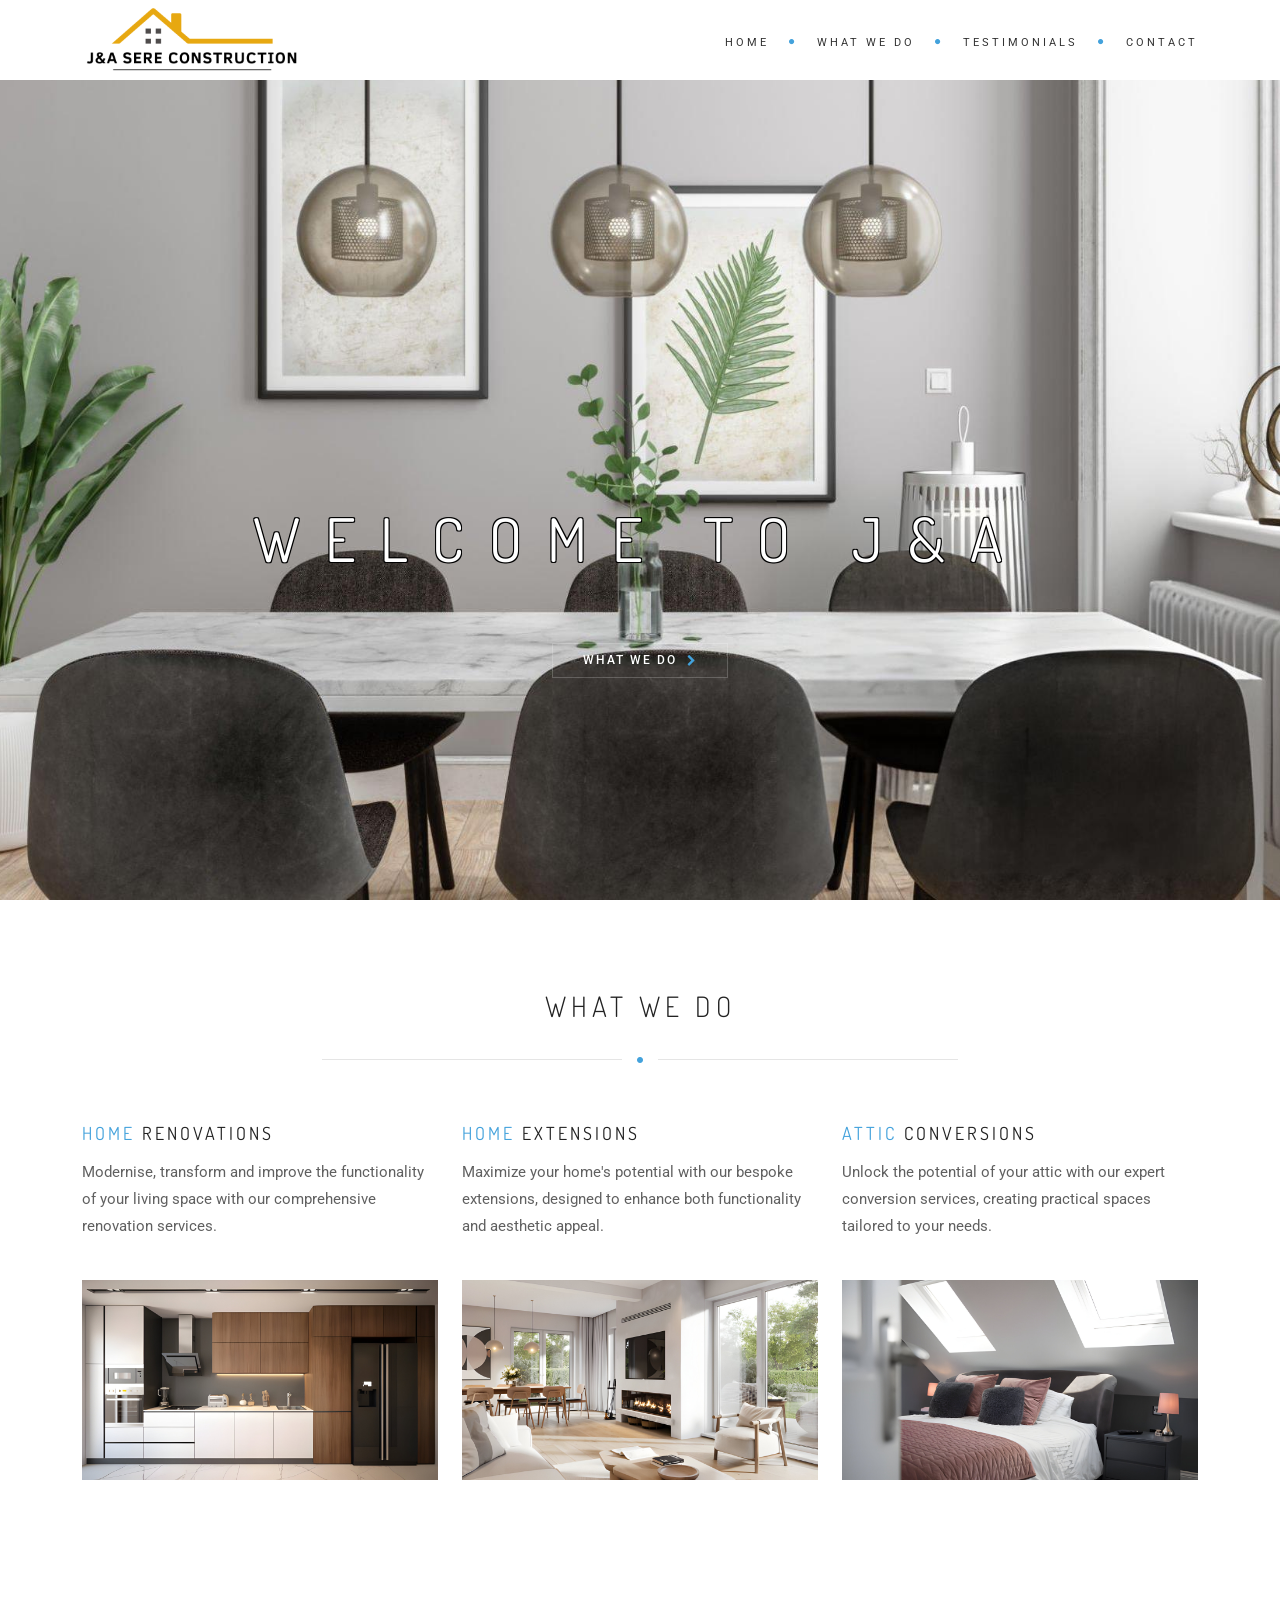
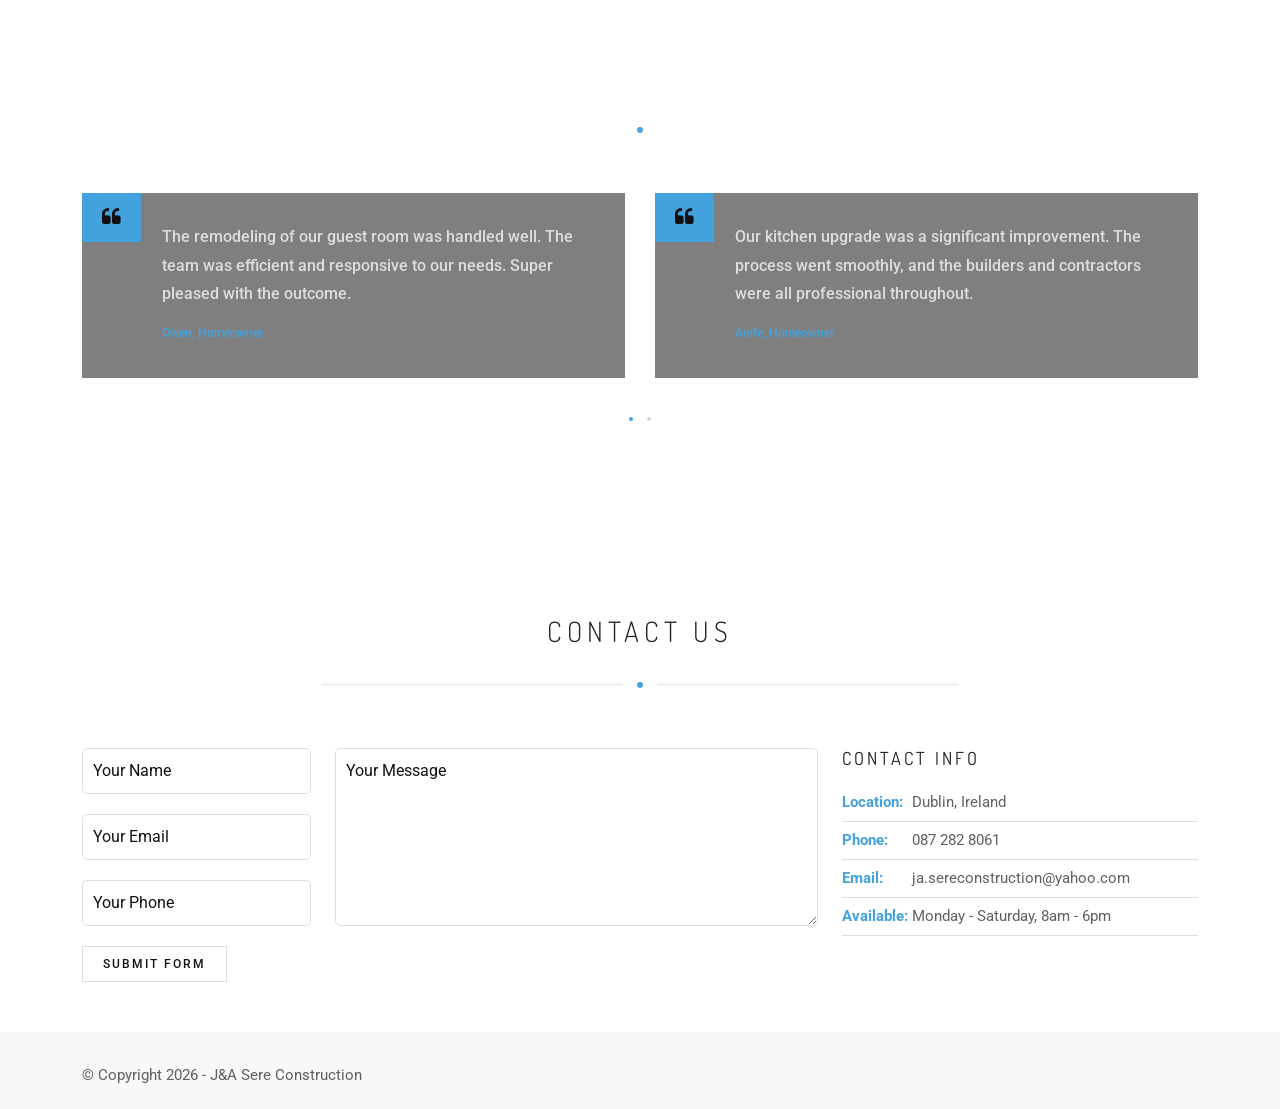
<file: index.html>
<!DOCTYPE html>
<html lang="en">

<head>
    <meta charset="utf-8">
    <meta name="viewport" content="width=device-width, initial-scale=1.0">

    
    <title>J&A Sere Construction | Home</title>
    <meta name="description" content="Enhance your home in Dublin with our expert construction services. Specializing in renovations, extensions, attic conversions, and more. Transform your living space into a functional and stylish space. Discover custom solutions for every corner of your property, from indoor transformations to garden studios.">
    <meta name="keywords" content="construction services Dublin, home renovations Dublin, house extensions Dublin, attic conversions Dublin, office shed Dublin, decking Dublin, property walls Dublin, home improvement Dublin, bespoke construction services, Dublin construction company">
    <link rel="apple-touch-icon" sizes="180x180" href="favicon/apple-touch-icon.png">
    <link rel="icon" type="image/png" sizes="32x32" href="favicon/favicon-32x32.png">
    <link rel="icon" type="image/png" sizes="16x16" href="favicon/favicon-16x16.png">

    <!-- CSS Files
    ================================================== -->
    <link href="css/bootstrap.min.css" rel="stylesheet" type="text/css" id="bootstrap" />
    <link href="css/plugins.css" rel="stylesheet" type="text/css">
    <link href="css/style.css?" rel="stylesheet" type="text/css">
    <link href="css/color.css" rel="stylesheet" type="text/css">

    <!-- custom background -->
    <link rel="stylesheet" href="css/bg.css" type="text/css">

    <!-- color scheme -->
	<link rel="stylesheet" href="css/colors/blue.css" type="text/css" id="colors">
    
    <!-- revolution slider -->
    <link rel="stylesheet" href="rs-plugin/css/settings.css" type="text/css">
    <link rel="stylesheet" href="css/rev-settings.css" type="text/css">
</head>

<body id="homepage" class="de_light">

    <div id="wrapper">

        <!-- header begin -->
        <header class="header-light">

            <div class="container">
                <div class="row">
                    <div class="col-md-12">
                        <!-- logo begin -->
                        <div id="logo">
                            <a href="index.html">
                                <img class="logo delta" src="images/logo.png" alt="">
                            </a>
                        </div>
                        <!-- logo close -->

                        <!-- small button begin -->
                        <span id="menu-btn"></span>
                        <!-- small button close -->

                        <!-- mainmenu begin -->
                        <nav>
                            <ul id="mainmenu">
                                <li><a href="#">Home</a></li>
                                <li><a href="#section-services">What We Do</a></li>
                                <li><a href="#section-testimonial">Testimonials</a></li>
                                <li><a href="#section-contact">Contact</a></li>
                            </ul>
                        </nav>

                    </div>
                    <!-- mainmenu close -->

                </div>
            </div>
        </header>
        <!-- header close -->





        <!-- content begin -->
        <div id="content" class="no-bottom no-top">

            <!-- parallax section -->
            <section id="section-welcome" class="text-light full-height" data-speed="3" data-type="background">
                <div class="center-y text-center">

                    <div class="spacer-double mobile-top-margin"></div>
                    <div id="text-carousel" class="owl-carousel owl-theme text-slider style-2 border-deco">
                        <div class="item outlined bold">Welcome To J&A</div>
                        <div class="item outlined bold">Renovations</div>
                        <div class="item outlined bold">Extensions</div>
                        <div class="item outlined bold">Attic Conversions</div>
                    </div>
                    <div class="spacer-single mobile-bottom-margin"></div>
                    <a href="#section-services" class="btn-line border-op-20 scroll-to">What we do</a>
                </div>
            </section>
            <!-- parallax section close -->

            <!-- section begin -->
            <section id="section-services">
                <div class="container">
                    <div class="row">
                        <div class="col-md-6 offset-md-3 text-center wow fadeInUp">
                            <h1>What We Do</h1>
                            <div class="separator"><span><i class="fa fa-circle"></i></span></div>
                            <div class="spacer-single"></div>
                        </div>


                        <div class="col-md-4 wow fadeInLeft">
                            <h3><span class="id-color">Home</span> Renovations</h3>
                            Modernise, transform and improve the functionality of your living space with our comprehensive renovation services.
                            <div class="spacer-single"></div>
                            <img src="images/s1.jpg" class="img-responsive" alt="" style="padding-top: 10px;">
                        </div>

                        <div class="col-md-4 wow fadeInUp" data-wow-delay=".2s">
                            <h3><span class="id-color">Home</span> Extensions</h3>
                            Maximize your home's potential with our bespoke extensions, designed to enhance both functionality and aesthetic appeal.
                            <div class="spacer-single"></div>
                            <img src="images/s2.jpg" class="img-responsive" alt="" style="padding-top: 10px;">
                        </div>

                        <div class="col-md-4 wow fadeInRight">
                            <h3><span class="id-color">Attic</span> Conversions</h3>
                            Unlock the potential of your attic with our expert conversion services, creating practical spaces tailored to your needs.
                            <div class="spacer-single"></div>
                            <img src="images/s3.jpg" class="img-responsive" alt="" style="padding-top: 10px;">
                        </div>

                    </div>
                </div>
            </section>
            <!-- section close -->


 
           <!-- section begin -->
           <section id="section-testimonial" class="text-light">
            <div class="container">
                <div class="row">
                    <div class="col-md-6 offset-md-3 text-center wow fadeInUp">
                        <h1 class="text-light">Testimonials</h1>
                        <div class="separator"><span><i class="fa fa-circle"></i></span></div>
                        <div class="spacer-single"></div>
                    </div>
                </div>
                <div id="testimonial-carousel" class="owl-carousel owl-theme de_carousel wow fadeInUp" data-wow-delay=".3s">

                    <div class="item">
                        <div class="de_testi">
                            <blockquote>
                                <p>The remodeling of our guest room was handled well. The team was efficient and responsive to our needs. Super pleased with the outcome.</p>
                                <div class="de_testi_by">
                                    Owen, Homeowner
                                </div>
                            </blockquote>
                        </div>
                    </div>
                    
                    <div class="item">
                        <div class="de_testi">
                            <blockquote>
                                <p>Our kitchen upgrade was a significant improvement. The process went smoothly, and the builders and contractors were all professional throughout.</p>
                                <div class="de_testi_by">
                                    Aoife, Homeowner
                                </div>
                            </blockquote>
                        </div>
                    </div>
                    
                    <div class="item">
                        <div class="de_testi">
                            <blockquote>
                                <p>All the new patio is well-constructed and looks great. The project was completed with minimal disruption. Really satisfied with the service provided.</p>
                                <div class="de_testi_by">
                                    Conor, Homeowner
                                </div>
                            </blockquote>
                        </div>
                    </div>
                    
                    <div class="item">
                        <div class="de_testi">
                            <blockquote>
                                <p>Entire conversion of our attic was completed to a very satisfactory level. The team worked diligently and met all our requirements.</p>
                                <div class="de_testi_by">
                                    Grace, Homeowner
                                </div>
                            </blockquote>
                        </div>
                    </div>
                    
                    
                </div>
            </div>
        </section>
        <!-- section close -->


            <!-- section begin -->
            <section id="section-contact" class="no-bottom">
                <div class="container">
                    <div class="row">
                        <div class="col-md-6 offset-md-3 text-center wow fadeInUp">
                            <h1>Contact Us</h1>
                            <div class="separator"><span><i class="fa fa-circle"></i></span></div>
                            <div class="spacer-single"></div>
                        </div>

                        <div class="col-md-8 wow fadeInLeft">
                                <form name="contactForm" id='contact_form'
                                action="https://formspree.io/f/xrbznqjn"
                                method="POST">
                                <div class="row">
                                    <div class="col-md-4">
                                        <div id='name_error' class='error'>Please enter your name.</div>
                                        <div>
                                            <input type='text' name='name' id='name' class="form-control" placeholder="Your Name">
                                        </div>

                                        <div id='email_error' class='error'>Please enter your valid E-mail ID.</div>
                                        <div>
                                            <input type='text' name='email' id='email' class="form-control" placeholder="Your Email">
                                        </div>

                                        <div id='phone_error' class='error'>Please enter your phone number.</div>
                                        <div>
                                            <input type='text' name='phone' id='phone' class="form-control" placeholder="Your Phone">
                                        </div>
                                    </div>
                                    <div class="col-md-8">
                                        <div id='message_error' class='error'>Please enter your message.</div>
                                        <div>
                                            <textarea name='message' id='message' class="form-control" placeholder="Your Message"></textarea>
                                        </div>
                                    </div>

                                    <div class="col-md-12">
                                        <p id='submit'>
                                            <input type='submit' id='send_message' value='Submit Form' class="btn btn-line">
                                        </p>
                                        <div id='mail_success' class='success'>Your message has been sent successfully.</div>
                                        <div id='mail_fail' class='error'>Sorry, error occured this time sending your message.</div>
                                    </div>
                                </div>
                            </form>
                        </div>

                        <div class="col-md-4 wow fadeInRight">

                            <div class="widget_text">
                                <h3>Contact Info</h3>
                                <address>
                                    <span><strong>Location:</strong>Dublin, Ireland</span>
                                    <span><strong>Phone:</strong>087 282 8061</span>
                                    <span><strong>Email:</strong><a href="mailto:ja.sereconstruction@yahoo.com">ja.sereconstruction@yahoo.com</a></span>
                                    <span><strong>Available:</strong>Monday - Saturday, 8am - 6pm</span>
                                </address>
                            </div>

                        </div>
                    </div>
                </div>


            </section>
            <!-- section close -->

            <!-- footer begin -->
            <footer class="light">
    
                <div class="subfooter">
                    <div class="container">
                        <div class="footer-text">
                            <div class="col-md-6 no-margin">
                                &copy; Copyright <span id="currentYear"></span> - J&A Sere Construction
                            </div>
                            <div class="col-md-6 text-right no-margin">
                                <div class="social-icons">
                                </div>
                            </div>
                        </div>
                    </div>
                </div>
                <a href="#" id="back-to-top"></a>
            </footer>
            <!-- footer close -->
        </div>
    </div>


    <!-- Javascript Files
    ================================================== -->

<script src="js/plugins.js"></script>
<script src="js/designesia.js"></script>
<script src="js/jquery.event.move.js"></script>
<script src="js/jquery.twentytwenty.js"></script>	


<!-- SLIDER REVOLUTION SCRIPTS  -->
<script src="rs-plugin/js/jquery.themepunch.plugins.min.js"></script>
<script src="rs-plugin/js/jquery.themepunch.revolution.min.js"></script>

<script>
        // This function sets the --vh custom property to the initial window height
    function setViewportHeight() {
        // First, get the viewport height and multiply it by 1% to get a value for a vh unit
        let vh = window.innerHeight * 0.01;
        // Then set the value in the --vh custom property
        document.documentElement.style.setProperty('--vh', `${vh}px`);
    }

    // Run the function when the page is first loaded
    setViewportHeight();

    // Optionally, update the --vh variable on resize or orientation change
    window.addEventListener('orientationchange', setViewportHeight);
</script>


<script>
document.getElementById('currentYear').textContent = new Date().getFullYear();
</script>

</body>

</html>
</file>
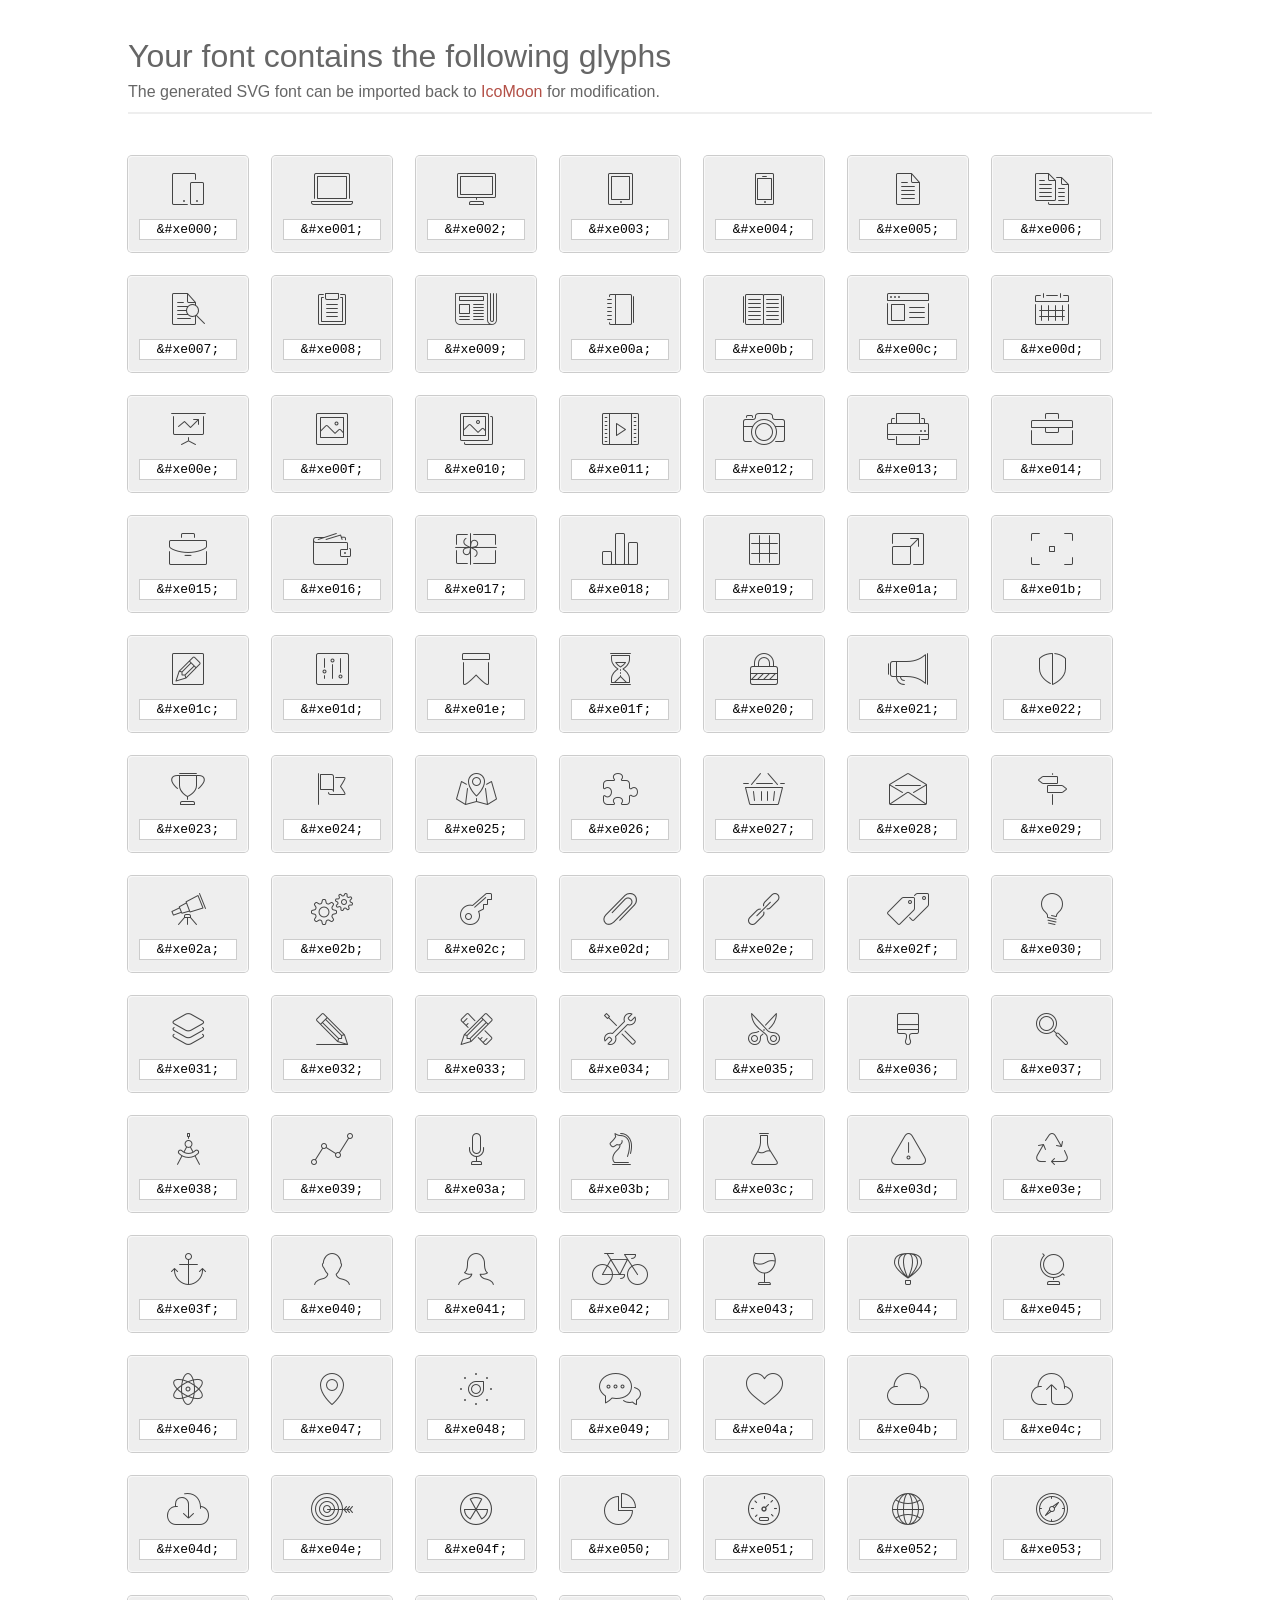
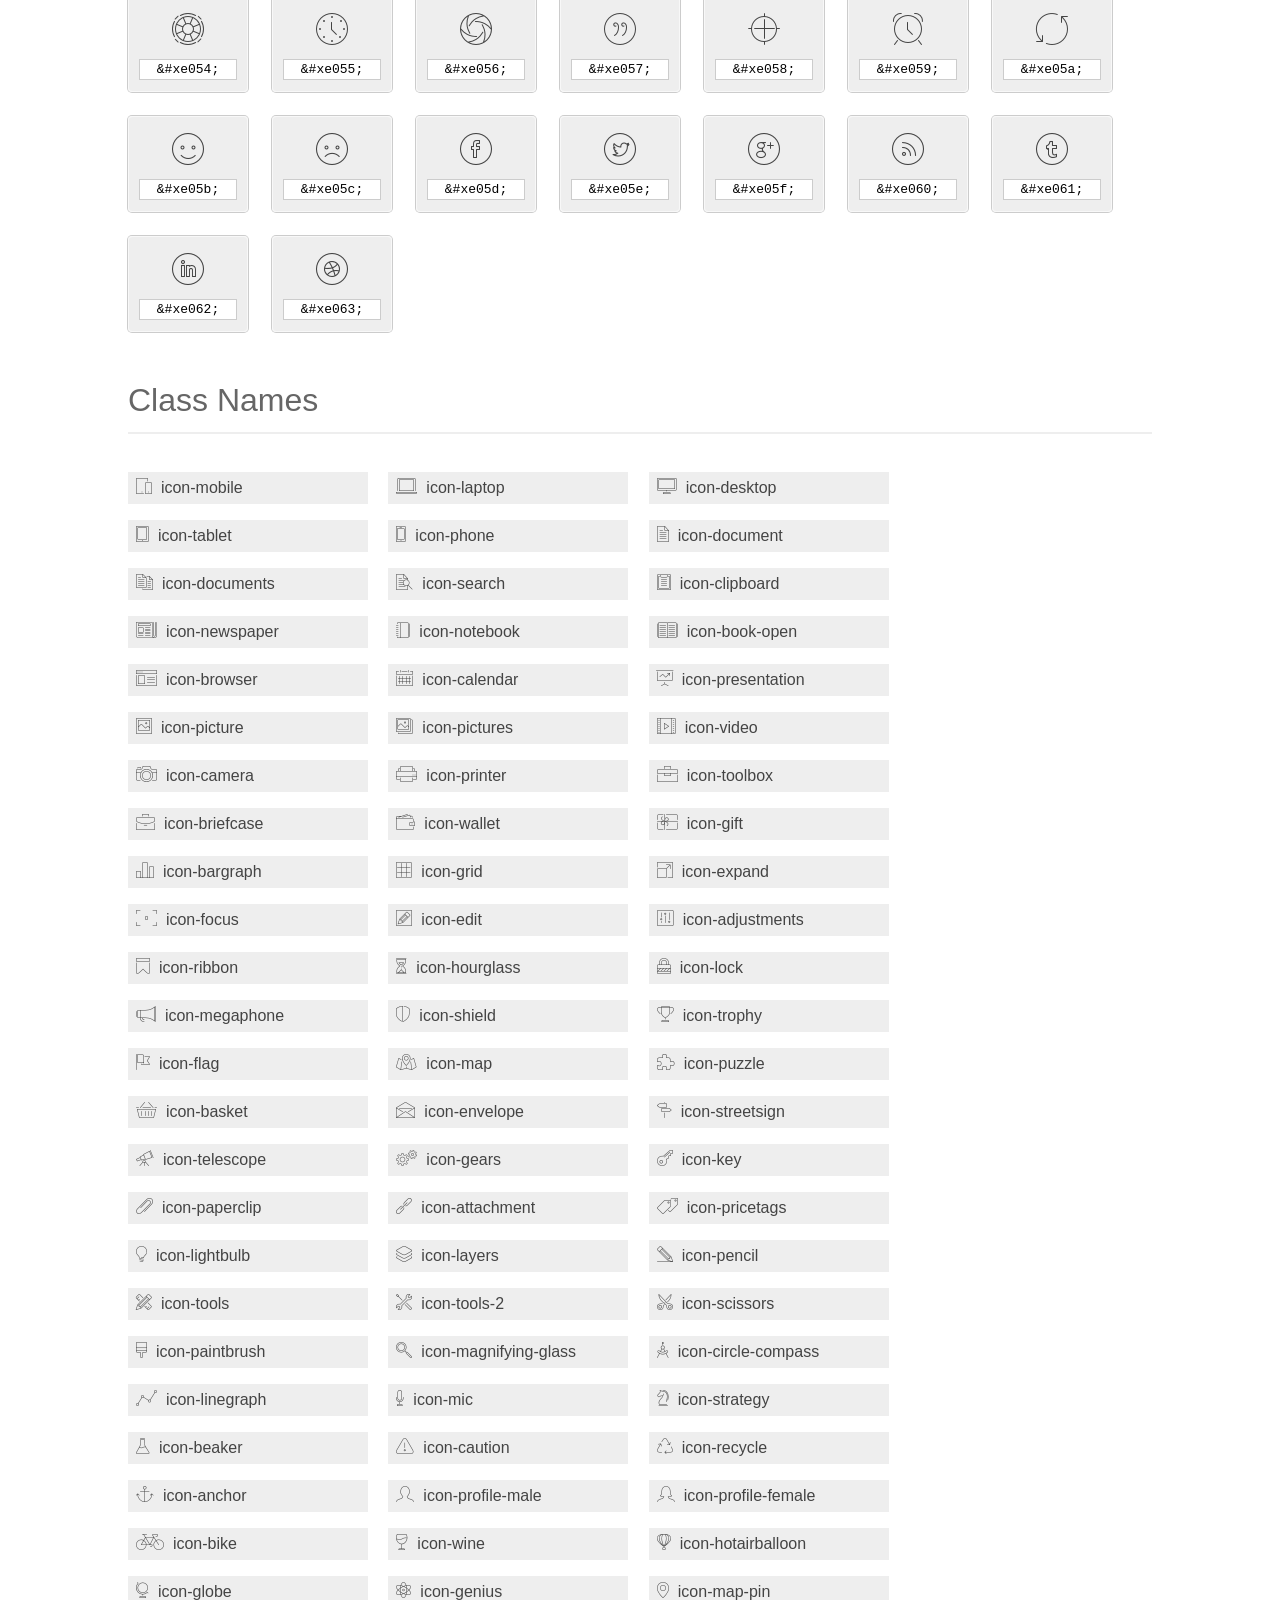
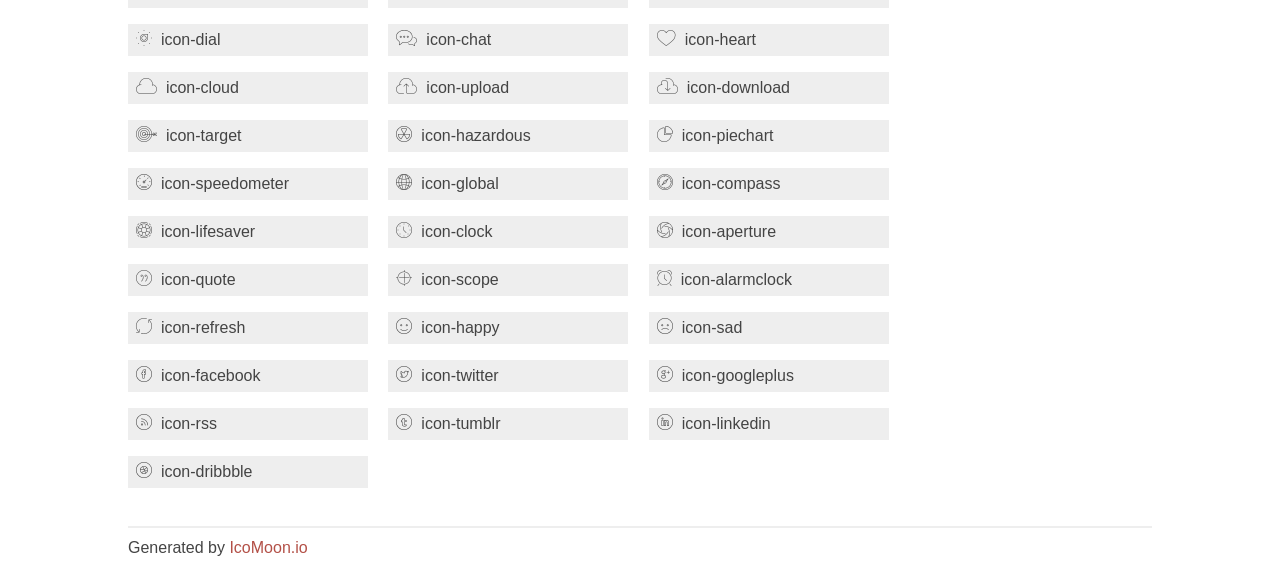
<file: fonts/et-line-font/index.html>
<!doctype html>
<html>
<head>
<title>Your Font/Glyphs</title>
<link rel="stylesheet" href="style.css" />
<!--[if lte IE 7]><script src="lte-ie7.js"></script><![endif]-->
<style>
	section, header, footer {display: block;}
	body {
		font-family: sans-serif;
		color: #444;
		line-height: 1.5;
		font-size: 1em;
	}
	* {
		-moz-box-sizing: border-box;
		-webkit-box-sizing: border-box;
		box-sizing: border-box;
		margin: 0;
		padding: 0;
	}
	.glyph {
		font-size: 16px;
		float: left;
		text-align: center;
		background: #eee;
		padding: .75em;
		margin: .75em 1.5em .75em 0;
		width: 7.5em;
		border-radius: .25em;
		box-shadow: inset 0 0 0 1px #f8f8f8, 0 0 0 1px #CCC;
	}
	.glyph input {
		font-family: consolas, monospace;
		font-size: 13px;
		width: 100%;
		text-align: center;
		border: 0;
		box-shadow: 0 0 0 1px #ccc;
		padding: .125em;
	}
	.w-main {
		width: 80%;
	}
	.centered {
		margin-left: auto;
		margin-right: auto;
	}
	.fs1 {
		font-size: 2em;
	}
	header {
		margin: 2em 0;
		padding-bottom: .5em;
		color: #666;
		box-shadow: 0 2px #eee;
	}
	header h1 {
		font-size: 2em;
		font-weight: normal;
	}
	.clearfix:before, .clearfix:after { content: ""; display: table; }
	.clearfix:after, .clear { clear: both; }
	footer {
		margin-top: 2em;
		padding: .5em 0;
		box-shadow: 0 -2px #eee;
	}
	a, a:visited {
		color: #B35047;
		text-decoration: none;
	}
	a:hover, a:focus {color: #000;}
	.box1 {
		font-size: 16px;
		display: inline-block;
		width: 15em;
		padding: .25em .5em;
		background: #eee;
		margin: .5em 1em .5em 0;
	}
</style>
</head>
<body>
	<div class="w-main centered">
	<section class="mtm clearfix" id="glyphs">
	<header>
		<h1>Your font contains the following glyphs</h1>
		<p>The generated SVG font can be imported back to <a href="http://icomoon.io/app">IcoMoon</a> for modification.</p>
	</header>
	<div class="glyph">
		<div class="fs1" aria-hidden="true" data-icon="&#xe000;"></div>
		<input type="text" readonly="readonly" value="&amp;#xe000;" />
	</div>
	<div class="glyph">
		<div class="fs1" aria-hidden="true" data-icon="&#xe001;"></div>
		<input type="text" readonly="readonly" value="&amp;#xe001;" />
	</div>
	<div class="glyph">
		<div class="fs1" aria-hidden="true" data-icon="&#xe002;"></div>
		<input type="text" readonly="readonly" value="&amp;#xe002;" />
	</div>
	<div class="glyph">
		<div class="fs1" aria-hidden="true" data-icon="&#xe003;"></div>
		<input type="text" readonly="readonly" value="&amp;#xe003;" />
	</div>
	<div class="glyph">
		<div class="fs1" aria-hidden="true" data-icon="&#xe004;"></div>
		<input type="text" readonly="readonly" value="&amp;#xe004;" />
	</div>
	<div class="glyph">
		<div class="fs1" aria-hidden="true" data-icon="&#xe005;"></div>
		<input type="text" readonly="readonly" value="&amp;#xe005;" />
	</div>
	<div class="glyph">
		<div class="fs1" aria-hidden="true" data-icon="&#xe006;"></div>
		<input type="text" readonly="readonly" value="&amp;#xe006;" />
	</div>
	<div class="glyph">
		<div class="fs1" aria-hidden="true" data-icon="&#xe007;"></div>
		<input type="text" readonly="readonly" value="&amp;#xe007;" />
	</div>
	<div class="glyph">
		<div class="fs1" aria-hidden="true" data-icon="&#xe008;"></div>
		<input type="text" readonly="readonly" value="&amp;#xe008;" />
	</div>
	<div class="glyph">
		<div class="fs1" aria-hidden="true" data-icon="&#xe009;"></div>
		<input type="text" readonly="readonly" value="&amp;#xe009;" />
	</div>
	<div class="glyph">
		<div class="fs1" aria-hidden="true" data-icon="&#xe00a;"></div>
		<input type="text" readonly="readonly" value="&amp;#xe00a;" />
	</div>
	<div class="glyph">
		<div class="fs1" aria-hidden="true" data-icon="&#xe00b;"></div>
		<input type="text" readonly="readonly" value="&amp;#xe00b;" />
	</div>
	<div class="glyph">
		<div class="fs1" aria-hidden="true" data-icon="&#xe00c;"></div>
		<input type="text" readonly="readonly" value="&amp;#xe00c;" />
	</div>
	<div class="glyph">
		<div class="fs1" aria-hidden="true" data-icon="&#xe00d;"></div>
		<input type="text" readonly="readonly" value="&amp;#xe00d;" />
	</div>
	<div class="glyph">
		<div class="fs1" aria-hidden="true" data-icon="&#xe00e;"></div>
		<input type="text" readonly="readonly" value="&amp;#xe00e;" />
	</div>
	<div class="glyph">
		<div class="fs1" aria-hidden="true" data-icon="&#xe00f;"></div>
		<input type="text" readonly="readonly" value="&amp;#xe00f;" />
	</div>
	<div class="glyph">
		<div class="fs1" aria-hidden="true" data-icon="&#xe010;"></div>
		<input type="text" readonly="readonly" value="&amp;#xe010;" />
	</div>
	<div class="glyph">
		<div class="fs1" aria-hidden="true" data-icon="&#xe011;"></div>
		<input type="text" readonly="readonly" value="&amp;#xe011;" />
	</div>
	<div class="glyph">
		<div class="fs1" aria-hidden="true" data-icon="&#xe012;"></div>
		<input type="text" readonly="readonly" value="&amp;#xe012;" />
	</div>
	<div class="glyph">
		<div class="fs1" aria-hidden="true" data-icon="&#xe013;"></div>
		<input type="text" readonly="readonly" value="&amp;#xe013;" />
	</div>
	<div class="glyph">
		<div class="fs1" aria-hidden="true" data-icon="&#xe014;"></div>
		<input type="text" readonly="readonly" value="&amp;#xe014;" />
	</div>
	<div class="glyph">
		<div class="fs1" aria-hidden="true" data-icon="&#xe015;"></div>
		<input type="text" readonly="readonly" value="&amp;#xe015;" />
	</div>
	<div class="glyph">
		<div class="fs1" aria-hidden="true" data-icon="&#xe016;"></div>
		<input type="text" readonly="readonly" value="&amp;#xe016;" />
	</div>
	<div class="glyph">
		<div class="fs1" aria-hidden="true" data-icon="&#xe017;"></div>
		<input type="text" readonly="readonly" value="&amp;#xe017;" />
	</div>
	<div class="glyph">
		<div class="fs1" aria-hidden="true" data-icon="&#xe018;"></div>
		<input type="text" readonly="readonly" value="&amp;#xe018;" />
	</div>
	<div class="glyph">
		<div class="fs1" aria-hidden="true" data-icon="&#xe019;"></div>
		<input type="text" readonly="readonly" value="&amp;#xe019;" />
	</div>
	<div class="glyph">
		<div class="fs1" aria-hidden="true" data-icon="&#xe01a;"></div>
		<input type="text" readonly="readonly" value="&amp;#xe01a;" />
	</div>
	<div class="glyph">
		<div class="fs1" aria-hidden="true" data-icon="&#xe01b;"></div>
		<input type="text" readonly="readonly" value="&amp;#xe01b;" />
	</div>
	<div class="glyph">
		<div class="fs1" aria-hidden="true" data-icon="&#xe01c;"></div>
		<input type="text" readonly="readonly" value="&amp;#xe01c;" />
	</div>
	<div class="glyph">
		<div class="fs1" aria-hidden="true" data-icon="&#xe01d;"></div>
		<input type="text" readonly="readonly" value="&amp;#xe01d;" />
	</div>
	<div class="glyph">
		<div class="fs1" aria-hidden="true" data-icon="&#xe01e;"></div>
		<input type="text" readonly="readonly" value="&amp;#xe01e;" />
	</div>
	<div class="glyph">
		<div class="fs1" aria-hidden="true" data-icon="&#xe01f;"></div>
		<input type="text" readonly="readonly" value="&amp;#xe01f;" />
	</div>
	<div class="glyph">
		<div class="fs1" aria-hidden="true" data-icon="&#xe020;"></div>
		<input type="text" readonly="readonly" value="&amp;#xe020;" />
	</div>
	<div class="glyph">
		<div class="fs1" aria-hidden="true" data-icon="&#xe021;"></div>
		<input type="text" readonly="readonly" value="&amp;#xe021;" />
	</div>
	<div class="glyph">
		<div class="fs1" aria-hidden="true" data-icon="&#xe022;"></div>
		<input type="text" readonly="readonly" value="&amp;#xe022;" />
	</div>
	<div class="glyph">
		<div class="fs1" aria-hidden="true" data-icon="&#xe023;"></div>
		<input type="text" readonly="readonly" value="&amp;#xe023;" />
	</div>
	<div class="glyph">
		<div class="fs1" aria-hidden="true" data-icon="&#xe024;"></div>
		<input type="text" readonly="readonly" value="&amp;#xe024;" />
	</div>
	<div class="glyph">
		<div class="fs1" aria-hidden="true" data-icon="&#xe025;"></div>
		<input type="text" readonly="readonly" value="&amp;#xe025;" />
	</div>
	<div class="glyph">
		<div class="fs1" aria-hidden="true" data-icon="&#xe026;"></div>
		<input type="text" readonly="readonly" value="&amp;#xe026;" />
	</div>
	<div class="glyph">
		<div class="fs1" aria-hidden="true" data-icon="&#xe027;"></div>
		<input type="text" readonly="readonly" value="&amp;#xe027;" />
	</div>
	<div class="glyph">
		<div class="fs1" aria-hidden="true" data-icon="&#xe028;"></div>
		<input type="text" readonly="readonly" value="&amp;#xe028;" />
	</div>
	<div class="glyph">
		<div class="fs1" aria-hidden="true" data-icon="&#xe029;"></div>
		<input type="text" readonly="readonly" value="&amp;#xe029;" />
	</div>
	<div class="glyph">
		<div class="fs1" aria-hidden="true" data-icon="&#xe02a;"></div>
		<input type="text" readonly="readonly" value="&amp;#xe02a;" />
	</div>
	<div class="glyph">
		<div class="fs1" aria-hidden="true" data-icon="&#xe02b;"></div>
		<input type="text" readonly="readonly" value="&amp;#xe02b;" />
	</div>
	<div class="glyph">
		<div class="fs1" aria-hidden="true" data-icon="&#xe02c;"></div>
		<input type="text" readonly="readonly" value="&amp;#xe02c;" />
	</div>
	<div class="glyph">
		<div class="fs1" aria-hidden="true" data-icon="&#xe02d;"></div>
		<input type="text" readonly="readonly" value="&amp;#xe02d;" />
	</div>
	<div class="glyph">
		<div class="fs1" aria-hidden="true" data-icon="&#xe02e;"></div>
		<input type="text" readonly="readonly" value="&amp;#xe02e;" />
	</div>
	<div class="glyph">
		<div class="fs1" aria-hidden="true" data-icon="&#xe02f;"></div>
		<input type="text" readonly="readonly" value="&amp;#xe02f;" />
	</div>
	<div class="glyph">
		<div class="fs1" aria-hidden="true" data-icon="&#xe030;"></div>
		<input type="text" readonly="readonly" value="&amp;#xe030;" />
	</div>
	<div class="glyph">
		<div class="fs1" aria-hidden="true" data-icon="&#xe031;"></div>
		<input type="text" readonly="readonly" value="&amp;#xe031;" />
	</div>
	<div class="glyph">
		<div class="fs1" aria-hidden="true" data-icon="&#xe032;"></div>
		<input type="text" readonly="readonly" value="&amp;#xe032;" />
	</div>
	<div class="glyph">
		<div class="fs1" aria-hidden="true" data-icon="&#xe033;"></div>
		<input type="text" readonly="readonly" value="&amp;#xe033;" />
	</div>
	<div class="glyph">
		<div class="fs1" aria-hidden="true" data-icon="&#xe034;"></div>
		<input type="text" readonly="readonly" value="&amp;#xe034;" />
	</div>
	<div class="glyph">
		<div class="fs1" aria-hidden="true" data-icon="&#xe035;"></div>
		<input type="text" readonly="readonly" value="&amp;#xe035;" />
	</div>
	<div class="glyph">
		<div class="fs1" aria-hidden="true" data-icon="&#xe036;"></div>
		<input type="text" readonly="readonly" value="&amp;#xe036;" />
	</div>
	<div class="glyph">
		<div class="fs1" aria-hidden="true" data-icon="&#xe037;"></div>
		<input type="text" readonly="readonly" value="&amp;#xe037;" />
	</div>
	<div class="glyph">
		<div class="fs1" aria-hidden="true" data-icon="&#xe038;"></div>
		<input type="text" readonly="readonly" value="&amp;#xe038;" />
	</div>
	<div class="glyph">
		<div class="fs1" aria-hidden="true" data-icon="&#xe039;"></div>
		<input type="text" readonly="readonly" value="&amp;#xe039;" />
	</div>
	<div class="glyph">
		<div class="fs1" aria-hidden="true" data-icon="&#xe03a;"></div>
		<input type="text" readonly="readonly" value="&amp;#xe03a;" />
	</div>
	<div class="glyph">
		<div class="fs1" aria-hidden="true" data-icon="&#xe03b;"></div>
		<input type="text" readonly="readonly" value="&amp;#xe03b;" />
	</div>
	<div class="glyph">
		<div class="fs1" aria-hidden="true" data-icon="&#xe03c;"></div>
		<input type="text" readonly="readonly" value="&amp;#xe03c;" />
	</div>
	<div class="glyph">
		<div class="fs1" aria-hidden="true" data-icon="&#xe03d;"></div>
		<input type="text" readonly="readonly" value="&amp;#xe03d;" />
	</div>
	<div class="glyph">
		<div class="fs1" aria-hidden="true" data-icon="&#xe03e;"></div>
		<input type="text" readonly="readonly" value="&amp;#xe03e;" />
	</div>
	<div class="glyph">
		<div class="fs1" aria-hidden="true" data-icon="&#xe03f;"></div>
		<input type="text" readonly="readonly" value="&amp;#xe03f;" />
	</div>
	<div class="glyph">
		<div class="fs1" aria-hidden="true" data-icon="&#xe040;"></div>
		<input type="text" readonly="readonly" value="&amp;#xe040;" />
	</div>
	<div class="glyph">
		<div class="fs1" aria-hidden="true" data-icon="&#xe041;"></div>
		<input type="text" readonly="readonly" value="&amp;#xe041;" />
	</div>
	<div class="glyph">
		<div class="fs1" aria-hidden="true" data-icon="&#xe042;"></div>
		<input type="text" readonly="readonly" value="&amp;#xe042;" />
	</div>
	<div class="glyph">
		<div class="fs1" aria-hidden="true" data-icon="&#xe043;"></div>
		<input type="text" readonly="readonly" value="&amp;#xe043;" />
	</div>
	<div class="glyph">
		<div class="fs1" aria-hidden="true" data-icon="&#xe044;"></div>
		<input type="text" readonly="readonly" value="&amp;#xe044;" />
	</div>
	<div class="glyph">
		<div class="fs1" aria-hidden="true" data-icon="&#xe045;"></div>
		<input type="text" readonly="readonly" value="&amp;#xe045;" />
	</div>
	<div class="glyph">
		<div class="fs1" aria-hidden="true" data-icon="&#xe046;"></div>
		<input type="text" readonly="readonly" value="&amp;#xe046;" />
	</div>
	<div class="glyph">
		<div class="fs1" aria-hidden="true" data-icon="&#xe047;"></div>
		<input type="text" readonly="readonly" value="&amp;#xe047;" />
	</div>
	<div class="glyph">
		<div class="fs1" aria-hidden="true" data-icon="&#xe048;"></div>
		<input type="text" readonly="readonly" value="&amp;#xe048;" />
	</div>
	<div class="glyph">
		<div class="fs1" aria-hidden="true" data-icon="&#xe049;"></div>
		<input type="text" readonly="readonly" value="&amp;#xe049;" />
	</div>
	<div class="glyph">
		<div class="fs1" aria-hidden="true" data-icon="&#xe04a;"></div>
		<input type="text" readonly="readonly" value="&amp;#xe04a;" />
	</div>
	<div class="glyph">
		<div class="fs1" aria-hidden="true" data-icon="&#xe04b;"></div>
		<input type="text" readonly="readonly" value="&amp;#xe04b;" />
	</div>
	<div class="glyph">
		<div class="fs1" aria-hidden="true" data-icon="&#xe04c;"></div>
		<input type="text" readonly="readonly" value="&amp;#xe04c;" />
	</div>
	<div class="glyph">
		<div class="fs1" aria-hidden="true" data-icon="&#xe04d;"></div>
		<input type="text" readonly="readonly" value="&amp;#xe04d;" />
	</div>
	<div class="glyph">
		<div class="fs1" aria-hidden="true" data-icon="&#xe04e;"></div>
		<input type="text" readonly="readonly" value="&amp;#xe04e;" />
	</div>
	<div class="glyph">
		<div class="fs1" aria-hidden="true" data-icon="&#xe04f;"></div>
		<input type="text" readonly="readonly" value="&amp;#xe04f;" />
	</div>
	<div class="glyph">
		<div class="fs1" aria-hidden="true" data-icon="&#xe050;"></div>
		<input type="text" readonly="readonly" value="&amp;#xe050;" />
	</div>
	<div class="glyph">
		<div class="fs1" aria-hidden="true" data-icon="&#xe051;"></div>
		<input type="text" readonly="readonly" value="&amp;#xe051;" />
	</div>
	<div class="glyph">
		<div class="fs1" aria-hidden="true" data-icon="&#xe052;"></div>
		<input type="text" readonly="readonly" value="&amp;#xe052;" />
	</div>
	<div class="glyph">
		<div class="fs1" aria-hidden="true" data-icon="&#xe053;"></div>
		<input type="text" readonly="readonly" value="&amp;#xe053;" />
	</div>
	<div class="glyph">
		<div class="fs1" aria-hidden="true" data-icon="&#xe054;"></div>
		<input type="text" readonly="readonly" value="&amp;#xe054;" />
	</div>
	<div class="glyph">
		<div class="fs1" aria-hidden="true" data-icon="&#xe055;"></div>
		<input type="text" readonly="readonly" value="&amp;#xe055;" />
	</div>
	<div class="glyph">
		<div class="fs1" aria-hidden="true" data-icon="&#xe056;"></div>
		<input type="text" readonly="readonly" value="&amp;#xe056;" />
	</div>
	<div class="glyph">
		<div class="fs1" aria-hidden="true" data-icon="&#xe057;"></div>
		<input type="text" readonly="readonly" value="&amp;#xe057;" />
	</div>
	<div class="glyph">
		<div class="fs1" aria-hidden="true" data-icon="&#xe058;"></div>
		<input type="text" readonly="readonly" value="&amp;#xe058;" />
	</div>
	<div class="glyph">
		<div class="fs1" aria-hidden="true" data-icon="&#xe059;"></div>
		<input type="text" readonly="readonly" value="&amp;#xe059;" />
	</div>
	<div class="glyph">
		<div class="fs1" aria-hidden="true" data-icon="&#xe05a;"></div>
		<input type="text" readonly="readonly" value="&amp;#xe05a;" />
	</div>
	<div class="glyph">
		<div class="fs1" aria-hidden="true" data-icon="&#xe05b;"></div>
		<input type="text" readonly="readonly" value="&amp;#xe05b;" />
	</div>
	<div class="glyph">
		<div class="fs1" aria-hidden="true" data-icon="&#xe05c;"></div>
		<input type="text" readonly="readonly" value="&amp;#xe05c;" />
	</div>
	<div class="glyph">
		<div class="fs1" aria-hidden="true" data-icon="&#xe05d;"></div>
		<input type="text" readonly="readonly" value="&amp;#xe05d;" />
	</div>
	<div class="glyph">
		<div class="fs1" aria-hidden="true" data-icon="&#xe05e;"></div>
		<input type="text" readonly="readonly" value="&amp;#xe05e;" />
	</div>
	<div class="glyph">
		<div class="fs1" aria-hidden="true" data-icon="&#xe05f;"></div>
		<input type="text" readonly="readonly" value="&amp;#xe05f;" />
	</div>
	<div class="glyph">
		<div class="fs1" aria-hidden="true" data-icon="&#xe060;"></div>
		<input type="text" readonly="readonly" value="&amp;#xe060;" />
	</div>
	<div class="glyph">
		<div class="fs1" aria-hidden="true" data-icon="&#xe061;"></div>
		<input type="text" readonly="readonly" value="&amp;#xe061;" />
	</div>
	<div class="glyph">
		<div class="fs1" aria-hidden="true" data-icon="&#xe062;"></div>
		<input type="text" readonly="readonly" value="&amp;#xe062;" />
	</div>
	<div class="glyph">
		<div class="fs1" aria-hidden="true" data-icon="&#xe063;"></div>
		<input type="text" readonly="readonly" value="&amp;#xe063;" />
	</div>
	</section>
	<div class="clear"></div>
	<section class="mtm clearfix" id="glyphs">
	<header>
		<h1>Class Names</h1>
	</header>
	<span class="box1">
		<span aria-hidden="true" class="icon-mobile"></span>
		&nbsp;icon-mobile
	</span>
	<span class="box1">
		<span aria-hidden="true" class="icon-laptop"></span>
		&nbsp;icon-laptop
	</span>
	<span class="box1">
		<span aria-hidden="true" class="icon-desktop"></span>
		&nbsp;icon-desktop
	</span>
	<span class="box1">
		<span aria-hidden="true" class="icon-tablet"></span>
		&nbsp;icon-tablet
	</span>
	<span class="box1">
		<span aria-hidden="true" class="icon-phone"></span>
		&nbsp;icon-phone
	</span>
	<span class="box1">
		<span aria-hidden="true" class="icon-document"></span>
		&nbsp;icon-document
	</span>
	<span class="box1">
		<span aria-hidden="true" class="icon-documents"></span>
		&nbsp;icon-documents
	</span>
	<span class="box1">
		<span aria-hidden="true" class="icon-search"></span>
		&nbsp;icon-search
	</span>
	<span class="box1">
		<span aria-hidden="true" class="icon-clipboard"></span>
		&nbsp;icon-clipboard
	</span>
	<span class="box1">
		<span aria-hidden="true" class="icon-newspaper"></span>
		&nbsp;icon-newspaper
	</span>
	<span class="box1">
		<span aria-hidden="true" class="icon-notebook"></span>
		&nbsp;icon-notebook
	</span>
	<span class="box1">
		<span aria-hidden="true" class="icon-book-open"></span>
		&nbsp;icon-book-open
	</span>
	<span class="box1">
		<span aria-hidden="true" class="icon-browser"></span>
		&nbsp;icon-browser
	</span>
	<span class="box1">
		<span aria-hidden="true" class="icon-calendar"></span>
		&nbsp;icon-calendar
	</span>
	<span class="box1">
		<span aria-hidden="true" class="icon-presentation"></span>
		&nbsp;icon-presentation
	</span>
	<span class="box1">
		<span aria-hidden="true" class="icon-picture"></span>
		&nbsp;icon-picture
	</span>
	<span class="box1">
		<span aria-hidden="true" class="icon-pictures"></span>
		&nbsp;icon-pictures
	</span>
	<span class="box1">
		<span aria-hidden="true" class="icon-video"></span>
		&nbsp;icon-video
	</span>
	<span class="box1">
		<span aria-hidden="true" class="icon-camera"></span>
		&nbsp;icon-camera
	</span>
	<span class="box1">
		<span aria-hidden="true" class="icon-printer"></span>
		&nbsp;icon-printer
	</span>
	<span class="box1">
		<span aria-hidden="true" class="icon-toolbox"></span>
		&nbsp;icon-toolbox
	</span>
	<span class="box1">
		<span aria-hidden="true" class="icon-briefcase"></span>
		&nbsp;icon-briefcase
	</span>
	<span class="box1">
		<span aria-hidden="true" class="icon-wallet"></span>
		&nbsp;icon-wallet
	</span>
	<span class="box1">
		<span aria-hidden="true" class="icon-gift"></span>
		&nbsp;icon-gift
	</span>
	<span class="box1">
		<span aria-hidden="true" class="icon-bargraph"></span>
		&nbsp;icon-bargraph
	</span>
	<span class="box1">
		<span aria-hidden="true" class="icon-grid"></span>
		&nbsp;icon-grid
	</span>
	<span class="box1">
		<span aria-hidden="true" class="icon-expand"></span>
		&nbsp;icon-expand
	</span>
	<span class="box1">
		<span aria-hidden="true" class="icon-focus"></span>
		&nbsp;icon-focus
	</span>
	<span class="box1">
		<span aria-hidden="true" class="icon-edit"></span>
		&nbsp;icon-edit
	</span>
	<span class="box1">
		<span aria-hidden="true" class="icon-adjustments"></span>
		&nbsp;icon-adjustments
	</span>
	<span class="box1">
		<span aria-hidden="true" class="icon-ribbon"></span>
		&nbsp;icon-ribbon
	</span>
	<span class="box1">
		<span aria-hidden="true" class="icon-hourglass"></span>
		&nbsp;icon-hourglass
	</span>
	<span class="box1">
		<span aria-hidden="true" class="icon-lock"></span>
		&nbsp;icon-lock
	</span>
	<span class="box1">
		<span aria-hidden="true" class="icon-megaphone"></span>
		&nbsp;icon-megaphone
	</span>
	<span class="box1">
		<span aria-hidden="true" class="icon-shield"></span>
		&nbsp;icon-shield
	</span>
	<span class="box1">
		<span aria-hidden="true" class="icon-trophy"></span>
		&nbsp;icon-trophy
	</span>
	<span class="box1">
		<span aria-hidden="true" class="icon-flag"></span>
		&nbsp;icon-flag
	</span>
	<span class="box1">
		<span aria-hidden="true" class="icon-map"></span>
		&nbsp;icon-map
	</span>
	<span class="box1">
		<span aria-hidden="true" class="icon-puzzle"></span>
		&nbsp;icon-puzzle
	</span>
	<span class="box1">
		<span aria-hidden="true" class="icon-basket"></span>
		&nbsp;icon-basket
	</span>
	<span class="box1">
		<span aria-hidden="true" class="icon-envelope"></span>
		&nbsp;icon-envelope
	</span>
	<span class="box1">
		<span aria-hidden="true" class="icon-streetsign"></span>
		&nbsp;icon-streetsign
	</span>
	<span class="box1">
		<span aria-hidden="true" class="icon-telescope"></span>
		&nbsp;icon-telescope
	</span>
	<span class="box1">
		<span aria-hidden="true" class="icon-gears"></span>
		&nbsp;icon-gears
	</span>
	<span class="box1">
		<span aria-hidden="true" class="icon-key"></span>
		&nbsp;icon-key
	</span>
	<span class="box1">
		<span aria-hidden="true" class="icon-paperclip"></span>
		&nbsp;icon-paperclip
	</span>
	<span class="box1">
		<span aria-hidden="true" class="icon-attachment"></span>
		&nbsp;icon-attachment
	</span>
	<span class="box1">
		<span aria-hidden="true" class="icon-pricetags"></span>
		&nbsp;icon-pricetags
	</span>
	<span class="box1">
		<span aria-hidden="true" class="icon-lightbulb"></span>
		&nbsp;icon-lightbulb
	</span>
	<span class="box1">
		<span aria-hidden="true" class="icon-layers"></span>
		&nbsp;icon-layers
	</span>
	<span class="box1">
		<span aria-hidden="true" class="icon-pencil"></span>
		&nbsp;icon-pencil
	</span>
	<span class="box1">
		<span aria-hidden="true" class="icon-tools"></span>
		&nbsp;icon-tools
	</span>
	<span class="box1">
		<span aria-hidden="true" class="icon-tools-2"></span>
		&nbsp;icon-tools-2
	</span>
	<span class="box1">
		<span aria-hidden="true" class="icon-scissors"></span>
		&nbsp;icon-scissors
	</span>
	<span class="box1">
		<span aria-hidden="true" class="icon-paintbrush"></span>
		&nbsp;icon-paintbrush
	</span>
	<span class="box1">
		<span aria-hidden="true" class="icon-magnifying-glass"></span>
		&nbsp;icon-magnifying-glass
	</span>
	<span class="box1">
		<span aria-hidden="true" class="icon-circle-compass"></span>
		&nbsp;icon-circle-compass
	</span>
	<span class="box1">
		<span aria-hidden="true" class="icon-linegraph"></span>
		&nbsp;icon-linegraph
	</span>
	<span class="box1">
		<span aria-hidden="true" class="icon-mic"></span>
		&nbsp;icon-mic
	</span>
	<span class="box1">
		<span aria-hidden="true" class="icon-strategy"></span>
		&nbsp;icon-strategy
	</span>
	<span class="box1">
		<span aria-hidden="true" class="icon-beaker"></span>
		&nbsp;icon-beaker
	</span>
	<span class="box1">
		<span aria-hidden="true" class="icon-caution"></span>
		&nbsp;icon-caution
	</span>
	<span class="box1">
		<span aria-hidden="true" class="icon-recycle"></span>
		&nbsp;icon-recycle
	</span>
	<span class="box1">
		<span aria-hidden="true" class="icon-anchor"></span>
		&nbsp;icon-anchor
	</span>
	<span class="box1">
		<span aria-hidden="true" class="icon-profile-male"></span>
		&nbsp;icon-profile-male
	</span>
	<span class="box1">
		<span aria-hidden="true" class="icon-profile-female"></span>
		&nbsp;icon-profile-female
	</span>
	<span class="box1">
		<span aria-hidden="true" class="icon-bike"></span>
		&nbsp;icon-bike
	</span>
	<span class="box1">
		<span aria-hidden="true" class="icon-wine"></span>
		&nbsp;icon-wine
	</span>
	<span class="box1">
		<span aria-hidden="true" class="icon-hotairballoon"></span>
		&nbsp;icon-hotairballoon
	</span>
	<span class="box1">
		<span aria-hidden="true" class="icon-globe"></span>
		&nbsp;icon-globe
	</span>
	<span class="box1">
		<span aria-hidden="true" class="icon-genius"></span>
		&nbsp;icon-genius
	</span>
	<span class="box1">
		<span aria-hidden="true" class="icon-map-pin"></span>
		&nbsp;icon-map-pin
	</span>
	<span class="box1">
		<span aria-hidden="true" class="icon-dial"></span>
		&nbsp;icon-dial
	</span>
	<span class="box1">
		<span aria-hidden="true" class="icon-chat"></span>
		&nbsp;icon-chat
	</span>
	<span class="box1">
		<span aria-hidden="true" class="icon-heart"></span>
		&nbsp;icon-heart
	</span>
	<span class="box1">
		<span aria-hidden="true" class="icon-cloud"></span>
		&nbsp;icon-cloud
	</span>
	<span class="box1">
		<span aria-hidden="true" class="icon-upload"></span>
		&nbsp;icon-upload
	</span>
	<span class="box1">
		<span aria-hidden="true" class="icon-download"></span>
		&nbsp;icon-download
	</span>
	<span class="box1">
		<span aria-hidden="true" class="icon-target"></span>
		&nbsp;icon-target
	</span>
	<span class="box1">
		<span aria-hidden="true" class="icon-hazardous"></span>
		&nbsp;icon-hazardous
	</span>
	<span class="box1">
		<span aria-hidden="true" class="icon-piechart"></span>
		&nbsp;icon-piechart
	</span>
	<span class="box1">
		<span aria-hidden="true" class="icon-speedometer"></span>
		&nbsp;icon-speedometer
	</span>
	<span class="box1">
		<span aria-hidden="true" class="icon-global"></span>
		&nbsp;icon-global
	</span>
	<span class="box1">
		<span aria-hidden="true" class="icon-compass"></span>
		&nbsp;icon-compass
	</span>
	<span class="box1">
		<span aria-hidden="true" class="icon-lifesaver"></span>
		&nbsp;icon-lifesaver
	</span>
	<span class="box1">
		<span aria-hidden="true" class="icon-clock"></span>
		&nbsp;icon-clock
	</span>
	<span class="box1">
		<span aria-hidden="true" class="icon-aperture"></span>
		&nbsp;icon-aperture
	</span>
	<span class="box1">
		<span aria-hidden="true" class="icon-quote"></span>
		&nbsp;icon-quote
	</span>
	<span class="box1">
		<span aria-hidden="true" class="icon-scope"></span>
		&nbsp;icon-scope
	</span>
	<span class="box1">
		<span aria-hidden="true" class="icon-alarmclock"></span>
		&nbsp;icon-alarmclock
	</span>
	<span class="box1">
		<span aria-hidden="true" class="icon-refresh"></span>
		&nbsp;icon-refresh
	</span>
	<span class="box1">
		<span aria-hidden="true" class="icon-happy"></span>
		&nbsp;icon-happy
	</span>
	<span class="box1">
		<span aria-hidden="true" class="icon-sad"></span>
		&nbsp;icon-sad
	</span>
	<span class="box1">
		<span aria-hidden="true" class="icon-facebook"></span>
		&nbsp;icon-facebook
	</span>
	<span class="box1">
		<span aria-hidden="true" class="icon-twitter"></span>
		&nbsp;icon-twitter
	</span>
	<span class="box1">
		<span aria-hidden="true" class="icon-googleplus"></span>
		&nbsp;icon-googleplus
	</span>
	<span class="box1">
		<span aria-hidden="true" class="icon-rss"></span>
		&nbsp;icon-rss
	</span>
	<span class="box1">
		<span aria-hidden="true" class="icon-tumblr"></span>
		&nbsp;icon-tumblr
	</span>
	<span class="box1">
		<span aria-hidden="true" class="icon-linkedin"></span>
		&nbsp;icon-linkedin
	</span>
	<span class="box1">
		<span aria-hidden="true" class="icon-dribbble"></span>
		&nbsp;icon-dribbble
	</span>
	</section>
	<footer>
		<p>Generated by <a href="http://icomoon.io">IcoMoon.io</a></p>
	</footer>
	</div>
	<script>
	document.getElementById("glyphs").addEventListener("click", function(e) {
		var target = e.target;
		if (target.tagName === "INPUT") {
			target.select();
		}
	});
	</script>
</body>
</html>
</file>
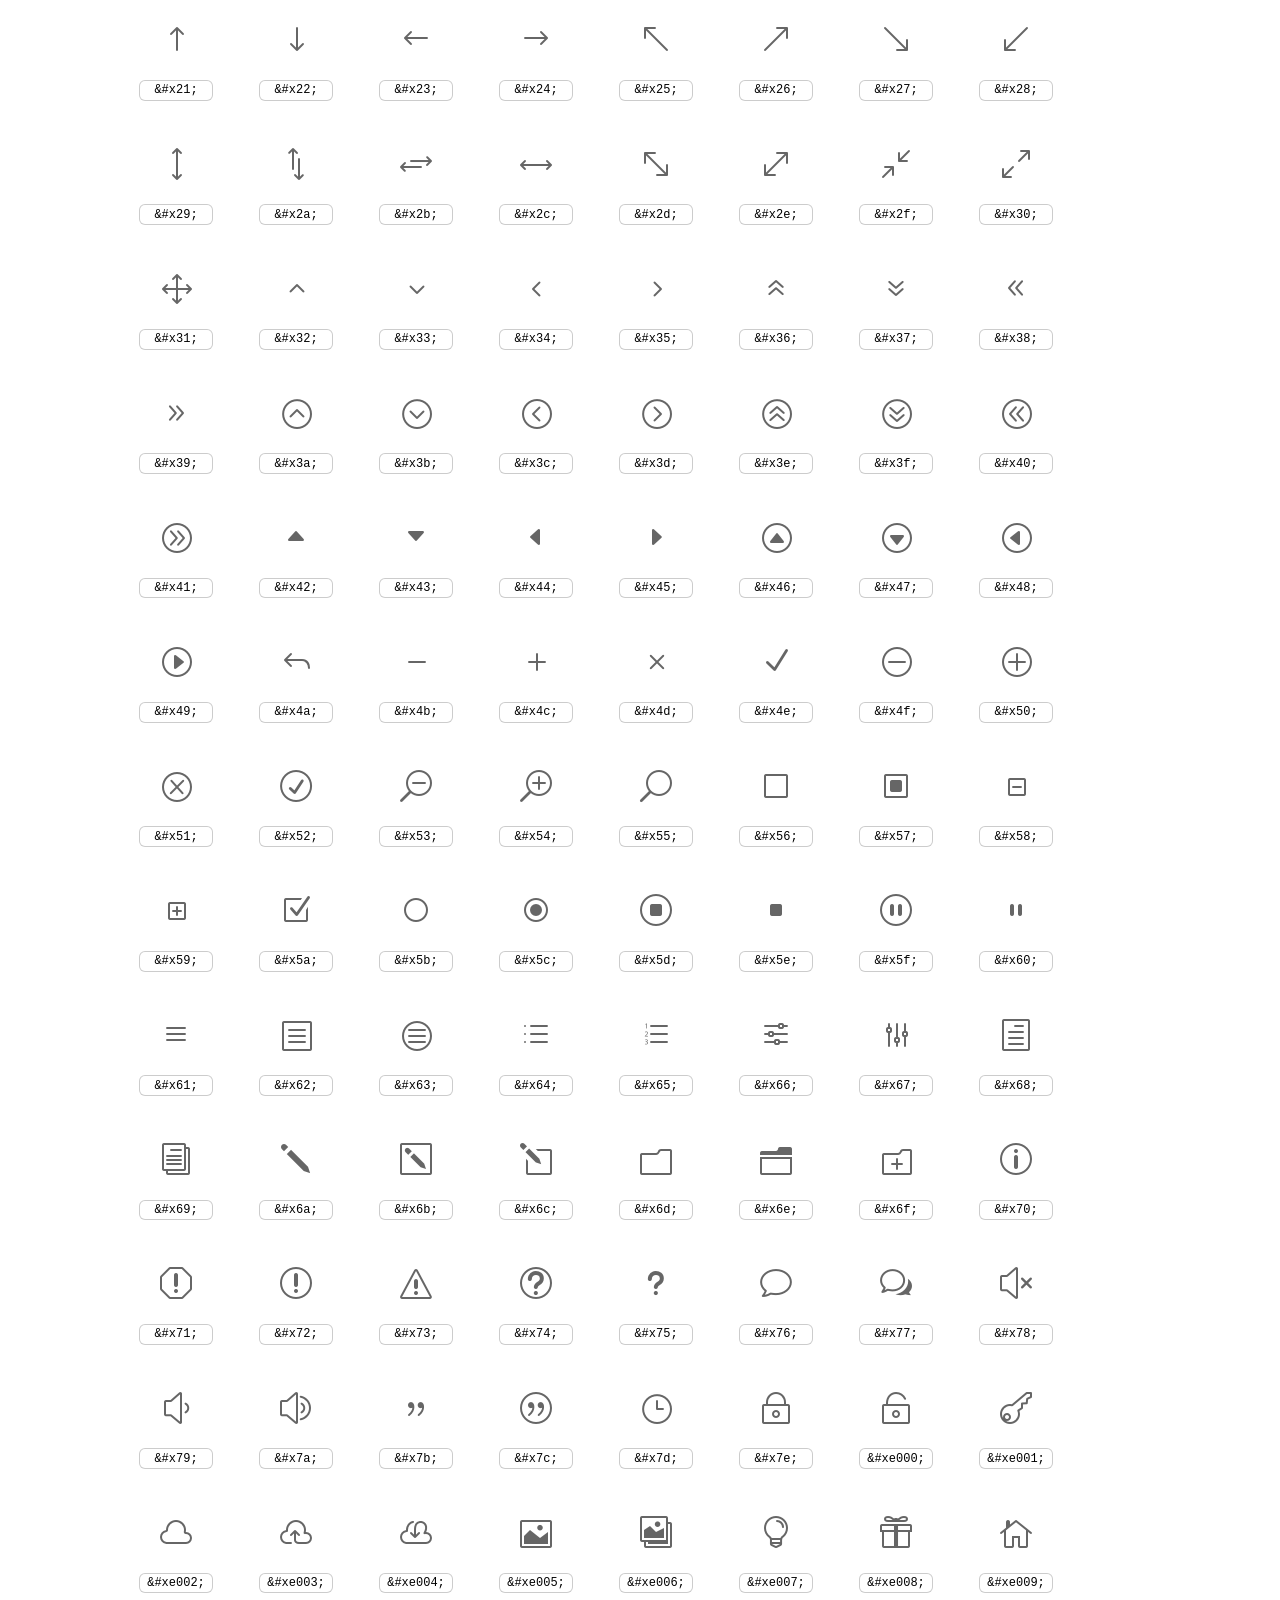
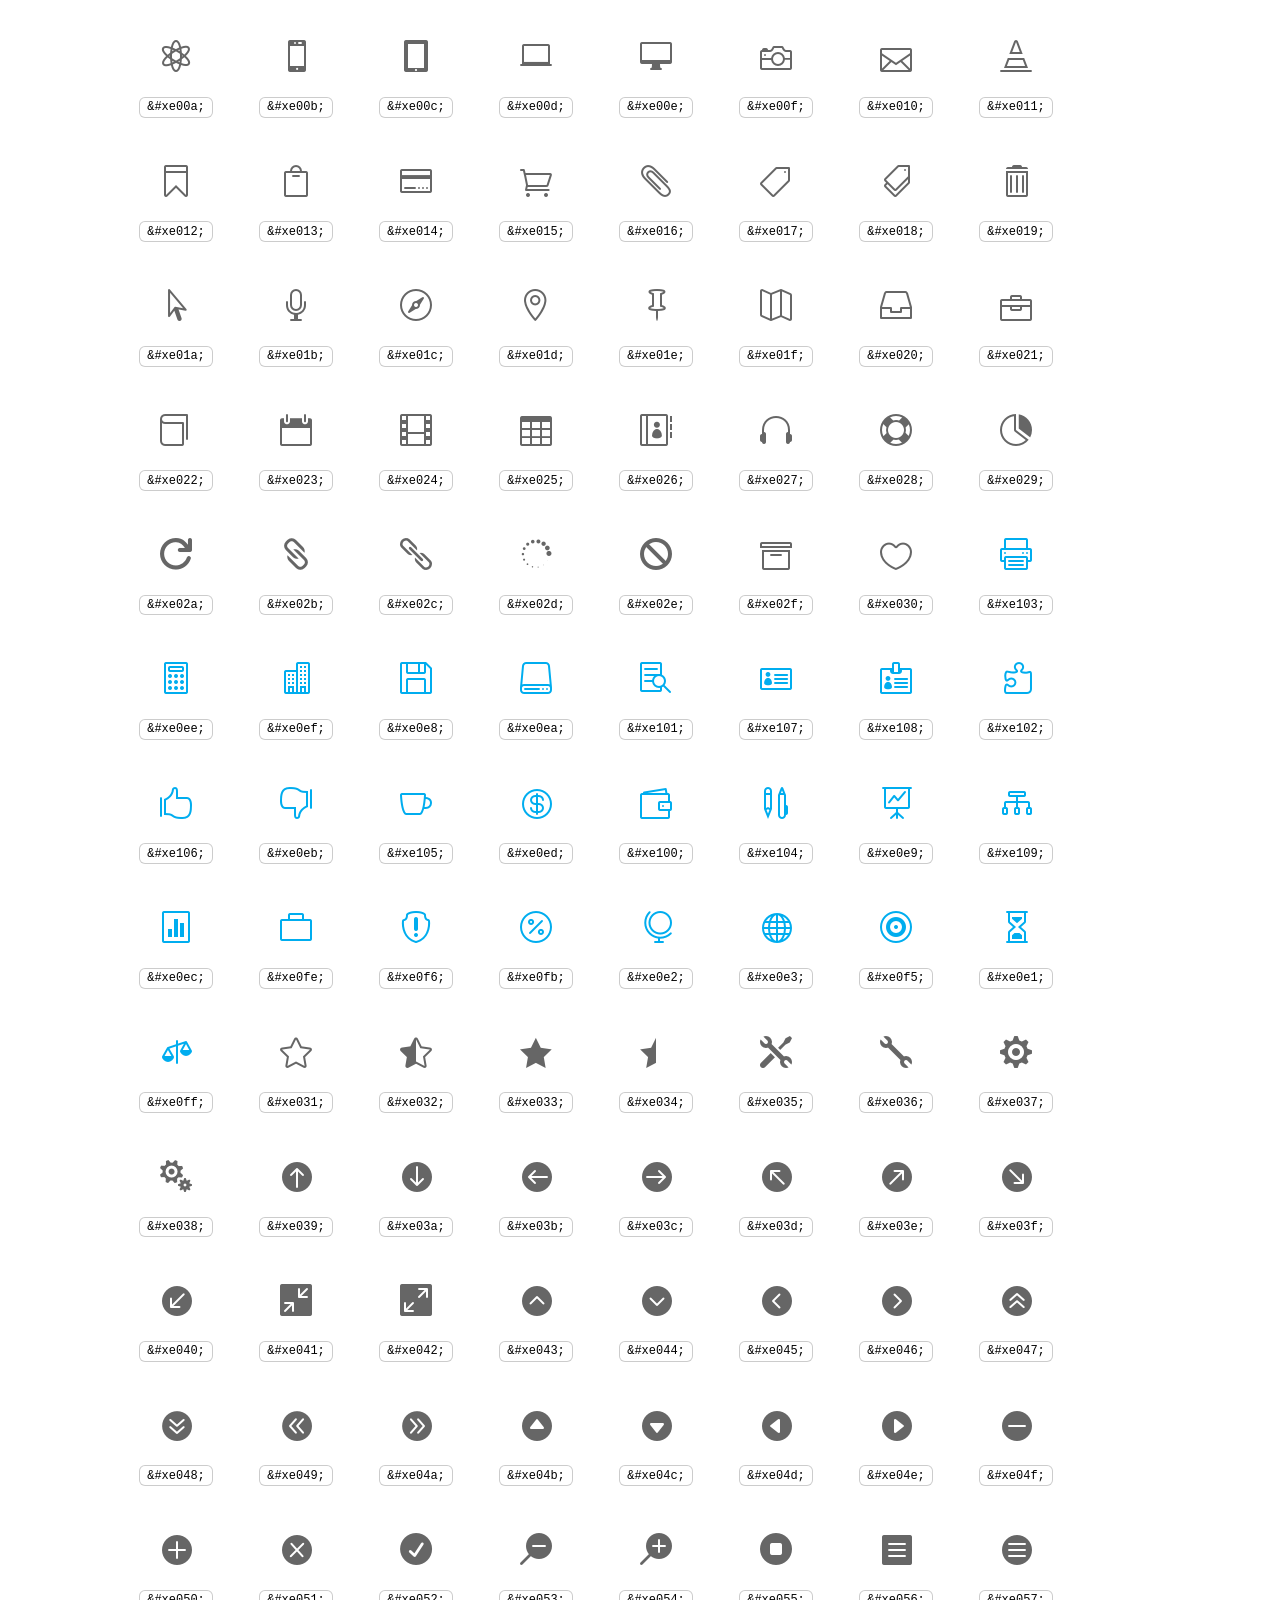
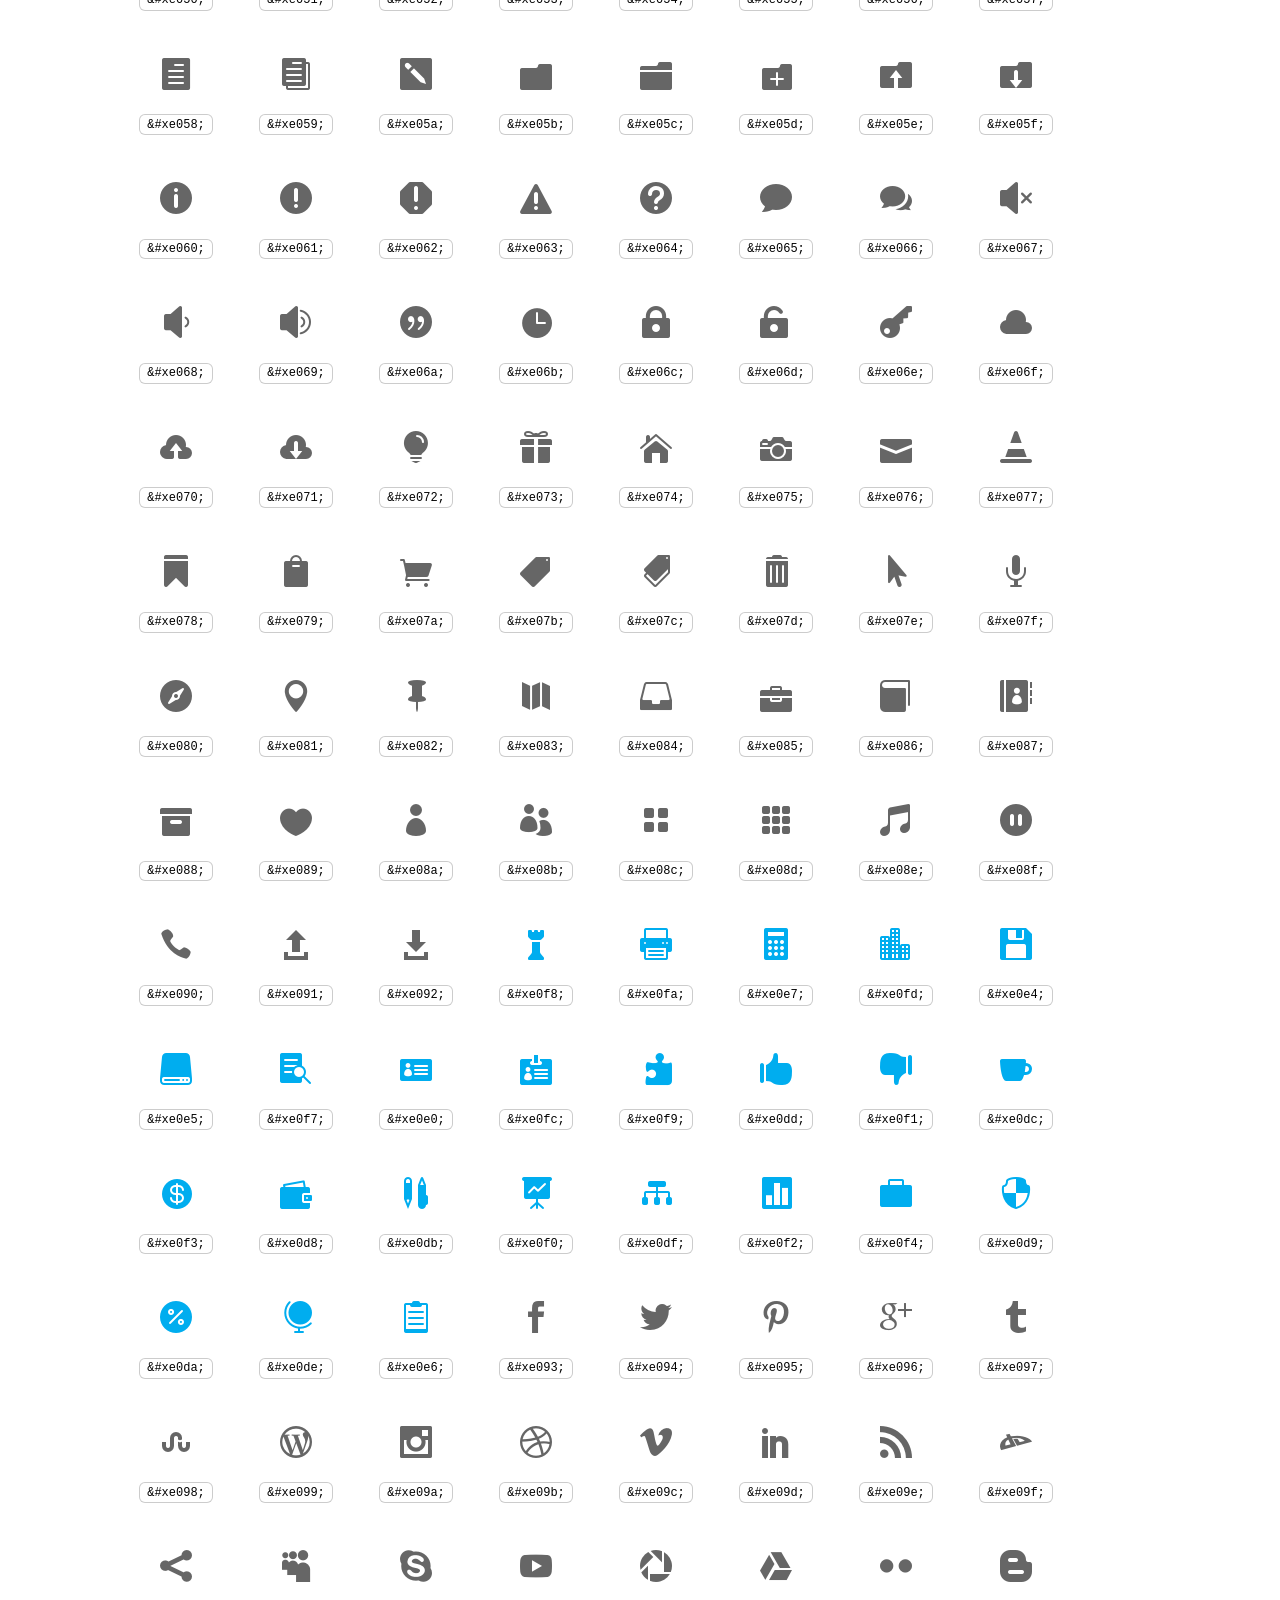
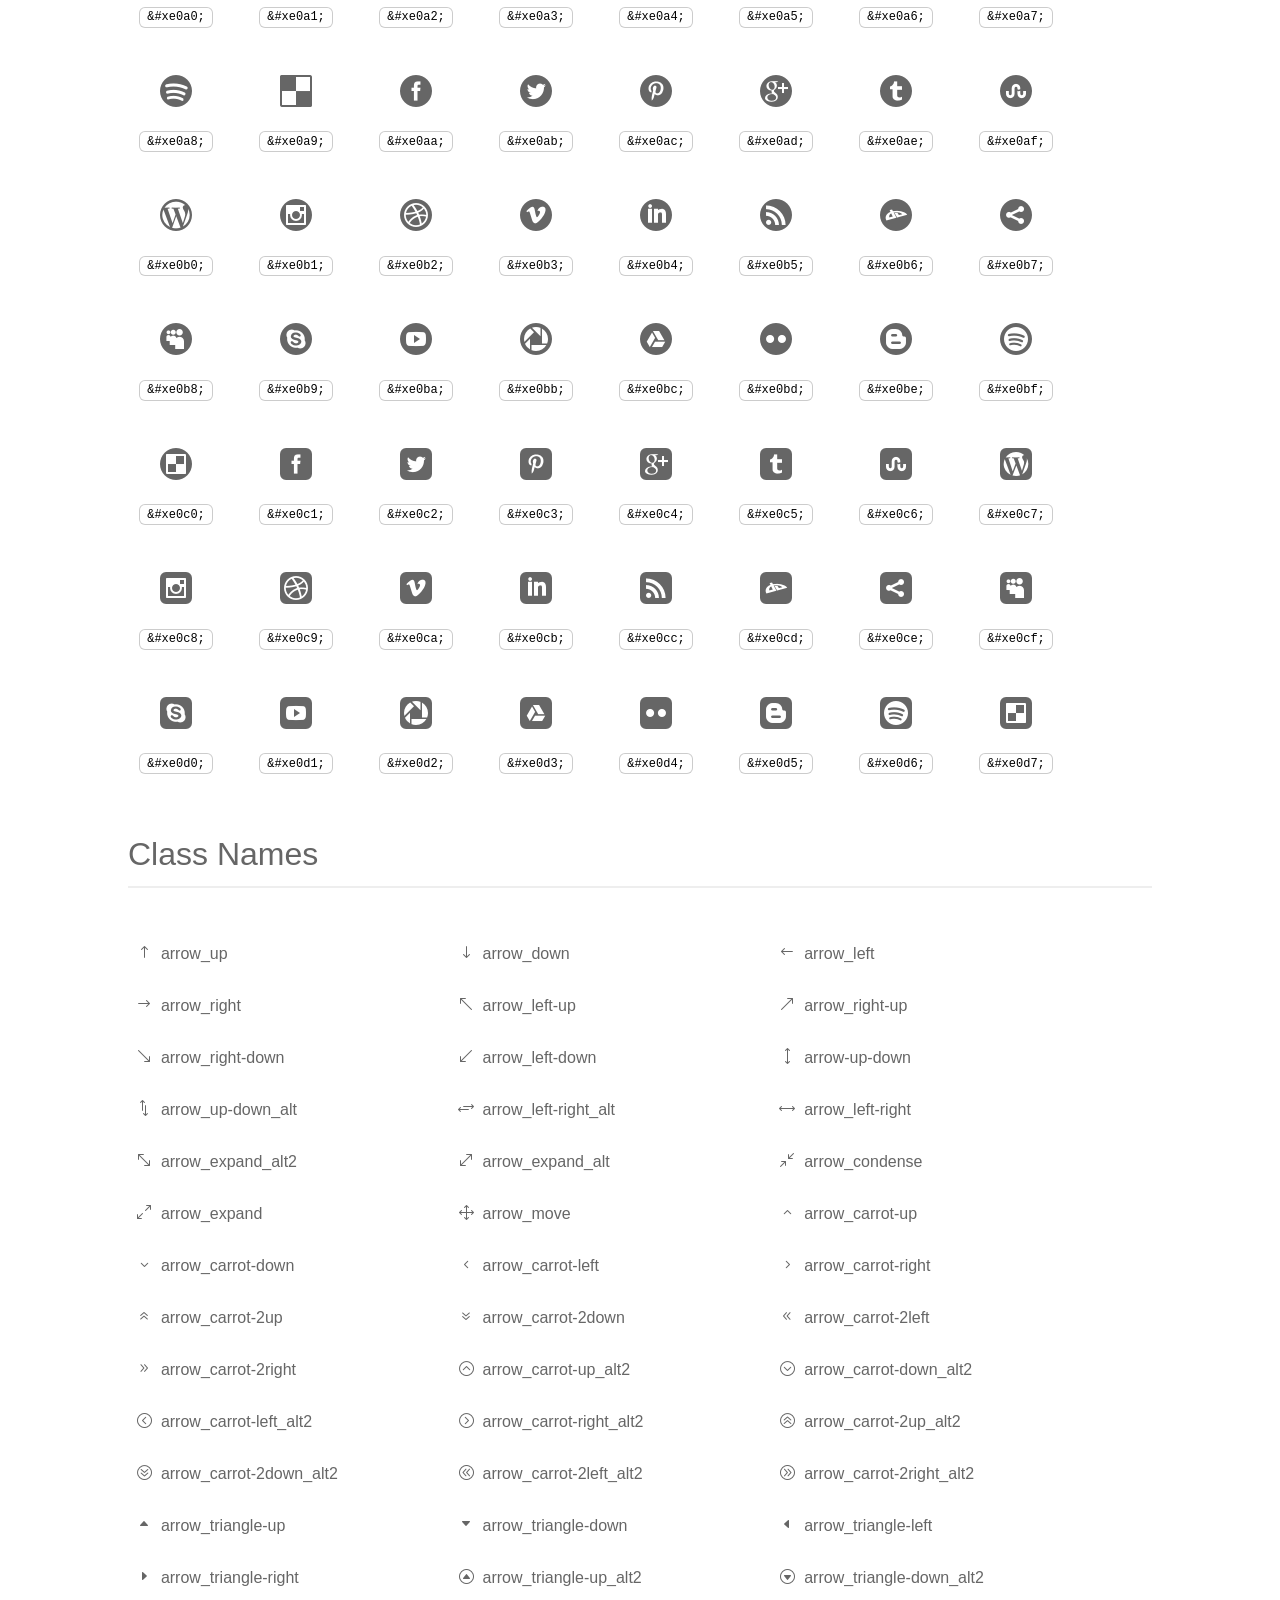
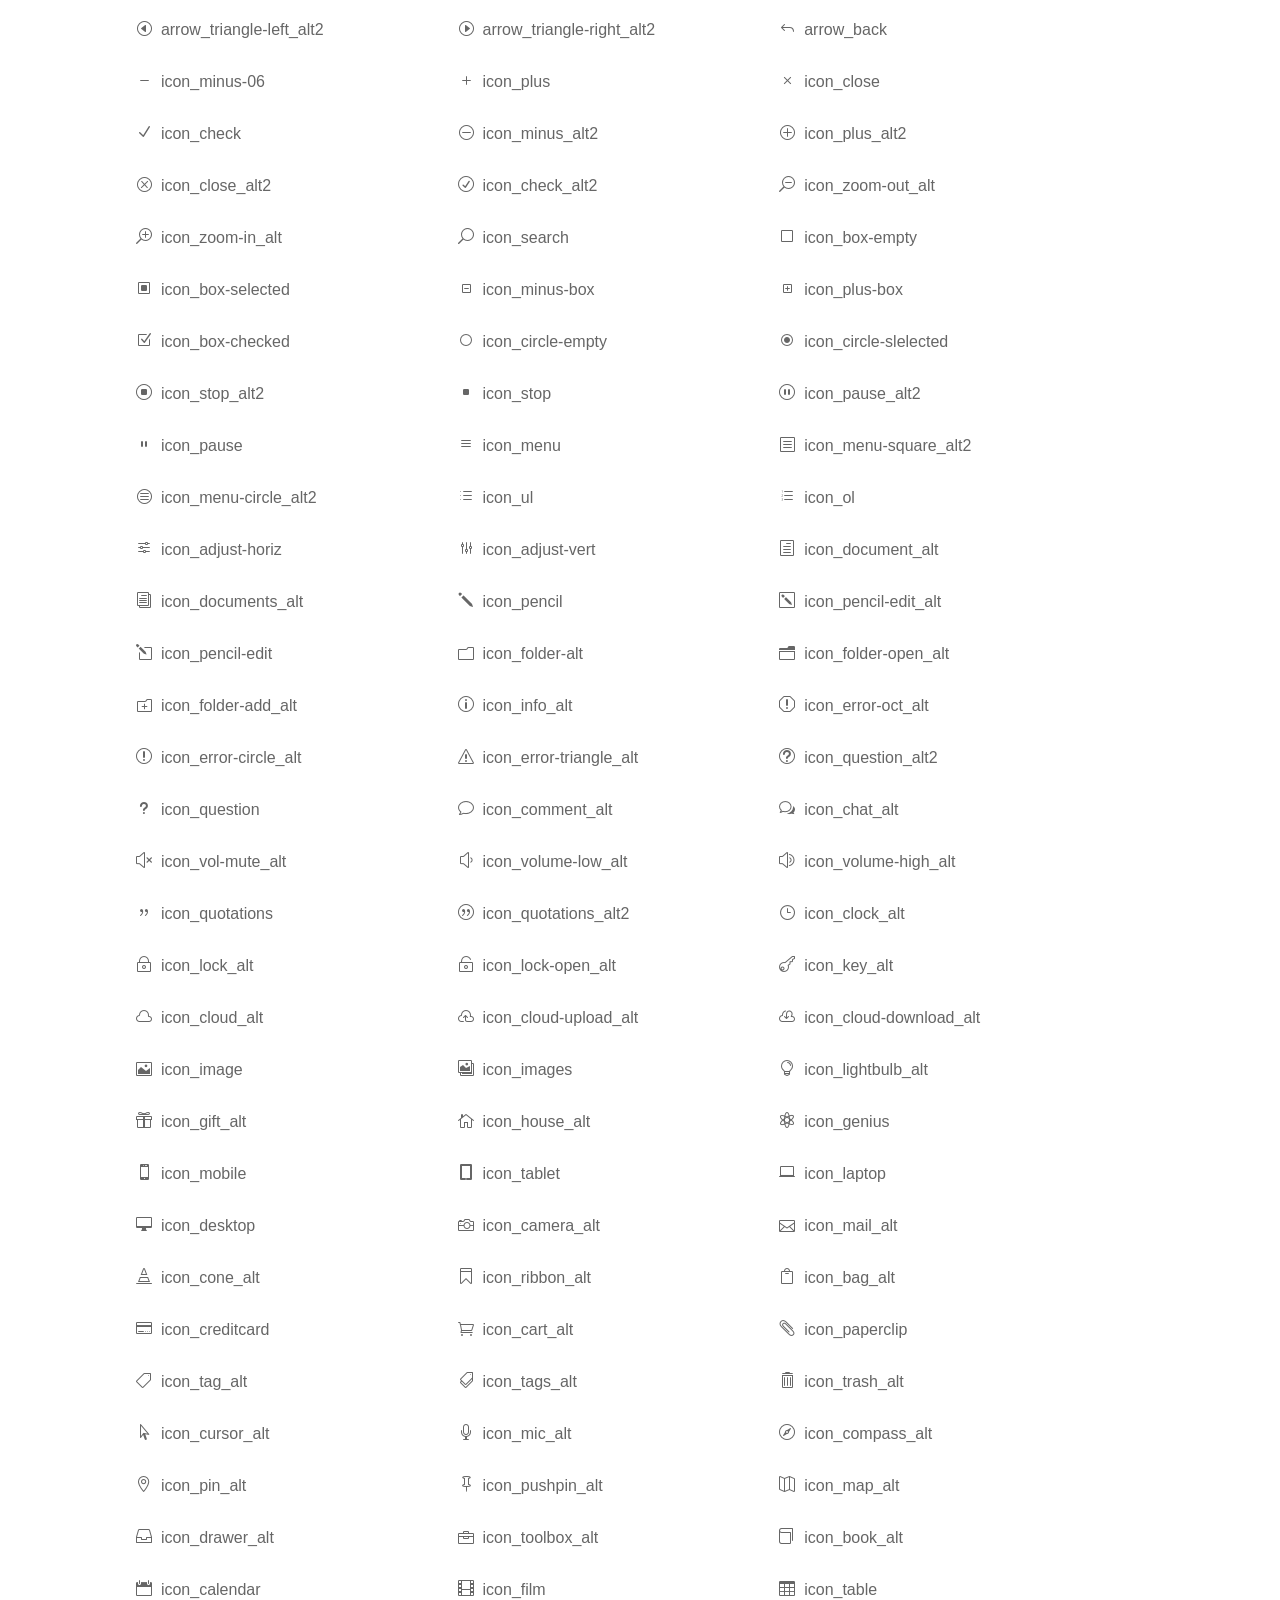
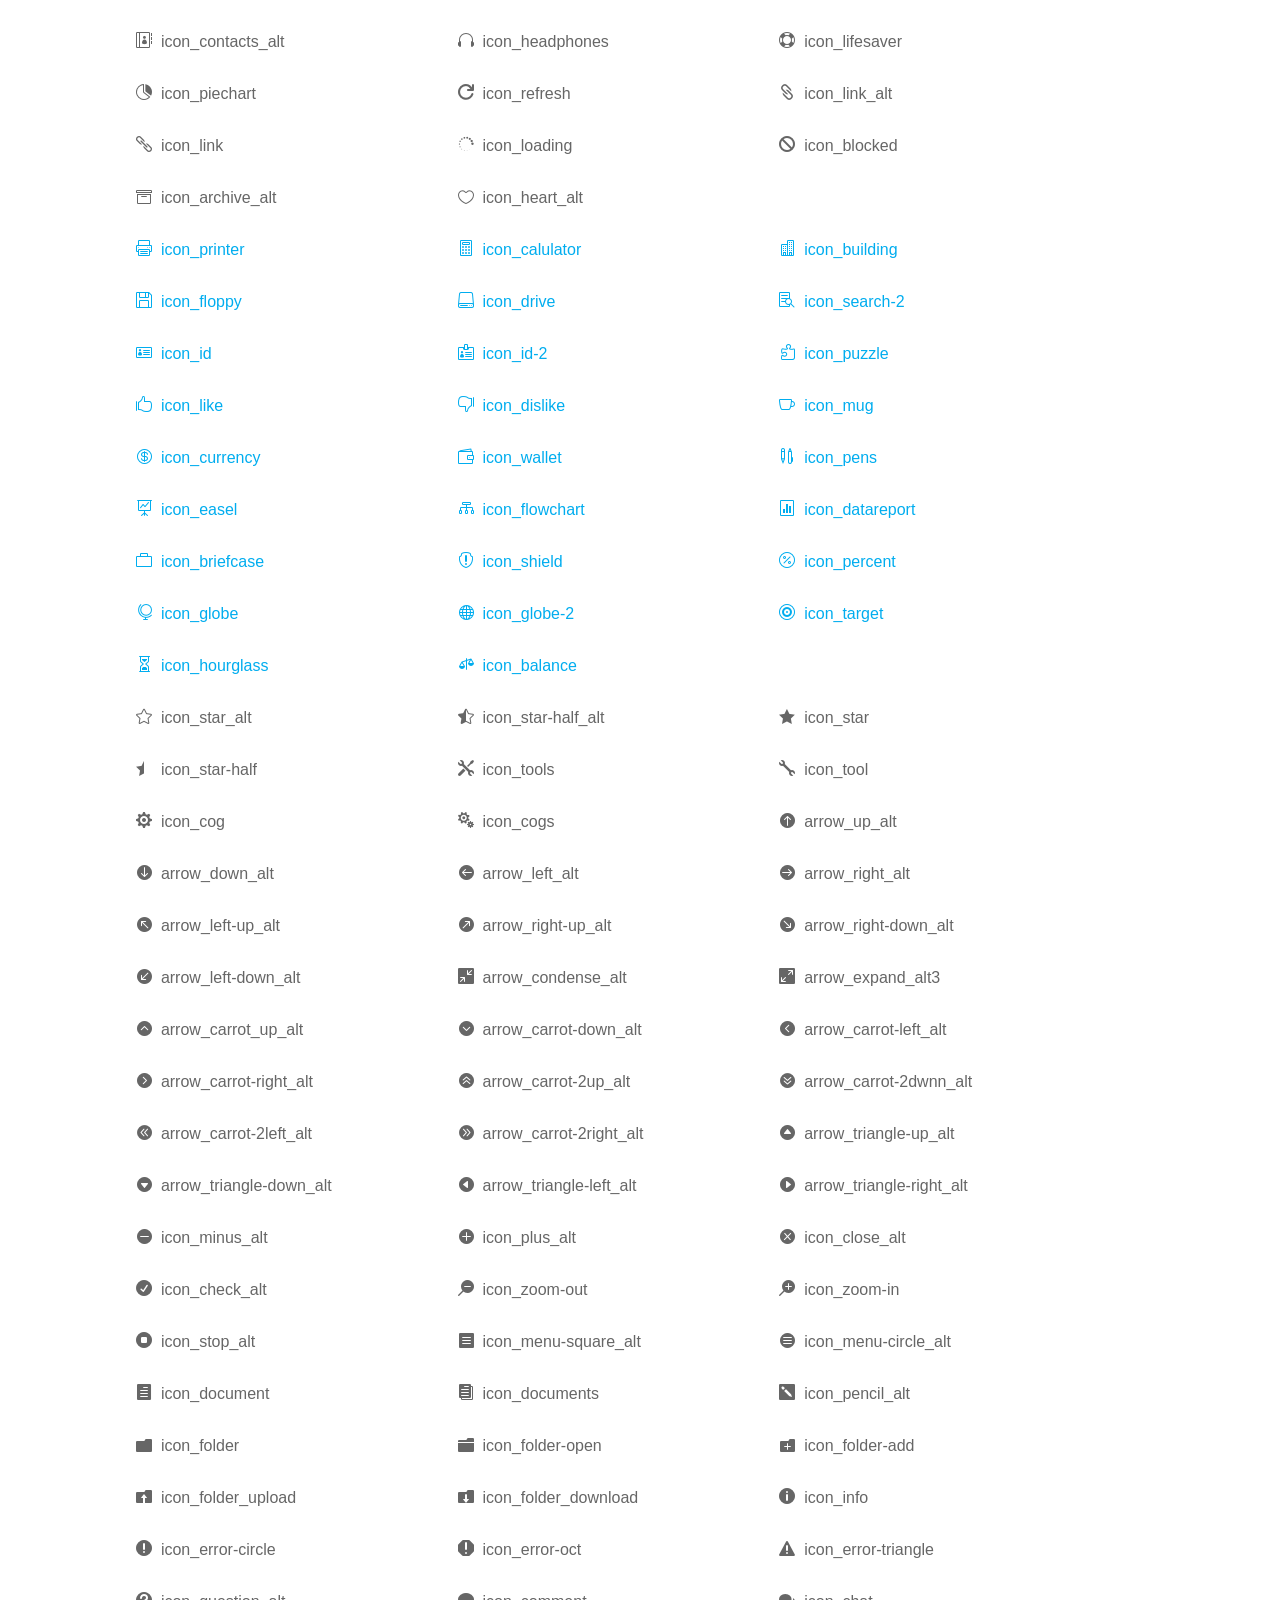
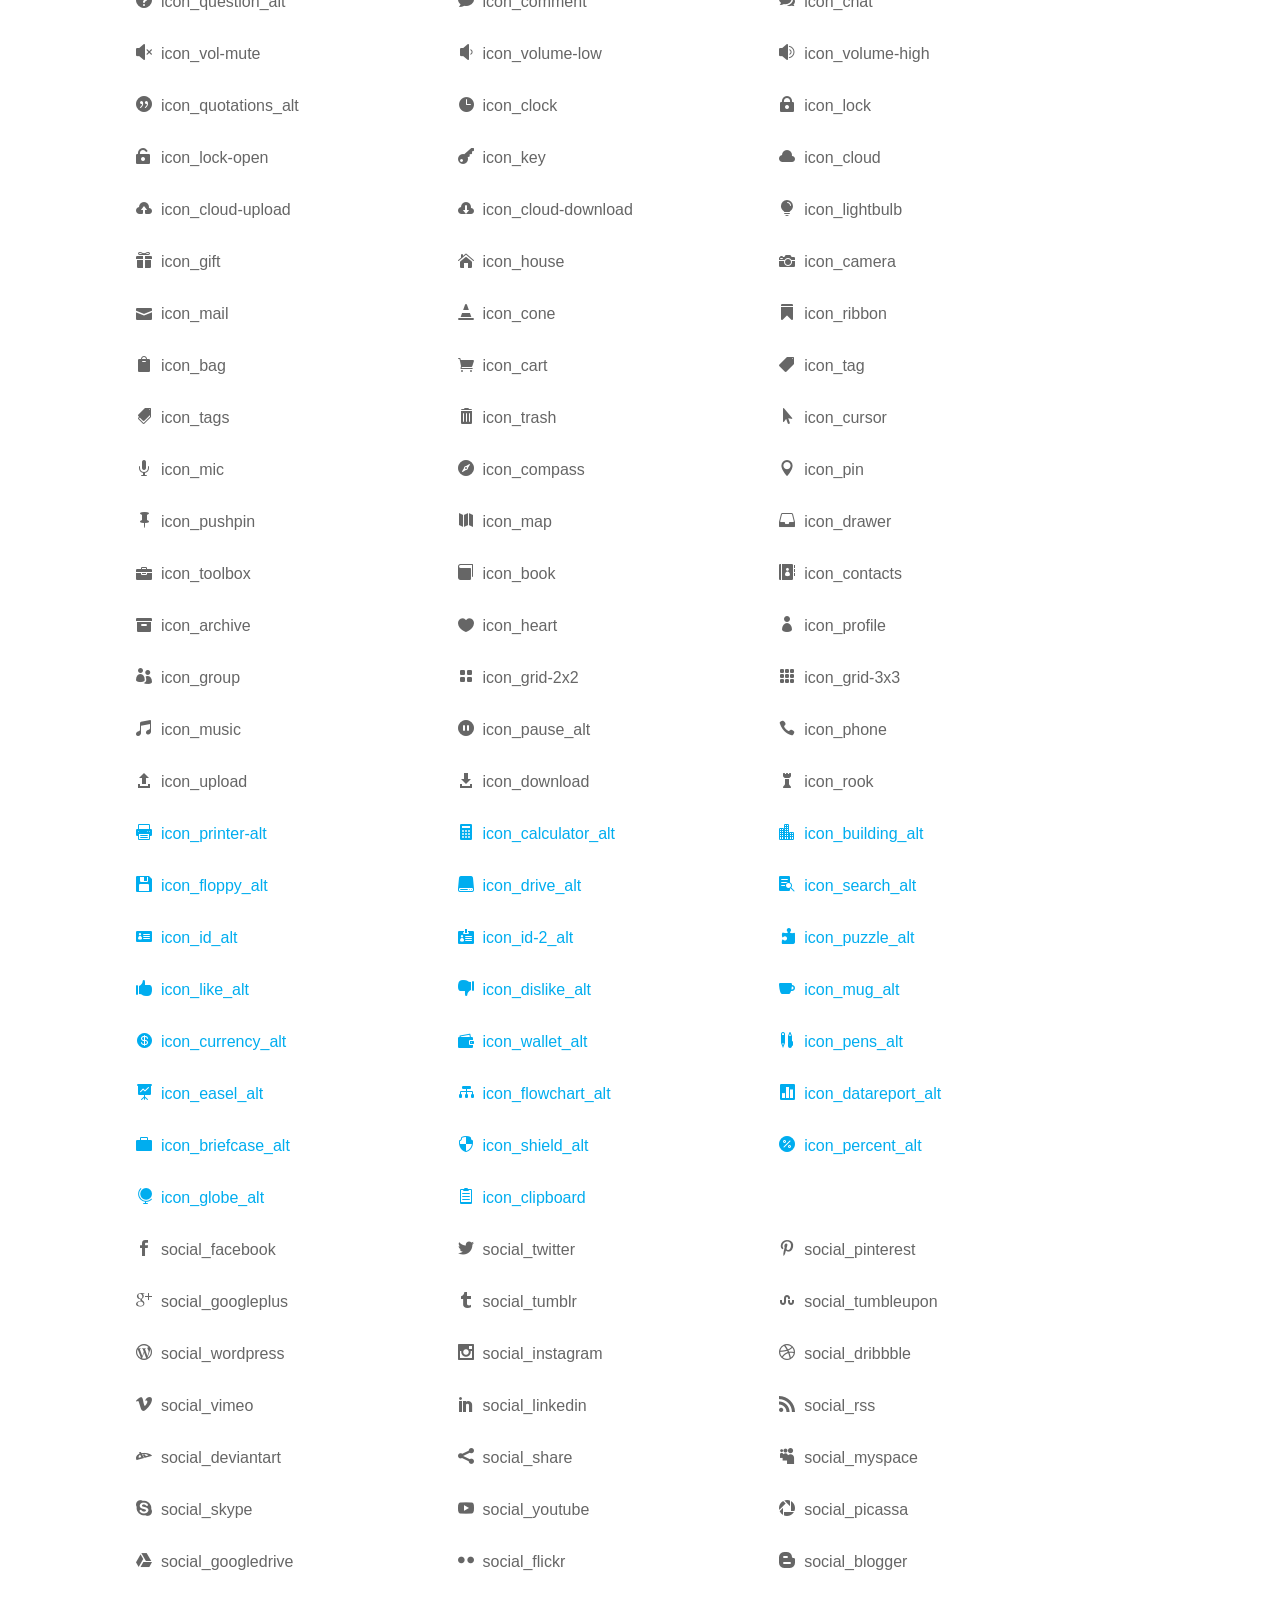
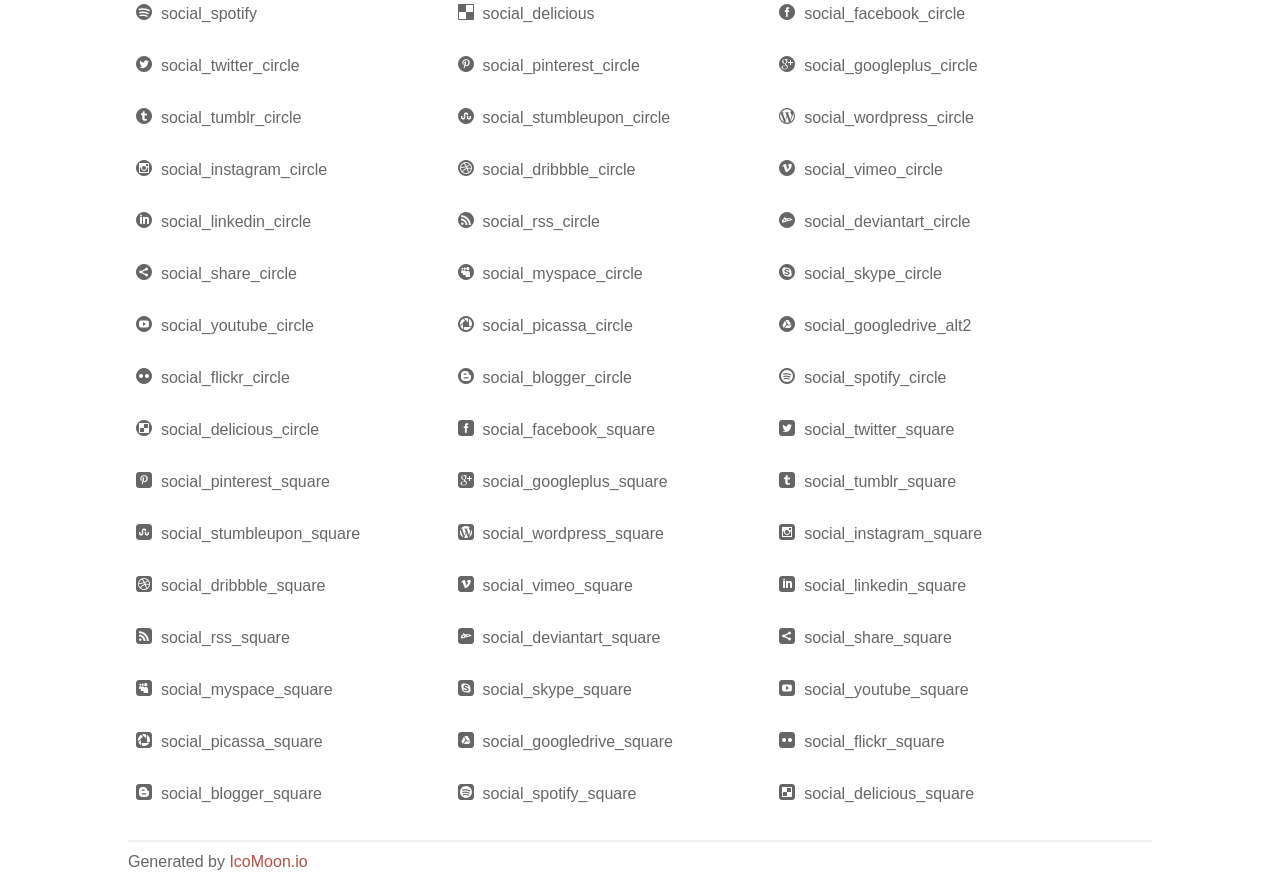
<file: fonts/elegant_font/HTML_CSS/index.html>
<!doctype html>
<html>
<head>
<title>Your Font/Glyphs</title>
<link rel="stylesheet" href="style.css" />
<!--[if lte IE 7]><script src="lte-ie7.js"></script><![endif]-->
<style>
	section, header, footer {display: block;}
	body {
		font-family: sans-serif;
		color: #666;
		line-height: 1.5;
		font-size: 1em;
	}
	* {
		-moz-box-sizing: border-box;
		-webkit-box-sizing: border-box;
		box-sizing: border-box;
		margin: 0;
		padding: 0;
	}
	.glyph {
		float: left;
		text-align: center;
		padding: .75em;
		margin: .4em 1.5em .75em 0;
		width: 6em;
		text-shadow: none;
	}
	
	.glyph input {
		font-family: consolas, monospace;
		font-size: 12px;
		width: 100%;
		text-align: center;
		border: 0;
		box-shadow: 0 0 0 1px #ccc;
		padding: .2em;
                -moz-border-radius: 5px;
                -webkit-border-radius: 5px;
	}
	
	

	.new {
		color:#00adef !important;
	}

	
	.w-main {
		width: 80%;
	}
	.centered {
		margin-left: auto;
		margin-right: auto;
	}
	.fs1 {
		font-size: 2em;
	}
	header {
		margin: 2em 0;
		padding-bottom: .5em;
		color: #666;
		box-shadow: 0 2px #eee;
	}
	header h1 {
		font-size: 2em;
		font-weight: normal;
	}
	.clearfix:before, .clearfix:after { content: ""; display: table; }
	.clearfix:after, .clear { clear: both; }
	footer {
		margin-top: 2em;
		padding: .5em 0;
		box-shadow: 0 -2px #eee;
	}
	a, a:visited {
		color: #B35047;
		text-decoration: none;
	}
	a:hover, a:focus {color: #000;}
	
	.box1 {
		font-size: 16px;
		display: inline-block;
		width: 30%;
		padding: .25em .5em;
		margin: 20px 10px 0 0;
	}
</style>
</head>
<body>
	<div class="w-main centered">
	<section class="mtm clearfix" id="glyphs">
	<div class="glyph">
		<div class="fs1" aria-hidden="true" data-icon="&#x21;"></div>
		<input type="text" readonly value="&amp;#x21;" />
	</div>
	<div class="glyph">
		<div class="fs1" aria-hidden="true" data-icon="&#x22;"></div>
		<input type="text" readonly value="&amp;#x22;" />
	</div>
	<div class="glyph">
		<div class="fs1" aria-hidden="true" data-icon="&#x23;"></div>
		<input type="text" readonly value="&amp;#x23;" />
	</div>
	<div class="glyph">
		<div class="fs1" aria-hidden="true" data-icon="&#x24;"></div>
		<input type="text" readonly value="&amp;#x24;" />
	</div>
	<div class="glyph">
		<div class="fs1" aria-hidden="true" data-icon="&#x25;"></div>
		<input type="text" readonly value="&amp;#x25;" />
	</div>
	<div class="glyph">
		<div class="fs1" aria-hidden="true" data-icon="&#x26;"></div>
		<input type="text" readonly value="&amp;#x26;" />
	</div>
	<div class="glyph">
		<div class="fs1" aria-hidden="true" data-icon="&#x27;"></div>
		<input type="text" readonly value="&amp;#x27;" />
	</div>
	<div class="glyph">
		<div class="fs1" aria-hidden="true" data-icon="&#x28;"></div>
		<input type="text" readonly value="&amp;#x28;" />
	</div>
	<div class="glyph">
		<div class="fs1" aria-hidden="true" data-icon="&#x29;"></div>
		<input type="text" readonly value="&amp;#x29;" />
	</div>
	<div class="glyph">
		<div class="fs1" aria-hidden="true" data-icon="&#x2a;"></div>
		<input type="text" readonly value="&amp;#x2a;" />
	</div>
	<div class="glyph">
		<div class="fs1" aria-hidden="true" data-icon="&#x2b;"></div>
		<input type="text" readonly value="&amp;#x2b;" />
	</div>
	<div class="glyph">
		<div class="fs1" aria-hidden="true" data-icon="&#x2c;"></div>
		<input type="text" readonly value="&amp;#x2c;" />
	</div>
	<div class="glyph">
		<div class="fs1" aria-hidden="true" data-icon="&#x2d;"></div>
		<input type="text" readonly value="&amp;#x2d;" />
	</div>
	<div class="glyph">
		<div class="fs1" aria-hidden="true" data-icon="&#x2e;"></div>
		<input type="text" readonly value="&amp;#x2e;" />
	</div>
	<div class="glyph">
		<div class="fs1" aria-hidden="true" data-icon="&#x2f;"></div>
		<input type="text" readonly value="&amp;#x2f;" />
	</div>
	<div class="glyph">
		<div class="fs1" aria-hidden="true" data-icon="&#x30;"></div>
		<input type="text" readonly value="&amp;#x30;" />
	</div>
	<div class="glyph">
		<div class="fs1" aria-hidden="true" data-icon="&#x31;"></div>
		<input type="text" readonly value="&amp;#x31;" />
	</div>
	<div class="glyph">
		<div class="fs1" aria-hidden="true" data-icon="&#x32;"></div>
		<input type="text" readonly value="&amp;#x32;" />
	</div>
	<div class="glyph">
		<div class="fs1" aria-hidden="true" data-icon="&#x33;"></div>
		<input type="text" readonly value="&amp;#x33;" />
	</div>
	<div class="glyph">
		<div class="fs1" aria-hidden="true" data-icon="&#x34;"></div>
		<input type="text" readonly value="&amp;#x34;" />
	</div>
	<div class="glyph">
		<div class="fs1" aria-hidden="true" data-icon="&#x35;"></div>
		<input type="text" readonly value="&amp;#x35;" />
	</div>
	<div class="glyph">
		<div class="fs1" aria-hidden="true" data-icon="&#x36;"></div>
		<input type="text" readonly value="&amp;#x36;" />
	</div>
	<div class="glyph">
		<div class="fs1" aria-hidden="true" data-icon="&#x37;"></div>
		<input type="text" readonly value="&amp;#x37;" />
	</div>
	<div class="glyph">
		<div class="fs1" aria-hidden="true" data-icon="&#x38;"></div>
		<input type="text" readonly value="&amp;#x38;" />
	</div>
	<div class="glyph">
		<div class="fs1" aria-hidden="true" data-icon="&#x39;"></div>
		<input type="text" readonly value="&amp;#x39;" />
	</div>
	<div class="glyph">
		<div class="fs1" aria-hidden="true" data-icon="&#x3a;"></div>
		<input type="text" readonly value="&amp;#x3a;" />
	</div>
	<div class="glyph">
		<div class="fs1" aria-hidden="true" data-icon="&#x3b;"></div>
		<input type="text" readonly value="&amp;#x3b;" />
	</div>
	<div class="glyph">
		<div class="fs1" aria-hidden="true" data-icon="&#x3c;"></div>
		<input type="text" readonly value="&amp;#x3c;" />
	</div>
	<div class="glyph">
		<div class="fs1" aria-hidden="true" data-icon="&#x3d;"></div>
		<input type="text" readonly value="&amp;#x3d;" />
	</div>
	<div class="glyph">
		<div class="fs1" aria-hidden="true" data-icon="&#x3e;"></div>
		<input type="text" readonly value="&amp;#x3e;" />
	</div>
	<div class="glyph">
		<div class="fs1" aria-hidden="true" data-icon="&#x3f;"></div>
		<input type="text" readonly value="&amp;#x3f;" />
	</div>
	<div class="glyph">
		<div class="fs1" aria-hidden="true" data-icon="&#x40;"></div>
		<input type="text" readonly value="&amp;#x40;" />
	</div>
	<div class="glyph">
		<div class="fs1" aria-hidden="true" data-icon="&#x41;"></div>
		<input type="text" readonly value="&amp;#x41;" />
	</div>
	<div class="glyph">
		<div class="fs1" aria-hidden="true" data-icon="&#x42;"></div>
		<input type="text" readonly value="&amp;#x42;" />
	</div>
	<div class="glyph">
		<div class="fs1" aria-hidden="true" data-icon="&#x43;"></div>
		<input type="text" readonly value="&amp;#x43;" />
	</div>
	<div class="glyph">
		<div class="fs1" aria-hidden="true" data-icon="&#x44;"></div>
		<input type="text" readonly value="&amp;#x44;" />
	</div>
	<div class="glyph">
		<div class="fs1" aria-hidden="true" data-icon="&#x45;"></div>
		<input type="text" readonly value="&amp;#x45;" />
	</div>
	<div class="glyph">
		<div class="fs1" aria-hidden="true" data-icon="&#x46;"></div>
		<input type="text" readonly value="&amp;#x46;" />
	</div>
	<div class="glyph">
		<div class="fs1" aria-hidden="true" data-icon="&#x47;"></div>
		<input type="text" readonly value="&amp;#x47;" />
	</div>
	<div class="glyph">
		<div class="fs1" aria-hidden="true" data-icon="&#x48;"></div>
		<input type="text" readonly value="&amp;#x48;" />
	</div>
	<div class="glyph">
		<div class="fs1" aria-hidden="true" data-icon="&#x49;"></div>
		<input type="text" readonly value="&amp;#x49;" />
	</div>
	<div class="glyph">
		<div class="fs1" aria-hidden="true" data-icon="&#x4a;"></div>
		<input type="text" readonly value="&amp;#x4a;" />
	</div>
	<div class="glyph">
		<div class="fs1" aria-hidden="true" data-icon="&#x4b;"></div>
		<input type="text" readonly value="&amp;#x4b;" />
	</div>
	<div class="glyph">
		<div class="fs1" aria-hidden="true" data-icon="&#x4c;"></div>
		<input type="text" readonly value="&amp;#x4c;" />
	</div>
	<div class="glyph">
		<div class="fs1" aria-hidden="true" data-icon="&#x4d;"></div>
		<input type="text" readonly value="&amp;#x4d;" />
	</div>
	<div class="glyph">
		<div class="fs1" aria-hidden="true" data-icon="&#x4e;"></div>
		<input type="text" readonly value="&amp;#x4e;" />
	</div>
	<div class="glyph">
		<div class="fs1" aria-hidden="true" data-icon="&#x4f;"></div>
		<input type="text" readonly value="&amp;#x4f;" />
	</div>
	<div class="glyph">
		<div class="fs1" aria-hidden="true" data-icon="&#x50;"></div>
		<input type="text" readonly value="&amp;#x50;" />
	</div>
	<div class="glyph">
		<div class="fs1" aria-hidden="true" data-icon="&#x51;"></div>
		<input type="text" readonly value="&amp;#x51;" />
	</div>
	<div class="glyph">
		<div class="fs1" aria-hidden="true" data-icon="&#x52;"></div>
		<input type="text" readonly value="&amp;#x52;" />
	</div>
	<div class="glyph">
		<div class="fs1" aria-hidden="true" data-icon="&#x53;"></div>
		<input type="text" readonly value="&amp;#x53;" />
	</div>
	<div class="glyph">
		<div class="fs1" aria-hidden="true" data-icon="&#x54;"></div>
		<input type="text" readonly value="&amp;#x54;" />
	</div>
	<div class="glyph">
		<div class="fs1" aria-hidden="true" data-icon="&#x55;"></div>
		<input type="text" readonly value="&amp;#x55;" />
	</div>
	<div class="glyph">
		<div class="fs1" aria-hidden="true" data-icon="&#x56;"></div>
		<input type="text" readonly value="&amp;#x56;" />
	</div>
	<div class="glyph">
		<div class="fs1" aria-hidden="true" data-icon="&#x57;"></div>
		<input type="text" readonly value="&amp;#x57;" />
	</div>
	<div class="glyph">
		<div class="fs1" aria-hidden="true" data-icon="&#x58;"></div>
		<input type="text" readonly value="&amp;#x58;" />
	</div>
	<div class="glyph">
		<div class="fs1" aria-hidden="true" data-icon="&#x59;"></div>
		<input type="text" readonly value="&amp;#x59;" />
	</div>
	<div class="glyph">
		<div class="fs1" aria-hidden="true" data-icon="&#x5a;"></div>
		<input type="text" readonly value="&amp;#x5a;" />
	</div>
	<div class="glyph">
		<div class="fs1" aria-hidden="true" data-icon="&#x5b;"></div>
		<input type="text" readonly value="&amp;#x5b;" />
	</div>
	<div class="glyph">
		<div class="fs1" aria-hidden="true" data-icon="&#x5c;"></div>
		<input type="text" readonly value="&amp;#x5c;" />
	</div>
	<div class="glyph">
		<div class="fs1" aria-hidden="true" data-icon="&#x5d;"></div>
		<input type="text" readonly value="&amp;#x5d;" />
	</div>
	<div class="glyph">
		<div class="fs1" aria-hidden="true" data-icon="&#x5e;"></div>
		<input type="text" readonly value="&amp;#x5e;" />
	</div>
	<div class="glyph">
		<div class="fs1" aria-hidden="true" data-icon="&#x5f;"></div>
		<input type="text" readonly value="&amp;#x5f;" />
	</div>
	<div class="glyph">
		<div class="fs1" aria-hidden="true" data-icon="&#x60;"></div>
		<input type="text" readonly value="&amp;#x60;" />
	</div>
	<div class="glyph">
		<div class="fs1" aria-hidden="true" data-icon="&#x61;"></div>
		<input type="text" readonly value="&amp;#x61;" />
	</div>
	<div class="glyph">
		<div class="fs1" aria-hidden="true" data-icon="&#x62;"></div>
		<input type="text" readonly value="&amp;#x62;" />
	</div>
	<div class="glyph">
		<div class="fs1" aria-hidden="true" data-icon="&#x63;"></div>
		<input type="text" readonly value="&amp;#x63;" />
	</div>
	<div class="glyph">
		<div class="fs1" aria-hidden="true" data-icon="&#x64;"></div>
		<input type="text" readonly value="&amp;#x64;" />
	</div>
	<div class="glyph">
		<div class="fs1" aria-hidden="true" data-icon="&#x65;"></div>
		<input type="text" readonly value="&amp;#x65;" />
	</div>
	<div class="glyph">
		<div class="fs1" aria-hidden="true" data-icon="&#x66;"></div>
		<input type="text" readonly value="&amp;#x66;" />
	</div>
	<div class="glyph">
		<div class="fs1" aria-hidden="true" data-icon="&#x67;"></div>
		<input type="text" readonly value="&amp;#x67;" />
	</div>
	<div class="glyph">
		<div class="fs1" aria-hidden="true" data-icon="&#x68;"></div>
		<input type="text" readonly value="&amp;#x68;" />
	</div>
	<div class="glyph">
		<div class="fs1" aria-hidden="true" data-icon="&#x69;"></div>
		<input type="text" readonly value="&amp;#x69;" />
	</div>
	<div class="glyph">
		<div class="fs1" aria-hidden="true" data-icon="&#x6a;"></div>
		<input type="text" readonly value="&amp;#x6a;" />
	</div>
	<div class="glyph">
		<div class="fs1" aria-hidden="true" data-icon="&#x6b;"></div>
		<input type="text" readonly value="&amp;#x6b;" />
	</div>
	<div class="glyph">
		<div class="fs1" aria-hidden="true" data-icon="&#x6c;"></div>
		<input type="text" readonly value="&amp;#x6c;" />
	</div>
	<div class="glyph">
		<div class="fs1" aria-hidden="true" data-icon="&#x6d;"></div>
		<input type="text" readonly value="&amp;#x6d;" />
	</div>
	<div class="glyph">
		<div class="fs1" aria-hidden="true" data-icon="&#x6e;"></div>
		<input type="text" readonly value="&amp;#x6e;" />
	</div>
	<div class="glyph">
		<div class="fs1" aria-hidden="true" data-icon="&#x6f;"></div>
		<input type="text" readonly value="&amp;#x6f;" />
	</div>
	<div class="glyph">
		<div class="fs1" aria-hidden="true" data-icon="&#x70;"></div>
		<input type="text" readonly value="&amp;#x70;" />
	</div>
	<div class="glyph">
		<div class="fs1" aria-hidden="true" data-icon="&#x71;"></div>
		<input type="text" readonly value="&amp;#x71;" />
	</div>
	<div class="glyph">
		<div class="fs1" aria-hidden="true" data-icon="&#x72;"></div>
		<input type="text" readonly value="&amp;#x72;" />
	</div>
	<div class="glyph">
		<div class="fs1" aria-hidden="true" data-icon="&#x73;"></div>
		<input type="text" readonly value="&amp;#x73;" />
	</div>
	<div class="glyph">
		<div class="fs1" aria-hidden="true" data-icon="&#x74;"></div>
		<input type="text" readonly value="&amp;#x74;" />
	</div>
	<div class="glyph">
		<div class="fs1" aria-hidden="true" data-icon="&#x75;"></div>
		<input type="text" readonly value="&amp;#x75;" />
	</div>
	<div class="glyph">
		<div class="fs1" aria-hidden="true" data-icon="&#x76;"></div>
		<input type="text" readonly value="&amp;#x76;" />
	</div>
	<div class="glyph">
		<div class="fs1" aria-hidden="true" data-icon="&#x77;"></div>
		<input type="text" readonly value="&amp;#x77;" />
	</div>
	<div class="glyph">
		<div class="fs1" aria-hidden="true" data-icon="&#x78;"></div>
		<input type="text" readonly value="&amp;#x78;" />
	</div>
	<div class="glyph">
		<div class="fs1" aria-hidden="true" data-icon="&#x79;"></div>
		<input type="text" readonly value="&amp;#x79;" />
	</div>
	<div class="glyph">
		<div class="fs1" aria-hidden="true" data-icon="&#x7a;"></div>
		<input type="text" readonly value="&amp;#x7a;" />
	</div>
	<div class="glyph">
		<div class="fs1" aria-hidden="true" data-icon="&#x7b;"></div>
		<input type="text" readonly value="&amp;#x7b;" />
	</div>
	<div class="glyph">
		<div class="fs1" aria-hidden="true" data-icon="&#x7c;"></div>
		<input type="text" readonly value="&amp;#x7c;" />
	</div>
	<div class="glyph">
		<div class="fs1" aria-hidden="true" data-icon="&#x7d;"></div>
		<input type="text" readonly value="&amp;#x7d;" />
	</div>
	<div class="glyph">
		<div class="fs1" aria-hidden="true" data-icon="&#x7e;"></div>
		<input type="text" readonly value="&amp;#x7e;" />
	</div>
	<div class="glyph">
		<div class="fs1" aria-hidden="true" data-icon="&#xe000;"></div>
		<input type="text" readonly value="&amp;#xe000;" />
	</div>
	<div class="glyph">
		<div class="fs1" aria-hidden="true" data-icon="&#xe001;"></div>
		<input type="text" readonly value="&amp;#xe001;" />
	</div>
	<div class="glyph">
		<div class="fs1" aria-hidden="true" data-icon="&#xe002;"></div>
		<input type="text" readonly value="&amp;#xe002;" />
	</div>
	<div class="glyph">
		<div class="fs1" aria-hidden="true" data-icon="&#xe003;"></div>
		<input type="text" readonly value="&amp;#xe003;" />
	</div>
	<div class="glyph">
		<div class="fs1" aria-hidden="true" data-icon="&#xe004;"></div>
		<input type="text" readonly value="&amp;#xe004;" />
	</div>
	<div class="glyph">
		<div class="fs1" aria-hidden="true" data-icon="&#xe005;"></div>
		<input type="text" readonly value="&amp;#xe005;" />
	</div>
	<div class="glyph">
		<div class="fs1" aria-hidden="true" data-icon="&#xe006;"></div>
		<input type="text" readonly value="&amp;#xe006;" />
	</div>
	<div class="glyph">
		<div class="fs1" aria-hidden="true" data-icon="&#xe007;"></div>
		<input type="text" readonly value="&amp;#xe007;" />
	</div>
	<div class="glyph">
		<div class="fs1" aria-hidden="true" data-icon="&#xe008;"></div>
		<input type="text" readonly value="&amp;#xe008;" />
	</div>
	<div class="glyph">
		<div class="fs1" aria-hidden="true" data-icon="&#xe009;"></div>
		<input type="text" readonly value="&amp;#xe009;" />
	</div>
	<div class="glyph">
		<div class="fs1" aria-hidden="true" data-icon="&#xe00a;"></div>
		<input type="text" readonly value="&amp;#xe00a;" />
	</div>
	<div class="glyph">
		<div class="fs1" aria-hidden="true" data-icon="&#xe00b;"></div>
		<input type="text" readonly value="&amp;#xe00b;" />
	</div>
	<div class="glyph">
		<div class="fs1" aria-hidden="true" data-icon="&#xe00c;"></div>
		<input type="text" readonly value="&amp;#xe00c;" />
	</div>
	<div class="glyph">
		<div class="fs1" aria-hidden="true" data-icon="&#xe00d;"></div>
		<input type="text" readonly value="&amp;#xe00d;" />
	</div>
	<div class="glyph">
		<div class="fs1" aria-hidden="true" data-icon="&#xe00e;"></div>
		<input type="text" readonly value="&amp;#xe00e;" />
	</div>
	<div class="glyph">
		<div class="fs1" aria-hidden="true" data-icon="&#xe00f;"></div>
		<input type="text" readonly value="&amp;#xe00f;" />
	</div>
	<div class="glyph">
		<div class="fs1" aria-hidden="true" data-icon="&#xe010;"></div>
		<input type="text" readonly value="&amp;#xe010;" />
	</div>
	<div class="glyph">
		<div class="fs1" aria-hidden="true" data-icon="&#xe011;"></div>
		<input type="text" readonly value="&amp;#xe011;" />
	</div>
	<div class="glyph">
		<div class="fs1" aria-hidden="true" data-icon="&#xe012;"></div>
		<input type="text" readonly value="&amp;#xe012;" />
	</div>
	<div class="glyph">
		<div class="fs1" aria-hidden="true" data-icon="&#xe013;"></div>
		<input type="text" readonly value="&amp;#xe013;" />
	</div>
	<div class="glyph">
		<div class="fs1" aria-hidden="true" data-icon="&#xe014;"></div>
		<input type="text" readonly value="&amp;#xe014;" />
	</div>
	<div class="glyph">
		<div class="fs1" aria-hidden="true" data-icon="&#xe015;"></div>
		<input type="text" readonly value="&amp;#xe015;" />
	</div>
	<div class="glyph">
		<div class="fs1" aria-hidden="true" data-icon="&#xe016;"></div>
		<input type="text" readonly value="&amp;#xe016;" />
	</div>
	<div class="glyph">
		<div class="fs1" aria-hidden="true" data-icon="&#xe017;"></div>
		<input type="text" readonly value="&amp;#xe017;" />
	</div>
	<div class="glyph">
		<div class="fs1" aria-hidden="true" data-icon="&#xe018;"></div>
		<input type="text" readonly value="&amp;#xe018;" />
	</div>
	<div class="glyph">
		<div class="fs1" aria-hidden="true" data-icon="&#xe019;"></div>
		<input type="text" readonly value="&amp;#xe019;" />
	</div>
	<div class="glyph">
		<div class="fs1" aria-hidden="true" data-icon="&#xe01a;"></div>
		<input type="text" readonly value="&amp;#xe01a;" />
	</div>
	<div class="glyph">
		<div class="fs1" aria-hidden="true" data-icon="&#xe01b;"></div>
		<input type="text" readonly value="&amp;#xe01b;" />
	</div>
	<div class="glyph">
		<div class="fs1" aria-hidden="true" data-icon="&#xe01c;"></div>
		<input type="text" readonly value="&amp;#xe01c;" />
	</div>
	<div class="glyph">
		<div class="fs1" aria-hidden="true" data-icon="&#xe01d;"></div>
		<input type="text" readonly value="&amp;#xe01d;" />
	</div>
	<div class="glyph">
		<div class="fs1" aria-hidden="true" data-icon="&#xe01e;"></div>
		<input type="text" readonly value="&amp;#xe01e;" />
	</div>
	<div class="glyph">
		<div class="fs1" aria-hidden="true" data-icon="&#xe01f;"></div>
		<input type="text" readonly value="&amp;#xe01f;" />
	</div>
	<div class="glyph">
		<div class="fs1" aria-hidden="true" data-icon="&#xe020;"></div>
		<input type="text" readonly value="&amp;#xe020;" />
	</div>
	<div class="glyph">
		<div class="fs1" aria-hidden="true" data-icon="&#xe021;"></div>
		<input type="text" readonly value="&amp;#xe021;" />
	</div>
	<div class="glyph">
		<div class="fs1" aria-hidden="true" data-icon="&#xe022;"></div>
		<input type="text" readonly value="&amp;#xe022;" />
	</div>
	<div class="glyph">
		<div class="fs1" aria-hidden="true" data-icon="&#xe023;"></div>
		<input type="text" readonly value="&amp;#xe023;" />
	</div>
	<div class="glyph">
		<div class="fs1" aria-hidden="true" data-icon="&#xe024;"></div>
		<input type="text" readonly value="&amp;#xe024;" />
	</div>
	<div class="glyph">
		<div class="fs1" aria-hidden="true" data-icon="&#xe025;"></div>
		<input type="text" readonly value="&amp;#xe025;" />
	</div>
	<div class="glyph">
		<div class="fs1" aria-hidden="true" data-icon="&#xe026;"></div>
		<input type="text" readonly value="&amp;#xe026;" />
	</div>
	<div class="glyph">
		<div class="fs1" aria-hidden="true" data-icon="&#xe027;"></div>
		<input type="text" readonly value="&amp;#xe027;" />
	</div>
	<div class="glyph">
		<div class="fs1" aria-hidden="true" data-icon="&#xe028;"></div>
		<input type="text" readonly value="&amp;#xe028;" />
	</div>
	<div class="glyph">
		<div class="fs1" aria-hidden="true" data-icon="&#xe029;"></div>
		<input type="text" readonly value="&amp;#xe029;" />
	</div>
	<div class="glyph">
		<div class="fs1" aria-hidden="true" data-icon="&#xe02a;"></div>
		<input type="text" readonly value="&amp;#xe02a;" />
	</div>
	<div class="glyph">
		<div class="fs1" aria-hidden="true" data-icon="&#xe02b;"></div>
		<input type="text" readonly value="&amp;#xe02b;" />
	</div>
	<div class="glyph">
		<div class="fs1" aria-hidden="true" data-icon="&#xe02c;"></div>
		<input type="text" readonly value="&amp;#xe02c;" />
	</div>
	<div class="glyph">
		<div class="fs1" aria-hidden="true" data-icon="&#xe02d;"></div>
		<input type="text" readonly value="&amp;#xe02d;" />
	</div>
	<div class="glyph">
		<div class="fs1" aria-hidden="true" data-icon="&#xe02e;"></div>
		<input type="text" readonly value="&amp;#xe02e;" />
	</div>
	<div class="glyph">
		<div class="fs1" aria-hidden="true" data-icon="&#xe02f;"></div>
		<input type="text" readonly value="&amp;#xe02f;" />
	</div>
	<div class="glyph">
		<div class="fs1" aria-hidden="true" data-icon="&#xe030;"></div>
		<input type="text" readonly value="&amp;#xe030;" />
	</div>
    
    <div class="new">
    
    <div class="glyph">
		<div class="fs1" aria-hidden="true" data-icon="&#xe103;"></div>
		<input type="text" readonly value="&amp;#xe103;" />
	</div>
	<div class="glyph">
		<div class="fs1" aria-hidden="true" data-icon="&#xe0ee;"></div>
		<input type="text" readonly value="&amp;#xe0ee;" />
	</div>
	<div class="glyph">
		<div class="fs1" aria-hidden="true" data-icon="&#xe0ef;"></div>
		<input type="text" readonly value="&amp;#xe0ef;" />
	</div>
	<div class="glyph">
		<div class="fs1" aria-hidden="true" data-icon="&#xe0e8;"></div>
		<input type="text" readonly value="&amp;#xe0e8;" />
	</div>
	<div class="glyph">
		<div class="fs1" aria-hidden="true" data-icon="&#xe0ea;"></div>
		<input type="text" readonly value="&amp;#xe0ea;" />
	</div>
	<div class="glyph">
		<div class="fs1" aria-hidden="true" data-icon="&#xe101;"></div>
		<input type="text" readonly value="&amp;#xe101;" />
	</div>
	<div class="glyph">
		<div class="fs1" aria-hidden="true" data-icon="&#xe107;"></div>
		<input type="text" readonly value="&amp;#xe107;" />
	</div>
	<div class="glyph">
		<div class="fs1" aria-hidden="true" data-icon="&#xe108;"></div>
		<input type="text" readonly value="&amp;#xe108;" />
	</div>
	<div class="glyph">
		<div class="fs1" aria-hidden="true" data-icon="&#xe102;"></div>
		<input type="text" readonly value="&amp;#xe102;" />
	</div>
	<div class="glyph">
		<div class="fs1" aria-hidden="true" data-icon="&#xe106;"></div>
		<input type="text" readonly value="&amp;#xe106;" />
	</div>
	<div class="glyph">
		<div class="fs1" aria-hidden="true" data-icon="&#xe0eb;"></div>
		<input type="text" readonly value="&amp;#xe0eb;" />
	</div>
	<div class="glyph">
		<div class="fs1" aria-hidden="true" data-icon="&#xe105;"></div>
		<input type="text" readonly value="&amp;#xe105;" />
	</div>
	<div class="glyph">
		<div class="fs1" aria-hidden="true" data-icon="&#xe0ed;"></div>
		<input type="text" readonly value="&amp;#xe0ed;" />
	</div>
	<div class="glyph">
		<div class="fs1" aria-hidden="true" data-icon="&#xe100;"></div>
		<input type="text" readonly value="&amp;#xe100;" />
	</div>
	<div class="glyph">
		<div class="fs1" aria-hidden="true" data-icon="&#xe104;"></div>
		<input type="text" readonly value="&amp;#xe104;" />
	</div>
	<div class="glyph">
		<div class="fs1" aria-hidden="true" data-icon="&#xe0e9;"></div>
		<input type="text" readonly value="&amp;#xe0e9;" />
	</div>
	<div class="glyph">
		<div class="fs1" aria-hidden="true" data-icon="&#xe109;"></div>
		<input type="text" readonly value="&amp;#xe109;" />
	</div>
	<div class="glyph">
		<div class="fs1" aria-hidden="true" data-icon="&#xe0ec;"></div>
		<input type="text" readonly value="&amp;#xe0ec;" />
	</div>
	<div class="glyph">
		<div class="fs1" aria-hidden="true" data-icon="&#xe0fe;"></div>
		<input type="text" readonly value="&amp;#xe0fe;" />
	</div>
	<div class="glyph">
		<div class="fs1" aria-hidden="true" data-icon="&#xe0f6;"></div>
		<input type="text" readonly value="&amp;#xe0f6;" />
	</div>
	<div class="glyph">
		<div class="fs1" aria-hidden="true" data-icon="&#xe0fb;"></div>
		<input type="text" readonly value="&amp;#xe0fb;" />
	</div>
	<div class="glyph">
		<div class="fs1" aria-hidden="true" data-icon="&#xe0e2;"></div>
		<input type="text" readonly value="&amp;#xe0e2;" />
	</div>
	<div class="glyph">
		<div class="fs1" aria-hidden="true" data-icon="&#xe0e3;"></div>
		<input type="text" readonly value="&amp;#xe0e3;" />
	</div>
	<div class="glyph">
		<div class="fs1" aria-hidden="true" data-icon="&#xe0f5;"></div>
		<input type="text" readonly value="&amp;#xe0f5;" />
	</div>
	<div class="glyph">
		<div class="fs1" aria-hidden="true" data-icon="&#xe0e1;"></div>
		<input type="text" readonly value="&amp;#xe0e1;" />
	</div>
	<div class="glyph">
		<div class="fs1" aria-hidden="true" data-icon="&#xe0ff;"></div>
		<input type="text" readonly value="&amp;#xe0ff;" />
	</div>
    
    </div>
    
	<div class="glyph">
		<div class="fs1" aria-hidden="true" data-icon="&#xe031;"></div>
		<input type="text" readonly value="&amp;#xe031;" />
	</div>
	<div class="glyph">
		<div class="fs1" aria-hidden="true" data-icon="&#xe032;"></div>
		<input type="text" readonly value="&amp;#xe032;" />
	</div>
	<div class="glyph">
		<div class="fs1" aria-hidden="true" data-icon="&#xe033;"></div>
		<input type="text" readonly value="&amp;#xe033;" />
	</div>
	<div class="glyph">
		<div class="fs1" aria-hidden="true" data-icon="&#xe034;"></div>
		<input type="text" readonly value="&amp;#xe034;" />
	</div>
	<div class="glyph">
		<div class="fs1" aria-hidden="true" data-icon="&#xe035;"></div>
		<input type="text" readonly value="&amp;#xe035;" />
	</div>
	<div class="glyph">
		<div class="fs1" aria-hidden="true" data-icon="&#xe036;"></div>
		<input type="text" readonly value="&amp;#xe036;" />
	</div>
	<div class="glyph">
		<div class="fs1" aria-hidden="true" data-icon="&#xe037;"></div>
		<input type="text" readonly value="&amp;#xe037;" />
	</div>
	<div class="glyph">
		<div class="fs1" aria-hidden="true" data-icon="&#xe038;"></div>
		<input type="text" readonly value="&amp;#xe038;" />
	</div>
	<div class="glyph">
		<div class="fs1" aria-hidden="true" data-icon="&#xe039;"></div>
		<input type="text" readonly value="&amp;#xe039;" />
	</div>
	<div class="glyph">
		<div class="fs1" aria-hidden="true" data-icon="&#xe03a;"></div>
		<input type="text" readonly value="&amp;#xe03a;" />
	</div>
	<div class="glyph">
		<div class="fs1" aria-hidden="true" data-icon="&#xe03b;"></div>
		<input type="text" readonly value="&amp;#xe03b;" />
	</div>
	<div class="glyph">
		<div class="fs1" aria-hidden="true" data-icon="&#xe03c;"></div>
		<input type="text" readonly value="&amp;#xe03c;" />
	</div>
	<div class="glyph">
		<div class="fs1" aria-hidden="true" data-icon="&#xe03d;"></div>
		<input type="text" readonly value="&amp;#xe03d;" />
	</div>
	<div class="glyph">
		<div class="fs1" aria-hidden="true" data-icon="&#xe03e;"></div>
		<input type="text" readonly value="&amp;#xe03e;" />
	</div>
	<div class="glyph">
		<div class="fs1" aria-hidden="true" data-icon="&#xe03f;"></div>
		<input type="text" readonly value="&amp;#xe03f;" />
	</div>
	<div class="glyph">
		<div class="fs1" aria-hidden="true" data-icon="&#xe040;"></div>
		<input type="text" readonly value="&amp;#xe040;" />
	</div>
	<div class="glyph">
		<div class="fs1" aria-hidden="true" data-icon="&#xe041;"></div>
		<input type="text" readonly value="&amp;#xe041;" />
	</div>
	<div class="glyph">
		<div class="fs1" aria-hidden="true" data-icon="&#xe042;"></div>
		<input type="text" readonly value="&amp;#xe042;" />
	</div>
	<div class="glyph">
		<div class="fs1" aria-hidden="true" data-icon="&#xe043;"></div>
		<input type="text" readonly value="&amp;#xe043;" />
	</div>
	<div class="glyph">
		<div class="fs1" aria-hidden="true" data-icon="&#xe044;"></div>
		<input type="text" readonly value="&amp;#xe044;" />
	</div>
	<div class="glyph">
		<div class="fs1" aria-hidden="true" data-icon="&#xe045;"></div>
		<input type="text" readonly value="&amp;#xe045;" />
	</div>
	<div class="glyph">
		<div class="fs1" aria-hidden="true" data-icon="&#xe046;"></div>
		<input type="text" readonly value="&amp;#xe046;" />
	</div>
	<div class="glyph">
		<div class="fs1" aria-hidden="true" data-icon="&#xe047;"></div>
		<input type="text" readonly value="&amp;#xe047;" />
	</div>
	<div class="glyph">
		<div class="fs1" aria-hidden="true" data-icon="&#xe048;"></div>
		<input type="text" readonly value="&amp;#xe048;" />
	</div>
	<div class="glyph">
		<div class="fs1" aria-hidden="true" data-icon="&#xe049;"></div>
		<input type="text" readonly value="&amp;#xe049;" />
	</div>
	<div class="glyph">
		<div class="fs1" aria-hidden="true" data-icon="&#xe04a;"></div>
		<input type="text" readonly value="&amp;#xe04a;" />
	</div>
	<div class="glyph">
		<div class="fs1" aria-hidden="true" data-icon="&#xe04b;"></div>
		<input type="text" readonly value="&amp;#xe04b;" />
	</div>
	<div class="glyph">
		<div class="fs1" aria-hidden="true" data-icon="&#xe04c;"></div>
		<input type="text" readonly value="&amp;#xe04c;" />
	</div>
	<div class="glyph">
		<div class="fs1" aria-hidden="true" data-icon="&#xe04d;"></div>
		<input type="text" readonly value="&amp;#xe04d;" />
	</div>
	<div class="glyph">
		<div class="fs1" aria-hidden="true" data-icon="&#xe04e;"></div>
		<input type="text" readonly value="&amp;#xe04e;" />
	</div>
	<div class="glyph">
		<div class="fs1" aria-hidden="true" data-icon="&#xe04f;"></div>
		<input type="text" readonly value="&amp;#xe04f;" />
	</div>
	<div class="glyph">
		<div class="fs1" aria-hidden="true" data-icon="&#xe050;"></div>
		<input type="text" readonly value="&amp;#xe050;" />
	</div>
	<div class="glyph">
		<div class="fs1" aria-hidden="true" data-icon="&#xe051;"></div>
		<input type="text" readonly value="&amp;#xe051;" />
	</div>
	<div class="glyph">
		<div class="fs1" aria-hidden="true" data-icon="&#xe052;"></div>
		<input type="text" readonly value="&amp;#xe052;" />
	</div>
	<div class="glyph">
		<div class="fs1" aria-hidden="true" data-icon="&#xe053;"></div>
		<input type="text" readonly value="&amp;#xe053;" />
	</div>
	<div class="glyph">
		<div class="fs1" aria-hidden="true" data-icon="&#xe054;"></div>
		<input type="text" readonly value="&amp;#xe054;" />
	</div>
	<div class="glyph">
		<div class="fs1" aria-hidden="true" data-icon="&#xe055;"></div>
		<input type="text" readonly value="&amp;#xe055;" />
	</div>
	<div class="glyph">
		<div class="fs1" aria-hidden="true" data-icon="&#xe056;"></div>
		<input type="text" readonly value="&amp;#xe056;" />
	</div>
	<div class="glyph">
		<div class="fs1" aria-hidden="true" data-icon="&#xe057;"></div>
		<input type="text" readonly value="&amp;#xe057;" />
	</div>
	<div class="glyph">
		<div class="fs1" aria-hidden="true" data-icon="&#xe058;"></div>
		<input type="text" readonly value="&amp;#xe058;" />
	</div>
	<div class="glyph">
		<div class="fs1" aria-hidden="true" data-icon="&#xe059;"></div>
		<input type="text" readonly value="&amp;#xe059;" />
	</div>
	<div class="glyph">
		<div class="fs1" aria-hidden="true" data-icon="&#xe05a;"></div>
		<input type="text" readonly value="&amp;#xe05a;" />
	</div>
	<div class="glyph">
		<div class="fs1" aria-hidden="true" data-icon="&#xe05b;"></div>
		<input type="text" readonly value="&amp;#xe05b;" />
	</div>
	<div class="glyph">
		<div class="fs1" aria-hidden="true" data-icon="&#xe05c;"></div>
		<input type="text" readonly value="&amp;#xe05c;" />
	</div>
	<div class="glyph">
		<div class="fs1" aria-hidden="true" data-icon="&#xe05d;"></div>
		<input type="text" readonly value="&amp;#xe05d;" />
	</div>
	<div class="glyph">
		<div class="fs1" aria-hidden="true" data-icon="&#xe05e;"></div>
		<input type="text" readonly value="&amp;#xe05e;" />
	</div>
	<div class="glyph">
		<div class="fs1" aria-hidden="true" data-icon="&#xe05f;"></div>
		<input type="text" readonly value="&amp;#xe05f;" />
	</div>
	<div class="glyph">
		<div class="fs1" aria-hidden="true" data-icon="&#xe060;"></div>
		<input type="text" readonly value="&amp;#xe060;" />
	</div>
	<div class="glyph">
		<div class="fs1" aria-hidden="true" data-icon="&#xe061;"></div>
		<input type="text" readonly value="&amp;#xe061;" />
	</div>
	<div class="glyph">
		<div class="fs1" aria-hidden="true" data-icon="&#xe062;"></div>
		<input type="text" readonly value="&amp;#xe062;" />
	</div>
	<div class="glyph">
		<div class="fs1" aria-hidden="true" data-icon="&#xe063;"></div>
		<input type="text" readonly value="&amp;#xe063;" />
	</div>
	<div class="glyph">
		<div class="fs1" aria-hidden="true" data-icon="&#xe064;"></div>
		<input type="text" readonly value="&amp;#xe064;" />
	</div>
	<div class="glyph">
		<div class="fs1" aria-hidden="true" data-icon="&#xe065;"></div>
		<input type="text" readonly value="&amp;#xe065;" />
	</div>
	<div class="glyph">
		<div class="fs1" aria-hidden="true" data-icon="&#xe066;"></div>
		<input type="text" readonly value="&amp;#xe066;" />
	</div>
	<div class="glyph">
		<div class="fs1" aria-hidden="true" data-icon="&#xe067;"></div>
		<input type="text" readonly value="&amp;#xe067;" />
	</div>
	<div class="glyph">
		<div class="fs1" aria-hidden="true" data-icon="&#xe068;"></div>
		<input type="text" readonly value="&amp;#xe068;" />
	</div>
	<div class="glyph">
		<div class="fs1" aria-hidden="true" data-icon="&#xe069;"></div>
		<input type="text" readonly value="&amp;#xe069;" />
	</div>
	<div class="glyph">
		<div class="fs1" aria-hidden="true" data-icon="&#xe06a;"></div>
		<input type="text" readonly value="&amp;#xe06a;" />
	</div>
	<div class="glyph">
		<div class="fs1" aria-hidden="true" data-icon="&#xe06b;"></div>
		<input type="text" readonly value="&amp;#xe06b;" />
	</div>
	<div class="glyph">
		<div class="fs1" aria-hidden="true" data-icon="&#xe06c;"></div>
		<input type="text" readonly value="&amp;#xe06c;" />
	</div>
	<div class="glyph">
		<div class="fs1" aria-hidden="true" data-icon="&#xe06d;"></div>
		<input type="text" readonly value="&amp;#xe06d;" />
	</div>
	<div class="glyph">
		<div class="fs1" aria-hidden="true" data-icon="&#xe06e;"></div>
		<input type="text" readonly value="&amp;#xe06e;" />
	</div>
	<div class="glyph">
		<div class="fs1" aria-hidden="true" data-icon="&#xe06f;"></div>
		<input type="text" readonly value="&amp;#xe06f;" />
	</div>
	<div class="glyph">
		<div class="fs1" aria-hidden="true" data-icon="&#xe070;"></div>
		<input type="text" readonly value="&amp;#xe070;" />
	</div>
	<div class="glyph">
		<div class="fs1" aria-hidden="true" data-icon="&#xe071;"></div>
		<input type="text" readonly value="&amp;#xe071;" />
	</div>
	<div class="glyph">
		<div class="fs1" aria-hidden="true" data-icon="&#xe072;"></div>
		<input type="text" readonly value="&amp;#xe072;" />
	</div>
	<div class="glyph">
		<div class="fs1" aria-hidden="true" data-icon="&#xe073;"></div>
		<input type="text" readonly value="&amp;#xe073;" />
	</div>
	<div class="glyph">
		<div class="fs1" aria-hidden="true" data-icon="&#xe074;"></div>
		<input type="text" readonly value="&amp;#xe074;" />
	</div>
	<div class="glyph">
		<div class="fs1" aria-hidden="true" data-icon="&#xe075;"></div>
		<input type="text" readonly value="&amp;#xe075;" />
	</div>
	<div class="glyph">
		<div class="fs1" aria-hidden="true" data-icon="&#xe076;"></div>
		<input type="text" readonly value="&amp;#xe076;" />
	</div>
	<div class="glyph">
		<div class="fs1" aria-hidden="true" data-icon="&#xe077;"></div>
		<input type="text" readonly value="&amp;#xe077;" />
	</div>
	<div class="glyph">
		<div class="fs1" aria-hidden="true" data-icon="&#xe078;"></div>
		<input type="text" readonly value="&amp;#xe078;" />
	</div>
	<div class="glyph">
		<div class="fs1" aria-hidden="true" data-icon="&#xe079;"></div>
		<input type="text" readonly value="&amp;#xe079;" />
	</div>
	<div class="glyph">
		<div class="fs1" aria-hidden="true" data-icon="&#xe07a;"></div>
		<input type="text" readonly value="&amp;#xe07a;" />
	</div>
	<div class="glyph">
		<div class="fs1" aria-hidden="true" data-icon="&#xe07b;"></div>
		<input type="text" readonly value="&amp;#xe07b;" />
	</div>
	<div class="glyph">
		<div class="fs1" aria-hidden="true" data-icon="&#xe07c;"></div>
		<input type="text" readonly value="&amp;#xe07c;" />
	</div>
	<div class="glyph">
		<div class="fs1" aria-hidden="true" data-icon="&#xe07d;"></div>
		<input type="text" readonly value="&amp;#xe07d;" />
	</div>
	<div class="glyph">
		<div class="fs1" aria-hidden="true" data-icon="&#xe07e;"></div>
		<input type="text" readonly value="&amp;#xe07e;" />
	</div>
	<div class="glyph">
		<div class="fs1" aria-hidden="true" data-icon="&#xe07f;"></div>
		<input type="text" readonly value="&amp;#xe07f;" />
	</div>
	<div class="glyph">
		<div class="fs1" aria-hidden="true" data-icon="&#xe080;"></div>
		<input type="text" readonly value="&amp;#xe080;" />
	</div>
	<div class="glyph">
		<div class="fs1" aria-hidden="true" data-icon="&#xe081;"></div>
		<input type="text" readonly value="&amp;#xe081;" />
	</div>
	<div class="glyph">
		<div class="fs1" aria-hidden="true" data-icon="&#xe082;"></div>
		<input type="text" readonly value="&amp;#xe082;" />
	</div>
	<div class="glyph">
		<div class="fs1" aria-hidden="true" data-icon="&#xe083;"></div>
		<input type="text" readonly value="&amp;#xe083;" />
	</div>
	<div class="glyph">
		<div class="fs1" aria-hidden="true" data-icon="&#xe084;"></div>
		<input type="text" readonly value="&amp;#xe084;" />
	</div>
	<div class="glyph">
		<div class="fs1" aria-hidden="true" data-icon="&#xe085;"></div>
		<input type="text" readonly value="&amp;#xe085;" />
	</div>
	<div class="glyph">
		<div class="fs1" aria-hidden="true" data-icon="&#xe086;"></div>
		<input type="text" readonly value="&amp;#xe086;" />
	</div>
	<div class="glyph">
		<div class="fs1" aria-hidden="true" data-icon="&#xe087;"></div>
		<input type="text" readonly value="&amp;#xe087;" />
	</div>
	<div class="glyph">
		<div class="fs1" aria-hidden="true" data-icon="&#xe088;"></div>
		<input type="text" readonly value="&amp;#xe088;" />
	</div>
	<div class="glyph">
		<div class="fs1" aria-hidden="true" data-icon="&#xe089;"></div>
		<input type="text" readonly value="&amp;#xe089;" />
	</div>
	<div class="glyph">
		<div class="fs1" aria-hidden="true" data-icon="&#xe08a;"></div>
		<input type="text" readonly value="&amp;#xe08a;" />
	</div>
	<div class="glyph">
		<div class="fs1" aria-hidden="true" data-icon="&#xe08b;"></div>
		<input type="text" readonly value="&amp;#xe08b;" />
	</div>
	<div class="glyph">
		<div class="fs1" aria-hidden="true" data-icon="&#xe08c;"></div>
		<input type="text" readonly value="&amp;#xe08c;" />
	</div>
	<div class="glyph">
		<div class="fs1" aria-hidden="true" data-icon="&#xe08d;"></div>
		<input type="text" readonly value="&amp;#xe08d;" />
	</div>
	<div class="glyph">
		<div class="fs1" aria-hidden="true" data-icon="&#xe08e;"></div>
		<input type="text" readonly value="&amp;#xe08e;" />
	</div>
	<div class="glyph">
		<div class="fs1" aria-hidden="true" data-icon="&#xe08f;"></div>
		<input type="text" readonly value="&amp;#xe08f;" />
	</div>
	<div class="glyph">
		<div class="fs1" aria-hidden="true" data-icon="&#xe090;"></div>
		<input type="text" readonly value="&amp;#xe090;" />
	</div>
	<div class="glyph">
		<div class="fs1" aria-hidden="true" data-icon="&#xe091;"></div>
		<input type="text" readonly value="&amp;#xe091;" />
	</div>
	<div class="glyph">
		<div class="fs1" aria-hidden="true" data-icon="&#xe092;"></div>
		<input type="text" readonly value="&amp;#xe092;" />
	</div>
    
    <div class="new">
    
    <div class="glyph">
		<div class="fs1" aria-hidden="true" data-icon="&#xe0f8;"></div>
		<input type="text" readonly value="&amp;#xe0f8;" />
	</div>
	<div class="glyph">
		<div class="fs1" aria-hidden="true" data-icon="&#xe0fa;"></div>
		<input type="text" readonly value="&amp;#xe0fa;" />
	</div>
	<div class="glyph">
		<div class="fs1" aria-hidden="true" data-icon="&#xe0e7;"></div>
		<input type="text" readonly value="&amp;#xe0e7;" />
	</div>
	<div class="glyph">
		<div class="fs1" aria-hidden="true" data-icon="&#xe0fd;"></div>
		<input type="text" readonly value="&amp;#xe0fd;" />
	</div>
	<div class="glyph">
		<div class="fs1" aria-hidden="true" data-icon="&#xe0e4;"></div>
		<input type="text" readonly value="&amp;#xe0e4;" />
	</div>
	<div class="glyph">
		<div class="fs1" aria-hidden="true" data-icon="&#xe0e5;"></div>
		<input type="text" readonly value="&amp;#xe0e5;" />
	</div>
	<div class="glyph">
		<div class="fs1" aria-hidden="true" data-icon="&#xe0f7;"></div>
		<input type="text" readonly value="&amp;#xe0f7;" />
	</div>
	<div class="glyph">
		<div class="fs1" aria-hidden="true" data-icon="&#xe0e0;"></div>
		<input type="text" readonly value="&amp;#xe0e0;" />
	</div>
	<div class="glyph">
		<div class="fs1" aria-hidden="true" data-icon="&#xe0fc;"></div>
		<input type="text" readonly value="&amp;#xe0fc;" />
	</div>
	<div class="glyph">
		<div class="fs1" aria-hidden="true" data-icon="&#xe0f9;"></div>
		<input type="text" readonly value="&amp;#xe0f9;" />
	</div>
	<div class="glyph">
		<div class="fs1" aria-hidden="true" data-icon="&#xe0dd;"></div>
		<input type="text" readonly value="&amp;#xe0dd;" />
	</div>
	<div class="glyph">
		<div class="fs1" aria-hidden="true" data-icon="&#xe0f1;"></div>
		<input type="text" readonly value="&amp;#xe0f1;" />
	</div>
	<div class="glyph">
		<div class="fs1" aria-hidden="true" data-icon="&#xe0dc;"></div>
		<input type="text" readonly value="&amp;#xe0dc;" />
	</div>
	<div class="glyph">
		<div class="fs1" aria-hidden="true" data-icon="&#xe0f3;"></div>
		<input type="text" readonly value="&amp;#xe0f3;" />
	</div>
	<div class="glyph">
		<div class="fs1" aria-hidden="true" data-icon="&#xe0d8;"></div>
		<input type="text" readonly value="&amp;#xe0d8;" />
	</div>
	<div class="glyph">
		<div class="fs1" aria-hidden="true" data-icon="&#xe0db;"></div>
		<input type="text" readonly value="&amp;#xe0db;" />
	</div>
	<div class="glyph">
		<div class="fs1" aria-hidden="true" data-icon="&#xe0f0;"></div>
		<input type="text" readonly value="&amp;#xe0f0;" />
	</div>
	<div class="glyph">
		<div class="fs1" aria-hidden="true" data-icon="&#xe0df;"></div>
		<input type="text" readonly value="&amp;#xe0df;" />
	</div>
	<div class="glyph">
		<div class="fs1" aria-hidden="true" data-icon="&#xe0f2;"></div>
		<input type="text" readonly value="&amp;#xe0f2;" />
	</div>
	<div class="glyph">
		<div class="fs1" aria-hidden="true" data-icon="&#xe0f4;"></div>
		<input type="text" readonly value="&amp;#xe0f4;" />
	</div>
	<div class="glyph">
		<div class="fs1" aria-hidden="true" data-icon="&#xe0d9;"></div>
		<input type="text" readonly value="&amp;#xe0d9;" />
	</div>
	<div class="glyph">
		<div class="fs1" aria-hidden="true" data-icon="&#xe0da;"></div>
		<input type="text" readonly value="&amp;#xe0da;" />
	</div>
	<div class="glyph">
		<div class="fs1" aria-hidden="true" data-icon="&#xe0de;"></div>
		<input type="text" readonly value="&amp;#xe0de;" />
	</div>
	<div class="glyph">
		<div class="fs1" aria-hidden="true" data-icon="&#xe0e6;"></div>
		<input type="text" readonly value="&amp;#xe0e6;" />
	</div>
    
    </div>
    
	<div class="glyph">
		<div class="fs1" aria-hidden="true" data-icon="&#xe093;"></div>
		<input type="text" readonly value="&amp;#xe093;" />
	</div>
	<div class="glyph">
		<div class="fs1" aria-hidden="true" data-icon="&#xe094;"></div>
		<input type="text" readonly value="&amp;#xe094;" />
	</div>
	<div class="glyph">
		<div class="fs1" aria-hidden="true" data-icon="&#xe095;"></div>
		<input type="text" readonly value="&amp;#xe095;" />
	</div>
	<div class="glyph">
		<div class="fs1" aria-hidden="true" data-icon="&#xe096;"></div>
		<input type="text" readonly value="&amp;#xe096;" />
	</div>
	<div class="glyph">
		<div class="fs1" aria-hidden="true" data-icon="&#xe097;"></div>
		<input type="text" readonly value="&amp;#xe097;" />
	</div>
	<div class="glyph">
		<div class="fs1" aria-hidden="true" data-icon="&#xe098;"></div>
		<input type="text" readonly value="&amp;#xe098;" />
	</div>
	<div class="glyph">
		<div class="fs1" aria-hidden="true" data-icon="&#xe099;"></div>
		<input type="text" readonly value="&amp;#xe099;" />
	</div>
	<div class="glyph">
		<div class="fs1" aria-hidden="true" data-icon="&#xe09a;"></div>
		<input type="text" readonly value="&amp;#xe09a;" />
	</div>
	<div class="glyph">
		<div class="fs1" aria-hidden="true" data-icon="&#xe09b;"></div>
		<input type="text" readonly value="&amp;#xe09b;" />
	</div>
	<div class="glyph">
		<div class="fs1" aria-hidden="true" data-icon="&#xe09c;"></div>
		<input type="text" readonly value="&amp;#xe09c;" />
	</div>
	<div class="glyph">
		<div class="fs1" aria-hidden="true" data-icon="&#xe09d;"></div>
		<input type="text" readonly value="&amp;#xe09d;" />
	</div>
	<div class="glyph">
		<div class="fs1" aria-hidden="true" data-icon="&#xe09e;"></div>
		<input type="text" readonly value="&amp;#xe09e;" />
	</div>
	<div class="glyph">
		<div class="fs1" aria-hidden="true" data-icon="&#xe09f;"></div>
		<input type="text" readonly value="&amp;#xe09f;" />
	</div>
	<div class="glyph">
		<div class="fs1" aria-hidden="true" data-icon="&#xe0a0;"></div>
		<input type="text" readonly value="&amp;#xe0a0;" />
	</div>
	<div class="glyph">
		<div class="fs1" aria-hidden="true" data-icon="&#xe0a1;"></div>
		<input type="text" readonly value="&amp;#xe0a1;" />
	</div>
	<div class="glyph">
		<div class="fs1" aria-hidden="true" data-icon="&#xe0a2;"></div>
		<input type="text" readonly value="&amp;#xe0a2;" />
	</div>
	<div class="glyph">
		<div class="fs1" aria-hidden="true" data-icon="&#xe0a3;"></div>
		<input type="text" readonly value="&amp;#xe0a3;" />
	</div>
	<div class="glyph">
		<div class="fs1" aria-hidden="true" data-icon="&#xe0a4;"></div>
		<input type="text" readonly value="&amp;#xe0a4;" />
	</div>
	<div class="glyph">
		<div class="fs1" aria-hidden="true" data-icon="&#xe0a5;"></div>
		<input type="text" readonly value="&amp;#xe0a5;" />
	</div>
	<div class="glyph">
		<div class="fs1" aria-hidden="true" data-icon="&#xe0a6;"></div>
		<input type="text" readonly value="&amp;#xe0a6;" />
	</div>
	<div class="glyph">
		<div class="fs1" aria-hidden="true" data-icon="&#xe0a7;"></div>
		<input type="text" readonly value="&amp;#xe0a7;" />
	</div>
	<div class="glyph">
		<div class="fs1" aria-hidden="true" data-icon="&#xe0a8;"></div>
		<input type="text" readonly value="&amp;#xe0a8;" />
	</div>
	<div class="glyph">
		<div class="fs1" aria-hidden="true" data-icon="&#xe0a9;"></div>
		<input type="text" readonly value="&amp;#xe0a9;" />
	</div>
	<div class="glyph">
		<div class="fs1" aria-hidden="true" data-icon="&#xe0aa;"></div>
		<input type="text" readonly value="&amp;#xe0aa;" />
	</div>
	<div class="glyph">
		<div class="fs1" aria-hidden="true" data-icon="&#xe0ab;"></div>
		<input type="text" readonly value="&amp;#xe0ab;" />
	</div>
	<div class="glyph">
		<div class="fs1" aria-hidden="true" data-icon="&#xe0ac;"></div>
		<input type="text" readonly value="&amp;#xe0ac;" />
	</div>
	<div class="glyph">
		<div class="fs1" aria-hidden="true" data-icon="&#xe0ad;"></div>
		<input type="text" readonly value="&amp;#xe0ad;" />
	</div>
	<div class="glyph">
		<div class="fs1" aria-hidden="true" data-icon="&#xe0ae;"></div>
		<input type="text" readonly value="&amp;#xe0ae;" />
	</div>
	<div class="glyph">
		<div class="fs1" aria-hidden="true" data-icon="&#xe0af;"></div>
		<input type="text" readonly value="&amp;#xe0af;" />
	</div>
	<div class="glyph">
		<div class="fs1" aria-hidden="true" data-icon="&#xe0b0;"></div>
		<input type="text" readonly value="&amp;#xe0b0;" />
	</div>
	<div class="glyph">
		<div class="fs1" aria-hidden="true" data-icon="&#xe0b1;"></div>
		<input type="text" readonly value="&amp;#xe0b1;" />
	</div>
	<div class="glyph">
		<div class="fs1" aria-hidden="true" data-icon="&#xe0b2;"></div>
		<input type="text" readonly value="&amp;#xe0b2;" />
	</div>
	<div class="glyph">
		<div class="fs1" aria-hidden="true" data-icon="&#xe0b3;"></div>
		<input type="text" readonly value="&amp;#xe0b3;" />
	</div>
	<div class="glyph">
		<div class="fs1" aria-hidden="true" data-icon="&#xe0b4;"></div>
		<input type="text" readonly value="&amp;#xe0b4;" />
	</div>
	<div class="glyph">
		<div class="fs1" aria-hidden="true" data-icon="&#xe0b5;"></div>
		<input type="text" readonly value="&amp;#xe0b5;" />
	</div>
	<div class="glyph">
		<div class="fs1" aria-hidden="true" data-icon="&#xe0b6;"></div>
		<input type="text" readonly value="&amp;#xe0b6;" />
	</div>
	<div class="glyph">
		<div class="fs1" aria-hidden="true" data-icon="&#xe0b7;"></div>
		<input type="text" readonly value="&amp;#xe0b7;" />
	</div>
	<div class="glyph">
		<div class="fs1" aria-hidden="true" data-icon="&#xe0b8;"></div>
		<input type="text" readonly value="&amp;#xe0b8;" />
	</div>
	<div class="glyph">
		<div class="fs1" aria-hidden="true" data-icon="&#xe0b9;"></div>
		<input type="text" readonly value="&amp;#xe0b9;" />
	</div>
	<div class="glyph">
		<div class="fs1" aria-hidden="true" data-icon="&#xe0ba;"></div>
		<input type="text" readonly value="&amp;#xe0ba;" />
	</div>
	<div class="glyph">
		<div class="fs1" aria-hidden="true" data-icon="&#xe0bb;"></div>
		<input type="text" readonly value="&amp;#xe0bb;" />
	</div>
	<div class="glyph">
		<div class="fs1" aria-hidden="true" data-icon="&#xe0bc;"></div>
		<input type="text" readonly value="&amp;#xe0bc;" />
	</div>
	<div class="glyph">
		<div class="fs1" aria-hidden="true" data-icon="&#xe0bd;"></div>
		<input type="text" readonly value="&amp;#xe0bd;" />
	</div>
	<div class="glyph">
		<div class="fs1" aria-hidden="true" data-icon="&#xe0be;"></div>
		<input type="text" readonly value="&amp;#xe0be;" />
	</div>
	<div class="glyph">
		<div class="fs1" aria-hidden="true" data-icon="&#xe0bf;"></div>
		<input type="text" readonly value="&amp;#xe0bf;" />
	</div>
	<div class="glyph">
		<div class="fs1" aria-hidden="true" data-icon="&#xe0c0;"></div>
		<input type="text" readonly value="&amp;#xe0c0;" />
	</div>
	<div class="glyph">
		<div class="fs1" aria-hidden="true" data-icon="&#xe0c1;"></div>
		<input type="text" readonly value="&amp;#xe0c1;" />
	</div>
	<div class="glyph">
		<div class="fs1" aria-hidden="true" data-icon="&#xe0c2;"></div>
		<input type="text" readonly value="&amp;#xe0c2;" />
	</div>
	<div class="glyph">
		<div class="fs1" aria-hidden="true" data-icon="&#xe0c3;"></div>
		<input type="text" readonly value="&amp;#xe0c3;" />
	</div>
	<div class="glyph">
		<div class="fs1" aria-hidden="true" data-icon="&#xe0c4;"></div>
		<input type="text" readonly value="&amp;#xe0c4;" />
	</div>
	<div class="glyph">
		<div class="fs1" aria-hidden="true" data-icon="&#xe0c5;"></div>
		<input type="text" readonly value="&amp;#xe0c5;" />
	</div>
	<div class="glyph">
		<div class="fs1" aria-hidden="true" data-icon="&#xe0c6;"></div>
		<input type="text" readonly value="&amp;#xe0c6;" />
	</div>
	<div class="glyph">
		<div class="fs1" aria-hidden="true" data-icon="&#xe0c7;"></div>
		<input type="text" readonly value="&amp;#xe0c7;" />
	</div>
	<div class="glyph">
		<div class="fs1" aria-hidden="true" data-icon="&#xe0c8;"></div>
		<input type="text" readonly value="&amp;#xe0c8;" />
	</div>
	<div class="glyph">
		<div class="fs1" aria-hidden="true" data-icon="&#xe0c9;"></div>
		<input type="text" readonly value="&amp;#xe0c9;" />
	</div>
	<div class="glyph">
		<div class="fs1" aria-hidden="true" data-icon="&#xe0ca;"></div>
		<input type="text" readonly value="&amp;#xe0ca;" />
	</div>
	<div class="glyph">
		<div class="fs1" aria-hidden="true" data-icon="&#xe0cb;"></div>
		<input type="text" readonly value="&amp;#xe0cb;" />
	</div>
	<div class="glyph">
		<div class="fs1" aria-hidden="true" data-icon="&#xe0cc;"></div>
		<input type="text" readonly value="&amp;#xe0cc;" />
	</div>
	<div class="glyph">
		<div class="fs1" aria-hidden="true" data-icon="&#xe0cd;"></div>
		<input type="text" readonly value="&amp;#xe0cd;" />
	</div>
	<div class="glyph">
		<div class="fs1" aria-hidden="true" data-icon="&#xe0ce;"></div>
		<input type="text" readonly value="&amp;#xe0ce;" />
	</div>
	<div class="glyph">
		<div class="fs1" aria-hidden="true" data-icon="&#xe0cf;"></div>
		<input type="text" readonly value="&amp;#xe0cf;" />
	</div>
	<div class="glyph">
		<div class="fs1" aria-hidden="true" data-icon="&#xe0d0;"></div>
		<input type="text" readonly value="&amp;#xe0d0;" />
	</div>
	<div class="glyph">
		<div class="fs1" aria-hidden="true" data-icon="&#xe0d1;"></div>
		<input type="text" readonly value="&amp;#xe0d1;" />
	</div>
	<div class="glyph">
		<div class="fs1" aria-hidden="true" data-icon="&#xe0d2;"></div>
		<input type="text" readonly value="&amp;#xe0d2;" />
	</div>
	<div class="glyph">
		<div class="fs1" aria-hidden="true" data-icon="&#xe0d3;"></div>
		<input type="text" readonly value="&amp;#xe0d3;" />
	</div>    
	<div class="glyph">
		<div class="fs1" aria-hidden="true" data-icon="&#xe0d4;"></div>
		<input type="text" readonly value="&amp;#xe0d4;" />
	</div>
	<div class="glyph">
		<div class="fs1" aria-hidden="true" data-icon="&#xe0d5;"></div>
		<input type="text" readonly value="&amp;#xe0d5;" />
	</div>
	<div class="glyph">
		<div class="fs1" aria-hidden="true" data-icon="&#xe0d6;"></div>
		<input type="text" readonly value="&amp;#xe0d6;" />
	</div>
	<div class="glyph">
		<div class="fs1" aria-hidden="true" data-icon="&#xe0d7;"></div>
		<input type="text" readonly value="&amp;#xe0d7;" />
	</div>    
	</section>
	<div class="clear"></div>
	<section class="mtm clearfix" id="glyphs">
	<header>
		<h1>Class Names</h1>
	</header>
	<span class="box1">
		<span aria-hidden="true" class="arrow_up"></span>
		&nbsp;arrow_up
	</span>
	<span class="box1">
		<span aria-hidden="true" class="arrow_down"></span>
		&nbsp;arrow_down
	</span>
	<span class="box1">
		<span aria-hidden="true" class="arrow_left"></span>
		&nbsp;arrow_left
	</span>
	<span class="box1">
		<span aria-hidden="true" class="arrow_right"></span>
		&nbsp;arrow_right
	</span>
	<span class="box1">
		<span aria-hidden="true" class="arrow_left-up"></span>
		&nbsp;arrow_left-up
	</span>
	<span class="box1">
		<span aria-hidden="true" class="arrow_right-up"></span>
		&nbsp;arrow_right-up
	</span>
	<span class="box1">
		<span aria-hidden="true" class="arrow_right-down"></span>
		&nbsp;arrow_right-down
	</span>
	<span class="box1">
		<span aria-hidden="true" class="arrow_left-down"></span>
		&nbsp;arrow_left-down
	</span>
	<span class="box1">
		<span aria-hidden="true" class="arrow-up-down"></span>
		&nbsp;arrow-up-down
	</span>
	<span class="box1">
		<span aria-hidden="true" class="arrow_up-down_alt"></span>
		&nbsp;arrow_up-down_alt
	</span>
	<span class="box1">
		<span aria-hidden="true" class="arrow_left-right_alt"></span>
		&nbsp;arrow_left-right_alt
	</span>
	<span class="box1">
		<span aria-hidden="true" class="arrow_left-right"></span>
		&nbsp;arrow_left-right
	</span>
	<span class="box1">
		<span aria-hidden="true" class="arrow_expand_alt2"></span>
		&nbsp;arrow_expand_alt2
	</span>
	<span class="box1">
		<span aria-hidden="true" class="arrow_expand_alt"></span>
		&nbsp;arrow_expand_alt
	</span>
	<span class="box1">
		<span aria-hidden="true" class="arrow_condense"></span>
		&nbsp;arrow_condense
	</span>
	<span class="box1">
		<span aria-hidden="true" class="arrow_expand"></span>
		&nbsp;arrow_expand
	</span>
	<span class="box1">
		<span aria-hidden="true" class="arrow_move"></span>
		&nbsp;arrow_move
	</span>
	<span class="box1">
		<span aria-hidden="true" class="arrow_carrot-up"></span>
		&nbsp;arrow_carrot-up
	</span>
	<span class="box1">
		<span aria-hidden="true" class="arrow_carrot-down"></span>
		&nbsp;arrow_carrot-down
	</span>
	<span class="box1">
		<span aria-hidden="true" class="arrow_carrot-left"></span>
		&nbsp;arrow_carrot-left
	</span>
	<span class="box1">
		<span aria-hidden="true" class="arrow_carrot-right"></span>
		&nbsp;arrow_carrot-right
	</span>
	<span class="box1">
		<span aria-hidden="true" class="arrow_carrot-2up"></span>
		&nbsp;arrow_carrot-2up
	</span>
	<span class="box1">
		<span aria-hidden="true" class="arrow_carrot-2down"></span>
		&nbsp;arrow_carrot-2down
	</span>
	<span class="box1">
		<span aria-hidden="true" class="arrow_carrot-2left"></span>
		&nbsp;arrow_carrot-2left
	</span>
	<span class="box1">
		<span aria-hidden="true" class="arrow_carrot-2right"></span>
		&nbsp;arrow_carrot-2right
	</span>
	<span class="box1">
		<span aria-hidden="true" class="arrow_carrot-up_alt2"></span>
		&nbsp;arrow_carrot-up_alt2
	</span>
	<span class="box1">
		<span aria-hidden="true" class="arrow_carrot-down_alt2"></span>
		&nbsp;arrow_carrot-down_alt2
	</span>
	<span class="box1">
		<span aria-hidden="true" class="arrow_carrot-left_alt2"></span>
		&nbsp;arrow_carrot-left_alt2
	</span>
	<span class="box1">
		<span aria-hidden="true" class="arrow_carrot-right_alt2"></span>
		&nbsp;arrow_carrot-right_alt2
	</span>
	<span class="box1">
		<span aria-hidden="true" class="arrow_carrot-2up_alt2"></span>
		&nbsp;arrow_carrot-2up_alt2
	</span>
	<span class="box1">
		<span aria-hidden="true" class="arrow_carrot-2down_alt2"></span>
		&nbsp;arrow_carrot-2down_alt2
	</span>
	<span class="box1">
		<span aria-hidden="true" class="arrow_carrot-2left_alt2"></span>
		&nbsp;arrow_carrot-2left_alt2
	</span>
	<span class="box1">
		<span aria-hidden="true" class="arrow_carrot-2right_alt2"></span>
		&nbsp;arrow_carrot-2right_alt2
	</span>
	<span class="box1">
		<span aria-hidden="true" class="arrow_triangle-up"></span>
		&nbsp;arrow_triangle-up
	</span>
	<span class="box1">
		<span aria-hidden="true" class="arrow_triangle-down"></span>
		&nbsp;arrow_triangle-down
	</span>
	<span class="box1">
		<span aria-hidden="true" class="arrow_triangle-left"></span>
		&nbsp;arrow_triangle-left
	</span>
	<span class="box1">
		<span aria-hidden="true" class="arrow_triangle-right"></span>
		&nbsp;arrow_triangle-right
	</span>
	<span class="box1">
		<span aria-hidden="true" class="arrow_triangle-up_alt2"></span>
		&nbsp;arrow_triangle-up_alt2
	</span>
	<span class="box1">
		<span aria-hidden="true" class="arrow_triangle-down_alt2"></span>
		&nbsp;arrow_triangle-down_alt2
	</span>
	<span class="box1">
		<span aria-hidden="true" class="arrow_triangle-left_alt2"></span>
		&nbsp;arrow_triangle-left_alt2
	</span>
	<span class="box1">
		<span aria-hidden="true" class="arrow_triangle-right_alt2"></span>
		&nbsp;arrow_triangle-right_alt2
	</span>
	<span class="box1">
		<span aria-hidden="true" class="arrow_back"></span>
		&nbsp;arrow_back
	</span>
	<span class="box1">
		<span aria-hidden="true" class="icon_minus-06"></span>
		&nbsp;icon_minus-06
	</span>
	<span class="box1">
		<span aria-hidden="true" class="icon_plus"></span>
		&nbsp;icon_plus
	</span>
	<span class="box1">
		<span aria-hidden="true" class="icon_close"></span>
		&nbsp;icon_close
	</span>
	<span class="box1">
		<span aria-hidden="true" class="icon_check"></span>
		&nbsp;icon_check
	</span>
	<span class="box1">
		<span aria-hidden="true" class="icon_minus_alt2"></span>
		&nbsp;icon_minus_alt2
	</span>
	<span class="box1">
		<span aria-hidden="true" class="icon_plus_alt2"></span>
		&nbsp;icon_plus_alt2
	</span>
	<span class="box1">
		<span aria-hidden="true" class="icon_close_alt2"></span>
		&nbsp;icon_close_alt2
	</span>
	<span class="box1">
		<span aria-hidden="true" class="icon_check_alt2"></span>
		&nbsp;icon_check_alt2
	</span>
	<span class="box1">
		<span aria-hidden="true" class="icon_zoom-out_alt"></span>
		&nbsp;icon_zoom-out_alt
	</span>
	<span class="box1">
		<span aria-hidden="true" class="icon_zoom-in_alt"></span>
		&nbsp;icon_zoom-in_alt
	</span>
	<span class="box1">
		<span aria-hidden="true" class="icon_search"></span>
		&nbsp;icon_search
	</span>
	<span class="box1">
		<span aria-hidden="true" class="icon_box-empty"></span>
		&nbsp;icon_box-empty
	</span>
	<span class="box1">
		<span aria-hidden="true" class="icon_box-selected"></span>
		&nbsp;icon_box-selected
	</span>
	<span class="box1">
		<span aria-hidden="true" class="icon_minus-box"></span>
		&nbsp;icon_minus-box
	</span>
	<span class="box1">
		<span aria-hidden="true" class="icon_plus-box"></span>
		&nbsp;icon_plus-box
	</span>
	<span class="box1">
		<span aria-hidden="true" class="icon_box-checked"></span>
		&nbsp;icon_box-checked
	</span>
	<span class="box1">
		<span aria-hidden="true" class="icon_circle-empty"></span>
		&nbsp;icon_circle-empty
	</span>
	<span class="box1">
		<span aria-hidden="true" class="icon_circle-slelected"></span>
		&nbsp;icon_circle-slelected
	</span>
	<span class="box1">
		<span aria-hidden="true" class="icon_stop_alt2"></span>
		&nbsp;icon_stop_alt2
	</span>
	<span class="box1">
		<span aria-hidden="true" class="icon_stop"></span>
		&nbsp;icon_stop
	</span>
	<span class="box1">
		<span aria-hidden="true" class="icon_pause_alt2"></span>
		&nbsp;icon_pause_alt2
	</span>
	<span class="box1">
		<span aria-hidden="true" class="icon_pause"></span>
		&nbsp;icon_pause
	</span>
	<span class="box1">
		<span aria-hidden="true" class="icon_menu"></span>
		&nbsp;icon_menu
	</span>
	<span class="box1">
		<span aria-hidden="true" class="icon_menu-square_alt2"></span>
		&nbsp;icon_menu-square_alt2
	</span>
	<span class="box1">
		<span aria-hidden="true" class="icon_menu-circle_alt2"></span>
		&nbsp;icon_menu-circle_alt2
	</span>
	<span class="box1">
		<span aria-hidden="true" class="icon_ul"></span>
		&nbsp;icon_ul
	</span>
	<span class="box1">
		<span aria-hidden="true" class="icon_ol"></span>
		&nbsp;icon_ol
	</span>
	<span class="box1">
		<span aria-hidden="true" class="icon_adjust-horiz"></span>
		&nbsp;icon_adjust-horiz
	</span>
	<span class="box1">
		<span aria-hidden="true" class="icon_adjust-vert"></span>
		&nbsp;icon_adjust-vert
	</span>
	<span class="box1">
		<span aria-hidden="true" class="icon_document_alt"></span>
		&nbsp;icon_document_alt
	</span>
	<span class="box1">
		<span aria-hidden="true" class="icon_documents_alt"></span>
		&nbsp;icon_documents_alt
	</span>
	<span class="box1">
		<span aria-hidden="true" class="icon_pencil"></span>
		&nbsp;icon_pencil
	</span>
	<span class="box1">
		<span aria-hidden="true" class="icon_pencil-edit_alt"></span>
		&nbsp;icon_pencil-edit_alt
	</span>
	<span class="box1">
		<span aria-hidden="true" class="icon_pencil-edit"></span>
		&nbsp;icon_pencil-edit
	</span>
	<span class="box1">
		<span aria-hidden="true" class="icon_folder-alt"></span>
		&nbsp;icon_folder-alt
	</span>
	<span class="box1">
		<span aria-hidden="true" class="icon_folder-open_alt"></span>
		&nbsp;icon_folder-open_alt
	</span>
	<span class="box1">
		<span aria-hidden="true" class="icon_folder-add_alt"></span>
		&nbsp;icon_folder-add_alt
	</span>
	<span class="box1">
		<span aria-hidden="true" class="icon_info_alt"></span>
		&nbsp;icon_info_alt
	</span>
	<span class="box1">
		<span aria-hidden="true" class="icon_error-oct_alt"></span>
		&nbsp;icon_error-oct_alt
	</span>
	<span class="box1">
		<span aria-hidden="true" class="icon_error-circle_alt"></span>
		&nbsp;icon_error-circle_alt
	</span>
	<span class="box1">
		<span aria-hidden="true" class="icon_error-triangle_alt"></span>
		&nbsp;icon_error-triangle_alt
	</span>
	<span class="box1">
		<span aria-hidden="true" class="icon_question_alt2"></span>
		&nbsp;icon_question_alt2
	</span>
	<span class="box1">
		<span aria-hidden="true" class="icon_question"></span>
		&nbsp;icon_question
	</span>
	<span class="box1">
		<span aria-hidden="true" class="icon_comment_alt"></span>
		&nbsp;icon_comment_alt
	</span>
	<span class="box1">
		<span aria-hidden="true" class="icon_chat_alt"></span>
		&nbsp;icon_chat_alt
	</span>
	<span class="box1">
		<span aria-hidden="true" class="icon_vol-mute_alt"></span>
		&nbsp;icon_vol-mute_alt
	</span>
	<span class="box1">
		<span aria-hidden="true" class="icon_volume-low_alt"></span>
		&nbsp;icon_volume-low_alt
	</span>
	<span class="box1">
		<span aria-hidden="true" class="icon_volume-high_alt"></span>
		&nbsp;icon_volume-high_alt
	</span>
	<span class="box1">
		<span aria-hidden="true" class="icon_quotations"></span>
		&nbsp;icon_quotations
	</span>
	<span class="box1">
		<span aria-hidden="true" class="icon_quotations_alt2"></span>
		&nbsp;icon_quotations_alt2
	</span>
	<span class="box1">
		<span aria-hidden="true" class="icon_clock_alt"></span>
		&nbsp;icon_clock_alt
	</span>
	<span class="box1">
		<span aria-hidden="true" class="icon_lock_alt"></span>
		&nbsp;icon_lock_alt
	</span>
	<span class="box1">
		<span aria-hidden="true" class="icon_lock-open_alt"></span>
		&nbsp;icon_lock-open_alt
	</span>
	<span class="box1">
		<span aria-hidden="true" class="icon_key_alt"></span>
		&nbsp;icon_key_alt
	</span>
	<span class="box1">
		<span aria-hidden="true" class="icon_cloud_alt"></span>
		&nbsp;icon_cloud_alt
	</span>
	<span class="box1">
		<span aria-hidden="true" class="icon_cloud-upload_alt"></span>
		&nbsp;icon_cloud-upload_alt
	</span>
	<span class="box1">
		<span aria-hidden="true" class="icon_cloud-download_alt"></span>
		&nbsp;icon_cloud-download_alt
	</span>
	<span class="box1">
		<span aria-hidden="true" class="icon_image"></span>
		&nbsp;icon_image
	</span>
	<span class="box1">
		<span aria-hidden="true" class="icon_images"></span>
		&nbsp;icon_images
	</span>
	<span class="box1">
		<span aria-hidden="true" class="icon_lightbulb_alt"></span>
		&nbsp;icon_lightbulb_alt
	</span>
	<span class="box1">
		<span aria-hidden="true" class="icon_gift_alt"></span>
		&nbsp;icon_gift_alt
	</span>
	<span class="box1">
		<span aria-hidden="true" class="icon_house_alt"></span>
		&nbsp;icon_house_alt
	</span>
	<span class="box1">
		<span aria-hidden="true" class="icon_genius"></span>
		&nbsp;icon_genius
	</span>
	<span class="box1">
		<span aria-hidden="true" class="icon_mobile"></span>
		&nbsp;icon_mobile
	</span>
	<span class="box1">
		<span aria-hidden="true" class="icon_tablet"></span>
		&nbsp;icon_tablet
	</span>
	<span class="box1">
		<span aria-hidden="true" class="icon_laptop"></span>
		&nbsp;icon_laptop
	</span>
	<span class="box1">
		<span aria-hidden="true" class="icon_desktop"></span>
		&nbsp;icon_desktop
	</span>
	<span class="box1">
		<span aria-hidden="true" class="icon_camera_alt"></span>
		&nbsp;icon_camera_alt
	</span>
	<span class="box1">
		<span aria-hidden="true" class="icon_mail_alt"></span>
		&nbsp;icon_mail_alt
	</span>
	<span class="box1">
		<span aria-hidden="true" class="icon_cone_alt"></span>
		&nbsp;icon_cone_alt
	</span>
	<span class="box1">
		<span aria-hidden="true" class="icon_ribbon_alt"></span>
		&nbsp;icon_ribbon_alt
	</span>
	<span class="box1">
		<span aria-hidden="true" class="icon_bag_alt"></span>
		&nbsp;icon_bag_alt
	</span>
	<span class="box1">
		<span aria-hidden="true" class="icon_creditcard"></span>
		&nbsp;icon_creditcard
	</span>
	<span class="box1">
		<span aria-hidden="true" class="icon_cart_alt"></span>
		&nbsp;icon_cart_alt
	</span>
	<span class="box1">
		<span aria-hidden="true" class="icon_paperclip"></span>
		&nbsp;icon_paperclip
	</span>
	<span class="box1">
		<span aria-hidden="true" class="icon_tag_alt"></span>
		&nbsp;icon_tag_alt
	</span>
	<span class="box1">
		<span aria-hidden="true" class="icon_tags_alt"></span>
		&nbsp;icon_tags_alt
	</span>
	<span class="box1">
		<span aria-hidden="true" class="icon_trash_alt"></span>
		&nbsp;icon_trash_alt
	</span>
	<span class="box1">
		<span aria-hidden="true" class="icon_cursor_alt"></span>
		&nbsp;icon_cursor_alt
	</span>
	<span class="box1">
		<span aria-hidden="true" class="icon_mic_alt"></span>
		&nbsp;icon_mic_alt
	</span>
	<span class="box1">
		<span aria-hidden="true" class="icon_compass_alt"></span>
		&nbsp;icon_compass_alt
	</span>
	<span class="box1">
		<span aria-hidden="true" class="icon_pin_alt"></span>
		&nbsp;icon_pin_alt
	</span>
	<span class="box1">
		<span aria-hidden="true" class="icon_pushpin_alt"></span>
		&nbsp;icon_pushpin_alt
	</span>
	<span class="box1">
		<span aria-hidden="true" class="icon_map_alt"></span>
		&nbsp;icon_map_alt
	</span>
	<span class="box1">
		<span aria-hidden="true" class="icon_drawer_alt"></span>
		&nbsp;icon_drawer_alt
	</span>
	<span class="box1">
		<span aria-hidden="true" class="icon_toolbox_alt"></span>
		&nbsp;icon_toolbox_alt
	</span>
	<span class="box1">
		<span aria-hidden="true" class="icon_book_alt"></span>
		&nbsp;icon_book_alt
	</span>
	<span class="box1">
		<span aria-hidden="true" class="icon_calendar"></span>
		&nbsp;icon_calendar
	</span>
	<span class="box1">
		<span aria-hidden="true" class="icon_film"></span>
		&nbsp;icon_film
	</span>
	<span class="box1">
		<span aria-hidden="true" class="icon_table"></span>
		&nbsp;icon_table
	</span>
	<span class="box1">
		<span aria-hidden="true" class="icon_contacts_alt"></span>
		&nbsp;icon_contacts_alt
	</span>
	<span class="box1">
		<span aria-hidden="true" class="icon_headphones"></span>
		&nbsp;icon_headphones
	</span>
	<span class="box1">
		<span aria-hidden="true" class="icon_lifesaver"></span>
		&nbsp;icon_lifesaver
	</span>
	<span class="box1">
		<span aria-hidden="true" class="icon_piechart"></span>
		&nbsp;icon_piechart
	</span>
	<span class="box1">
		<span aria-hidden="true" class="icon_refresh"></span>
		&nbsp;icon_refresh
	</span>
	<span class="box1">
		<span aria-hidden="true" class="icon_link_alt"></span>
		&nbsp;icon_link_alt
	</span>
	<span class="box1">
		<span aria-hidden="true" class="icon_link"></span>
		&nbsp;icon_link
	</span>
	<span class="box1">
		<span aria-hidden="true" class="icon_loading"></span>
		&nbsp;icon_loading
	</span>
	<span class="box1">
		<span aria-hidden="true" class="icon_blocked"></span>
		&nbsp;icon_blocked
	</span>
	<span class="box1">
		<span aria-hidden="true" class="icon_archive_alt"></span>
		&nbsp;icon_archive_alt
	</span>
	<span class="box1">
		<span aria-hidden="true" class="icon_heart_alt"></span>
		&nbsp;icon_heart_alt
	</span>
    
    <div class="new">
    
    <span class="box1">
		<span aria-hidden="true" class="icon_printer"></span>
		&nbsp;icon_printer
	</span>
	<span class="box1">
		<span aria-hidden="true" class="icon_calulator"></span>
		&nbsp;icon_calulator
	</span>
	<span class="box1">
		<span aria-hidden="true" class="icon_building"></span>
		&nbsp;icon_building
	</span>
	<span class="box1">
		<span aria-hidden="true" class="icon_floppy"></span>
		&nbsp;icon_floppy
	</span>
	<span class="box1">
		<span aria-hidden="true" class="icon_drive"></span>
		&nbsp;icon_drive
	</span>
	<span class="box1">
		<span aria-hidden="true" class="icon_search-2"></span>
		&nbsp;icon_search-2
	</span>
	<span class="box1">
		<span aria-hidden="true" class="icon_id"></span>
		&nbsp;icon_id
	</span>
	<span class="box1">
		<span aria-hidden="true" class="icon_id-2"></span>
		&nbsp;icon_id-2
	</span>
	<span class="box1">
		<span aria-hidden="true" class="icon_puzzle"></span>
		&nbsp;icon_puzzle
	</span>
	<span class="box1">
		<span aria-hidden="true" class="icon_like"></span>
		&nbsp;icon_like
	</span>
	<span class="box1">
		<span aria-hidden="true" class="icon_dislike"></span>
		&nbsp;icon_dislike
	</span>
	<span class="box1">
		<span aria-hidden="true" class="icon_mug"></span>
		&nbsp;icon_mug
	</span>
	<span class="box1">
		<span aria-hidden="true" class="icon_currency"></span>
		&nbsp;icon_currency
	</span>
	<span class="box1">
		<span aria-hidden="true" class="icon_wallet"></span>
		&nbsp;icon_wallet
	</span>
	<span class="box1">
		<span aria-hidden="true" class="icon_pens"></span>
		&nbsp;icon_pens
	</span>
	<span class="box1">
		<span aria-hidden="true" class="icon_easel"></span>
		&nbsp;icon_easel
	</span>
	<span class="box1">
		<span aria-hidden="true" class="icon_flowchart"></span>
		&nbsp;icon_flowchart
	</span>
	<span class="box1">
		<span aria-hidden="true" class="icon_datareport"></span>
		&nbsp;icon_datareport
	</span>
	<span class="box1">
		<span aria-hidden="true" class="icon_briefcase"></span>
		&nbsp;icon_briefcase
	</span>
	<span class="box1">
		<span aria-hidden="true" class="icon_shield"></span>
		&nbsp;icon_shield
	</span>
	<span class="box1">
		<span aria-hidden="true" class="icon_percent"></span>
		&nbsp;icon_percent
	</span>
	<span class="box1">
		<span aria-hidden="true" class="icon_globe"></span>
		&nbsp;icon_globe
	</span>
	<span class="box1">
		<span aria-hidden="true" class="icon_globe-2"></span>
		&nbsp;icon_globe-2
	</span>
	<span class="box1">
		<span aria-hidden="true" class="icon_target"></span>
		&nbsp;icon_target
	</span>
	<span class="box1">
		<span aria-hidden="true" class="icon_hourglass"></span>
		&nbsp;icon_hourglass
	</span>
	<span class="box1">
		<span aria-hidden="true" class="icon_balance"></span>
		&nbsp;icon_balance
	</span>
    
    </div>
    
	<span class="box1">
		<span aria-hidden="true" class="icon_star_alt"></span>
		&nbsp;icon_star_alt
	</span>
	<span class="box1">
		<span aria-hidden="true" class="icon_star-half_alt"></span>
		&nbsp;icon_star-half_alt
	</span>
	<span class="box1">
		<span aria-hidden="true" class="icon_star"></span>
		&nbsp;icon_star
	</span>
	<span class="box1">
		<span aria-hidden="true" class="icon_star-half"></span>
		&nbsp;icon_star-half
	</span>
	<span class="box1">
		<span aria-hidden="true" class="icon_tools"></span>
		&nbsp;icon_tools
	</span>
	<span class="box1">
		<span aria-hidden="true" class="icon_tool"></span>
		&nbsp;icon_tool
	</span>
	<span class="box1">
		<span aria-hidden="true" class="icon_cog"></span>
		&nbsp;icon_cog
	</span>
	<span class="box1">
		<span aria-hidden="true" class="icon_cogs"></span>
		&nbsp;icon_cogs
	</span>
	<span class="box1">
		<span aria-hidden="true" class="arrow_up_alt"></span>
		&nbsp;arrow_up_alt
	</span>
	<span class="box1">
		<span aria-hidden="true" class="arrow_down_alt"></span>
		&nbsp;arrow_down_alt
	</span>
	<span class="box1">
		<span aria-hidden="true" class="arrow_left_alt"></span>
		&nbsp;arrow_left_alt
	</span>
	<span class="box1">
		<span aria-hidden="true" class="arrow_right_alt"></span>
		&nbsp;arrow_right_alt
	</span>
	<span class="box1">
		<span aria-hidden="true" class="arrow_left-up_alt"></span>
		&nbsp;arrow_left-up_alt
	</span>
	<span class="box1">
		<span aria-hidden="true" class="arrow_right-up_alt"></span>
		&nbsp;arrow_right-up_alt
	</span>
	<span class="box1">
		<span aria-hidden="true" class="arrow_right-down_alt"></span>
		&nbsp;arrow_right-down_alt
	</span>
	<span class="box1">
		<span aria-hidden="true" class="arrow_left-down_alt"></span>
		&nbsp;arrow_left-down_alt
	</span>
	<span class="box1">
		<span aria-hidden="true" class="arrow_condense_alt"></span>
		&nbsp;arrow_condense_alt
	</span>
	<span class="box1">
		<span aria-hidden="true" class="arrow_expand_alt3"></span>
		&nbsp;arrow_expand_alt3
	</span>
	<span class="box1">
		<span aria-hidden="true" class="arrow_carrot_up_alt"></span>
		&nbsp;arrow_carrot_up_alt
	</span>
	<span class="box1">
		<span aria-hidden="true" class="arrow_carrot-down_alt"></span>
		&nbsp;arrow_carrot-down_alt
	</span>
	<span class="box1">
		<span aria-hidden="true" class="arrow_carrot-left_alt"></span>
		&nbsp;arrow_carrot-left_alt
	</span>
	<span class="box1">
		<span aria-hidden="true" class="arrow_carrot-right_alt"></span>
		&nbsp;arrow_carrot-right_alt
	</span>
	<span class="box1">
		<span aria-hidden="true" class="arrow_carrot-2up_alt"></span>
		&nbsp;arrow_carrot-2up_alt
	</span>
	<span class="box1">
		<span aria-hidden="true" class="arrow_carrot-2dwnn_alt"></span>
		&nbsp;arrow_carrot-2dwnn_alt
	</span>
	<span class="box1">
		<span aria-hidden="true" class="arrow_carrot-2left_alt"></span>
		&nbsp;arrow_carrot-2left_alt
	</span>
	<span class="box1">
		<span aria-hidden="true" class="arrow_carrot-2right_alt"></span>
		&nbsp;arrow_carrot-2right_alt
	</span>
	<span class="box1">
		<span aria-hidden="true" class="arrow_triangle-up_alt"></span>
		&nbsp;arrow_triangle-up_alt
	</span>
	<span class="box1">
		<span aria-hidden="true" class="arrow_triangle-down_alt"></span>
		&nbsp;arrow_triangle-down_alt
	</span>
	<span class="box1">
		<span aria-hidden="true" class="arrow_triangle-left_alt"></span>
		&nbsp;arrow_triangle-left_alt
	</span>
	<span class="box1">
		<span aria-hidden="true" class="arrow_triangle-right_alt"></span>
		&nbsp;arrow_triangle-right_alt
	</span>
	<span class="box1">
		<span aria-hidden="true" class="icon_minus_alt"></span>
		&nbsp;icon_minus_alt
	</span>
	<span class="box1">
		<span aria-hidden="true" class="icon_plus_alt"></span>
		&nbsp;icon_plus_alt
	</span>
	<span class="box1">
		<span aria-hidden="true" class="icon_close_alt"></span>
		&nbsp;icon_close_alt
	</span>
	<span class="box1">
		<span aria-hidden="true" class="icon_check_alt"></span>
		&nbsp;icon_check_alt
	</span>
	<span class="box1">
		<span aria-hidden="true" class="icon_zoom-out"></span>
		&nbsp;icon_zoom-out
	</span>
	<span class="box1">
		<span aria-hidden="true" class="icon_zoom-in"></span>
		&nbsp;icon_zoom-in
	</span>
	<span class="box1">
		<span aria-hidden="true" class="icon_stop_alt"></span>
		&nbsp;icon_stop_alt
	</span>
	<span class="box1">
		<span aria-hidden="true" class="icon_menu-square_alt"></span>
		&nbsp;icon_menu-square_alt
	</span>
	<span class="box1">
		<span aria-hidden="true" class="icon_menu-circle_alt"></span>
		&nbsp;icon_menu-circle_alt
	</span>
	<span class="box1">
		<span aria-hidden="true" class="icon_document"></span>
		&nbsp;icon_document
	</span>
	<span class="box1">
		<span aria-hidden="true" class="icon_documents"></span>
		&nbsp;icon_documents
	</span>
	<span class="box1">
		<span aria-hidden="true" class="icon_pencil_alt"></span>
		&nbsp;icon_pencil_alt
	</span>
	<span class="box1">
		<span aria-hidden="true" class="icon_folder"></span>
		&nbsp;icon_folder
	</span>
	<span class="box1">
		<span aria-hidden="true" class="icon_folder-open"></span>
		&nbsp;icon_folder-open
	</span>
	<span class="box1">
		<span aria-hidden="true" class="icon_folder-add"></span>
		&nbsp;icon_folder-add
	</span>
	<span class="box1">
		<span aria-hidden="true" class="icon_folder_upload"></span>
		&nbsp;icon_folder_upload
	</span>
	<span class="box1">
		<span aria-hidden="true" class="icon_folder_download"></span>
		&nbsp;icon_folder_download
	</span>
	<span class="box1">
		<span aria-hidden="true" class="icon_info"></span>
		&nbsp;icon_info
	</span>
	<span class="box1">
		<span aria-hidden="true" class="icon_error-circle"></span>
		&nbsp;icon_error-circle
	</span>
	<span class="box1">
		<span aria-hidden="true" class="icon_error-oct"></span>
		&nbsp;icon_error-oct
	</span>
	<span class="box1">
		<span aria-hidden="true" class="icon_error-triangle"></span>
		&nbsp;icon_error-triangle
	</span>
	<span class="box1">
		<span aria-hidden="true" class="icon_question_alt"></span>
		&nbsp;icon_question_alt
	</span>
	<span class="box1">
		<span aria-hidden="true" class="icon_comment"></span>
		&nbsp;icon_comment
	</span>
	<span class="box1">
		<span aria-hidden="true" class="icon_chat"></span>
		&nbsp;icon_chat
	</span>
	<span class="box1">
		<span aria-hidden="true" class="icon_vol-mute"></span>
		&nbsp;icon_vol-mute
	</span>
	<span class="box1">
		<span aria-hidden="true" class="icon_volume-low"></span>
		&nbsp;icon_volume-low
	</span>
	<span class="box1">
		<span aria-hidden="true" class="icon_volume-high"></span>
		&nbsp;icon_volume-high
	</span>
	<span class="box1">
		<span aria-hidden="true" class="icon_quotations_alt"></span>
		&nbsp;icon_quotations_alt
	</span>
	<span class="box1">
		<span aria-hidden="true" class="icon_clock"></span>
		&nbsp;icon_clock
	</span>
	<span class="box1">
		<span aria-hidden="true" class="icon_lock"></span>
		&nbsp;icon_lock
	</span>
	<span class="box1">
		<span aria-hidden="true" class="icon_lock-open"></span>
		&nbsp;icon_lock-open
	</span>
	<span class="box1">
		<span aria-hidden="true" class="icon_key"></span>
		&nbsp;icon_key
	</span>
	<span class="box1">
		<span aria-hidden="true" class="icon_cloud"></span>
		&nbsp;icon_cloud
	</span>
	<span class="box1">
		<span aria-hidden="true" class="icon_cloud-upload"></span>
		&nbsp;icon_cloud-upload
	</span>
	<span class="box1">
		<span aria-hidden="true" class="icon_cloud-download"></span>
		&nbsp;icon_cloud-download
	</span>
	<span class="box1">
		<span aria-hidden="true" class="icon_lightbulb"></span>
		&nbsp;icon_lightbulb
	</span>
	<span class="box1">
		<span aria-hidden="true" class="icon_gift"></span>
		&nbsp;icon_gift
	</span>
	<span class="box1">
		<span aria-hidden="true" class="icon_house"></span>
		&nbsp;icon_house
	</span>
	<span class="box1">
		<span aria-hidden="true" class="icon_camera"></span>
		&nbsp;icon_camera
	</span>
	<span class="box1">
		<span aria-hidden="true" class="icon_mail"></span>
		&nbsp;icon_mail
	</span>
	<span class="box1">
		<span aria-hidden="true" class="icon_cone"></span>
		&nbsp;icon_cone
	</span>
	<span class="box1">
		<span aria-hidden="true" class="icon_ribbon"></span>
		&nbsp;icon_ribbon
	</span>
	<span class="box1">
		<span aria-hidden="true" class="icon_bag"></span>
		&nbsp;icon_bag
	</span>
	<span class="box1">
		<span aria-hidden="true" class="icon_cart"></span>
		&nbsp;icon_cart
	</span>
	<span class="box1">
		<span aria-hidden="true" class="icon_tag"></span>
		&nbsp;icon_tag
	</span>
	<span class="box1">
		<span aria-hidden="true" class="icon_tags"></span>
		&nbsp;icon_tags
	</span>
	<span class="box1">
		<span aria-hidden="true" class="icon_trash"></span>
		&nbsp;icon_trash
	</span>
	<span class="box1">
		<span aria-hidden="true" class="icon_cursor"></span>
		&nbsp;icon_cursor
	</span>
	<span class="box1">
		<span aria-hidden="true" class="icon_mic"></span>
		&nbsp;icon_mic
	</span>
	<span class="box1">
		<span aria-hidden="true" class="icon_compass"></span>
		&nbsp;icon_compass
	</span>
	<span class="box1">
		<span aria-hidden="true" class="icon_pin"></span>
		&nbsp;icon_pin
	</span>
	<span class="box1">
		<span aria-hidden="true" class="icon_pushpin"></span>
		&nbsp;icon_pushpin
	</span>
	<span class="box1">
		<span aria-hidden="true" class="icon_map"></span>
		&nbsp;icon_map
	</span>
	<span class="box1">
		<span aria-hidden="true" class="icon_drawer"></span>
		&nbsp;icon_drawer
	</span>
	<span class="box1">
		<span aria-hidden="true" class="icon_toolbox"></span>
		&nbsp;icon_toolbox
	</span>
	<span class="box1">
		<span aria-hidden="true" class="icon_book"></span>
		&nbsp;icon_book
	</span>
	<span class="box1">
		<span aria-hidden="true" class="icon_contacts"></span>
		&nbsp;icon_contacts
	</span>
	<span class="box1">
		<span aria-hidden="true" class="icon_archive"></span>
		&nbsp;icon_archive
	</span>
	<span class="box1">
		<span aria-hidden="true" class="icon_heart"></span>
		&nbsp;icon_heart
	</span>
	<span class="box1">
		<span aria-hidden="true" class="icon_profile"></span>
		&nbsp;icon_profile
	</span>
	<span class="box1">
		<span aria-hidden="true" class="icon_group"></span>
		&nbsp;icon_group
	</span>
	<span class="box1">
		<span aria-hidden="true" class="icon_grid-2x2"></span>
		&nbsp;icon_grid-2x2
	</span>
	<span class="box1">
		<span aria-hidden="true" class="icon_grid-3x3"></span>
		&nbsp;icon_grid-3x3
	</span>
	<span class="box1">
		<span aria-hidden="true" class="icon_music"></span>
		&nbsp;icon_music
	</span>
	<span class="box1">
		<span aria-hidden="true" class="icon_pause_alt"></span>
		&nbsp;icon_pause_alt
	</span>
	<span class="box1">
		<span aria-hidden="true" class="icon_phone"></span>
		&nbsp;icon_phone
	</span>
	<span class="box1">
		<span aria-hidden="true" class="icon_upload"></span>
		&nbsp;icon_upload
	</span>
	<span class="box1">
		<span aria-hidden="true" class="icon_download"></span>
		&nbsp;icon_download
	</span>
    <span class="box1">
		<span aria-hidden="true" class="icon_rook"></span>
		&nbsp;icon_rook
	</span>
    
    <div class="new">
    
	<span class="box1">
		<span aria-hidden="true" class="icon_printer-alt"></span>
		&nbsp;icon_printer-alt
	</span>
	<span class="box1">
		<span aria-hidden="true" class="icon_calculator_alt"></span>
		&nbsp;icon_calculator_alt
	</span>
	<span class="box1">
		<span aria-hidden="true" class="icon_building_alt"></span>
		&nbsp;icon_building_alt
	</span>
	<span class="box1">
		<span aria-hidden="true" class="icon_floppy_alt"></span>
		&nbsp;icon_floppy_alt
	</span>
	<span class="box1">
		<span aria-hidden="true" class="icon_drive_alt"></span>
		&nbsp;icon_drive_alt
	</span>
	<span class="box1">
		<span aria-hidden="true" class="icon_search_alt"></span>
		&nbsp;icon_search_alt
	</span>
	<span class="box1">
		<span aria-hidden="true" class="icon_id_alt"></span>
		&nbsp;icon_id_alt
	</span>
	<span class="box1">
		<span aria-hidden="true" class="icon_id-2_alt"></span>
		&nbsp;icon_id-2_alt
	</span>
	<span class="box1">
		<span aria-hidden="true" class="icon_puzzle_alt"></span>
		&nbsp;icon_puzzle_alt
	</span>
	<span class="box1">
		<span aria-hidden="true" class="icon_like_alt"></span>
		&nbsp;icon_like_alt
	</span>
	<span class="box1">
		<span aria-hidden="true" class="icon_dislike_alt"></span>
		&nbsp;icon_dislike_alt
	</span>
	<span class="box1">
		<span aria-hidden="true" class="icon_mug_alt"></span>
		&nbsp;icon_mug_alt
	</span>
	<span class="box1">
		<span aria-hidden="true" class="icon_currency_alt"></span>
		&nbsp;icon_currency_alt
	</span>
	<span class="box1">
		<span aria-hidden="true" class="icon_wallet_alt"></span>
		&nbsp;icon_wallet_alt
	</span>
	<span class="box1">
		<span aria-hidden="true" class="icon_pens_alt"></span>
		&nbsp;icon_pens_alt
	</span>
	<span class="box1">
		<span aria-hidden="true" class="icon_easel_alt"></span>
		&nbsp;icon_easel_alt
	</span>
	<span class="box1">
		<span aria-hidden="true" class="icon_flowchart_alt"></span>
		&nbsp;icon_flowchart_alt
	</span>
	<span class="box1">
		<span aria-hidden="true" class="icon_datareport_alt"></span>
		&nbsp;icon_datareport_alt
	</span>
	<span class="box1">
		<span aria-hidden="true" class="icon_briefcase_alt"></span>
		&nbsp;icon_briefcase_alt
	</span>
	<span class="box1">
		<span aria-hidden="true" class="icon_shield_alt"></span>
		&nbsp;icon_shield_alt
	</span>
	<span class="box1">
		<span aria-hidden="true" class="icon_percent_alt"></span>
		&nbsp;icon_percent_alt
	</span>
	<span class="box1">
		<span aria-hidden="true" class="icon_globe_alt"></span>
		&nbsp;icon_globe_alt
	</span>
	<span class="box1">
		<span aria-hidden="true" class="icon_clipboard"></span>
		&nbsp;icon_clipboard
	</span>
    
    </div>
    
	<span class="box1">
		<span aria-hidden="true" class="social_facebook"></span>
		&nbsp;social_facebook
	</span>
	<span class="box1">
		<span aria-hidden="true" class="social_twitter"></span>
		&nbsp;social_twitter
	</span>
	<span class="box1">
		<span aria-hidden="true" class="social_pinterest"></span>
		&nbsp;social_pinterest
	</span>
	<span class="box1">
		<span aria-hidden="true" class="social_googleplus"></span>
		&nbsp;social_googleplus
	</span>
	<span class="box1">
		<span aria-hidden="true" class="social_tumblr"></span>
		&nbsp;social_tumblr
	</span>
	<span class="box1">
		<span aria-hidden="true" class="social_tumbleupon"></span>
		&nbsp;social_tumbleupon
	</span>
	<span class="box1">
		<span aria-hidden="true" class="social_wordpress"></span>
		&nbsp;social_wordpress
	</span>
	<span class="box1">
		<span aria-hidden="true" class="social_instagram"></span>
		&nbsp;social_instagram
	</span>
	<span class="box1">
		<span aria-hidden="true" class="social_dribbble"></span>
		&nbsp;social_dribbble
	</span>
	<span class="box1">
		<span aria-hidden="true" class="social_vimeo"></span>
		&nbsp;social_vimeo
	</span>
	<span class="box1">
		<span aria-hidden="true" class="social_linkedin"></span>
		&nbsp;social_linkedin
	</span>
	<span class="box1">
		<span aria-hidden="true" class="social_rss"></span>
		&nbsp;social_rss
	</span>
	<span class="box1">
		<span aria-hidden="true" class="social_deviantart"></span>
		&nbsp;social_deviantart
	</span>
	<span class="box1">
		<span aria-hidden="true" class="social_share"></span>
		&nbsp;social_share
	</span>
	<span class="box1">
		<span aria-hidden="true" class="social_myspace"></span>
		&nbsp;social_myspace
	</span>
	<span class="box1">
		<span aria-hidden="true" class="social_skype"></span>
		&nbsp;social_skype
	</span>
	<span class="box1">
		<span aria-hidden="true" class="social_youtube"></span>
		&nbsp;social_youtube
	</span>
	<span class="box1">
		<span aria-hidden="true" class="social_picassa"></span>
		&nbsp;social_picassa
	</span>
	<span class="box1">
		<span aria-hidden="true" class="social_googledrive"></span>
		&nbsp;social_googledrive
	</span>
	<span class="box1">
		<span aria-hidden="true" class="social_flickr"></span>
		&nbsp;social_flickr
	</span>
	<span class="box1">
		<span aria-hidden="true" class="social_blogger"></span>
		&nbsp;social_blogger
	</span>
	<span class="box1">
		<span aria-hidden="true" class="social_spotify"></span>
		&nbsp;social_spotify
	</span>
	<span class="box1">
		<span aria-hidden="true" class="social_delicious"></span>
		&nbsp;social_delicious
	</span>
	<span class="box1">
		<span aria-hidden="true" class="social_facebook_circle"></span>
		&nbsp;social_facebook_circle
	</span>
	<span class="box1">
		<span aria-hidden="true" class="social_twitter_circle"></span>
		&nbsp;social_twitter_circle
	</span>
	<span class="box1">
		<span aria-hidden="true" class="social_pinterest_circle"></span>
		&nbsp;social_pinterest_circle
	</span>
	<span class="box1">
		<span aria-hidden="true" class="social_googleplus_circle"></span>
		&nbsp;social_googleplus_circle
	</span>
	<span class="box1">
		<span aria-hidden="true" class="social_tumblr_circle"></span>
		&nbsp;social_tumblr_circle
	</span>
	<span class="box1">
		<span aria-hidden="true" class="social_stumbleupon_circle"></span>
		&nbsp;social_stumbleupon_circle
	</span>
	<span class="box1">
		<span aria-hidden="true" class="social_wordpress_circle"></span>
		&nbsp;social_wordpress_circle
	</span>
	<span class="box1">
		<span aria-hidden="true" class="social_instagram_circle"></span>
		&nbsp;social_instagram_circle
	</span>
	<span class="box1">
		<span aria-hidden="true" class="social_dribbble_circle"></span>
		&nbsp;social_dribbble_circle
	</span>
	<span class="box1">
		<span aria-hidden="true" class="social_vimeo_circle"></span>
		&nbsp;social_vimeo_circle
	</span>
	<span class="box1">
		<span aria-hidden="true" class="social_linkedin_circle"></span>
		&nbsp;social_linkedin_circle
	</span>
	<span class="box1">
		<span aria-hidden="true" class="social_rss_circle"></span>
		&nbsp;social_rss_circle
	</span>
	<span class="box1">
		<span aria-hidden="true" class="social_deviantart_circle"></span>
		&nbsp;social_deviantart_circle
	</span>
	<span class="box1">
		<span aria-hidden="true" class="social_share_circle"></span>
		&nbsp;social_share_circle
	</span>
	<span class="box1">
		<span aria-hidden="true" class="social_myspace_circle"></span>
		&nbsp;social_myspace_circle
	</span>
	<span class="box1">
		<span aria-hidden="true" class="social_skype_circle"></span>
		&nbsp;social_skype_circle
	</span>
	<span class="box1">
		<span aria-hidden="true" class="social_youtube_circle"></span>
		&nbsp;social_youtube_circle
	</span>
	<span class="box1">
		<span aria-hidden="true" class="social_picassa_circle"></span>
		&nbsp;social_picassa_circle
	</span>
	<span class="box1">
		<span aria-hidden="true" class="social_googledrive_alt2"></span>
		&nbsp;social_googledrive_alt2
	</span>
	<span class="box1">
		<span aria-hidden="true" class="social_flickr_circle"></span>
		&nbsp;social_flickr_circle
	</span>
	<span class="box1">
		<span aria-hidden="true" class="social_blogger_circle"></span>
		&nbsp;social_blogger_circle
	</span>
	<span class="box1">
		<span aria-hidden="true" class="social_spotify_circle"></span>
		&nbsp;social_spotify_circle
	</span>
	<span class="box1">
		<span aria-hidden="true" class="social_delicious_circle"></span>
		&nbsp;social_delicious_circle
	</span>
	<span class="box1">
		<span aria-hidden="true" class="social_facebook_square"></span>
		&nbsp;social_facebook_square
	</span>
	<span class="box1">
		<span aria-hidden="true" class="social_twitter_square"></span>
		&nbsp;social_twitter_square
	</span>
	<span class="box1">
		<span aria-hidden="true" class="social_pinterest_square"></span>
		&nbsp;social_pinterest_square
	</span>
	<span class="box1">
		<span aria-hidden="true" class="social_googleplus_square"></span>
		&nbsp;social_googleplus_square
	</span>
	<span class="box1">
		<span aria-hidden="true" class="social_tumblr_square"></span>
		&nbsp;social_tumblr_square
	</span>
	<span class="box1">
		<span aria-hidden="true" class="social_stumbleupon_square"></span>
		&nbsp;social_stumbleupon_square
	</span>
	<span class="box1">
		<span aria-hidden="true" class="social_wordpress_square"></span>
		&nbsp;social_wordpress_square
	</span>
	<span class="box1">
		<span aria-hidden="true" class="social_instagram_square"></span>
		&nbsp;social_instagram_square
	</span>
	<span class="box1">
		<span aria-hidden="true" class="social_dribbble_square"></span>
		&nbsp;social_dribbble_square
	</span>
	<span class="box1">
		<span aria-hidden="true" class="social_vimeo_square"></span>
		&nbsp;social_vimeo_square
	</span>
	<span class="box1">
		<span aria-hidden="true" class="social_linkedin_square"></span>
		&nbsp;social_linkedin_square
	</span>
	<span class="box1">
		<span aria-hidden="true" class="social_rss_square"></span>
		&nbsp;social_rss_square
	</span>
	<span class="box1">
		<span aria-hidden="true" class="social_deviantart_square"></span>
		&nbsp;social_deviantart_square
	</span>
	<span class="box1">
		<span aria-hidden="true" class="social_share_square"></span>
		&nbsp;social_share_square
	</span>
	<span class="box1">
		<span aria-hidden="true" class="social_myspace_square"></span>
		&nbsp;social_myspace_square
	</span>
	<span class="box1">
		<span aria-hidden="true" class="social_skype_square"></span>
		&nbsp;social_skype_square
	</span>
	<span class="box1">
		<span aria-hidden="true" class="social_youtube_square"></span>
		&nbsp;social_youtube_square
	</span>
	<span class="box1">
		<span aria-hidden="true" class="social_picassa_square"></span>
		&nbsp;social_picassa_square
	</span>
	<span class="box1">
		<span aria-hidden="true" class="social_googledrive_square"></span>
		&nbsp;social_googledrive_square
	</span>
	<span class="box1">
		<span aria-hidden="true" class="social_flickr_square"></span>
		&nbsp;social_flickr_square
	</span>
	<span class="box1">
		<span aria-hidden="true" class="social_blogger_square"></span>
		&nbsp;social_blogger_square
	</span>
	<span class="box1">
		<span aria-hidden="true" class="social_spotify_square"></span>
		&nbsp;social_spotify_square
	</span>
	<span class="box1">
		<span aria-hidden="true" class="social_delicious_square"></span>
		&nbsp;social_delicious_square
	</span>
	</section>
	<footer>
		<p>Generated by <a href="http://icomoon.io">IcoMoon.io</a></p>
	</footer>
	</div>
	<script>
	document.getElementById("glyphs").addEventListener("click", function(e) {
		var target = e.target;
		if (target.tagName === "INPUT") {
			target.select();
		}
	});
	</script>
</body>
</html>
</file>
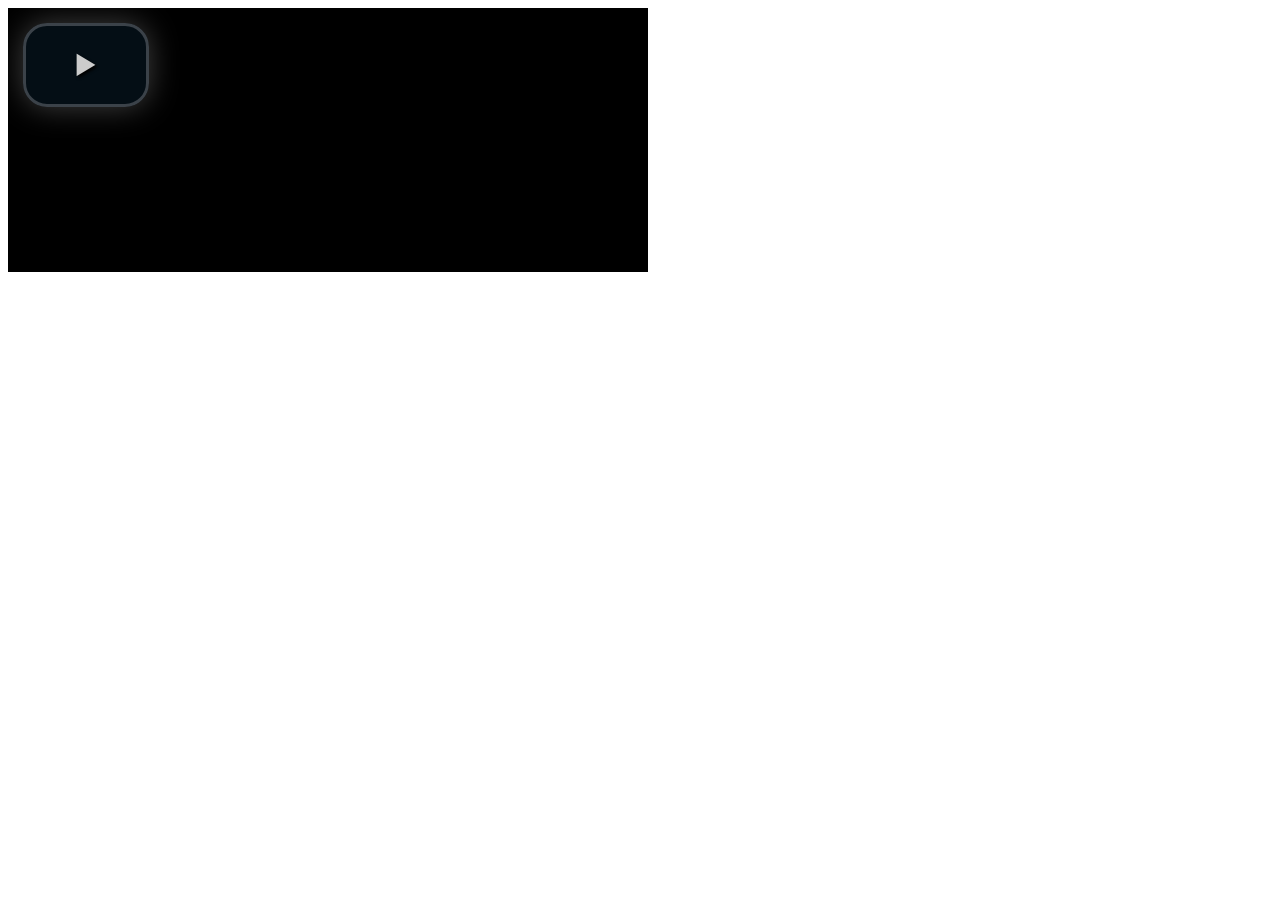
<file: rs-plugin/videojs/demo.html>
<!DOCTYPE html>
<html>
<head>
  <title>Video.js | HTML5 Video Player</title>

  <!-- Chang URLs to wherever Video.js files will be hosted -->
  <link href="video-js.css" rel="stylesheet" type="text/css">
  <!-- video.js must be in the <head> for older IEs to work. -->
  <script src="video.js"></script>

  <!-- Unless using the CDN hosted version, update the URL to the Flash SWF -->
  <script>
    videojs.options.flash.swf = "video-js.swf";
  </script>


</head>
<body>

  <video id="example_video_1" class="video-js vjs-default-skin" controls preload="none" width="640" height="264"
      poster="http://video-js.zencoder.com/oceans-clip.png"
      data-setup="{}">
    <source src="http://video-js.zencoder.com/oceans-clip.mp4" type='video/mp4' />
    <source src="http://video-js.zencoder.com/oceans-clip.webm" type='video/webm' />
    <source src="http://video-js.zencoder.com/oceans-clip.ogg" type='video/ogg' />
    <track kind="captions" src="demo.captions.vtt" srclang="en" label="English"></track><!-- Tracks need an ending tag thanks to IE9 -->
    <track kind="subtitles" src="demo.captions.vtt" srclang="en" label="English"></track><!-- Tracks need an ending tag thanks to IE9 -->
  </video>

</body>
</html>
</file>
<file: css/style.css>
@charset "utf-8";

/* ================================================== */
/* created by designesia

* body
* header
	* subheader
* navigation
* content
* section
* footer
* sidebar
* blog
* products
* contact
* coming soon page
* elements
	* address
	* border
	* breadcrumb
	* button
	* columns
	* counter
	* divider
	* dropcap
	* form
	* heading
	* icon font
	* list
	* map
	* package
	* page heading
	* pagination
	* pricing
	* progress bar
	* social icons
	* spacer
	* tabs
	* team
	* testimonial
* media query

/* import fonts */
@import url(https://fonts.googleapis.com/css?family=Roboto:300,300i,400,400i,600,600i,700,700i,800,800i);
@import url(https://fonts.googleapis.com/css?family=Dosis:400,200,300,500,600,700,800);
@import url(https://fonts.googleapis.com/css?family=Allura);

/* import icons */
@import url("../fonts/font-awesome/css/font-awesome.css");
@import url("../fonts/fontawesome6/css/fontawesome.css");
@import url("../fonts/fontawesome6/css/brands.css");
@import url("../fonts/fontawesome6/css/solid.css");
@import url("../fonts/elegant_font/HTML_CSS/style.css");
@import url("../fonts/et-line-font/style.css");

*{
	--bg-dark-1:#18191b;
}

/* ================================================== */
/* body */
/* ================================================== */
html{
background:#000000 !important;
}

body {
	display:none;
	font-family: "Roboto",Arial, Helvetica, sans-serif;
	font-size: 15px;
	font-weight:400;
	color: #bbbbbb;
	line-height: 1.8em;
	padding: 0;
	background:#18191B;
}

body.de_light{
	background: #ffffff;
}

body.de_light,.de_light,
.text-dark,.modal-body{
	color:#606060;
}

html.no-scroll,
body.no-scroll {
    overflow: hidden;
}

html.no-scroll::-webkit-scrollbar,
body.no-scroll::-webkit-scrollbar {
    display: none;
}

.noselect {
  -webkit-touch-callout: none; /* iOS Safari */
    -webkit-user-select: none; /* Safari */
     -khtml-user-select: none; /* Konqueror HTML */
       -moz-user-select: none; /* Old versions of Firefox */
        -ms-user-select: none; /* Internet Explorer/Edge */
            user-select: none; /* Non-prefixed version, currently
                                  supported by Chrome, Edge, Opera and Firefox */
}

.rtl,
.rtl .tp-caption{
	text-align:right;
}
.rtl header div#logo{
	float:right;
}
.rtl header nav {
	float:left;
}
.rtl #subheader h1{
	float:right;
	padding-right: 0px;
	margin-right: 0px;
}
.rtl .crumb {
	float:left;
	padding:0;
	margin:0;
}
.rtl .de-team-list .small-border{
	float:right;
}
.rtl .crumb li{
	float:right;
	padding:0 5px;
}

.de_phone-simple {
	font-size: 12px;
	font-weight: bold;
	line-height: 1.6em;
	position: relative;
	padding-left: 46px;
}

.de_phone-simple i{
	position: absolute;
	font-size: 42px;
	left: 0;
}

.de_phone-simple .d-num{
	font-size: 20px;
	display: block;
}

.col-extra .de_phone-simple{
	margin-top: -18px;
}

.header-s2 .col-extra .de_phone-simple{
	margin-top: -5px;
}

#wrapper{
overflow:hidden;
}

#wrapper.wrapper-s2{
	background: #ffffff;
}

#page-overlay{
background: rgba(0,0,0,.7);
position: fixed;
height: 100%;
width:100%;
z-index: -1;
}

.de-navbar-left #wrapper{
overflow:visible;
}

/* ================================================== */
/*  header	*/ 
/* ================================================== */
	header {
	width: 100%;
	height: 80px;
	position: fixed;
	top: 0;
	left: 0;
	z-index: 1001;
	-webkit-transition: height 0.3s;
	-moz-transition: height 0.3s;
	-ms-transition: height 0.3s;
	-o-transition: height 0.3s;
	transition: height 0.3s;
	background:#18191b;
	border-bottom:solid 1px rgba(0,0,0,0.0);
	}
	
	header .info{
	display:none;
	color:#fff;
	text-align:right;
	padding:10px 0 10px 0;
	width:100%;
	z-index:100;
	border-bottom:solid 1px rgba(255,255,255,.2);
	}
	header .info .column{
	display:inline-block;
	padding:0 15px 0 15px;
	font-size:11px;
	letter-spacing:1px;
	float: left;
	}
	header .info .social.column{
	border:none;
	float: right;
	}
	header .info .social i{
	color:#fff;
	font-size:14px;
	display:inline-block;
	float:none;
	padding:0 10px 0 10px;
	}
	header .info strong{
	font-size:12px;
	}
	
	header.header-light .info{
	color:#333;
	}
	header.header-light .info .social i{
	color:#333;
	}
	header.transparent.header-light .info,
	header.transparent.header-light .info .social i{
	color:#fff;
	}
	
	header.header-bg{
	background:rgba(0,0,0,0.5);
	}
	
	header.transparent{
	background:rgba(0,0,0,0.0);
	}
	
	header.autoshow{
	top:-80px;
	}	
	
	header.autoshow.scrollOn,header.autoshow.scrollOff{
	-o-transition:.5s;
	-ms-transition:.5s;
	-moz-transition:.5s;
	-webkit-transition:.5s;
	transition:.5s;
	outline: none;	
	}
	
	header.autoshow.scrollOn{
	top:0;
	}
	
	header.autoshow.scrollOff{
	top:-80px;
	}
	
	header div#logo {
	display: table;
	height: 80px;
	float: left;
	-webkit-transition: all 0.3s;
	-moz-transition: all 0.3s;
	-ms-transition: all 0.3s;
	-o-transition: all 0.3s;
	transition: all 0.3s; 
	}
	header div#logo .logo-2{
	display:none;
	}
	header div#logo a{
	display:table-cell;
    vertical-align:middle;
	}
	header nav {
	float:right;
	}
	header nav a {
	-webkit-transition: all 0.3s;
	-moz-transition: all 0.3s;
	-ms-transition: all 0.3s;
	-o-transition: all 0.3s;
	transition: all 0.3s; 
	}
	header nav a:hover {
	color: #555; 
	}
	header.smaller:not(.header-bottom):not(.side-header):not(.force-header-mobile):not(.header-s2) #mainmenu > li > a{
	padding-top: 18px;
	padding-bottom:18px;
	}
	header.smaller:not(.header-bottom):not(.side-header):not(.force-header-mobile) #mainmenu li li a{
	padding-top: 0px;
	padding-bottom: 0px;
	}
	header.smaller:not(.header-bottom):not(.side-header):not(.force-header-mobile) #mainmenu ul{
	top:70px;
	}
	header.smaller:not(.header-bottom):not(.side-header):not(.force-header-mobile) #mainmenu ul ul{
	top:0px;
	}
	header.smaller:not(.header-bottom):not(.side-header):not(.force-header-mobile):not(.header-s2){
	height: 70px;
	background:#18191b;
	}
	header.header-light.smaller:not(.header-bottom):not(.side-header):not(.force-header-mobile):not(.header-s2){
	height: 70px;
	background:#ffffff;
	}
	header.smaller.no-border:not(.header-bottom):not(.side-header){
	border:none;
	}
	header.smaller:not(.header-bottom):not(.side-header):not(.force-header-mobile):not(.header-s2) div#logo {
	height:70px;
	}
	
	.logo-smaller div#logo {
	width: 150px;
	height:30px;
	line-height: 65px;
	font-size: 30px;
	}
	.logo-smaller div#logo img{
	line-height: 75px;
	font-size: 30px;
	}
	.logo-smaller  div#logo .logo-1{
	display:none;
	}
	.logo-smaller  div#logo .logo-2{
		display:inline-block;
	}
	.logo-small{
	margin-bottom:20px;
	}
		
	header.de_header_2{
		height:125px;	
	}
	
	header.de_header_2.smaller {
		height:70px;
	}
	
	header.de_header_2.smaller .info{
		position:absolute;
		opacity:0;
		z-index:-1;
	}
	
	header.header-light{
	background:#fff;
	}
	
	header.header-light.transparent{
	background:none;
	}
	
	header.smaller:not(.header-bottom).header-light:not(.header-s2){
	background:#fff;
	border-bottom-color:#eee;
	}
	
	header.smaller.scroll-transparent{
		background: none !important;
	}


	.de-navbar-left{
	background:#151618 ;
	}
	
	.de-navbar-left #logo{
	padding:40px;
	text-align:center;
	width:100%;
	}
	
	.de-navbar-left header{
	position:relative;
	display:block;
	width:100%;
	height:100%;
	left:0;
	background:none;
	padding:30px;
	padding-right:20px;
	}
	
	
	.de-navbar-left header #mainmenu{
	float:none;
	margin:0;
	padding:0;
	}	
	
	.de-navbar-left header #mainmenu > li{
	display:block !important;
	margin:0;
	float:none;
	text-align:center;
	font-family:"Dosis";
	letter-spacing:5px;
	font-size:14px;
	padding:0;
	padding-top:10px;
	padding-bottom:10px;
	border-bottom:solid 1px rgba(255,255,255,.1);
	}	
	.de_light.de-navbar-left header #mainmenu > li{
	border-bottom:solid 1px rgba(0,0,0,.05);
	}
	.de-navbar-left header #mainmenu > li > a{
	padding:0;
	opacity:.5;
	}	
	.de_light.de-navbar-left header #mainmenu > li > a{
	color:#222;
	}	
	.de-navbar-left header #mainmenu > li a:hover{
	opacity:1;
	}
	.de-navbar-left header #mainmenu > li >a:after{
	content:none;
	}
	.de-navbar-left header nav{
	float:none !important;
	}
	
	
	/* subheader */
	#subheader{
	padding-bottom:70px;
	background:#222;
	}
	#subheader{
	-webkit-background-size: 100% auto !important;
	-moz-background-size: 100% auto !important;
	-o-background-size: 100% auto !important;
	background-size: 100% auto !important;
	}
	.de-navbar-left  #subheader{
	padding-bottom:120px;
	}
	#subheader h1 {
	color:#eceff3;
	margin-top:80px;
	font-size: 32px;
	letter-spacing: 5px;
	float: left;
	padding-right: 40px;
	margin-right: 40px;
	text-transform:uppercase;
	}
	#subheader span {
	letter-spacing:2px;
	display: inline-block;
	font-size: 15px;
	margin-top:88px;
	color:#fff;
	}
	#subheader .crumb{
	font-size:10px;
	letter-spacing:3px;
	margin-top: 90px;
	color:#fff;
	text-transform:uppercase;
	}
	.de-navbar-left.de_light #subheader h1{
	color:#222;
	}
	
	#subheader.style-2 .title-wrap{
	float:left;
	margin-top:60px;
	}
	#subheader.style-2{
	padding:150px 0 150px 0;
	}
	#subheader.style-2 h1{
	font-size:56px;
	text-align:left;
	margin:0;
	float:none;
	font-weight:bold;
	letter-spacing:1px;
	}
	#subheader.style-2 h4{
	color:#fff;
	margin-top:10px;
	font-weight:500;
	text-transform:none;
	}
	#subheader.style-3,
	#subheader.style-4{
		background:#f8f8f8;
		padding:30px 0 30px 0;
	}
	#subheader.style-3 h1,
	#subheader.style-4 h1{		
		font-size: 28px;
		padding-top: 10px;
	}
	#subheader.style-4{
		background: #202124;
	}

#subheader.style-5 h1{
	display: block;
	text-align: center;
	width: 100%;
	padding: 0;
}

/* ================================================== */
/* navigation */
/* ================================================== */
	.header-custom:not(.header-mobile){
	height:auto;
	position:relative;
	width:100%;
	left:0;
	}
	.header-custom:not(.header-mobile) nav{
	display:block;
	width:100%;
	text-align:center;
	margin-bottom:-1px;
	float:none;
	}
	.header-custom:not(.header-mobile).s2 nav{
	text-align:left;
	background:none;
	margin:0;
	padding:0;
	float:left;
	}	
	.header-custom:not(.header-mobile) nav #mainmenu{
	display:inline-block !important;
	margin:0;
	float:none;
	padding:0;
	}
	.header-custom:not(.header-mobile) #mainmenu > li > a{
	padding: 20px 0px 20px 20px;
	line-height:20px;
	}
	.header-custom:not(.header-mobile) #mainmenu > li:first-child > a{
	padding-left:0;
	}
	.header-custom:not(.header-mobile) div#logo{
	width:100%;
	}
	.header-custom:not(.header-mobile) div#logo img{
	text-align:center;
	}
	.header-custom:not(.header-mobile) #mainmenu li > ul,
	.header-custom:not(.header-mobile) #mainmenu li:hover > ul{
	margin-top:-20px;
	}
	
	.header-custom:not(.header-mobile) #mainmenu li ul ul,
	.header-custom:not(.header-mobile) #mainmenu li:hover ul ul {
	top:20px;
	}
	.header-custom:not(.header-mobile) #mainmenu li ul.mega,
	.header-custom:not(.header-mobile) #mainmenu li:hover ul.mega{
	margin-top:60px;
	}
	.header-custom:not(.header-mobile) .menu-group{
	background:rgba(255,255,255,.02);
	margin-bottom:-1px;
	height:60px;
	padding-top:-1
	}
	.header-custom:not(.header-mobile) .form-default{
		margin-top:-5px;
	}
	.header-custom.header-light:not(.header-mobile) .menu-group{
	background:rgba(0,0,0,.05);
	}
	
	#mainmenu {
	font-family:"Roboto", Arial, Helvetica, sans-serif;
	float: right;
	font-size:11px;
	font-weight:400;
	letter-spacing:3px;
	text-transform:uppercase;
	}	
	
	#mainmenu ul {
	float: right;
	margin: 0px 0px;
	padding: 0px 0px;
	height: 30px;
	}
	
	#mainmenu li {
	margin: 0px 0px;
	padding: 0px 0px;
	float: left;
	display: inline;
	list-style: none;
	position: relative;
	}
	
	#mainmenu a{
	line-height:30px;
	}
		
	#mainmenu > li > a{
	line-height:35px;
	}
		
	#mainmenu a {
	display: inline-block;
	padding: 25px 0px 25px 20px;
	text-decoration: none;
	text-align:center;
	outline:none;
	}
	
	#mainmenu a,
	header.transparent.header-light #mainmenu a{
	color:#fff;
	}

	#mainmenu.style-2 a{
		font-size: 14px;
		letter-spacing: 0;
		text-transform: none;
	}
	
	#mainmenu li a:after { float:right; position:relative; font-family:"FontAwesome"; content:"\f111"; font-size:6px; margin-left:20px; margin-top:0px; color:#FAB702; }
	
	#mainmenu li:last-child a:after{display:none;}	

	#mainmenu.no-separator li a:after{
		margin-left: 5px;
	}
	
	
	#mainmenu.dotted-separator li a:after{
	content:"\f111";
	font-size:6px;
	}	
	
	#mainmenu.line-separator li a:after{
	content:"/";
	font-size:14px;
	}	
	
	#mainmenu.circle-separator li a:after{
	content:"\f10c";
	font-size:9px;
	}	
	
	#mainmenu.strip-separator li a:after{
	content:"\f068";
	font-size:9px;
	}	
	
	#mainmenu.plus-separator li a:after{
	content:"\f067";
	font-size:11px;
	}	
	
	#mainmenu.square-separator li a:after{
	content:"\f096";
	font-size:11px;
	}		
	
	#mainmenu.no-separator li a:after{
	font-size:0px;
	}
	
	#mainmenu.ms-2{
		text-transform:none;
		letter-spacing:0;
	}
	
	#mainmenu.ms-2 li{
		font-size:15px;
	}
	
	#mainmenu.ms-2 > li{
		font-weight:500;
	}
	
	#mainmenu li li {
	font-size: 10px;
	font-weight: normal; 
	border-bottom: solid 1px #333;
	}
	
	#mainmenu li li:last-child {
	border-bottom: none;
	}
	

	#mainmenu li li a {
	padding: 0px 12px 0px 12px;
	border-top: none;
	color: #ccc;
	width:201px;
	border-left:none;
	text-align:left;
	}
	
	#mainmenu li li a:hover{
	color:#111;
	}
	
	#mainmenu li li a:after {
	content:none !important;
	}
	
	#mainmenu li li li a {
	background: #222327;
	}
	
	#mainmenu li li a:hover {
	color:#111;
	background: #1a8b49;
	}
	
	/* new added menu */
	
	#mainmenu li > ul {
	width: 201px;
	height: 0;
	position: absolute;
	top: 80px;
	left: 0px;
	z-index: 10;
	opacity:0;
	margin-top:5px;
	overflow:hidden;
	}	
	
	#mainmenu li:hover > ul {
	opacity:1;
	height:auto;
	margin-top:0px;
	overflow:visible;
	}	
	
	#mainmenu li ul.mega ul {
	width: 201px;
	height: auto;
	position: absolute;
	top: 80px;
	left: 0px;
	z-index: 10;
	visibility:hidden;
	opacity:0;
	margin-top:5px;
	}
	
	/* close new added menu */
	
	#mainmenu li li {
	display: block;
	float: none;
	}
	
	
	#mainmenu ul li:hover > a{
	color:#222;
	}
	
	header.header-mobile #mainmenu li ul {
	visibility: visible;
	opacity:1;
	margin-top:0px;
	}
	
	#mainmenu li ul{		
	background: #222327;
	}

	#mainmenu.sub-transparent li ul{		
	background: rgba(10,10,10,.7);
	}
	
	#mainmenu li ul ul {
	left: 100%;
	top: 0px;
	}
	
	#mainmenu li:hover > ul {
	color: #1a8b49;
	}
	
	#mainmenu select {
	padding: 10px;
	height: 36px;
	font-size: 14px;
	border: none;
	background: #ff4200;
	color:#eceff3;
	}
	
	#mainmenu select option {
	padding: 10px;
	}
	
	
	header.header-light #mainmenu > li > a,
	header.header-light.transparent #mainmenu > li > a,
	header.transparent.smaller.header-light #mainmenu > li > a,
	header.header-s2.header-light #mainmenu > li > a:hover{
	color:#333 !important;
	}
	
	#mainmenu > li ul.mega{
	position:fixed;
	left:0;
	height:0%;
	width:100%;
	visibility: hidden;
	opacity: 0;
	overflow:hidden;
	}
	#mainmenu li:hover ul.mega{
	visibility: visible;
	opacity: 1;
	}
	#mainmenu li ul.mega > li,
	#mainmenu li ul.mega > li a{
		width:100%;
	}
	#mainmenu li ul.mega li.title{
		font-size: 12px;
		padding:0px 10px 10px 15px;
		text-align:left;
		color:#fff;
		font-weight:bold;
	}
	#mainmenu li ul.mega > li ul{
		position:static;
		visibility: visible;
		opacity: 1;
		left:0;
		float:none;		
		width:100%;
	}
	#mainmenu ul.mega > li ul li{
		margin:0;
		padding:0;
	}
	
	#mainmenu ul.mega > li ul li a{
		margin:0;
	}
	
	#mainmenu ul.mega > li ul li:last-child{
		border-bottom:solid 1px #333333;
	}

	#mainmenu li ul.mega .menu-content{
		background:#222327;
		padding:30px;
	}

	#mainmenu ul.mega ul,
	#mainmenu ul.mega li,
	#mainmenu ul.mega li li a{
		background: none;
	}

	#mainmenu.sub-transparent li ul.mega .menu-content{
		background: rgba(10,10,10,.7);
	}

	#mainmenu.menu-flex{
		display:-webkit-box;
		width:80%;
	    -webkit-box-orient: horizontal;
	    -webkit-box-pack:justify;
	}

	#mainmenu.menu-flex > li{
		-webkit-box-flex:1;
	    text-align:center;
	    margin: 0 10px;
	}

	#mainmenu.menu-flex.mf-left > li{
		text-align: left;
	}

	header.header-mobile #mainmenu > li ul.mega{
	visibility: visible;
	opacity: 1;
	}
	header.header-mobile.header-light #mainmenu li ul.mega li.title{
		color:#222222;
	}
	header:not(.header-mobile):not(.force-header-mobile) #mainmenu > li:hover ul.mega{
		height:auto;
	}

	header.header-s2{
    background: none;
    top: 30px;
    -webkit-box-shadow:none;
    -moz-box-shadow:none;
    box-shadow:none;
	}

	header.header-s2 #mainmenu{
		margin: 0;
	}

	header.header-s2 .d-menu-wrap{
	    background: var(--bg-dark-1);
	    border-radius:3px;
	    -moz-border-radius:3px;
	    -webkit-border-radius:3px;
	}

	header.header-light.header-s2 .d-menu-wrap{
	    background: white;
	}


	header.header-s2.smaller .d-menu-wrap{
	    -webkit-box-shadow: 0 20px 60px rgb(0 0 0 / 20%);
	    -moz-box-shadow: 0 20px 60px rgb(0 0 0 / 20%);
	    box-shadow: 0 20px 60px rgb(0 0 0 / 20%);
	}

#menu-overlay{
	position:fixed;
	width:100%;
	height:100%;
	background:rgba(0,0,0,.9);
	color:#ffffff;
	z-index:10000;
	overflow-y:auto;
	display:none;
	overflow-x: hidden;
	}
	#menu-overlay.slideDown{
		top:-100%;
	}
	
	#mo-button-open{
	position:absolute;
	display:block;
	width:30px;
	right:20px;
	margin-top:22px;
	overflow:hidden;
}

	#mo-button-open div{
		width:100%;
		height:3px;
		background:#ffffff;
		margin-bottom:7px;
	}
	#mo-button-open.mo-bo-s1{
		top:10px;
	}
	#mo-button-open.mo-bo-s1 div{
		height:1px;
	}

	#mo-button-open:hover div:nth-child(1){
		margin-left:50%;
	}

	#mo-button-open:hover div:nth-child(2){
		margin-left:25%;
	}

	#mo-button-close {
		position:absolute;
		top: 0px;
		right:20px;
		display: block;
		width: 30px;
		height: 45px;
		cursor: pointer;
	}

	#mo-button-close .line-1,
	#mo-button-close .line-2 {
		top:32px;
		width: 30px;
		height: 3px;
		background: #ffffff;
		position: absolute;
		border-radius: 10px;
		right:0px;
	}

	#mo-button-close .line-1 {
		-webkit-transform: rotate(-45deg);
		-moz-transform: rotate(-45deg);
		-o-transform: rotate(-45deg);
		transform: rotate(-45deg);
	}

	#mo-button-close .line-2 {
		-webkit-transform: rotate(45deg);
		-moz-transform: rotate(45deg);
		-o-transform: rotate(45deg);
		transform: rotate(45deg);
	}

	#mo-button-close:hover .line-1,
	#mo-button-close:hover .line-2 {
		-webkit-transform: rotate(0deg);
		-moz-transform: rotate(0deg);
		-o-transform: rotate(0deg);
		transform: rotate(0deg);
	}



	#mo-menu ul, #mo-menu li{
		padding:0;
		margin:0;
		list-style:none;
	}

	#mo-menu{
		font-size:16px;
		margin-left:-30px;
	}

	#mo-menu a{
		text-decoration:none;
		color:#ffffff;
	}

	#mo-menu li ul a{
		color:#888888;
	}

	#mo-menu li ul a:hover{
		color:#ffffff;
	}

	#mo-menu > li > a{
		font-size:40px;
		padding:15px 0;
		display:inline-block;
	}

	#mo-menu > li{
		display:block;
		width:100%;
		opacity:0;
	}

	#mo-menu > li.show{
		opacity:1;
	}

	#mo-menu > li > ul{
		overflow: hidden;
		max-height: 0;
		transition: max-height 0.5s cubic-bezier(0, 1, 0, 1);
	}

	#mo-menu:not(.mo-center) > li > ul{
		width:100%;
	}

	#mo-menu > li > ul.full {
	  max-height: 2000px;
	  transition: max-height 1s ease-in-out;
	}

	#mo-menu.mo-center{
		text-align:center;
	}

	#mo-menu.mo-center > li > ul{
		margin-left:15px;
	}

	#mo-menu .menu-content ul li{
		padding:0;
		margin:0;
		list-style:none;
	}

	#mo-menu li ul.mega .menu-content{
		padding:0px;
	}

	#mo-menu.mm-hover-underline > li span{
		border-bottom:solid 1px #ffffff;
		width:0;
		display: block;
		position: relative;
	}

	#mo-menu.mm-hover-underline > li:hover span{
		width:100%;
	}

	#mo-menu.mm-style-1{
		text-transform:uppercase;
		letter-spacing:5px;
	}
	#mo-menu.mm-style-1 > li > a{
		font-size: 20px;
	}

	#mo-menu.mm-style-2{
		letter-spacing:5px;
	}
	#mo-menu.mm-style-2 > li > a{
		font-size: 64px;
		line-height: 60px;
		font-weight: bold;
		padding: 20px;
		letter-spacing: 20px;
		text-transform: uppercase;
		color:rgba(0,0,0,0);
		-webkit-text-stroke-width: 1px;
		-webkit-text-stroke-color: rgba(255,255,255,.5);
	}
	#mo-menu.mm-style-2 > li > a:hover{
		-webkit-text-stroke-color: rgba(255,255,255,1);
		transform: scale(1.2);
		color:#ffffff;
	}

	#mo-menu.mm-style-2 > li{
		transform: scale(0);
	}

	#mo-menu.mm-style-2 > li.show{
		transform: scale(1);
	}


	#mo-menu.mm-style-3{
		letter-spacing:5px;
	}
	#mo-menu.mm-style-3 > li > a{
		font-size: 64px;
		line-height: 60px;
		font-weight: bold;
		padding: 20px;
		letter-spacing: 20px;
		text-transform: uppercase;
	}
	#mo-menu.mm-style-3 > li > a:hover{
		transform: scale(1.2);
		color:#ffffff;
	}

	#mo-menu.mm-style-3 > li{
		transform: scale(0);
	}

	#mo-menu.mm-style-3 > li.show{
		transform: scale(1);
	}


	/* menu toggle for mobile */
	#menu-btn{
	display:none;
	float:right;
	margin-top:5px;
	width:36px;
	height:36px;
	padding:6px;
	text-align:center;
	cursor:pointer;
	}
	
	.header-light #menu-btn{
	background:none;
	}
	
	#menu-btn:before{
	font-family:FontAwesome;
	content: "\f0c9";
	font-size:24px;
	color:#eceff3;
	}
	
	.header-light #menu-btn:before{
	color:#333;
	}
	
	#menu-btn.unclick:before{
	content: "\f0c9";
	}
	
	#menu-btn.clicked:before{
	content: "\f00d";
	}
	
	#menu-btn:hover{
	background:#fff;
	}
	
	#menu-btn:hover:before{
	color:#222;
	}
	
	/* menu toggle animated */
	
	#nav-toggle {
	float:right;
	  width: 60px;
	  height: 20px;
	  position: relative;
	  margin: 15px auto;
	  -webkit-transform: rotate(0deg);
	  -moz-transform: rotate(0deg);
	  -o-transform: rotate(0deg);
	  transform: rotate(0deg);
	  -webkit-transition: .5s ease-in-out;
	  -moz-transition: .5s ease-in-out;
	  -o-transition: .5s ease-in-out;
	  transition: .5s ease-in-out;
	  cursor: pointer;
	  padding:10px;
	  z-index:100;
	}

	#nav-toggle span{
	  display: block;
	  position: absolute;
	  height: 2px;
	  width: 50%;
	  background: #fff;
	  border-radius: 9px;
	  opacity: 1;
	  -webkit-transform: rotate(0deg);
	  -moz-transform: rotate(0deg);
	  -o-transform: rotate(0deg);
	  transform: rotate(0deg);
	  -webkit-transition: .25s ease-in-out;
	  -moz-transition: .25s ease-in-out;
	  -o-transition: .25s ease-in-out;
	  transition: .25s ease-in-out;
	}

	#nav-toggle span:nth-child(1) {
	  top: 10px;
	}

	#nav-toggle span:nth-child(2) {
	  top: 18px;
	}

	#nav-toggle span:nth-child(3) {
	  top: 26px;
	}

	#nav-toggle.open span:nth-child(1) {
	  top: 18px;
	  -webkit-transform: rotate(135deg);
	  -moz-transform: rotate(135deg);
	  -o-transform: rotate(135deg);
	  transform: rotate(135deg);
	}

	#nav-toggle.open span:nth-child(2) {
	  opacity: 0;
	}

	#nav-toggle.open span:nth-child(3) {
	  top: 18px;
	  -webkit-transform: rotate(-135deg);
	  -moz-transform: rotate(-135deg);
	  -o-transform: rotate(-135deg);
	  transform: rotate(-135deg);
	}
	
	#menu-wrapper{
	width:100%;
	height:100%;
	background:rgba(0,0,0,.95);
	position:fixed;
	top:0;
	left:0;	
	text-align:center;
	height:0;
	overflow-y:auto;
	}
	
	#menu-wrapper  nav{
	display:inline-block;
	margin:20px auto 80px auto;
	padding:0;
	float:none;
	font-size:26px;
	opacity:0;
	}


/* ================================================== */
/* content */
/* ================================================== */
	#content {
	width:100%;
	background:#fff;
	padding:90px 0 90px 0;
	z-index:100;
	}
	
	.de_light #content{
	background:#fff;
	}
		
	
	#content{
	background:#18191b;
	}


/* ================================================== */
/* section */
/* ================================================== */
	section{padding:90px 0 90px 0;}
	section{background:#18191b;}
	
	section.custom-1{
	border-bottom-left-radius: 100% 100%;
	border-bottom-right-radius: 100% 100%;
	overflow:hidden;
	}
	
	.de-navbar-left .container-fluid .container{
	width:100% !important;
	}
	
	.de-navbar-left section{
	padding:70px;
	}
	
	.de_light section{
	background:#fff;
	}
	
	.bg-white{
	background:#ffffff;
	}
	
	.section-fixed {
	position:fixed;
	width:100%;
	min-height:100%;
	height:auto;
	}

	.gradient-dark-top{
		position: absolute;
		width: 100%;
		height: 50%;
		z-index: 1;
		background: -moz-linear-gradient(0deg, rgba(0,0,0,0) 0%, rgba(0,0,0,.5) 100%);
		background: -webkit-linear-gradient(0deg, rgba(0,0,0,0) 0%, rgba(0,0,0,.5) 100%);
		background: linear-gradient(0deg, rgba(0,0,0,0) 0%, rgba(0,0,0,.5) 100%);
	}
	
/* ================================================== */
/* footer */
/* ================================================== */
footer {
	background: #111;
	color: #ccc;
	padding: 30px 0 0 0;
	}
	
	footer h3, .de_light footer h3 {
	color:#fff;
	font-size: 20px;
	}
	
	footer a {
	color: #ccc;
	text-decoration:none !important;
	}
	
	footer a:visited {
	color: #ccc;
	}
	
	footer.light{
		color:#606060;
		background:#fff;
	}
	
	footer.light .subfooter{
	background:#f8f8f8;
	}
	
	footer.light a{
		color:#606060 !important;
		text-decoration:none;
	}

	footer.footer-fixed{
		position:fixed;
		bottom: 0;
		z-index: 1000;
		width:100%;
		height:15px;
	}

	footer.footer-transparent,
	footer.footer-transparent .subfooter{
		background: none;
	}

	.de-navbar-left footer{
	padding:70px 70px 0 70px;
	}
	
	.subfooter{
	background:#0b0b0b;
	padding:30px 0 20px 0;
	}

	footer.footer-fixed .subfooter{
	padding:15px 0 15px 0;
	}

	footer.footer-s2{
		font-size: 12px;
		text-transform: uppercase;
	}

	footer.text-light a{
		color:#bbbbbb;
	}
	
	.subfooter.light{
		border-top:solid 1px #ddd;
		background:#fff;
	}
	
	.de-navbar-left footer.light .subfooter{
	background:none;
	}
	
	.de-navbar-left .subfooter{
	background:none;
	}
	
	header.side-header{
	border-bottom:none !important;
	margin:0;
	}
	
	header.side-header .social-icons-2{
	margin:0 auto;
	margin-top:50px !important;
	float:none;
	text-align:center;
	}
	
	header.side-header .social-icons-2 a{
	display:inline-block;
	margin:0 2px 0 2px;
	background:#555;
	width:36px;
	height:36px;
	padding-top:5px;
	display:inline-block;
	text-align:center;
	border-radius:20px;
	-moz-border-radius:20px;
	-webkit-border-radius:20px;
	opacity:.2;	
	}
	
	.de_light header.side-header .social-icons-2 a{
	background:#fff;
	color:#333;
	}
	
	header.side-header .social-icons-2 a:hover{
	opacity:1;
	}	
	
	.de-navbar-left.de_light header, .de-navbar-left.de_light{background:#f9f9f9;}

	header.header-mobile{
	position:relative;
	background:#111;
	z-index:1000;
	}
	
	header.header-mobile.header-light{
	background:#fff;
	}
	
	header.smaller.header-scroll:not(.autoshow){
	position:absolute;
	}
	
	.header-bottom .info{
	display:none !important;
	}
	
	#de-sidebar{
	position:absolute;
	}
	

/* ================================================== */
/* blog */
/* ================================================== */

	/* de-blogpost-1 */
	.de-blogpost-1 .d-image{
		position: relative;
		margin-bottom: 10px;
	}
	.de-blogpost-1 .d-image a{
		position: absolute;
		width: 100%;
		height: 100%;
	}
	.de-blogpost-1 img{
		width: 100%;
	}
	.de-blogpost-1 .d-content h4{
		font-size: 16px;
	}
	.de-blogpost-1 .d-date{
		font-size: 12px;
		text-transform: uppercase;
	}

	/* de-blogpost-2 */
	.de-blogpost-2{
		position: relative;
		margin-bottom: 30px;
	}
	.de-blogpost-2 .d-image{
		width: 350px;
		float: left;
		margin-right: 30px;
	}
	.de-blogpost-2 .d-content h4{
		font-size: 22px;
		margin-bottom: 5px;
	}
	.de-blogpost-2 .d-image a{
		position: absolute;
		width: 100%;
		height: 100%;
	}
	.de-blogpost-2 .d-image img{
		width: 100%;
	}
	.de-blogpost-2 .d-content{
		overflow: hidden;
		width: calc(100% - 380px);
	}
	.de-blogpost-2 .d-cat{
		font-weight: 500;
		font-size: 12px;
		color:#ffffff;
		background: var(--primary-color-1);
		display: inline-block;
		padding: 1px 8px 1px 8px;
		line-height: 1.5em;
		margin-bottom: 10px;
		text-transform: uppercase;
		letter-spacing: 1px;
	}
	.de-blogpost-2 .d-attr div{
		display: inline-block;
		margin-right: 10px;
	}
	.de-blogpost-2 .d-attr{
		font-size: 12px;
		text-transform: uppercase;
		margin-bottom: 8px;
	}

	/* de-blogpost-3 */
	.de-blogpost-3 .d-image{
		position: relative;
		width: 100px;
		float: right;
		margin-bottom: 10px;
	}
	.de-blogpost-3.flip .d-image{
		float: left;
		margin-right: 20px;
	}
	.de-blogpost-3 .d-image img{
		width: 100%;
	}
	.de-blogpost-3 .d-content{
		width:calc(100% - 100px);
		padding-right: 10px;
	}
	.de-blogpost-3.flip .d-content{
		width:100%;
		padding-right: 0;
	}
	.de-blogpost-3 .d-image a{
		position: absolute;
		width: 100%;
		height: 100%;
	}
	.de-blogpost-3 .d-content h4{
		font-size: 16px;
	}
	.de-blogpost-3 .d-date{
		font-size: 12px;
		text-transform: uppercase;
	}


	.d-image{
		position: relative;
		overflow: hidden;
	}

	.de-blogpost-1 .d-image:hover a,
	.de-blogpost-2 .d-image:hover a,
	.de-blogpost-3 .d-image:hover a,
	.de-blogpost-4 .d-image:hover a{
		background: rgba(var(--primary-color-1-rgb), .5);
	}


	/* de-hero-block */

	.de-hero-block{
		position: relative;
		height:500px;
	}

	.de-hero-block > div{
		position: absolute;
		overflow: hidden;
	}
	.de-hero-block .d-image{
		overflow: hidden;
	}
	.de-hero-block .d-image img{
		width: calc(100% + 50px);
		margin-left: -50px;
	}
	.de-hero-block > div:hover .d-image img{
		margin-left: 0;
	}
	.de-hero-block .d-content{
		position: absolute;
		padding: 30px;
		bottom: 0;
		color:#ffffff;
		z-index: 1;
		pointer-events: none;
	}
	.de-hero-block .d-content a,
	.de-hero-block .d-content a:hover{
		color:#ffffff;
		pointer-events: auto;
	}
	.de-hero-block .d-content h3{
		color:#ffffff;
		margin-bottom: 5px;
	}
	.de-hero-block .d-cat{
		position: relative;
		z-index: 2;
		font-weight: 500;
		font-size: 12px;
		color:#ffffff;
		background: var(--primary-color-1);
		display: inline-block;
		padding: 1px 8px 1px 8px;
		line-height: 1.5em;
		margin-bottom: 20px;
		text-transform: uppercase;
		letter-spacing: 1px;
	}
	.de-hero-block .d-cat:hover{
		color:#ffffff;
		opacity: .8;
	}
	.de-hero-block .d-attr div{
		display: inline-block;
		margin-right: 10px;
	}
	.de-hero-block .d-attr{
		font-size: 12px;
		text-transform: uppercase;
		margin-bottom: 8px;
	}
	.de-hero-block .d-image a{
		position: absolute;
		width: 100%;
		height: 100%;
		background: -moz-linear-gradient(0deg, rgba(0,0,0,1) 0%, rgba(0,0,0,0) 50%);
    background: -webkit-linear-gradient(0deg, rgba(0,0,0,1) 0%, rgba(0,0,0,0) 50%);
    background: linear-gradient(0deg, rgba(0,0,0,1) 0%, rgba(0,0,0,0) 50%);
	}

	.de-hero-block .d-hero-item-4{
		position: absolute;
		height: 100%;
		background: #eee;
	}

	.de-hero-block .d-hero-item-4 .d-image {
		width: 100%;
		position: absolute;
		height: 100%;
	}


	.de-hero-block .d-hero-item-4 .d-image img{
		height: 100%;
		width: auto;
	}

	.de-hero-block .d-hero-item-1{
		top:0;
		width: calc(50% - 10px);
		margin-right: 10px;
		height: 100%;
	}
	.de-hero-block .d-hero-item-1 h3{
		font-size: 26px;
	}

	.de-hero-block .d-hero-item-2{
		left:50%;
		top:0;
		width: calc(25% - 10px);
		height: calc(50% - 5px);
	}

	.de-hero-block .d-hero-item-3{
		left:50%;
		top:calc(50% + 5px);
		width: calc(25% - 10px);
		height: calc(50% - 5px);
	}

	.de-hero-block .d-hero-item-4{
		left:75%;
		top:0;
		width: 25%;
		height: 100%;
	}

	/* d-image-hover-1 */

	.de-image-hover-1{
		position: relative;
	}
	.de-image-hover-1 img{
		width: 100%;
	}
	.de-image-hover-1 .d-overlay{
		position: absolute;
		z-index: 1;
		width: 100%;
		height: 100%;
		background: -moz-linear-gradient(0deg, rgba(0,0,0,.75) 0%, rgba(0,0,0,0) 50%);
    background: -webkit-linear-gradient(0deg, rgba(0,0,0,.75) 0%, rgba(0,0,0,0) 50%);
    background: linear-gradient(0deg, rgba(0,0,0,.75) 0%, rgba(0,0,0,0) 50%);
    padding: 0 !important;
	}
	.de-image-hover-1 .d-overlay .d-text{
		text-align: center;
		color:#ffffff;
		position: absolute;
		bottom: 20px;
		width: 100%;
	}

	.blog-list {
	margin: 0;
	padding: 0;
	}
	/* blog list */
	.blog-list li {
	list-style: none;
	line-height: 1.7em;
	margin-bottom: 60px;
	margin-top:10px;
	padding-bottom:15px;
	border-bottom:solid 1px rgba(255,255,255,.1);
	}
	.de_light .blog-list li{
	border-bottom:solid 1px #ddd;
	}
	.blog-list h3,
	.blog-read h3{
	margin-top:20px;
	}	
	.blog-list h3 a{
	color:#fff;
	}
	.de_light  .blog-list h3 a{
	color:#111;
	}
	.de_light  .text-light  .blog-list h3 a{
	color:#fff;
	}
	.blog-list .btn-more{
	padding:3px 25px 3px 25px;
	color:#111;
	text-transform:uppercase;
	text-decoration:none;
	font-weight:700;
	float:right;
	}
	.blog-list .btn-more:hover{
	background:#fff;
	}
	.de_light .blog-list .btn-more:hover{
	background:#222;
	color:#fff;
	}
	.blog-list .post-text,
	.blog-read .post-text{
	padding-left:80px;
	}
	.blog-list img{
	border-bottom:solid 4px;
	}
	.blog-list .blog-slider{
	margin-bottom:-60px;
	}
	.blog-list .date-box,
	.blog-read .date-box{
	width: 60px;
	position: absolute;
	text-align: center;
	text-shadow:none;
	}
	.blog-list .date-box .day, .blog-list .date-box .month {
	display: block;
	color:#fff;
	text-align:center;
	width:60px;
	z-index:100;
	}
	
	.de_light .blog-list .date-box .day, .de_light .blog-read .date-box .month {
	color:#111;
	}
	
		
	.blog-list .date-box .month {
	font-size:14px;
	}
	
	
	.blog-list .date-box .day,
	.blog-read .date-box .day{
	color:#111;
	font-weight:600;
	font-size: 32px;
	padding-top:45px;
	padding-bottom:10px;
	}
	
	.blog-list .date-box .month,
	.blog-read .date-box .month 	{
	color:#fff;
	font-family:"Roboto";
	font-weight:600;
	letter-spacing:16px;
	padding:7px 0 7px 0;
	border-bottom:solid 4px #333;
	}

	.de_light .blog-list .date-box .month,
	.de_light .blog-read .date-box .month	{
	border-bottom-color:#ddd;
	}
	
	.de_light  .text-light  .blog-list .date-box .month{
	color:#fff;
	}
	
	.blog-snippet li{
	border-bottom:none !important;
	margin-bottom:0;
	}

	.post-content{
	position: relative;
	overflow: hidden;
	}
	.post-content p{
		margin-bottom: 15px;
	}
	.post-content img{		
	border-radius: 3px;
	-moz-border-radius: 3px;
	-webkit-border-radius: 3px;
	}
	.post-text{
		padding:20px 0;
		padding-bottom: 10px;
	}
	.item .post-text h4{
		margin-bottom:10px;
		line-height: 2em;
	}

	.post-text h4 a{
		text-decoration:none;
		font-size:20px;
	}

	.post-text .tags{
		font-size:10px;
		text-transform:uppercase;
	}

	.p-tagline{
		color:#111111;
		position: absolute;
		z-index: 1;
		top: 20px;
		left: 20px;
	}

	.p-tagline, .p-title{
		background: rgba(var(--primary-color-rgb),.2);
		border-radius: 3px;
		display: inline-block;
		font-size: 10px;
		font-weight: bold;
		letter-spacing: 2px;
		line-height: 10px;
		padding: 7px 10px 6px 10px;
		text-transform: uppercase;
		margin-bottom: 5px;
	}

	.p-tagline, .p-title.invert{
		background: var(--secondary-color);
	}

	.p-title{
		font-size: 12px;
		margin-bottom: 20px;
	}

	.post-text .p-date{
		text-transform: uppercase;
		letter-spacing: 2px;
		font-size: 10px;
		font-weight: 500;
	}

	.post-info{
		border-top:solid 1px #eeeeee;
		padding-top:15px;
	}

	#blog-carousel .item{
	width:100%;
	}
	
	/* blog comment */
	#blog-comment {
	margin-left: 80px;
	}
	
	#blog-comment h5 {
	margin-bottom: 10px;
	}
	
	#blog-comment ul, #blog-comment li {
	list-style: none;
	margin-left: -30px;
	padding-left: 0;
	}
	
	#blog-comment ol{
	padding-left:30px;
	}
	
	#blog-comment li {
	min-height: 70px;
	margin-bottom: 20px;
	padding-bottom: 20px;
	border-bottom: solid 1px rgba(255,255,255,.1);
	}
	
	#blog-comment li .avatar {
	position: absolute;
	margin-top: 5px;
	}

	#blog-comment li .avatar img{
	max-width: 70px;
	}
	
	#blog-comment .comment {
	margin-left: 90px;
	}
	
	#blog-comment li {
	min-height: 70px;
	font-size: 12px;
	line-height: 1.6em;
	}
	
	#blog-comment li li {
	margin-left: 55px;
	padding-bottom: 0px;
	margin-top: 20px;
	padding-top:20px;
	border-top: solid 1px rgba(255,255,255,.1);
	border-bottom: none;
	}
	
	#blog-comment li li .avatar {
	position: absolute;
	}



/* de-bloglist-type-1 */

.de-bloglist-type-1{
	list-style: none;
	padding-left: 0;
}
.de-bloglist-type-1 .d-content{
    display: block;
    padding-bottom: 15px;
}
.de-bloglist-type-1 .d-image{
    position: absolute;
    overflow: hidden;
    width: 100px;
    border-radius: 3px;
    -moz-border-radius: 3px;
    -webkit-border-radius: 3px;
}
.de-bloglist-type-1 .d-image img{
    width: 100%;
}
.de-bloglist-type-1 .d-content{
    padding-left: 120px;
    display: block;
}
.de-bloglist-type-1 .d-content a{
	  font-weight: bold;
		overflow: hidden;
		position: relative;
    font-size: 16px;
    line-height: 1.5em;
}
.de-bloglist-type-1 .d-date{
    position: relative;
    font-size: 12px;
    font-weight: 500;
    padding-left: 18px;
}
.de-bloglist-type-1 .d-date:before{
    font-family: "FontAwesome";
    font-weight: 300;
    color: var(--primary-color-1);
    content: "\f073";
    left: 0;
    position: absolute;
}
/* de-bloglist-type-1 close */


/* de post poster */
.de-post-poster{
	color:#ffffff;
	overflow: hidden;
	position: relative;
	height: 300px;
}

.de-post-poster.d-portrait{
	height: 500px;
}

.de-post-poster .d-image{
	position: absolute;
	width: 120%;
	height: 120%;
	margin-left: -10%;
}

.de-post-poster .d-overlay{
	position: absolute;
	min-height: 100%;
	width: 100%;
	z-index: 1;
	background: -moz-linear-gradient(0deg, rgba(0,0,0,.75) 0%, rgba(0,0,0,0) 50%);
	background: -webkit-linear-gradient(0deg, rgba(0,0,0,.75) 0%, rgba(0,0,0,0) 50%);
	background: linear-gradient(0deg, rgba(0,0,0,.75) 0%, rgba(0,0,0,0) 50%);
}

.de-post-poster .d-content{
	margin: 30px;
	margin-bottom: 0;
	position: absolute;
	bottom: 0;
}

.de-post-poster .d-content h3{
	font-size: 26px;
	letter-spacing:0;
	text-transform: none;
	color:#ffffff;
}

.de-post-poster .d-date{
	opacity: 0;
	color:#ffffff;
}

.de-post-poster .d-tag{
	display: inline-block;
	color: #ffffff;
	text-transform: uppercase;
	font-size: 12px;
	letter-spacing: 1px;
	background: #222222;
	padding: 2px 8px;
	line-height: 1em;
	font-weight: 500;
	margin-bottom: 20px;
}

.de-post-poster:hover .d-content{
	margin-bottom: 30px;
}

.de-post-poster:hover .d-date{
	opacity: 1;
}

.de-post-poster:hover .d-image{
	margin-left: 0;
}

/* de post poster end */

	.comment-info {
	margin-left: 90px;
	margin-bottom: 5px;
	}
	
	.comment-info .c_name {
	display: block;
	font-weight: 700;
	}
	
	.comment-info .c_reply {
	padding-left: 20px;
	margin-left: 20px;
	border-left: solid 1px rgba(255,255,255,.1);
	font-size: 12px;
	}
	
	.comment-info .c_date {
	font-size: 12px;
	}
	
	.blog-list h3, .blog-read h3 {
	letter-spacing:normal;
	font-size:24px;
	text-transform:none;
	}

	/* blog comment form */
	#commentform label {
	display: block;
	}
	#commentform input {
	width: 290px;
	}
	#commentform input:focus {
	border: solid 1px #999;
	background: #fff;
	}
	#commentform textarea {
	width: 97%;
	padding: 5px;
	height: 150px;
	color:#333;
	}
	#commentform textarea:focus {
	border: solid 1px #999;
	background: #fff;
	}
	#commentform input.btn {
	width: auto;
	}
	
	.post-meta {
	margin: 0px 0 10px 0px;
	border: solid 1px #eee;
	border-left:none;
	font-size:11px;
	display:table;
	table-layout: fixed;
	margin-left:80px;
	}
	.post-meta span {
		display:table-cell;
		padding:10px 20px 10px 20px;
		text-align:center;
		border-left:solid 1px #eee;
	}
	.post-meta span i {
	float: none;
	margin-right:20px;
	}
	.post-image{
		position: relative;
		overflow: hidden;
		border-radius:5px;
		-moz-border-radius:5px;
		-webkit-border-radius:5px;
	}
	.post-image img {
	width:100%;
	margin-bottom: 0px;
	}
	.post-image:hover img{
		transform: scale(1.05);
	}
	.post-image .d-date{
		background: var(--primary-color-1);
		position: absolute;
		z-index: 1;
		color:#fff;
		text-align: center;
		padding: 12px 10px 5px 10px;
		border-radius:5px;
		-moz-border-radius:5px;
		-webkit-border-radius:5px;
		top: 20px;
		left: 20px;
		font-weight: bold;
	}
	.post-image .d-day{
		font-size: 32px;
	}
	.post-image .d-month{
		font-size: 12px;
		letter-spacing: 5px;
		padding-left: 5px;
		text-transform: uppercase;
	}
	.post-meta{
	border-color:#222;
	}
	.post-meta span{
	border-color:#222;
	}

	.bloglist.s2 h3{
		font-size: 20px;
		line-height: 1.5em;
	}
	
	.bloglist.s2 .post-text{
		padding: 40px;
		background: #ffffff;
	}

	.bloglist.s2 .post-image{
		border-radius:0px;
		-moz-border-radius:0px;
		-webkit-border-radius:0px;
	}
	
	.de_light .post-meta {
	border: solid 1px #eee;
	}
	.de_light .post-meta span {
	border-left:solid 1px #eee;
	}
	


	
	.blog-slide{
	padding:0;
	margin:0;
	}


/* ecommerce */

.de__pcard h3{
	margin-bottom: 5px;
	font-size: 17px;
}

.atr__images{
	position: relative;
	overflow: hidden;
	margin-bottom: 20px;
}

.atr__images img{
	width: 100%;
	height: auto;
}

.atr__image-hover{
	opacity: 0;
	z-index: 1;
	position: absolute;
	left: 0;
}

.atr__images:hover .atr__image-hover{
	opacity: 1;
	transform: scale(1.1);
	-o-transition:.8s;
	-ms-transition:.8s;
	-moz-transition:.8s;
	-webkit-transition:.8s;
	transition:.8s;
	-webkit-animation-timing-function: linear;
	animation-timing-function: linear;
}

.atr__colors{
	margin-top: 10px;
}

.atr__colors div{
	border: solid 1px rgba(51, 51, 51, 0);
	display: inline-block;
	margin: 0 2px;border-radius: 30px;
	-moz-border-radius: 30px;
	-webkit-border-radius: 30px;
}

.atr__colors span{
	display: block;
	background: #333333;
	width: 20px;
	height: 20px;
	border-radius: 30px;
	-moz-border-radius: 30px;
	-webkit-border-radius: 30px;
}

.atr__colors div.active{
	border: solid 1px #333333;
	padding: 3px;
}

.atr__colors div.active span{
	width: 14px;
	height: 14px;
}

.de__pcard .atr__extra-menu{
	z-index: 1;
	text-align: center;
	position: absolute;
	width: 100%;
	bottom: -40px;
}

.de__pcard .atr__extra-menu div{
	display: inline-block;
	cursor: pointer;
	margin: 0 2px;
}

.de__pcard .atr__extra-menu div i{
	background: #ffffff;
	font-size: 18px;
	padding: 10px;
	border-radius: 60px;
	-moz-border-radius: 60px;
	-webkit-border-radius: 60px;
}

.de__pcard .atr__extra-menu div.active i{
	background: #000000;
	color: #ffffff;
}


.de__pcard .atr__extra-menu div:hover i{
	background: #333333;
	color: #ffffff;
}

.de__pcard .atr__images:hover .atr__extra-menu{
	bottom: 20px;
}

.de__pcard .atr__promo{
	position: absolute;
	z-index: 1;
	display: inline-block;
	background: #ffffff;
	padding: 3px 8px;
	line-height: 1em;
	margin: 10px 0 0 10px;
	font-weight: bold;
	border-radius: 3px;
	-moz-border-radius: 3px;
	-webkit-border-radius: 3px;
}


/* pic hover */

.de__pic-hover{
	position: relative;
	display: block;
	overflow: hidden;
}

.de__pic-hover img{
	width: 100%;
}

.de__pic-hover h3{
	position: absolute;
	z-index: 1;
	bottom:30px;
	left: 30px;
	font-size: 18px;
	margin: 0;
	background: #ffffff;
	padding: 8px 15px;
	border-radius: 3px;
	-moz-border-radius: 3px;
	-webkit-border-radius: 3px;
}

.de__pic-hover h5{
	position: absolute;
	z-index: 1;
	color:#ffffff;
	display: inline-block;
	padding: 20px 10px;
	width: 80px;
	right: 30px;
	bottom: 20px;
	text-align: center;
	font-size: 10px;
	margin-bottom: 0;
	border-radius: 60px;
	-moz-border-radius: 60px;
	-webkit-border-radius: 60px;
}

.de__pic-hover h5 span{
	display: block;
	font-size: 22px;
}

.de__pic-hover:hover img{
	transform: scale(1.05);
}

/* ================================================== */
/* products */
/* ================================================== */

.products{
padding:0;
list-style:none;
}
.products li{
margin-bottom:30px;
}
.product .p-inner{
padding:15px;
border-radius: 5px;
-moz-border-radius: 5px;
-webkit-border-radius: 5px;
-webkit-box-shadow: 2px 20px 30px 0px rgba(0,0,0, 0.5);
-moz-box-shadow: 2px 20px 30px 0px rgba(0,0,0, 0.5);
box-shadow: 2px 20px 30px 0px rgba(0,0,0, 0.5);
}
.de_light .product .p-inner{
-webkit-box-shadow: 2px 20px 30px 0px rgba(20,20,20, 0.05);
-moz-box-shadow: 2px 20px 30px 0px rgba(20,20,20, 0.05);
box-shadow: 2px 20px 30px 0px rgba(20,20,20, 0.05);
}
.product .price{
margin-bottom:10px;
font-size:16px;
}
.product h4{
font-size: 16px;
font-weight:500;
margin-bottom:5px;
}
.product a{
	text-decoration: none;
}
.product img{
background:#333;
margin-bottom:10px;
border-radius:5px;
-moz-border-radius:5px;
-webkit-border-radius:5px;
}
.product .p-images{
position: relative;
}
.product .pi-2{
position: absolute;
opacity: 0;
left: 0;
}
.product .btn-line{
	width:100%;
}
.product a.btn-line:hover{
	color:#111111 !important;
}
.product:hover .pi-2{
	opacity: 1;
}
.p-rating{
	font-size: 12px;
	color:#404040;
}
.de_light .p-rating{
	color:#bbbbbb;
}

.p-rating i.checked{
	color:#FAB702;
}
.p-single h3{
	margin-bottom: 5px;
	font-size: 24px;
}
.p-single .price{
	margin-bottom: 10px;
}
.de_light .p-single .price{
	margin-bottom: 10px;
	color:#111111;
	font-size: 20px;
	font-weight: bold;
	padding: 5px 0;
}
.p-single img{
	border-radius: 3px;
	-moz-border-radius: 3px;
	-webkit-border-radius: 3px;
}
.p-desc{
	padding-left: 20px;
}
.de_light .p-single a.btn-line:hover{
	color:#111111;
}

.de-stars i{
	color: #ffa800;
	font-size: 14px;
	letter-spacing: 0px;
}

/* ================================================== */
/* contact form */
/* ================================================== */
	.error {
	padding:20px;
	border:none;
	display: none;
	color: #d9534f;
	border:solid 1px #d9534f;
	font-size: 12px;
	font-size: 16px;
	}
	.success {
	padding:20px;
	display: none;
	color: #5cb85c;
	border:solid 1px #5cb85c;
	margin-bottom: 20px;
	font-size: 16px;
	}
	.error img {
	vertical-align: top;
	}
	.full {
	width: 98%;
	}
	
	#contact_form input[type=text],#contact_form textarea,#contact_form input[type=email],#contact_form input[type=number],#search, #contact_form select{
	padding:10px;
	margin-bottom:20px;
	color:#fff;
	border:solid 1px rgba(255,255,255,.2);
	background:rgba(0,0,0,.1);
	border-radius:0 !important;
	height:auto;
	}

	.de_light #contact_form input[type=text],.de_light #contact_form textarea,.de_light #contact_form input[type=email], .de_light #search, 	.de_light #contact_form select
		{
		border-radius: 5px !important;
		-moz-border-radius: 5px !important;
		-webkit-border-radius: 5px !important;
		border:solid 1px #dddddd;
		background:#ffffff;	
		color:#333 !important;
		}


	#contact_form select{
		background: url(../images/ui/select-arrow.png) right center no-repeat !important;
	}

	#contact_form select option{
		color: #000000;
	}

	.de_light #contact_form select{
		background: url(../images/ui/select-arrow-invert.png) right center no-repeat !important;
	}
	
	
	#contact_form input[placeholder],#contact_form textarea[placeholder]{
	color:#eee;
	}

	#contact_form ::placeholder,
	.text-light #contact_form ::placeholder{
	  color: #eee;
	  opacity: 1;
	}
	
	.de_light #contact_form ::placeholder{
	  color: #111111;
	  opacity: 1;
	}
	

	#contact_form input[type=submit].btn-line{
	background:none;
	padding:8px 20px;
	}
	
	#contact_form input[type=submit].btn-line:hover{
	background:#111;
	border-color:#111;
	}
	
	#contact_form textarea{
	height:178px;
	}
	
	.form-default input[type=text]{
	background:#1D1E1F;
	border:none;
	font-size:14px;
	padding:2px 10px 2px 10px;
	color:#ffffff;
	}

	#form_coupon input[type=text] {
	    padding: 9px 12px 9px 12px;
	    width: 80%;
	    float: left;
	    display: table-cell;
	    border-radius: 2px 0 0 2px;
	    -moz-border-radius: 2px 0 0 2px;
	    -webkit-border-radius: 2px 0 0 2px;
	    border: solid 1px #333333;
	    border-right: none;
	    color: #ffffff;
	    background: rgba(255, 255, 255, .1);
	    -webkit-box-shadow: 2px 2px 20px 0px rgba(20, 20, 20, 0.05);
	    -moz-box-shadow: 2px 2px 20px 0px rgba(20, 20, 20, 0.05);
	    box-shadow: 2px 2px 20px 0px rgba(20, 20, 20, 0.05);
	}

	#form_coupon input[type=text]:focus {
	    background: #ffffff;
	    color: #111111;
	}

	#form_subscribe input[type=text] {
	    padding: 7px 12px 7px 12px;
	    width: 80%;
	    float: left;
	    display: table-cell;
	    border-radius: 5px 0 0 5px;
	    -moz-border-radius: 5px 0 0 5px;
	    -webkit-border-radius: 5px 0 0 5px;
	    border: none;
	    border-right: none;
	    background: rgba(255, 255, 255, .7);
	    -webkit-box-shadow: 2px 2px 20px 0px rgba(20, 20, 20, 0.05);
	    -moz-box-shadow: 2px 2px 20px 0px rgba(20, 20, 20, 0.05);
	    box-shadow: 2px 2px 20px 0px rgba(20, 20, 20, 0.05);
	}

	#form_coupon #btn-submit i {
	    text-align: center;
	    font-size: 20px;
	    float: left;
	    width: 20%;
	    height: 38px;
	    background: #171A21;
	    color: #111111;
	    display: table-cell;
	    padding: 10px 0 5px 0;
	    border-radius: 0 2px 2px 0;
	    -moz-border-radius: 0 2px 2px 0;
	    -webkit-border-radius: 0 2px 2px 0;
	}

	footer.light #form_subscribe input[type=text] {
	    border: solid 1px #333333;
	    border-right: none;
	    padding: 6px 12px;
	}

	#form_subscribe input[type=text]:focus {
	    background: rgba(255, 255, 255, .2);
	}

	#form_subscribe #btn-subscribe i {
	    text-align: center;
	    font-size: 28px;
	    float: left;
	    width: 20%;
	    background: #171A21;
	    color: #ffffff;
	    display: table-cell;
	    padding: 5px 0 5px 0;
	    border-radius: 0 5px 5px 0;
	    -moz-border-radius: 0 5px 5px 0;
	    -webkit-border-radius: 0 5px 5px 0;
	}


	.has-search .form-control {
	    padding-left: 2.375rem;
	    border-radius:0px;
	    -moz-border-radius:0px;
	    -webkit-border-radius:0px;
	    background: rgba(255, 255, 255, .1) !important;
	    border: solid 2px rgba(255, 255, 255, 0);
	    color:#ffffff;
	    font-size: 15px;
	}

	.de_light .has-search .form-control{
		
	}

	.has-search .form-control::placeholder {
	  color: #ffffff;
	}

	.has-search .form-control:focus{
		border-color: var(--primary-color-1);
	}


	.has-search .form-control-feedback {
	    position: absolute;
	    z-index: 2;
	    display: block;
	    width: 2.375rem;
	    height: 2.375rem;
	    line-height: 2.375rem;
	    text-align: center;
	    pointer-events: none;
	    color: #fff;
	}

	.has-search .form-control {

		background: rgba(255, 255, 255, .1) !important;
	}

	.f-num-inc{		
		border:solid 1px #ddd;
		display: inline-block;
		padding:0px;
	}

	.f-num-inc input,
	.f-num-inc span{
		padding:5px;
		width:40px;
		font-size: 15px;
		display: inline-block;
		width:30px;
		text-align: center;
		margin:0;
		border-radius: 0;
		border:none;
	}
	.f-num-inc span{
		cursor: pointer;
	}
	.f-num-inc span:first-child{
		border-right: solid 1px #dddddd;
	}
	.f-num-inc span:last-child{
		border-left: solid 1px #dddddd;
	}
	.f-num-inc span:hover{
		color: #111111;
	}

	/* Chrome, Safari, Edge, Opera */
	.f-num-inc input::-webkit-outer-spin-button,
	.f-num-inc input::-webkit-inner-spin-button {
	  -webkit-appearance: none;
	  margin: 0;
	}


	.f-input-number {
	  width: 40px;
	  padding: 0 12px;
	  vertical-align: top;
	  text-align: center;
	  outline: none;
	  background: none;
	  color:#ffffff;
	  font-weight: bold;
	}

	.f-input-number,
	.f-input-number-decrement,
	.f-input-number-increment {
	  border: 1px solid rgba(255,255,255,.1);
	  height: 40px;
	  user-select: none;
	}

	.f-input-number-decrement,
	.f-input-number-increment {
	  display: inline-block;
	  width: 30px;
	  line-height: 38px;
	  background: none;
	  color: #ffffff;
	  text-align: center;
	  font-weight: bold;
	  cursor: pointer;
	}
	.f-input-number-decrement:active,
	.f-input-number-increment:active {
	  background: #222;
	}

	.f-input-number-decrement {
	  border-right: none;
	  border-radius: 2px 0 0 2px;
	}

	.f-input-number-increment {
	  border-left: none;
	  border-radius: 0 2px 2px 0;
	}

	.de_light .f-input-number {
	  width: 40px;
	  background: #fff;
	  color:#222;
	}

	.de_light .f-input-number,
	.de_light .f-input-number-decrement,
	.de_light .f-input-number-increment {
	  border: 1px solid #ccc;
	}

	.de_light .f-input-number-decrement,
	.de_light .f-input-number-increment {
	  display: inline-block;
	  background: #f1f1f1;
	  color: #444;
	}

	.de_light .f-input-number-decrement:active,
	.de_light .f-input-number-increment:active {
	  background: #ddd;
	}

	
	
	.pop-search .form-default{
	width:100%;
	top:85px;
	left:0;
	position:absolute;
	z-index:1;
	display:none;
	}
	
	.pop-search .form-default input[type=text]{
	width:100%;
	font-size:24px;
	padding:18px;
	outline:none;
	}
	.pop-search-click{
	position: relative;
	display:inline-block;
	cursor:pointer;
	z-index:100;
	margin-top: 18px;
	}
	.pop-search-click:before{
	margin-left:-15px;
	font-family:"FontAwesome";
	content:"\f002";
	}
	.pop-search-click.click:before{
	content:"\f00d";
	}

	
	.error_input{
	border-color:#D31E2B !important;
	}

/* ================================================== */
/* coming soon page */
/* ================================================== */
	
	.coming-soon .logo{
	margin:0;
	padding:0;
	}
	
	.coming-soon h2{
	margin-top:0;
	color:rgba(255,255,255,.8);
	font-weight:400;
	}
	
	.coming-soon  .social-icons i{
	font-size:20px;
	margin-left:10px;
	margin-right:10px;
	}
	
	.coming-soon .social-icons i:hover{
	background:none;
	color:rgba(255,255,255,.2) !important;
	}
	
	
	.arrow-up, .arrow-down {
	width: 0; 
	height: 0; 
	border-left: 40px solid transparent;
	border-right: 40px solid transparent;
	border-bottom: 40px solid #fff;
	position:fixed;
	margin-left: auto;
	margin-right: auto;
	left: 0;
	right: 0;
	bottom:0;
	cursor:pointer;
	z-index:101;
	}
	
	.arrow-down {
	border-top: 40px solid #fff;
	border-bottom:none;
	position:fixed;
	z-index:102;
	top:-40px;
	}
	
	.arrow-up:before{
	font-family:"FontAwesome";
	font-size:20px;
	content:"\f067";
	color:#222;
	position:relative;
	top:12px;
	margin:0 0 0 -8px !important;
	}
	
	.arrow-down:before{
	font-family:"FontAwesome";
	font-size:20px;
	content:"\f068";
	color:#222;
	position:relative;
	top:-35px;
	margin:0 0 0 -8px !important;
	}
	

/* ================================================== */
/* elements */
/* ================================================== */
	
	/* address */
	/* ------------------------------ */
	address{
	margin:0;
	margin-top:20px;
	}
	address span {
	display: block;
	border-bottom:solid 1px #222;
	padding-bottom:5px;
	margin-bottom:5px;
	}
	
	footer.light address span {
	border-bottom:solid 1px #eee;
	}
	
	.de_light .widget_text address span {
	border-bottom:solid 1px #ddd;
	}
	
	address span strong {
       display: inline-block;
       width: 70px;
   }
	
	address span{
	border-bottom-color:#222;
	}
	
	address span i{
	margin-top:5px;
	margin-right:20px;
	float:none;
	}
	
	address span strong {
	display: inline-block;
	}
	
	address span a{
	color:#eceff3;
	}
	
	.de_light #sidebar .widget address span{
	border-bottom:solid 1px #ddd;
	}
	
	.de_light #sidebar .widget address a{
	color:#333;
	}
	
	
	/* border */
	/* ------------------------------ */
	.small-border{
	height:1px;
	width:120px;
	background:#ccc;
	display:block;
	margin:0 auto;
	margin-top:20px;
	margin-bottom:30px;
	}
	
	.tiny-border{
	height:3px;
	width:60px;
	display:block;
	margin:0 auto;
	margin-top:20px;
	margin-bottom:30px;
	}
	
	/* breadcrumb */
	/* ------------------------------ */
	.crumb {
	color:#777;
	float: right;
	font-size: 12px;
	}
	.text-light .crumb{
		color:#ffffff;
	}
	#subheader.text-dark .crumb,
	.de-navbar-left.de_light #subheader .crumb{
	color:#333;
	}
	.crumb li {
	display: inline;
	text-decoration: none;
	padding: 0 2px 0 2px;
	}
	
	.crumb a{
	text-decoration:none;
	}
	
	.de_light .crumb a:hover{
	color:#fff;
	}

	
	/* button */
	/* ------------------------------ */
	.btn-line, a.btn-line{
	border:solid 1px #222;
	color:#fff;
	font-weight:500;
	font-size:12px;
	border-radius:0;
	-moz-border-radius:0;
	-webkit-border-radius:0;
	padding:3px;
	padding-left:30px;
	padding-right:50px;
	text-transform:uppercase;
	display:inline-block;
	text-align:center;
	letter-spacing:2px;
	text-decoration:none;
	
	}

	.de_light .btn-line,
	.de_light a.btn-line{
		color:#111;
		border:solid 1px #dddddd;
	}

	.btn-line, a.btn-line,
	.text-light a.btn-line{
	border:solid 1px rgba(255,255,255,.2);
	color:#fff;
	}
	

	.btn-line:hover, a.btn-line:hover{
	background:#fff;
	color:#111;
	border-color:#fff;
	}
	
	a.btn-line:after{
		position:absolute;
		padding-left:0px;
		margin-top:1px;
	}
	
	a.btn-line:hover:after{
		position:absolute;
		padding-left:10px;
	}
	
	.btn-line:after,  a.btn-line:after{
	color:#fff;
	}
	
	.btn-line:hover:after, a.btn-line:hover:after, a.btn-line.hover:after{
	color:#fff;
	}
	
	.btn-line:hover:after, a.btn-line:hover:after, a.btn-line.hover:after{
	color:#111;
	}
	
	a.btn-text{
	text-decoration:none;
	display:inline-block;
	color:#111;
	font-weight:600;
	padding:0;
	}
	
	a.btn-text:after{
	font-family:FontAwesome;
	content: "\f054";
	padding-left:10px;
	}
	
	a.btn-text{
	color:#fff;
	}
	
	a.btn-big{
	font-size:14px;
	color:#eceff3;
	letter-spacing:1px;
	line-height:normal;
	font-weight:bold;
	text-transform:uppercase;
	border:solid 1px #fff;
	padding:10px 50px 10px 30px;
	}
	a.btn-big:after{
	font-family:FontAwesome;
	content: "\f054";
	margin-left:20px;
	margin-top:3px;
	}
	
	.de_light a.btn-big{
	font-weight:normal;
	}
	
	.btn-line, a.btn-line{
	color:#eceff3;
	}
	
	.btn-line:after, a.btn-line:after{
	font-family:FontAwesome;
	content: "\f054";
	margin-left:10px;
	}
	
	a.btn-line-black, .de_light a.btn-line-black{
	border:solid 1px #111;
	color:#111;
	padding:7px 25px 7px 25px;
	text-decoration:none;
	text-transform:uppercase;
	border-radius:0;
	-moz-border-radius:0;
	-webkit-border-radius:0;
	font-weight:normal;
	font-size:12px;
	letter-spacing:2px;
	}
	
	a.btn-line-black:hover{
	background:#111;
	color:#fff;
	}
	
	
	a.btn-line-white, .de_light a.btn-line-white{
	border:solid 1px #fff;	
	color:#fff;
	padding:7px 25px 7px 25px;
	text-decoration:none;
	text-transform:uppercase;
	border-radius:0;
	-moz-border-radius:0;
	-webkit-border-radius:0;
	font-weight:normal;
	font-size:12px;
	letter-spacing:2px;
	}
	
	a.btn-line-white:hover{
	background:#fff;
	color:#111111;
	}
	
	a.btn-line.black,
	a.btn-line.black:hover{
	border-color:#111111;
	color:#111111;
	}
	a.btn-line.black:hover{
	color:#ffffff;
	background:#111111;
	}
	a.btn-line.black:after,
	.de_light a.btn-line.black:after{
	color:#111111;	
	}
	a.btn-line.black:hover:after{
	color:#ffffff;
	}
	
	.de_light a.btn-line-black:hover{
	background:#111;
	color:#fff;
	}
	
	.btn-fullwidth{
	width:100%;
	}
	
	a.btn-slider{
	display:inline-block;
	font-size:13px;
	font-weight:600;
	color:#fff;
	letter-spacing:3px;
	line-height:normal;
	text-decoration:none;
	text-transform:uppercase;
	border:solid 1px rgba(255,255,255,.5);
	padding:10px 30px 10px 30px;
	}
	a.btn-slider.dark{
	color:#333;
	border:solid 1px rgba(0,0,0,.5);	
	}
	a.btn-slider:after{
	font-family:FontAwesome;
	content: "\f054";
	margin-left:10px;
	}
	a.btn-slider:hover{
	color:#222;
	background:#fff;
	border-color:#000;
	border:solid 2px #fff;
	}
	a.btn-slider.dark:hover{
	color:#fff;
	background:#333;
	border:solid 1px rgba(0,0,0,.5);	
	}
	
	a.btn-custom,
	input.btn-custom{
	font-size:13px;
	color:#222;
	letter-spacing:3px;
	line-height:normal;
	text-decoration:none;
	text-transform:uppercase;
	padding:7px 25px 7px 25px;
	background:#fff;
	display:inline-block;
	}
	a.btn-custom:hover{
	color:#222;
	opacity:.8;
	}
	
	a.btn-black{
	font-size:13px;
	color:#fff;
	letter-spacing:3px;
	font-weight:bold;
	text-decoration:none;
	text-transform:uppercase;
	padding:7px 25px 7px 25px;
	background:#111;
	display:inline-block;
	}

	a.btn-border-style{
		font-size:13px;
		padding:7px 25px 7px 25px;
		border: solid 1px #222222;
		font-weight: bold;
	}

	a.btn-border-style.light{
		border-color: #ffffff;
	}

	input.btn-custom{
		border: none !important;
	}
	
	/* text-color-overide bootstrap */
	.nav-pills .nav-link.active, .nav-pills .show>.nav-link{
		border-radius:0;
	}
	
	.nav-pills.np-1 .nav-item{
		font-weight:bold;
		font-size:15px;
	}
	
	/* columns */
	/* ------------------------------ */

	
	/* counter */
	/* ------------------------------ */
	.de_count{
	text-align:center;
	padding:30px 0 30px 0;
	background:none;
	}
	.de_count h3{
	font-family:"Dosis", Arial, Helvetica, sans-serif;
	font-size:40px;
	}
	.de_light .de_count h3{
	font-family:"Roboto";
	font-weight:500;
	}
	.de_count i{
		display:block;
		font-size:60px;
		margin:0 auto;
		margin-bottom:20px;
		width:100%;
		font-weight:lighter !important;
	}

	.de_count.very-big h3{
		font-size:120px;
		line-height:1em;
		margin-bottom: 0;
	}
	
	.de_count.ultra-big h3{
		font-size:180px;
		line-height:1em;
	}
	
	.de_count.ultra-big span{
		font-size:18px;
		font-weight:bold;
		letter-spacing:10px;
		padding:5px 10px;
	}

	.de_count.ultra-big.s2{
		border:solid 2px rgba(255, 255, 255, .1);
		padding:30px;
	}

	.de_light .de_count.ultra-big.s2{
		border:solid 2px rgba(0, 0, 0, .1);
	}

	.de_count.ultra-big.s2 h3{
		letter-spacing: 0;
	}
	.de_count.ultra-big.s2 span{
		font-size: 14px;
		letter-spacing: 5px;
	}


	.de_count.dc_border{
		padding:20px 0;
		border:solid 1px rgba(255,255,255,.3);
		border-radius: 3px;
		-moz-border-radius: 3px;
		-webkit-border-radius: 3px;
	}
	
	.de_count.ultra-big.font-border h3{
	color:rgba(0,0,0,0);
	-webkit-text-stroke-width: 1px;
	-webkit-text-stroke-color: rgba(255,255,255,.5);
	}

	.de_count.dc_small h3{
		font-size: 28px;
		margin-bottom: 5px;
	}
	
	/* divider */
	/* ------------------------------ */
	.spacer-single{
	width:100%;
	height:30px;
	display:block;
	clear:both;
	}
	
	.spacer-double{
	width:100%;
	height:60px;
	display:block;
	clear:both;
	}

	.spacer-triple{
	width:100%;
	height:90px;
	display:block;
	clear:both;
	}
	
	.spacer-half{
	width:100%;
	height:15px;
	display:block;
	clear:both;
	}
	
	.spacer10 {
	width: 100%;
	height: 10px;
	display: block;
	clear: both;
	}
	.spacer20 {
		width: 100%;
		height: 20px;
		display: block;
		clear: both;
	}
	.spacer30 {
		width: 100%;
		height: 30px;
		display: block;
		clear: both;
	}
	.spacer40 {
		width: 100%;
		height: 40px;
		display: block;
		clear: both;
	}
	.spacer50 {
		width: 100%;
		height: 50px;
		display: block;
		clear: both;
	}
	.spacer60 {
		width: 100%;
		height: 60px;
		display: block;
		clear: both;
	}

	.spacer-line{
		clear: both;
		margin:30px 0;
		height: 2px;
		background: rgba(255,255,255,.1);
	}

	.de_light .spacer-line{
		background: rgba(0,0,0,.1);
	}
	
	hr {
	display: block;
	clear: both;
	border-top: solid 1px #ddd;
	margin: 40px 0 40px 0;
	}


	
	/* dropcap */
	/* ------------------------------ */
	.dropcap {
	display: inline-block;
	font-size: 48px;
	float: left;
	margin: 10px 15px 15px 0;
	color:#eceff3;
	padding: 20px 10px 20px 10px;
	}
	
	
	/* form style */
	/* ------------------------------ */


	.de_form input[type="radio"], 
	.de_form input[type="checkbox"] {
	/* hide the inputs */
	display:none;
	}
	
	.de_form input[type="radio"] + label:before{
	content:"\f00c";
	font-family:"FontAwesome";
	margin-right:10px;
	}
	
	.de_form input[type="checkbox"] + label:before{
	content:"\f00c";
	font-family:"FontAwesome";
	margin-right:10px;
	}

	/* style your lables/button */
	.de_form input[type="radio"] + label, 
	.de_form input[type="checkbox"] + label {
		cursor: pointer;
		font-size: 18px;
		padding: 6px 12px;
		border: none;
		background: #222;
		color: #888888;
		border-radius: 5px;
		-moz-border-radius: 5px;
		-webkit-border-radius: 5px;
	}

	#contact_form input[type="radio"] + label, 
	#contact_form input[type="checkbox"] + label {
		margin-right: 10px;
	}
	
	.de_light .de_form input[type="radio"] + label, 
	.de_light .de_form input[type="checkbox"] + label {
		background: #eee;
		color:#999;
	}
	
	.de_form.no-bg input[type="radio"] + label, 
	.de_form.no-bg input[type="checkbox"] + label {
		padding: 4px 0px;
		border: none;
		background:none;
	}

	.de_form input[type="radio"]:checked + label,
	.de_form input[type="checkbox"]:checked + label{
		/* style for the checked/selected state */
		border: none;
		color: white;
	}
	
	.de_light .de_form input[type="radio"]:checked + label,
	.de_light .de_form input[type="checkbox"]:checked + label{
		/* style for the checked/selected state */
		color: #333;
	}

	#contact_form .radio-img input[type="radio"] + label, 
	#contact_form .radio-img input[type="checkbox"] + label{
		padding: 0px;
		position: relative;
		background: none;
		width: 150px;
		float: left;
		text-align: center;
		margin-right: 20px;
	}

	#contact_form .radio-img input[type="radio"] + label:before, 
	#contact_form .radio-img input[type="checkbox"] + label:before {
		position: absolute;
		top: 10px;
		left: 15px;
	}

	#contact_form .radio-img input[type="radio"] + label img, 
	#contact_form .radio-img input[type="checkbox"] + label img{
		width: 100%;
		margin-bottom: 10px;
	}

	#contact_form .radio-img input[type="radio"]:checked + label img, 
	#contact_form .radio-img input[type="checkbox"]:checked + label img{
		width: 100%;
		padding: 8px;
		background: var(--primary-color-1);
	}


	#contact_form.s2 .radio-img input[type="radio"] + label, 
	#contact_form.s2 .radio-img input[type="checkbox"] + label,
	#contact_form .radio-img input[type="radio"] + label img, 
	#contact_form .radio-img input[type="checkbox"] + label img{
		width: 100%;
		float: none;
	}
	

	
	/* heading */
	/* ------------------------------ */
	.form-transparent input[type=text], .form-transparent textarea, .form-transparent input[type=email]{
	padding:10px;
	margin-bottom:20px;
	color:#fff;
	border:none;
	background:rgba(0,0,0,.2);
	border-radius:0 !important;
	height:auto;
	}
	
	/* heading */
	/* ------------------------------ */
	h1, h2, h3, h4, h5, h6 {
	color: #07003b;
	font-family: 'Dosis',Arial, Helvetica, sans-serif;
	font-weight:400;
	}
	
	h1 {
	font-size:28px;
	margin:0;
	text-align:center;
	letter-spacing:5px;
	text-transform:uppercase;
	font-weight:300;
	}
	
	h1 .small-border{
		margin-top:30px;
	}
	

	h1.ultra-big{
		font-size: 120px;
	}

	h2 {
	display:inline-block;
	font-weight:500;
	margin-bottom:30px;
	line-height:1.2em;
	}
	h2 .small-border{
	margin-left:0;
	margin-bottom:15px;
	width:40px;
	}
	h3 {
	margin-top: 0;
	font-size:18px;
	letter-spacing:3px;
	text-transform:uppercase;
	margin-bottom:15px;
	}
	h3.size-2{
	font-size:24px;
	}
	h4{
	font-size:18px;
	}
	h1.slogan_big {
	font-weight: 300;
	font-size: 64px;
	line-height: 64px;
	letter-spacing: -2px;
	padding: 0;
	margin: 0px 0 30px 0;
	}
	h1.title{
	font-size:64px;
	letter-spacing:10px;
	}
	h1.title.s2{
	font-size:64px;
	letter-spacing:0px;
	}
	h1.title.s3{
	text-align: left;
	font-weight: 500;
	font-size:64px;
	letter-spacing:-1px;
	}
	h1.title strong{
	font-family:"Allura";
	text-transform:none;
	letter-spacing:0;
	font-weight:normal;
	}
	h1.title-2{
	letter-spacing:20px;
	text-transform:uppercase;
	line-height:50px;
	}
	h1.title-3{
	font-size:72px;
	}
	h1.title-3 strong{
	font-family:"Allura";
	text-transform:none;
	letter-spacing:0;
	font-weight:normal;
	}
	h1.title-4{
	font-size: 72px;
	letter-spacing: 5px;
	text-transform: uppercase;
	color:rgba(0,0,0,0);
	-webkit-text-stroke-width: 1px;
	-webkit-text-stroke-color: rgba(255,255,255,1);
	}
	h1.title-5{
	text-transform: uppercase;
	font-size: 24px;
	letter-spacing: 24px;
	font-weight: normal;
	}
	
	h1.title-6 strong{
	font-size: 100px;
	font-family:"Allura";
	text-transform:none;
	letter-spacing:0;
	font-weight:normal;
	line-height: 90px;
	}
	h1.title-7{
	font-size: 40px;
	}
	h2.subtitle{
	margin-top:0;
	}
	h2.hero{
	font-size:32px;
	font-weight:400;
	text-transform:uppercase;
	letter-spacing:32px;
	}
	h2.style-2{
	font-size:12px;
	font-weight:bold;
	text-transform:uppercase;
	letter-spacing:10px;
	}
	h2.style-3{
	font-size:64px;
	font-weight:400;
	text-transform:uppercase;
	letter-spacing:20px;
	}
	h2.style-4{
	font-size:60px;
	font-weight:400;
	text-transform:normal;
	letter-spacing:-2px;
	}
	h2.style-5{
	margin-top:0;
	line-height:1.2em;
	font-size:48px;
	font-weight:400;
	text-transform:normal;
	}
	h2.style-6{
	margin-top:0;
	line-height:1.2em;
	font-size:32px;
	text-transform:normal;
	}
	.de_light .text-light h2{
	color:#fff;
	}
	h3.title {
	border-bottom: solid 1px #ddd;
	margin-bottom: 20px;
	}
	h4.title {
	border-bottom: solid 1px #ddd;
	padding-bottom: 10px;
	margin-bottom: 20px;
	}
	form h4{
		margin-bottom: 20px;
	}
	form h4 i{
		margin-right: 10px;
		background: rgba(var(--primary-color-1-rgb),.2);
		padding: 9px;
		text-align: center;
		width: 36px;
		height: 36px;
		border-radius: 30px;
		-moz-border-radius: 30px;
		-webkit-border-radius: 30px;
	}
	h5 {
	font-weight: bold;
	}
	h5.s2{
	font-weight:500;
	text-transform:uppercase;
	font-size:12px;
	letter-spacing:2px;
	}
	h1,
	h2,
	h3,
	h4,
	h5{
	color:#eceff3;
	}
	
	h3.s2 span{
		font-family:"Allura";
		text-transform:none;
		letter-spacing:0;
		font-size:40px;
		display:block;
	}
	
	h3.s2{
	font-size:30px;
	}
	
	h3.style-1{
		font-family:"Roboto";
		letter-spacing:0;
		text-transform:none;
		margin-bottom:20px;
	}

	h6.style-2{
		font-weight: lighter;
	}
	
	.typing-wrap{
	font-family:"Dosis";
	font-size:30px;
	margin:0;
	line-height:60px;
	}
	
	span.teaser{
	font-family:"Georgia";
	font-style:italic;
	font-size:18px;
	}
	
	.text-light,
	.text-light p{
	color:#ddd;
	}
	
	.text-dark{
	color:#333;
	}
	
	.text-dark, .text-dark p, .text-dark h1, .text-dark h2, .text-dark h3, .text-dark h4, .text-dark h5, .text-dark h6{
	color:#222;
	}
	
	.text-grey{
	color:#707070;
	}
	
	.text-light h1{
	color:#fff !important;
	}	
	
	.de_light h1,.de_light h2,.de_light h3,.de_light h4,.de_light h5,.de_light h6,
	footer.light h1,footer.light h2,footer.light h3,footer.light h4,footer.light h5,footer.light h6,
	#subheader.text-dark h1,#subheader.text-dark h2,#subheader.text-dark h3,#subheader.text-dark h4,#subheader.text-dark h5,#subheader.text-dark h6,.modal-dialog h5
	{
	color:#222;
	}
	
	.text-light h1, .text-light h2, .text-light h3, .text-light h4, .text-light h5{
	color:#fff;
	}
	
	/* feature box style 1 */
	.feature-box i {
	border:solid 1px;
	}
	
	.feature-box-small-icon {
	margin-bottom: 30px;
	}
	
	.feature-box-small-icon.center{
	text-align:center;
	}
	
	.feature-box-small-icon .inner:hover > i {
	color:#fff;
	}
	
	.feature-box-small-icon .text {
	padding-left: 70px;
	}
	
	.feature-box-small-icon.center .text{
	padding-left:0;
	display:block;
	}
	
	.feature-box-small-icon i {
	text-shadow:none;
	color: #333;
	font-size: 32px;
	width: 68px;
	height: 68px;
	text-align: center;
	position: absolute;
	border-radius:60px;
	}
	
	.feature-box-small-icon i.hover {
	color:#333 !important;
	}
	
	.feature-box-small-icon i.hover {
	color:#fff !important;
	}
	
	.feature-box-small-icon .border{
	height:2px;
	width:30px;
	background:#ccc;
	display:block;
	margin-top:20px;
	margin-left:85px;
	}
	
	
	.feature-box-small-icon .btn{
	margin-top:10px;
	}
	
	.feature-box-small-icon.center i{
	position:inherit;
	float:none;
	display:inline-block;
	margin-bottom:20px;
	border:none;
	font-size:60px;
	background:none;
	padding:0px;
	}
	
	.feature-box-small-icon.center .fs1{
	position:inherit;
	float:none;
	display:inline-block;
	margin-bottom:20px;
	border:none;
	font-size:60px;
	background:none;
	padding:0px;
	}
	

	.feature-box-small-icon i{
	background-color: #333333;
	}
	
	.feature-box-small-icon h3 {
	line-height: normal;
	margin-bottom: 5px;
	}
	
	.feature-box-small-icon.no-bg h2 {
	padding-top:12px;
	}
	
	.feature-box-small-icon.no-bg .inner, .feature-box-small-icon.no-bg .inner:hover{
	padding:0;
	background:none;
	}
	
	.f-hover{
	-o-transition:.5s;
	-ms-transition:.5s;
	-moz-transition:.5s;
	-webkit-transition:.5s;
	transition:.5s;
	 outline: none;
	}
	
	/* feature-box style 2 */
	.feature-box i {
	border:solid 1px;
	}
	
	.feature-box-small-icon-2 {
	margin-bottom: 30px;
	}
	
	.feature-box-small-icon-2 .text {
	padding-left: 48px;
	}
	
	.feature-box-small-icon-2 i {
	text-shadow:none;
	color:#eceff3;
	font-size: 24px;
	text-align: center;
	position: absolute;
	}
	
	.feature-box-small-icon-2 i{
	background-color: #333333;
	}
	
	.feature-box-small-icon-2 h3 {
	line-height: normal;
	margin-bottom: 5px;
	}
	
	.feature-box-small-icon-2.no-bg h2 {
	padding-top:12px;
	}
	
	.feature-box-small-icon-2.no-bg .inner, .feature-box-small-icon-2.no-bg .inner:hover{
	padding:0;
	background:none;
	}
	
	
	/* feature-box image style 3 */
	.feature-box i {
	border:solid 1px;
	}
	.feature-box-image-2 {
	margin-bottom: 30px;
	}
	.feature-box-image-2 .text {
	padding-left: 100px;
	}
	.feature-box-image-2 img {
	position: absolute;
	}
	.feature-box-image-2 i{
	background-color: #333333;
	}
	.feature-box-image-2 h3 {
	line-height: normal;
	margin-bottom: 5px;
	}
	.feature-box-image-2.no-bg h2 {
	padding-top:12px;
	}
	.feature-box-image-2.no-bg .inner, .feature-box-image-2.no-bg .inner:hover{
	padding:0;
	background:none;
	}
	
	/* with image */
	.feature-box-image img{
	width:100%;
	margin-bottom:10px;
	height:auto;
	}
	.feature-box-image h3 {
	line-height: normal;
	margin-bottom: 5px;
	font-size:20px;
	font-weight:bold;
	}
	
	/* feature-box image style 4 */
	.feature-box-big-icon{
	text-align:center;
	}
	.feature-box-big-icon i {
	float:none;
	display:inline-block;
	text-shadow:none;
	color:#eceff3;
	font-size: 40px;
	padding: 40px;
	width: 120x;
	height: 120x;
	text-align: center;
	border:none;
	border-radius:10px;
	-moz-border-radius:10px;
	-web-kit-border-radius:10px;
	background:#333;
	margin-bottom:40px;
	
	cursor:default;
	
	
	}
	.feature-box-big-icon i:after {
	content: "";
	position:absolute;
	margin:75px 0 0 -40px;
	border-width: 20px 20px 0 20px; /*size of the triangle*/
	border-style: solid;
	}
	
	.feature-box-big-icon:hover i,
	.feature-box-big-icon:hover i:after{
	-o-transition:.5s;
	-ms-transition:.5s;
	-moz-transition:.5s;
	 -webkit-transition:.5s;
	 transition:.5s;
	}
	.feature-box-big-icon:hover i{
	background:#333;
	}
	.feature-box-big-icon:hover i:after{
	border-color:#333 transparent;
	}
	
	.d-box-img-c1 img{
		width: 75%;
		height: auto;
	}

	.box-fx .inner{
	position:relative;
 	overflow:hidden;
	border-bottom:solid 2px;
	}
	
	.box-fx .inner{
	border-bottom:solid 2px;
	}
	
	.box-fx .front{
	padding:60px 0 60px 0;
	}
	
	.box-fx .front span{
	font-size:14px;
	}
	
	.box-fx .info{
	position:absolute;
	padding:60px 30px 60px 30px;
	background:#fff;
	color:#fff;
	}
	
	.box-fx i{
	font-size:72px !important;
	margin-bottom:20px;
	}
	
	.box-fx .btn-line, .box-fx .btn-line a.btn-line{
	border:solid 1px rgba(255,255,255,0.5);
	color:#fff !important;
	}
	
	.box-fx .btn-line:hover, .box-fx a.btn-line:hover{
	background:#fff;
	color:#111 !important;
	border-color:#fff;
	}
	
	.box-fx .btn-line:after, .box-fx a.btn-line:after{
	color:#fff !important;
	}
	
	.box-fx .btn-line:hover:after, .box-fx a.btn-line:hover:after, .box-fx a.btn-line.hover:after{
	color:#111 !important;
	}
	
	.box-fx .bg-icon{
		left:50%;
		bottom:50px;
		color:#f5f5f5 !important;
		position:absolute !important;
		font-size:190px !important;
		z-index:-1;
	}
	
	.box-icon-simple.right{
	margin-right:70px;
	text-align:right;	
	}
	
	.box-icon-simple.right i{
	font-size:42px;
	right:0;
	position:absolute;
	}
	
	.box-icon-simple.left{
	margin-left:70px;
	}
	
	.box-icon-simple.left i{
	font-size:42px;
	left:0;
	position:absolute;
	}
	
	
	.box-number .number{
	display:block;
	font-size:48px;
	color:#222;
	width:80px;
	height:80px;
	text-align:center;
	padding:25px;
	border-radius:60px;
	position:absolute;
	}

	.box-number.s2 .number{
		font-weight: bold;
		font-size: 32px;
	}

	.box-number i{
	display:block;
	font-size:40px;
	color:#222;
	width:80px;
	height:80px;
	text-align:center;
	padding:20px 0;
	border-radius:60px;
	position:absolute;
	}
	
	.box-number.square .number,
	.box-number.square i{
	border-radius:0;
	}
	
	.box-number .text{
	margin-left:100px;
	}
	
	.box-icon .icon{
	display:block;
	font-size:48px;
	color:#fff;
	text-align:center;
	border-radius:60px;
	position:absolute;
	cursor:default;
	}
	
	.de_light .box-icon .icon{
	color:#222;
	}
	
	.box-icon .text{
	margin-left:80px;
	}
	
	.box-icon.line{
	border:solid 1px rgba(255,255,255,.1);
	padding:40px;
	border-radius:3px;
	-moz-border-radius:3px;
	-webkit-border-radius:3px;
	}
	
	.de_light .box-icon.line{
	border:solid 1px rgba(0,0,0,.05);	
	}
	
	.box-icon.line.active,
	.box-icon.line:hover{
		background:rgba(255,255,255,.1);
		border-color:rgba(255,255,255,.0);
	}
	
	.de_light .box-icon.line.active,
	.de_light .box-icon.line:hover{
		background:rgba(0,0,0,.05);	
		border-color:rgb(0,0,0,.0);	
	}
	
	.box-icon.line a{
		text-decoration:none;
	}
	
	.box-icon.center{
		text-align:center;
	}
	.box-icon.center .text{
		margin-left:0px;
	}
	.box-icon.center .icon{
		display:inline-block;
		float:none;
		position:static;
		margin-bottom:20px;
	}
	
	.box-icon.top .text{
		margin-left:0px;
	}
	.box-icon.top .icon{
		display:inline-block;
		float:none;
		position:static;
		margin-bottom:20px;
	}
	
	/* list */
	.ul-style-2{
	padding:0;
	list-style:none;
	}
	
	.ul-style-2 li{
	margin:5px 0 5px 0;
	}
	
	.ul-style-2 li:before{
	font-family:"FontAwesome";
	content:"\f00c";
	margin-right:15px;
	}

	.ul-style-2.icon-green li:before{
		color:green;
	}

	/* list */
	.ul-style-3{
	padding:0;
	list-style:none;
	}
	
	.ul-style-3 li{
		margin-bottom: 20px;
	padding: 10px;
	border: solid 1px rgba(255, 255, 255, .3);
	}
	
	.ul-style-3 li:before{
	font-family:"FontAwesome";
	content:"\f00c";
	margin-right:15px;
	}

.ul-post-tags{
	padding:0 ;
}

.ul-post-tags li {
text-shadow:none;
display: inline-block;
margin-right: 2px;
margin-bottom: 10px;
}

.ul-post-tags li a {
font-size:14px;
text-decoration: none;
border-radius: 1px;
-moz-border-radius: 1px;
-webkit-border-radius: 1px;
border:solid 1px rgba(255,255,255,.2);
padding: 5px 8px 5px 8px;
}


.ul-post-cat{
	padding:0 ;
	columns: 2;
  -webkit-columns: 2;
  -moz-columns: 2;
}

.ul-post-cat li {
text-shadow:none;
margin-right: 2px;
margin-bottom: 5px;
list-style: none;
}

.ul-post-cat li a {
font-size: 14px;
font-weight: bold;
text-decoration: none;
border-radius: 1px;
-moz-border-radius: 1px;
-webkit-border-radius: 1px;
padding: 5px 8px 5px 8px;
}

	
	/* pagination */
	/* ======================================== */
	
	.pagination li a{
		text-decoration: none;
	}

	.pagination li a:hover{
	color:#fff;
	background:none;	
	}
	
	.de_light .pagination li a:hover{
	color:#111;
	background:none;	
	}
	
	.pagination li a{
	color:#888;
	border:solid 1px #404040;
	background:none;
	margin:3px;
	padding:15px 20px 15px 20px;	
	border-radius:2px;
	-moz-border-radius:2px;
	-webkit-border-radius:2px;
	}
	
	.de_light .pagination li a{
	border-color:#ccc;
	border-radius:10px;
	-moz-border-radius:10px;
	-webkit-border-radius:10px;
	padding: 12px 20px;
	}

	.pagination li.active a{
		color:#111111;
	}

	.pagination.s2{
		justify-content: center;
		align-items: center;
	}

	.pagination.s2 li a{
		border: none;
		background: #eee;
	}
	
	.pagination.s2 li.active a{
		color:#ffffff;
		background: var(--primary-color-1);
	}

	/* pricing table */
	/* ================================================== */
	.pricing-box{color:#888;}
	
	.pricing-2-col {
	border-right: solid 1px #eee;
	}
	
	.pricing-2-col .pricing-box {
	width: 49%;
	}
	
	.pricing-3-col .pricing-box {
	width: 32.33%;
	}
	
	.pricing-4-col .pricing-box {
	width: 24%;
	}
	
	.pricing-5-col .pricing-box {
	width: 19%;
	}

	.pricing-box {
	float: left;
	text-align: center;
	margin:5px;
	padding: 0;
	opacity:.8;
	}
	
	.pricing-box ul {
	margin: 0;
	padding: 0;
	}
	
	.pricing-box li {
	list-style: none;
	margin: 0;
	padding: 15px 0 15px 0;
	background:#eee;
	}
	
	.pricing-box li h4 {
	font-size: 22px;
	margin: 0;
	padding: 0;
	font-weight: 400;
	color:#888;
	}
	
	.pricing-box li h1 {
	font-size: 48px;
	margin: 0;
	margin-bottom: 5px;
	color: #1a8b49;
	letter-spacing:0px;
	}
	
	.pricing-box li.title-row {
	padding: 15px 0 15px 0;
	}
	
	.pricing-box li.price-row {
	padding: 15px 0 15px 0;
	background:#F8F8F8;
	
	}
	.pricing-box li.deco{
	background:#f5f5f5;
	}
	
	.pricing-box a.btn{
	color:#eceff3;
	}
	
	.pricing-box li.price-row span {
	display: block;
	font-weight: 600;
	}
	
	.pricing-box li.btn-row {
	background: #ddd;
	}
	.pricing.pricing-box ul {
	margin: 0;
	padding: 0;
	}
	
	.pricing.pricing-box li {
	background: #3b3b3b;
	color: #bbb;
	list-style: none;
	margin: 0;
	padding: 15px 0 15px 0;
	}
	
	.pricing.pricing-box li.deco{
	background:#333;
	}
	
	
	
	.pricing.pricing-box li h4 {
	font-size: 22px;
	margin: 0;
	padding: 0;
	font-weight: 400;
	color:#eceff3;
	}
	
	.pricing.pricing-box li h1 {
	font-size: 48px;
	margin: 0;
	margin-bottom: 5px;
	font-weight: 600;
	color:#eceff3;
	}
	
	.pricing.pricing-box li.title-row {
	background:#323232;
	padding: 15px 0 15px 0;
	}
	
	.pricing.pricing-box li.price-row {
	background: #2b2b2b;
	padding: 15px 0 15px 0;
	}
	
	.pricing.pricing-box li.price-row h1{
	font-weight: 300;
	}
	
	.pricing.pricing-box li.price-row h1 span {
	display:inline-block;
	font-weight: 600;
	}
	
	.pricing.pricing-box li.price-row span {
	display: block;
	font-weight: 600;
	}
	
	.pricing.pricing-box li.btn-row {
	background: #404040;
	}
	
	
	.pricing-featured {
	position: relative;
	}
	
	.pricing-featured li{
	padding-top:17px;
	padding-bottom:17px;
	}
	
.pricing-s1 {
	overflow:hidden;
	position:relative;
	border-radius: 3px;
	-webkit-border-radius: 3px;
	-moz-border-radius: 3px;
	transition: box-shadow 1s;
	-webkit-transition: box-shadow 1s;
	-moz-transition: box-shadow 1s;
}
.pricing-s1 .top {
	background: #222427;
	color: #eee;
	padding: 40px;
	color: #ECF0F1;
	text-align: center;
}
.pricing-s1 .top h2 {
	font-size: 24px;
	margin-bottom: 20px;
	font-weight: normal;
}
.pricing-s1 .top > * {
	margin: 0px;
}
.pricing-s1 .top .price .currency {
	font-size: 24px;
	line-height: 54px;
	vertical-align: top;
	display: inline-block;
}
.pricing-s1 .top .price b {
	font-size: 48px;
	line-height: 70px;
	color: #fff;
}
.pricing-s1 .top .price .month {
	color: #ccc;
}
.pricing-s1 .bottom {
	border-top: 0px;
	padding-bottom:5px;
	background: #222427;
	text-align:center;	
}
.pricing-s1 .bottom ul {
	list-style: none;
	list-style-type: none;
	margin: 0px;
	padding: 0px;
	text-align:left;
}
.pricing-s1 .bottom ul li {
	line-height: 60px;
	padding: 0px 30px;
}
.pricing-s1 .bottom ul li > span {
	color: #16A085;
	font-size: 20px;
	margin-right: 20px;
}
.pricing-s1 .bottom ul li:nth-child(odd) {
	background:#2f3135;
}
.pricing-s1 .bottom ul li:nth-child(even) {
	background:#2a2c30
}
.pricing-s1 .bottom > a {
	margin: 40px;
	width: auto;
}
.pricing-s1 .bottom i{
	margin-right:10px;
	font-size:14px;
}
.pricing-s1 .ribbon{
  width: 200px;
  position: absolute;
  top: 20px;
  left: -55px;
  text-align: center;
  line-height: 50px;
  letter-spacing: 1px;
  color: #222;
  font-weight:bold;
  transform: rotate(-45deg);
  -webkit-transform: rotate(-45deg);
  -moz-transform: rotate(-45deg);
}

/* light version */

.pricing-s1.light .top {
	background: #eeeeee;
}
.pricing-s1.light .top h2 {
	font-size: 20px;
	margin-bottom: 20px;
}
.pricing-s1.light .top .price b {
	font-size: 48px;
	line-height: 70px;
	font-weight:500;
	color: #333;
}
.pricing-s1.light .top .price .month {
	color: #555;
}
.pricing-s1.light .bottom {
	background: #e5e5e5;
}
.pricing-s1.light .bottom ul li:nth-child(odd) {
	background:#f5f5f5;
}
.pricing-s1.light .bottom ul li:nth-child(even) {
	background:#eeeeee;
}
.pricing-s1.light .btn-custom{
	letter-spacing:1px;
	color:#333;
}

.pricing-s2 {
	background:#f9f9f9;
	overflow:hidden;
	position:relative;
	border-radius: 3px;
	-webkit-border-radius: 3px;
	-moz-border-radius: 3px;
	transition: box-shadow 1s;
	-webkit-transition: box-shadow 1s;
	-moz-transition: box-shadow 1s;
}
.pricing-s2 .top {
	padding: 40px;
	text-align: center;
}
.pricing-s2 .top h2 {
	font-size: 18px;
	margin-bottom: 20px;
	font-weight: 500;
}
.pricing-s2 .top > * {
	margin: 0px;
}
.pricing-s2 .top .price .currency {
	font-size: 24px;
	line-height: 54px;
	vertical-align: top;
	display: inline-block;
}
.pricing-s2 .top .price b {
	font-size: 48px;
	line-height: 70px;
	color: #333;
}
.pricing-s2 .bottom {
	border-top: 0px;
	padding-bottom:5px;
	text-align:center;	
}
.pricing-s2 .bottom ul {
	list-style: none;
	list-style-type: none;
	margin: 0px;
	padding: 0px;
	text-align:left;
}
.pricing-s2 .bottom ul li {
	padding: 10px 30px;
}
.pricing-s2 .bottom ul li > span {
	color: #16A085;
	font-size: 20px;
	margin-right: 20px;
}
.pricing-s2 .bottom ul li:nth-child(odd) {
	background:#fcfcfc;
}
.pricing-s2 .bottom ul li:nth-child(even) {
	background:#f5f5f5;
}
.pricing-s2 .bottom > a {
	margin: 40px;
	width: auto;
}
.pricing-s2 .bottom i{
	margin-right:10px;
}
.pricing-s2 .ribbon{
  width: 200px;
  position: absolute;
  top: 20px;
  left: -55px;
  text-align: center;
  line-height: 50px;
  letter-spacing: 1px;
  color: #222;
  font-weight:bold;
  transform: rotate(-45deg);
  -webkit-transform: rotate(-45deg);
  -moz-transform: rotate(-45deg);
  background:#000000;
  color:#ffffff;
}
	
	/* progress bar */
	/* ================================================== */
	
	.de-progress {
	width: 100%;
	height: 4px;
	background: #ddd;
	margin-top: 20px;
	margin-bottom: 20px;	
	border-radius:10px;
	}
	.de-progress .progress-bar {
		background: #333;
		height: 4px;
		box-shadow: none;
		border-radius:10px;
	}
	.de-progress {
		background: rgba(255, 255, 255, .2);
	}
	.skill-bar {
		margin-bottom: 40px;
	}
	.skill-bar.style-2 .de-progress{
		background: rgba(1, 1, 1, .1);
	}
	.skill-bar h5{
	font-weight:500;
	}
	.skill-bar .value{
		color:#888;
		font-size:12px;
		font-weight:light;
		float:right;
		margin-top:-40px;
	}
	
	
	/* social-icons */
	/* ================================================== */
	.social-icons{
	display:inline-block;
	}
	.social-icons i{
	text-shadow:none;
	color: #fff;
	padding: 8px;
	width: 28px;
	height: 28px;
	text-align: center;
	font-size:16px;
	border-radius:1px;
	-moz-border-radius:1px;
	-webkit-border-radius:1px;
	}
	footer.light .social-icons i{
	color: #606060;
	}
	.social-icons i:hover{
	background:#fff;
	border-color:#eceff3;
	color:#111111;
	}
	
	.social-icons.light i{
	color:#111111;
	}

	.social-icons-s1 i{
		font-size: 20px;
		margin:0 10px;
		width:40px;
		height:40px;
		padding-top: 12px;
		text-align: center;
		border:solid 2px rgba(255,255,255,.3);
		color: rgba(255,255,255,.3);
		border-radius: 30px;
		-moz-border-radius: 30px;
		-webkit-border-radius: 30px;
	}

	.social-icons-s1 i:hover{
		color:#000000;
		background: #ffffff;
	}
	
	/*
	.social-icons .fa-facebook{	background:#305fb3;	}
	.social-icons .fa-twitter{	background:#00d7d5;	}
	.social-icons .fa-rss{ background:#fca600;	}
	.social-icons .fa-google-plus{ background:#d7482a;	}
	.social-icons .fa-skype{ background:#12c7ef;	}
	.social-icons .fa-dribbble{ background:#f06eaa;	}
	*/
	
	/* tabs */
	/* ================================================== */
	.de_tab {
	opacity:.8;
	}
	
	.de_tab .de_nav {
	overflow: hidden;
	padding-left: 0;
	margin: 0;
	padding: 0;
	font-weight:bold;
	}
	
	.de_tab .de_nav li {
	float: left;
	list-style: none;
	background: #EEE;
	margin-right: 5px;
	}
	
	.de_tab .de_nav li span {
	padding: 8px 16px 8px 16px;
	border-top: 1px solid #ddd;
	border-bottom: 1px solid #ddd;
	border-left: 1px solid #ddd;
	border-right: 1px solid #ddd;
	display: block;
	background: #f5f5f5;
	text-decoration: none;
	color: #646464;
	font-size: 13px;
	cursor: pointer;
	}
	
	.de_tab.tab_steps .de_nav{
	text-align:center;	
	}
	.de_tab.tab_steps .de_nav li{
	background:none;
	display:inline-block;
	float:none;
	margin:0 30px 0px 30px;
	}
	
	.de_tab.tab_steps .de_nav li span {
	padding:30px 0 30px 0;
	color:#222;
	font-family:"Dosis";
	font-size:16px;
	border-radius:120px;
	-moz-border-radius:120px;
	-webkit-border-radius:120px;
	line-height:120px;
	width:180px;
	height:180px;
	text-align:center;
	text-transform:uppercase;
	}
	
	.de_tab.tab_steps.square .de_nav li span{
	border-radius:0;
	-moz-border-radius:0;
	-webkit-border-radius:0;
	}
	
	.de_tab.tab_steps .de_nav li span:hover{
	background:#000;
	border:none;
	color:#fff;
	}
	
	.de_tab.tab_steps .de_nav li .v-border{
	height:60px;
	border-left:solid 1px rgba(255,255,255,.3);
	display:inline-block;
	margin-bottom:-5px;	
	}
	
	.de_tab.tab_steps.dark .de_nav li .v-border{
	border-left:solid 1px rgba(0,0,0,.3);
	}
	
	.de_tab .de_nav li span {
	border:none;
	background:#222;
	}
	
	.de_tab .de_nav li:first-child span {
	border-left: 1px solid #ddd;
	}
	
	.de_tab .de_nav li:first-child span {
	border-left: 1px solid #404040;
	}
	
	
	.de_tab .de_tab_content {
	border: 1px solid #ddd;
	padding: 15px 20px 20px 20px;
	margin-top: -1px;
	background: #fff;
	}
	
	.de_tab .de_tab_content {
	border: 1px solid #404040;
	background: #27282b;
	}
	
	.de_tab.tab_steps .de_tab_content {
	background:0;
	padding:0;
	border:none;
	padding-top:30px;
	border-top:solid 1px rgba(255,255,255,.4);
	}
	
	.de_tab.tab_steps.dark .de_tab_content {
	border-top:solid 1px rgba(0,0,0,.4);
	}
	
	.de_tab .de_nav li.active span {
	background: #FFF;
	border-bottom: 1px solid #fff;
	color: #222;
	margin-bottom: -3px;
	}
	
	.de_tab .de_nav li.active span .v-border{
	display:none !important;
	}
	
	.de_tab .de_nav li.active span {
	background: #27282b;
	border-bottom: 1px solid #27282b;
	color: #ccc;
	}
	
	.de_tab.tab_steps .de_nav li.active span {
	background:none;
	color: #ffffff;
	border:solid 1px rgba(255,255,255,.6);
	}
	
	.de_tab.tab_steps.dark .de_nav li.active span {
	background:none;
	color: #333;
	border:solid 1px rgba(0,0,0,.8);
	}
	
	/* new added */
	.de_tab.tab_steps.tab_6 .de_nav li span{
	padding:20px 0 20px 0;
	font-size:14px;
	line-height:70px;
	width:120px;
	height:120px;
	}
	
	
	.de_tab.tab_style_4 .de_tab_content {
	border: none;
	background: none;
	padding: 0;
	border-top: none;
}
.text-light .de_tab.tab_style_4 .de_tab_content {
	border-top: none;
}
.de_tab.tab_style_4 .de_nav {
	text-align: center;
	background: none;
	display: inline-block;
	border-radius: 5px;
	margin-bottom: 30px;
	padding: 0;
	/*border: solid 1px #333;*/
}
.de_tab.tab_style_4 .de_nav.de_nav_dark li{
	background:#111;
}
.de_tab.tab_style_4 .de_nav.de_nav_dark li h3,
.de_tab.tab_style_4 .de_nav.de_nav_dark li:hover h3 span{
	color:#ffffff !important;
}
.de_tab.tab_style_4 .de_nav.de_nav_dark li h4{
	color:rgba(255,255,255,.5);
}
.de_tab.tab_style_4 .de_nav li img {
	width: auto;
	-webkit-filter: grayscale(100%);
	-moz-filter: grayscale(100%);
	-o-filter: grayscale(100%);
	-ms-filter: grayscale(100%);
	filter: grayscale(100%);
	opacity: .7;
}
.de_tab.tab_style_4 .de_nav li.active img {
	width: auto;
	-webkit-filter: grayscale(0%);
	-moz-filter: grayscale(0%);
	-o-filter: grayscale(0%);
	-ms-filter: grayscale(0%);
	filter: grayscale(0%);
	opacity: 1;
}
.de_tab.tab_style_4 .de_nav li {
	display: inline-block;
	text-decoration: none;
	font-size: 14px;
	cursor: pointer;
	border: none;
	padding: 15px 30px 15px 30px;
	min-width: 150px;
	margin: 0;
	/*border-right: solid 1px #333;*/
}
.de_tab.tab_style_4 .de_nav li span {
	margin: 0;
	padding: 0;
	background: none !important;
	border: none;
	width: auto;
	display: inline-block;
}
.de_tab.tab_style_4 .de_nav li:last-child {
	border-radius: 0 5px 5px 0;
	border-right: none;
}
.de_tab.tab_style_4 .de_nav li:first-child {
	border-radius: 5px 0 0 5px;
}
.de_tab.tab_style_4 .de_nav li:hover {
	background: #ddd;
}
.de_tab.tab_style_4 .de_nav li.active, .de_tab.tab_style_4 .de_nav li.active span {
	background: #333;
	color: #fff;
}
.text-light .de_tab.tab_style_4 .de_nav li.active {
	color: #fff;
}
.de_tab.tab_style_4 .de_nav li.active h3, .de_tab.tab_style_4 .de_nav li.active h4, .de_tab.tab_style_4 .de_nav li.active h4 span {
	color: #fff;
}
.tab_style_4 h3, .de_tab.tab_style_4 .de_nav li span {
	margin: 0;
	font-size: 22px !important;
	font-weight: 600;
}
.tab_style_4 h4 {
	margin: 0;
	font-size: 12px;
}
	

	.tab-small-post ul {
	list-style: none;
	margin: 0;
	padding: 0;
	}
	
	.tab-small-post ul li {
	min-height: 60px;
	margin-bottom: 15px;
	padding-bottom: 10px;
	border-bottom: solid 1px #eeeeee;
	}
	
	.tab-small-post ul li{
	border-bottom: solid 1px #404040;
	}
	
	.tab-small-post ul li:last-child {
	border-bottom: none;
	margin-bottom: 0;
	padding-bottom: 0;
	}
	
	.tab-small-post ul li img {
	position: absolute;
	}
	
	.tab-small-post ul li span {
	display: block;
	padding-left: 64px;
	}
	
	.tab-small-post ul li span.post-date {
	font-size: 11px;
	}
	
	.de_tab.timeline.nav_4 li{
	display:inline-block;
	text-align:center;
	background:none;
	width:24%;
	}	
	
	.de_tab.timeline.nav_4 li span{
	background:none;
	border:none;
	margin-top:20px;
	font-family:"Dosis";
	font-size:14px;
	text-transform:uppercase;
	letter-spacing:2px;
	}
	
	.de_tab.timeline.nav_4 .dot{
	display:block;
	width:8px;
	height:8px;
	background:#fff;
	opacity:1;
	margin:0 auto;
	border-radius:8px;
	margin-top:1px;
	}
	
	.de_tab.timeline.nav_4 .dot:before,
	.de_tab.timeline.nav_4 .dot:after {
	  content: "";
	  position: absolute;
	  height: 5px;
	  border-bottom: 1px solid rgba(255,255,255,.1);
	  top: 0;
	  width:24%;
	}
	
	.de_tab.timeline.nav_4  li:last-child .dot:before,
	.de_tab.timeline.nav_4 li:last-child .dot:after {
	 border-bottom: none;
	}
	
	.de_tab.timeline li .num{
	font-size:20px;
	}
	
	.de_tab.timeline .de_tab_content{
	background:none;
	border:none;
	padding-top:30px;
	}
	
	.de_tab .navigation_arrow{
	text-align:center;
	}

	.de-simple-tab-nav {
	    overflow: hidden;
	    padding: 0;
			margin: 0;
	}

	.de-simple-tab-nav li {
			padding: 0;
			margin: 0;
	    float: left;
	    list-style: none;
	    background: #EEE;
	    margin-right:10px;
	    cursor:  pointer;
	}

	.de-simple-tab-nav li span {    
	    padding: 5px 15px;
	    border: 1px solid #CCC;
	    display: block;
	    background: #eee;
	    color: #909090;
	    font-weight: 600;
	}

	.de-simple-tab-nav li span.active {
		color: #222;
		border-bottom:  solid 1px #ffffff;
	}

	.de-simple-tab-nav li:first-child span {
	    border-left: 1px solid #CCC;
	}

	.de-simple-tab-content {
	    border: 1px solid #CCC;
	    padding: 30px;
	    margin-top: -1px;
	    border-radius: 0 0 5px 5px;
		-moz-border-radius: 0 0 5px 5px;
		-webkit-border-radius: 0 0 5px 5px;
	}

	.de-simple-tab-nav li span.active {
	    background: #FFF;
	    margin-bottom: -3px;
	}
	
	.timeline .tl-block{ position: relative; margin-top: 10px; }
	.timeline .tl-block:after{ content: ' '; clear: both; display: block;}
	.timeline .tl-block .tl-time{ float: left; padding:10px 20px 0px 20px; margin-top:-15px; border:solid 1px #ddd; }
	.timeline .tl-block .tl-time:after{width:50px; height:1px; background:#ddd;}
	.timeline .tl-block .tl-bar{float: left; width: 5%; position: absolute; margin-left:114px; }
	.timeline .tl-block .tl-line{background: #fff; margin-right: 10px;  border-radius: 10px; width: 6px; height: 6px; font-size: 10px; text-align: center; line-height: 15px;}
	.timeline .tl-message{ border-radius: 3px; float: left; margin-left:150px; top:0; margin-top:-50px; margin-bottom:30px; }
	.timeline .tl-block .tl-message:after{ display: block; content: ' '; clear:both; }
	.timeline .tl-block .tl-message .tl-icon{float: left; left:100px; }
	.timeline .tl-block .tl-message .tl-main{ float: left; }
	.timeline .tl-block .tl-message .tl-main .tl-content label{ font-weight: bold; display: inline-block; width: 80px;}
	.timeline .tl-block .tl-message h3{text-transform:none;}
	.timeline .tl-block .tl-time h4{margin:0 0 10px 0;}
	.timeline .tl-block .tl-main h4{margin-top:-5px;}
	.timeline.exp:before{left: 214px;}
	.timeline.exp .tl-message{margin-left:250px;}
	.timeline.exp .tl-block .tl-bar{margin-left:180px; }
	.timeline.exp{ margin-top: 20px; position: relative; padding: 10px}
	.timeline.exp:before{ 
		content: '';
		position: absolute;
		top: 0;
		left: 193px;
		height: 100%;
		width: 1px;
		background:rgba(255,255,255,.1);
	}
	
	
	.de_light .timeline .tl-block .tl-time{ border:solid 1px rgba(0,0,0,.3); }
	.de_light .timeline .tl-block .tl-time:after{ background:rgba(0,0,0,.3); }
	.de_light .timeline .tl-block .tl-line{background: #333;}
	.de_light .timeline.exp:before{ background:rgba(0,0,0,.3); }
	
	.btn-left,
	.btn-right{
	background:none;
	border:solid 1px rgba(255,255,255,.2);
	padding:10px 20px 10px 20px;
	margin:5px;
	font-family:"Dosis";
	text-transform:uppercase;
	letter-spacing:5px;
	}
	
	.btn-right:after{
	font-family:FontAwesome;
	content: "\f054";
	padding-left:10px;
	}
	
	.btn-left:before{
	font-family:FontAwesome;
	content: "\f053";
	padding-right:10px;
	}
	
	a.btn-left,
	a.btn-right{
	text-decoration:none;
	}
	
	.expand-group .expand:last-child{
		border-bottom:solid 1px rgba(255,255,255,.1);
	}
	.de_light .expand-group .expand:last-child{
		border-bottom:solid 1px rgba(0,0,0,.1);
	}
	
	.expand{
		position:relative;
		padding:15px 25px 5px 25px;
		border:solid 1px rgba(255,255,255,.1);
		border-bottom:none;
		background:rgba(255,255,255,.02);
	}
	
	.de_light .expand{
		border:solid 1px rgba(0,0,0,.1);
		border-bottom:none;
		background:none;
	}
	
	.expand .hidden-content{
		display:none;
		padding:10px 0 10px 0;
	}
	
	.expand h4{
		font-family:"Roboto";
		font-size:14px;
		font-weight:600;
		cursor:pointer;
		display:block;
		margin-right:40px;
		line-height:32px;
	}
	
	.expand h4:after{
		font-family:FontAwesome;
		content: "\f107";
		color:#fff;
		font-size:20px;
		display:inline-block;
		padding:10px 20px 10px 20px;
		font-style:normal;
		position:absolute;
		right:7px;
		top:7px;
	}
	
	.expand h4.active:after{
		content: "\f106";
	}
	
	
	.expand-group.s2 .expand:last-child{
		border-bottom:solid 1px #cccccc;
	}
	
	.expand-group.s2 .expand{
		border:none;
		background:none;
		border-top:solid 1px #cccccc;
		padding-left:0;
	}
	
	.expand-group.s2 .expand h4:after{
		padding-right:0;
	}
	
	/* team
	/* ================================================== */
	.team {
	margin-bottom: 30px;
	text-align:center;
	}
	
	.team h5 {
	margin-bottom: 0;
	}
	
	.team_photo {
	margin-bottom: 10px;
	}
	
	.team img.team-pic {
	width: 100%;
	height: auto;
	}
	
	.pic-team img{
	width: 100%;
	height: auto;
	width:150px;
	height:150px;
	position:absolute;
	}
	
	.pic-team img.pic-hover{
	z-index:100;
	display:none;
	}
	
	.team .team_desc {
	font-style: italic;
	margin-bottom: 10px;
	}
	
	.team .sb-icons {
	padding: 10px 0 0 0;
	}
	
	.team .sb-icons img {
	margin-right: 5px;
	}
	
	.team .columns {
	margin-bottom: 30px;
	}
	
	.team-list{
	min-height:180px;
	margin-bottom:40px;
	}
	
	.team-list .team-pic{
	width:150px;
	height:150px;
	position:absolute;
	}
	
	.team-list h5{
	margin-top:0;
	margin-bottom:10px;
	font-size:14px;
	}
	
	.team-list.team_desc{
	font-style:italic;
	margin-bottom:10px;
	}
	
	.team-list .small-border{
	float:none;
	margin:15px 0 15px 0;
	background:#ddd;
	width:50px;
	}
	
	.team-list .social{
	width:150px;
	margin-top:170px;
	text-align:center;
	position:absolute;
	}
	
	
	.team-list .social a{
	display:inline-block;
	}
	
	.team-list .info{
	padding-left:170px;
	}
	
	.de-team-list{
		position:relative;
		overflow:hidden;
	}
	
	.de-team-list img{
		width:100%;
	}
	
	.de-team-list .team-desc{
		width:100%;
		height:100%;
		padding:20px;
		padding-bottom:0;
		position:absolute;
		z-index:100;
		top:100%;
		background:#111;
		color:#ccc;
	}
	
	.de-team-list p{
		clear:both;
	}
	
	.de-team-list .team-desc h3{
		color:#fff;
		margin-bottom:5px;
	}
	
	.de-team-list .social a{
	display:inline-block;
	padding:0 5px 0 5px;
	}
	
	.de-team-list p.lead{
		font-size:14px;
	}
	
	.de-team-list .small-border{
	float:none;
	margin:15px 0 15px 0;
	background:#ddd;
	width:50px;
	}
	
	.de-team-list .social a:hover{
	color:#fff;
	}
	
	.de-team-list:hover .team-desc{
		top:0;
	}
	
	.de-team-contact{
		text-align:center;
	}
	
	.de-team-contact h3{
		margin-bottom:10px;
	}
	
	.de-team-contact img{
		width:60%;
		margin-bottom:30px;
	}
	
	.de-team-contact.s2 img{
		width:90%;
	}
	
	.dtc-phone{
		margin-bottom:10px;
		font-size:20px;
	}
	


	/* testimonial
	/* ================================================== */
	.de_testi {
	display: block;
	margin-bottom: 10px;
	}
	
	.de_testi blockquote {
	margin: 0;
	border: none;
	padding: 20px 30px 30px 80px;
	background:rgba(0,0,0,0.5);
	font-style:normal;
	line-height:1.6em;
	font-weight:500;
	}
	
	.de_testi blockquote  p{
	margin-top:10px;
	}
	
	.de_testi blockquote:before{
	font-family:FontAwesome;
	content: "\f10d";
	color:#111;
	padding-bottom:10px;
	font-size:20px;
	display:inline-block;
	padding:10px 20px 10px 20px;
	font-style:normal;
	background:#000;
	position:absolute;
	left:0;
	top:0;
	}
	
	.de_testi blockquote {
	color:#eceff3;
	}
	
	.de_testi blockquote, .de_testi blockquote p {
	font-size:16px;
	line-height: 1.8em;
	font-weight: 500;
	}

	.de_testi.light blockquote:before{
		color: #ffffff;
	}

	.de_testi.light blockquote{
		background: rgba(255, 255, 255, .9);
		color: #555555;
	}
	
	.de_testi_by {
	margin-top: -10px;
	font-style:normal;
	font-size:12px;
	}
	
	.de_testi_pic {
	float: left;
	padding-right: 15px;
	}
	
	.de_testi_pic img {
	width: 50px;
	height: 50px;
	}
	
	.de_testi_company {
	padding-top: 20px;
	}
	
	.de_testi.s2 blockquote {
	background:#f6f6f6;
	color:#606060;
	}
	.de_testi.s2 blockquote:before{
	color:#ffffff;
	}
	
	#testimonial-masonry .item{
	margin-bottom:30px;
	}

	.de-quote{
		font-size: 18px;
		font-style: italic;
	}

	.de-quote .d-name{
		display: block;
		font-size: 14px;
		margin-top: 10px;
		font-style: normal;
	}

	.de-quote .d-rating i{
    font-size: 12px;
    color: #f6b300;
    margin: 0 1px;
	}
		



/* ================================================== */
/* anim */
/* ================================================== */
de_tab .de_nav li span,
.feature-box-small-icon i, a.btn-line:after, .de_count, .social-icons a i,
.de_tab.tab_steps .de_nav li span, .de_tab.tab_steps .de_nav li span:hover,
.de-gallery .overlay .icon i,
.de-gallery .overlay .icon i:hover,
header.smaller:not(.header-bottom),
#contact_form input[type=submit],
#contact_form input[type=submit]:hover,
.product img,
.product img:hover,
.mfp-close,.mfp-close:hover,
header.de_header_2 .info,
header.de_header_2.smaller .info,
.de_form input[type="radio"] + label,
.de_form input[type="checkbox"] + label,
.de-gallery.hover-1 span.overlay-1,
.de-gallery.hover-1 span.overlay-1 .pf_text,
.picframe .overlay-v,
#mainmenu li,
#mainmenu li ul,
.box-icon.line,
.owl-theme .owl-controls .owl-buttons div,
.pic-hover .bg-overlay,
.pic-hover:hover > .bg-overlay,
.pic-hover.hover-scale img,
.picframe img,
.de-team-list .team-desc,
.de-team-list:hover .team-desc,
.box-number *,
.de_nav *,
.schedule-item *,
#menu-overlay,
#menu-btn,
#menu-btn *,
#mo-menu li ul a,
#mo-menu li:hover > a,
#mo-button-open div,
#mo-button-close *,
.social-icons-s1 *,
#purchase-now *,
ul#slide-list *,
.f-num-inc *,
.picframe *,
#de-extra-menu,
#contact_form *,
.de__pcard  *,
.de__pic-hover *,
.de-hover *,
.de-post-poster *,
.de-card-poster *,
.de-card-room *,
.dcg-container *,
.dcg-item *,
.de-hero-block *,
.d-image *,
.post-image *,
.hover-zoom
{
-o-transition:.5s;
-ms-transition:.5s;
-moz-transition:.5s;
-webkit-transition:.5s;
transition:.5s;
 outline: none;
}

.picframe img,
#mo-menu *,
.de_large-portfolio:hover,
.de_large-portfolio *
{
-o-transition:1s;
-ms-transition:1s;
-moz-transition:1s;
-webkit-transition:1s;
transition:1s;
 outline: none;
}

#de_notif,
#de_notif *
{
-o-transition:.2s;
-ms-transition:.2s;
-moz-transition:.2s;
-webkit-transition:.2s;
transition:.2s;
 outline: none;
}


@-webkit-keyframes scaleIn {
    from {
        opacity: 0;
        -webkit-transform: scale3d(1.5, 1.5, 1.5);
        transform: scale3d(1.5, 1.5, 1.5);
    }

    100% {
        opacity: 1;
        -webkit-transform: scale3d(1, 1, 1);
        transform: scale3d(1, 1, 1);
    }
}

@keyframes scaleIn {
    from {
        opacity: 0;
        -webkit-transform: scale3d(1.5, 1.5, 1.5);
        transform: scale3d(1.5, 1.5, 1.5);
    }

    100% {
        opacity: 1;
        -webkit-transform: scale3d(1, 1, 1);
        transform: scale3d(1, 1, 1);
    }
}

.scaleIn {
    -webkit-animation-name: scaleIn;
    animation-name: scaleIn;
}

@-webkit-keyframes scaleOut {
    from {
        opacity: 0;
        -webkit-transform: scale3d(.75, .75, .75);
        transform: scale3d(.75, .75, .75);
    }

    100% {
        opacity: 1;
        -webkit-transform: scale3d(1, 1, 1);
        transform: scale3d(1, 1, 1);
    }
}

@keyframes scaleOut {
    from {
        opacity: 0;
        -webkit-transform: scale3d(.75, .75, .75);
        transform: scale3d(.75, .75, .75);
    }

    100% {
        opacity: 1;
        -webkit-transform: scale3d(1, 1, 1);
        transform: scale3d(1, 1, 1);
    }
}

.scaleOut {
    -webkit-animation-name: scaleOut;
    animation-name: scaleOut;
}

@-webkit-keyframes widthInFade {
    from {
        opacity: 0;
        width: 1px;
    }

    100% {
        opacity: 1;
        width: 100px;
    }
}

@keyframes widthInFade {
    from {
        opacity: 0;
        width: 1px;
    }

    100% {
        opacity: 1;
        width: 100px;
    }
}

.widthInFade {
    -webkit-animation-name: widthInFade;
    animation-name: widthInFade;
}


/* ================================================== */
/* video */
/* ================================================== */
video, object {
display:inline-block;
vertical-align:baseline;
min-width:100%;
min-height:100%;
}

.de-video-container{
top:0%;
left:0%;
height:650px;
width:100%;
overflow: hidden;
}

.de-video-content{
width:100%;
position:absolute;
z-index:10;
}

.de-video-overlay{
position:absolute;
width:100%;
min-height:100%;
background:rgba(0,0,0,.3);
}

.de-video-overlay.t30{
background:rgba(0,0,0,.3);
}

.de-video-overlay.t50{
background:rgba(0,0,0,.5);
}

.de-video-overlay.dotted{
background:url(../images/dotted.png);
}

.video-fixed{
width:100%;
position:fixed;
top:0;
}

.de_video{
	width: 100%;
	max-height: 100%;
}

/* youtube, vimeo */

.video-container {
	position:relative;
	padding-bottom:56.25%;
	padding-top:30px;
	height:0;
	overflow:hidden;
}

.video-container iframe, .video-container object, .video-container embed {
	position:absolute;
	top:0;
	left:0;
	width:100%;
	height:100%;
}

.de-video-container .btn-line:hover:after, .de-video-container a.btn-line:hover:after, .de-video-container a.btn-line.hover:after{
color:#eceff3;
}

.yt-video-wrap {
  position: relative;
  padding-bottom: 56.25%;
  height: 0;
  overflow: hidden;
  max-width: 100%;
}
.yt-video-wrap iframe,
.yt-video-wrap embed,
.yt-video-wrap object {
  position: absolute;
  top: 0;
  left: 0;
  width: 100%;
  height: 100%;
}


/* ================================================== */
/* map */
/* ================================================== */
/* --------------- map --------------- */
#map {
width: 100%;
height: 500px;
}

.map iframe {
width: 100%;
height: 320px;
border: solid 1px #ccc;
padding: 2px;
background: #fff;
}

.map-container{
height: 500px;
overflow:hidden;
}

.map-container.map-fullwidth iframe{
	width:100%;
	height: 500px;
}

.call-to-action h2,
.call-to-action h3{
	margin:0;
}

.row.gx-3 > [class*=col-] {
  padding-left: 15px;
  padding-right: 15px;
}

.row.gx-4 > [class*=col-] {
  padding-left: 20px;
  padding-right: 20px;
}

/* ================================================== */
/* overide bootstrap 5 */
/* ================================================== */
.container-fluid {
  padding:0px;
	margin:0px;
}

.card{
	background:#18191b;
	border:solid 1px #303030;
}

.de_light .card{
	background:#ffffff;
	border:solid 1px #dddddd;
}

.card,
.nav-tabs .nav-link,
.btn-primary,
.btn-secondary{
	border-radius:0; -moz-border-radius:0; -webkit-border-radius:0;
}


.collapsible-link,
.btn.btn-link{
	text-decoration:none !important;
}

.accordion .btn.btn-link{
	font-weight:bold;
}

.nav.nav-tabs{
	margin-bottom:20px;
}

.btn-primary{
	color:#222;
}

.btn-primary,
.btn-secondary{
font-size:14px;
text-shadow: none;
border: none !important;
}

.btn.btn-primary:hover{
background:#555;
}


.img-responsive {
  display: block;
  max-width: 100%;
  height: auto;
}

.video-responsive {
	display: block;
	max-width: 100%;
	height: auto;
  }

.img-rounded {
  border-radius: 6px;
}
.img-thumbnail {
  display: inline-block;
  max-width: 100%;
  height: auto;
  padding: 4px;
  line-height: 1.428571429;
  background-color: #fff;
  border: 1px solid #ddd;
  border-radius: 4px;
  -webkit-transition: all .2s ease-in-out;
          transition: all .2s ease-in-out;
}
.circle,
.img-circle {
  border-radius:100%;
  -moz-border-radius:100%;
  -webkit-border-radius:100%;
}
.img-responsive {
  display: inline-block;
}
.img-gray-hover {
	-webkit-filter: grayscale(100%);
	-moz-filter: grayscale(100%);
	-o-filter: grayscale(100%);
	-ms-filter: grayscale(100%);
	filter: grayscale(100%);
}
.img-gray-hover:hover{
	-webkit-filter: grayscale(0%);
	-moz-filter: grayscale(0%);
	-o-filter: grayscale(0%);
	-ms-filter: grayscale(0%);
	filter: grayscale(0%);
}

img.w60{
	width: 60px;
}

svg.svg-white{
	fill: white;
}

.accordion-header{
	display: block;
	width: 100%;
}
.accordion-button:not(.collapsed){
	box-shadow: none;
}

.accordion-item,
.accordion.accordion-flush {
    border: 1px solid rgba(255,255,255,.1);
}
.accordion-button,
.accordion-item,
.accordion-button:not(.collapsed){
	color: #ffffff;
	background: #202124;
}
.accordion-button::after,
.accordion-button:not(.collapsed)::after{
		background: url(../images/ui/arrow-down-smaller.png) center no-repeat;
}

.de_light .accordion-item,
.de_light .accordion.accordion-flush {
    border: 1px solid rgba(0,0,0,.1);
}
.de_light .accordion-button,
.de_light .accordion-item,
.de_light .accordion-button:not(.collapsed){
	color: #07003b;
	background: #ffffff;
}
.de_light .accordion-button::after,
.de_light .accordion-button:not(.collapsed)::after{
		background: url(../images/ui/arrow-down-invert.png) center no-repeat;
}



.label {
font-family: "Roboto",Arial, Helvetica, sans-serif;
}

table thead {
font-weight: bold;
}

p.lead,
p.intro{
	font-size:16px;
	font-weight:500;
	line-height:1.7em;
}

.table-bordered, .table-bordered td{
border:solid 1px #404040;
}

.table-dark{
	background: none;
}

.table-cart td{
	padding:20px 0;
}

blockquote {
font-size: 24px;
font-style: italic;
line-height: 1.5em;
font-weight: 300;
}

blockquote span {
display: block;
font-size: 14px;
font-style: normal;
font-weight: normal;
}

blockquote.s1{
font-size:14px;
line-height:1.8em;
font-weight:500;
margin-left:30px;
padding:0 0 0 30px;
}


blockquote.s2{
font-size:20px;
font-style: normal;
line-height:1.6em;
font-weight:bold;
padding:0 0 0 50px;
position: relative;
}

blockquote.s2:before{
	font-family:FontAwesome;
	font-size: 32px;
	content: "\f10d";
	position: absolute;
	top:0;
	left:0;
	font-weight: normal;
	color:var(--primary-color-1);
}

blockquote.s2 span{
	position: relative;
	padding-left: 100px;
	font-weight: 500;
}

blockquote.s2 span:before{
	content: '';
	display: block;
	position: absolute;
	top: 50%;
	left: 0;
	background: #555;
	width: 80px;
	height: 1px;
}

blockquote.testimonial-big{
	text-align:center;
	border:none;
	padding:0;
	margin:0;
	font-size:24px;
}
blockquote.testimonial-big .name{
	margin-top:20px;
}
blockquote.testimonial-big .title{
	margin-bottom:20px;
	font-size:26px;
	font-weight:bold;
}
blockquote.testimonial-big:before{
	font-family:FontAwesome;
	content: "\f10d";
	padding-bottom:10px;
	font-size:28px;
	display:inline-block;
	padding:10px 20px 10px 20px;
	font-style:normal;
}
blockquote.testimonial-big.s2{
	font-size:18px;
	line-height:1.8em;
}
blockquote.testimonial-big.s2 .title{
	font-size:22px;
}


.de-testi-a{
	position: relative;
	background: rgba(255, 255, 255, .1);
}
.de-testi-a .d-quote{
	padding: 40px;
	padding-bottom: 90px;
	width:65%;
	position: relative;
	z-index: 1;
}
.de-testi-a .d-img{
	position: absolute;
	max-height: 100%;
	right: 0;
	bottom: 0;
}
.de-testi-a .d-quote p{
	font-weight: 500;
	color:white;
}
.de-testi-a .d-by{
	position: absolute;
	bottom: 40px;
	left:40px;
}
.de-testi-a .d-by .d-name{
	font-weight: bold;
}
.de-testi-a .d-by .d-info{
	font-size: 12px;
}
.de-testi-a:before{
	position: absolute;
	font-family:FontAwesome;
	content: "\f10d";
	font-size: 120px;
	top:50px;
	left:10px;
	color: rgba(255, 255, 255, .1);
}
.de-testi-a.s2:before{
	top: auto;
	bottom: 40px;
	padding: 10px;
	width: 40px;
	height: 40px;
}


.de-testi-b{
	position: relative;
	background: rgba(255, 255, 255, .1);
}
.de-testi-b .d-quote{
	padding: 30px;
	padding-bottom: 90px;
	position: relative;
	z-index: 1;
}
.de-testi-b .d-img{
	width: 100%;
}
.de-testi-b .d-quote p{
	font-weight: 500;
	color:white;
}
.de-testi-b .d-by{
	position: absolute;
	bottom: 30px;
	left:30px;
}
.de-testi-b .d-by .d-name{
	font-weight: bold;
}
.de-testi-b .d-by .d-info{
	font-size: 12px;
}
.de-testi-b .d-quote:before{
	position: absolute;
	font-family:FontAwesome;
	content: "\f10d";
	font-size: 16px;
	top:-20px;
	left:30px;
	background: var(--primary-color-1);
	color:#ffffff;
	padding: 6px 12px;
	border-radius:30px;
	-moz-border-radius:30px;
	-webkit-border-radius:30px;
	z-index: 1;
	width: 40px;
	height: 40px;
}


/*
*
* ==========================================
* CUSTOM UTIL CLASSES
* ==========================================
*
*/
/* Horizontal line */
.collapsible-link::before {
  content: '';
  width: 14px;
  height: 2px;
  background: #333;
  position: absolute;
  top: calc(50% - 1px);
  right: 1rem;
  display: block;
  transition: all 0.3s;
}

/* Vertical line */
.collapsible-link::after {
  content: '';
  width: 2px;
  height: 14px;
  background: #333;
  position: absolute;
  top: calc(50% - 7px);
  right: calc(1rem + 6px);
  display: block;
  transition: all 0.3s;
}

.collapsible-link[aria-expanded='true']::after {
  transform: rotate(90deg) translateX(-1px);
}

.collapsible-link[aria-expanded='true']::before {
  transform: rotate(180deg);
}

.collapsible-link.text-white{
	color:#ffffff;
}

.collapsible-link.text-white::after,
.collapsible-link.text-white::before{
	background:#ffffff;
}



/* ======================================== */
/* toggle */
/* ======================================== */
.toggle-list{list-style:none; margin:0; padding:0;}
.toggle-list li{ margin-bottom:10px; background:#fff; border:solid 1px #ddd;border-bottom:solid 3px #ddd;}
.toggle-list li h2{-moz-user-select: none; -html-user-select: none; user-select: none; color:#555;font-size:16px; line-height:20px; font-family:"Roboto",Arial, Helvetica, sans-serifr; padding:10px 20px 0px 60px; font-weight:700; display:block; letter-spacing:normal;}
.toggle-list li .acc_active:hover{ color:#777;
background:url(../images/icon-slide-plus.png) 20px center no-repeat; 
padding-left:80px; 
-o-transition:.5s;
-ms-transition:.5s;
-moz-transition:.5s;
-webkit-transition:.5s;
transition:.5s;}
 
.toggle-list li .acc_noactive:hover{ color:#777;
background:url(../images/icon-slide-min.png) 20px center no-repeat;
-o-transition:.5s;
-ms-transition:.5s;
-moz-transition:.5s;
-webkit-transition:.5s;
transition:.5s;}
.toggle-list .ac-content{display:none; padding:20px; border-top:solid 1px #e5e5e5;}
.acc_active{background:url(../images/icon-slide-plus.png) 20px center no-repeat;
-o-transition:.5s;
-ms-transition:.5s;
-moz-transition:.5s;
-webkit-transition:.5s;
transition:.5s;
 height:32px;
 
 }
.acc_noactive{background:url(../images/icon-slide-min.png) 20px center no-repeat;}


/* ================================================== */
/* image position */
/* ================================================== */
.img-left {
float: left;
margin: 5px 15px 15px 0;
}

.img-right {
float: right;
margin: 5px 0 15px 15px;
}



/* ================================================== */
/* flickr */
/* ================================================== */
#flickr-photo-stream img {
width: 48px;
height: auto;
margin: 0 12px 12px 0;
float: left;
}

#flickr-photo-stream a img {
border: solid 2px #fff;
}

#flickr-photo-stream a:hover img {
border: solid 2px #777777;
}





hr{
border-top: solid 1px #555;
}

hr.blank {
border: none;
margin: 20px 0 20px 0;
}

/* ================================================== */
/* font awesome icons */
/* ================================================== */
i {
display: inline-block !important;
}

i.large {
font-size: 72px;
text-align: center;
display:inline-block;
float:none;
}

i.medium {
font-size: 20px;
padding: 10px;
text-align: center;
display:inline-block;
float:none;
}

i.small {
font-size: 12px;
padding: 4px;
text-align: center;
display:inline-block;
float:none;
}

i.circle-icon {
border-radius: 75px;
-moz-border-radius: 75px;
-webkit-border-radius: 75px;
}

.fa-android{
color:#469159;
}

.fa-apple{
color:#0EC3F7;
}

/* extra ^ */
.de_center p {
width: 100%;
}

.de_center .de_icon {
float: none;
margin: 0 auto;
}


/* ================================================== */
/* transition */
/* ================================================== */
a,
a:hover,
.test-column,
.test-column:hover {
-o-transition: .3s;
-ms-transition: .3s;
-moz-transition: .3s;
-webkit-transition: .3s;
transition: .3s;
}





.de_contact_info{
font-size:40px;
font-weight:bold;
}

.de_contact_info i{
float:none;
margin-right:20px;
}


.center-div{
margin:0 auto !important;
}





/* ================================================== */
/* gallery */
/* ================================================== */
.de_carousel .item {
width:100%;
display:block;
}


.item img {
width:100%;
height:auto;
}

.item h4 {
margin-bottom: 0;
font-size: 14px;
}

#gallery .item{
overflow:hidden;
}

.picframe .overlay-v{
	text-align: center;
	width: 100px;
	background: rgba(0,0,0,.5);
	position:absolute;
	width:102%;
	height:100%;
	z-index:1000;
	display:table;
}
.overlay-v.ov-1{
	background: rgba(0,0,0,.8);
}
.picframe .overlay-v .pf_text{
	display:table-cell;
	vertical-align:middle;
}
.light .picframe .overlay-v{
	background: rgba(255,255,255,.3);
}

.picframe.s2 span.overlay .project-name{
	color:#ffffff;
}

.fullheight-100{
	height:100%;
}

.fullheight-100 img{
	position: relative;
	height:100%;
}


.pf_text {
display: table-cell;
vertical-align: middle;
color:#eceff3;
}

.pf_text h4 {
color:#eceff3;
margin-bottom: 0;
font-size: 14px;
font-weight: 600;
}

.pf_title{
	display:block;
}

.project-info{
color:#ccc;
margin-left:20px;
}

.de_light .project-info{
color:#606060;
}

.project-info h2{
margin-top: 0;
font-size:18px;
letter-spacing:3px;
text-transform:uppercase;
}

.project-info h4{
font-weight:bold;
}

.project-info .details{
padding:20px;
border:solid 1px rgba(255,255,255,.2);
background:rgba(0,0,0,.5);
margin-bottom:30px;
}

.de_light .project-info .details{
background:#eee;
border-color:#ddd;
}

.project-infoproject-info span{
display:block;
}

.project-info span.title{
display:inline-block;
min-width:80px;
}

.project-info span.val{
margin-bottom:15px;
font-weight:bold;
}

.project-view{
padding:120px 0 80px 0;
}

.project-images img{
width:100%;
}

.picframe {
	position: relative;
	overflow: hidden;
}

.de_large-portfolio{
	display: flex;
	justify-content: space-between;
	margin-bottom: 200px;
	position: relative;
}

.de_large-portfolio > .d_inner{
	width: 100%;
	display: flex;
	justify-content: center;
	align-items: center;
}

.de_large-portfolio h2{
	position: absolute;
	font-size: 150px;
	width: 200%;
	text-transform: uppercase;
	letter-spacing: 20px;
	text-align: center;
	margin: 0;
	line-height: 1em;
	z-index: 1;
}

.de_large-portfolio .d_image{
	position: relative;
	overflow: hidden;
}

.de_large-portfolio .d_image span{
	display: block;
	margin-top: 30px;
	text-align: center;
	font-weight: 300;
}

.de_large-portfolio a:hover .d_image {
	transform: scale(1.1) ;
	opacity: .5;
}

span.overlay {
display: flex;
align-items: center;
justify-content: center;
position: absolute;
vertical-align: center;
width: 100%;
height: 100%;
background: #111;
z-index:100;
opacity: 0;
}

span.overlay.s2 {
opacity: 1;
background: none !important;
}

span.overlay.s2 img{
	width: 80px;
	position: absolute;
	top:50%;
	transform: translateY(-50%) translateX(-50%);
	left: 50%;
}
span.overlay.s2:hover img{
	opacity: 0;
}

.grid-item span.overlay{
	display: block;
	text-align: center;
}

.picframe img{
	position: relative;
	width:100%;
}

.picframe:hover .overlay{
	opacity: .8;
}

.picframe:hover .overlay-v{
	transform: scale(1.2);
	opacity:0;
}

.picframe:hover img{
	transform: scale(1.3);
}

.s2 .overlay-v,
.s2 .overlay-v:hover{
	background: rgba(40,40,40,.3);
}
.s2 .overlay-v .project-name{
	font-size:16px;
	letter-spacing:0;
	text-transform:none;
	color:#fff;
}

#btn-close-x{
width:100px;
height:100px;
display:block;
background:url(../images/close.png) center no-repeat;
margin:0 auto;
margin-bottom:80px;
cursor:pointer;
padding:20px;
}

#btn-close-x{
background:url(../images/close-2.png) center no-repeat;
}

.btn-close{
	z-index: 100;
}


.project-name{
font-size:12px;
font-weight:bold;
display:block;
}


.de_light span.overlay {
background: #fff;
}

.overlay-dark span.overlay {
background: #111;
}

.project-details{
	padding:30px;
	border:solid 1px #ddd;
	margin-bottom:30px;
}

.info-details .info-text{
margin-bottom:20px;
}

.project-details .title,
.info-details .title{
display:block;
font-weight:bold;
}

.project-details .val{
	display:block;
	margin-bottom:20px;
}
.project-details .info-text:last-child .val{
	margin-bottom:0;
}

span.icon{
cursor:pointer;
}



.overlay .info-area {
display: block;
margin-top: 10%;
}

.overlay .sb-icons {
display: block;
margin-top: 200px;
}

.de-gallery .overlay{
text-align:center;
}

.overlay  .pf_text{
display: table-cell;
}

.project-name{
font-size:11px;
text-transform:uppercase;
letter-spacing:5px;
}

.de-gallery .overlay .icon {
display: inline-block;
margin-top: 200px;
text-align:center;
}

.de-gallery .overlay .icon i{
text-shadow:none;
color:#fff;
border:solid 1px rgba(255,255,255,.1);
font-size: 22px;
padding: 20px;
width: 60px;
height: 60px;
text-align: center;
margin-left:10px;
}

.de-gallery .overlay .icon i.icon-info{
margin-left:0px;
}

.de-gallery .overlay .icon i:hover{
color:#222;
background:#fff;
}

.de-gallery.hover-1 span.overlay-1 {
text-align: center;
display: block;
background:rgba(0,0,0,.7);
position: absolute;
width:100%;
height:100%;
z-index:2;
}
.de-gallery.hover-1 span.overlay-1:hover{
background:rgba(0,0,0,0);
}
.de-gallery.hover-1 span.overlay-1 .pf_text{
	display:block;
	bottom:10%;
	letter-spacing:4px;
	position:absolute;
	width:100%;
}
.de-gallery.hover-1 span.overlay-1:hover .pf_text{
	bottom:-20%;
	opacity:0;
}
.grid_gallery .item{
margin-bottom:30px;
}


.gallery-scroll{
	overflow: scroll;
}

a.img-icon-url, a.img-icon-zoom {
display: inline-block;
width: 36px;
height: 36px;
background: url(../images/icon-url.png) center no-repeat;
margin: 0 auto;
margin: 0 2px 0 2px;
}

a.img-icon-zoom {
background: url(../images/icon-zoom.png) center no-repeat;
}

.pf_full_width .item{
width:24.9%;
float:left;
}

.pf_full_width.pf_3_cols .item{
width:33.3%;
}

.pf_full_width.pf_2_cols .item{
width:49.9%;
}

.pf_full_width img{
float:left;
width:100%;
}

	/* ---- grid ---- */

.grid {
  width:100%;
}

/* clear fix */
.grid:after {
  content: '';
  display: block;
  clear: both;
}

/* ---- .element-item ---- */

/* 5 columns, percentage width */

.grid-sizer {
  width: 5%;
}

.grid-item {
  float: left;
  border:none;
  overflow:hidden;
  margin:0;
  padding:0;
}

.large-width { width: 50%; }



@media only screen and (max-width : 768px) {
  .w1, .w2, .w3, .w4, .w5 {width:100%}
}


/* ================================================== */
/* widget */
/* ================================================== */
#sidebar{
padding-left:20px;
}
 
.widget {
margin-bottom: 0px;
padding-bottom:0px;
border-bottom:solid 1px #333;
}

.de_light .widget{
border-bottom:solid 1px #ddd;
}

#sidebar .widget:last-child{
	border:none;
	margin-bottom: 0;
	padding-bottom: 0;
}

.widget h4 {
text-transform:uppercase;
padding-bottom: 20px;
font-size: 16px;
letter-spacing: normal;
letter-spacing:1px;
}

.widget ul {
list-style: none;
margin: 0;
padding:0;
}

.widget  .small-border{
height:2px;
width:30px;
background:#fff;
margin:10px 0 20px 0;
display:block;
}

.widget_category li a {
display: block;
padding: 12px 20px 12px 20px;
margin-bottom: 8px;
font-weight: bold;
text-decoration: none;
color:#fff;
border-radius: 3px;
-moz-border-radius: 3px;
-webkit-border-radius: 3px;
border:solid 1px #333333;
}

.de_light .widget_category li a {
border:solid 1px #ddd;
color:#111;
}

.widget_category li:hover a {
color:#111;
}

.widget_recent_post li {
padding-left: 20px;
background: url(../images/list-arrow.png) left 2px no-repeat;
border-bottom: solid 1px #222;
padding-bottom: 7px;
margin-bottom: 5px;
}

.widget .comments li {
padding-left: 20px;
background: url(../images/list-arrow.png) left 2px no-repeat;
border-bottom: solid 1px #eee;
padding-bottom: 7px;
margin-bottom: 5px;
}

.widget_tags li {
text-shadow:none;
display: inline-block;
margin-right: 2px;
margin-bottom: 7px;
}

.widget_tags li a {
font-size:12px;
text-decoration: none;
margin-bottom: 5px;
border-radius: 1px;
-moz-border-radius: 1px;
-webkit-border-radius: 1px;
border:solid 1px rgba(255,255,255,.1);
color: #888;
padding: 5px 8px 5px 8px;
}

.de_light .widget_tags li a {
color:#606060;
border:solid 1px #ddd;
}

.de_light .widget_tags.s2 li a,
.de_light .widget_tags.s2 li a:hover{
	font-size: 12px;
	background: rgba(0, 0, 0, .05);
	color:var(--title-font-color);
	border: none;
	border-radius:3px;
	-moz-border-radius:3px;
	-webkit-border-radius:3px;
}

.widget_tags li a:hover {
color:#555;
border-color: #555;
}

.de_light .widget_tags li a:hover {
color:#111;
border-color: #111;
}


.widget_top_rated_product ul{
padding:0;
}

.widget_top_rated_product li {
min-height:80px;
margin-bottom: 10px;
}

.widget_top_rated_product li .text{
padding-top:5px;
padding-left:75px;
}

.widget_top_rated_product li img{
position:absolute;
width:60px;
height:60px;
}

.widget_tags li a{
border-color:#555;
}

.widget_tags li a:hover {
color:#eceff3;
border-color:#eceff3;
}


.d-cart-item .text{
padding-left:75px;
}

.d-cart-item img{
position:absolute;
width:50px;
height:50px;
}

footer .widget{
border:none !important;
margin-bottom:0;
}

.widget_tags ul{
margin-top:30px;
}

footer .widget.widget_tags li a{
border-color:#222;
}

footer .widget_recent_post li {
padding: 2px 0 4px 0;
margin:0;
background: none;
border-bottom-color:#222;
}

footer .widget{
border:none !important;
margin-bottom:0;
}

.widget_tags ul{
margin-top:30px;
}

footer .widget.widget_tags li a{
border-color:#222;
}

footer.light .widget_recent_post li {
border-bottom-color:#eee;
}

footer .widget h3{
margin-bottom:20px;
}

.widget.f-list-s2 li{
	margin-bottom: 5px;
}

footer.style-2{
	padding:80px 0 60px 0;
}

footer.style-3{
	padding:40px 0 20px 0;
	background: none;
}


#photo-carousel.owl-carousel.owl-theme.owl-loaded.owl-drag,
#photo-carousel .owl-stage-outer,
#photo-carousel .owl-stage,
#photo-carousel .owl-item,
#photo-carousel .item,
#photo-carousel .owl-item,
#photo-carousel .img-responsive{
    height: 100vh;
    object-fit: cover;
}

/* mdb carousel */

/* Carousel styling */
      #de-carousel,
      #de-carousel .carousel-inner,
      #de-carousel .carousel-item,
      #de-carousel .carousel-item.active {
        height: 100vh;
      }

      #de-carousel .carousel-control-prev-icon:after{
        content: '\f104';
        font-family: "FontAwesome";
        color: #ffffff;
      }
      #de-carousel .carousel-control-next-icon:after{
        content: '\f105';
        font-family: "FontAwesome";
        color: #ffffff;
      }

      #de-carousel .carousel-indicators [data-mdb-target]{
        width: 8px;
        height: 8px;
        margin: 0 6px;
      }

      #de-carousel .mask{
        background: rgba(30, 30, 30, .3);
      }

      #de-carousel .carousel-control-next, #de-carousel .carousel-control-prev{
        width: 100px;
      }

      h2.slide-title{
      	font-size: 48px;
      }

/* mdb carousel */

#v-wrap{
	position: fixed;
	width: 100%;
	display: table;
	left:40px;
	z-index: 1000;
	float: left;
	transform:  translateX(-50%) translateY(-50%) rotate(-90deg);
	-moz-transform:  translateX(-50%) translateY(-50%) rotate(-90deg);
	-webkit-transform:  translateX(-50%) translateY(-50%) rotate(-90deg);
	text-align: center;
	top:50%;
	font-size: 12px;
	letter-spacing: 10px;
}

.pp-scrollable{
	display: flex;
	justify-content: center;
  align-items: center;
}

.pp-scrollable .pp-inner{
	display: table-cell;
	vertical-align: middle;
}

#pp-nav.right {
    right: 25px
}
#pp-nav.left {
    left: 25px;
}
#pp-nav span,
.pp-slidesNav span{
	 border: 1px solid #000;
}

.pp-tooltip{
	background:#222222;
	padding:2px 8px;
	margin-top:-5px;
}

#pp-nav li .active span, .pp-slidesNav .active span{
	background: var(--primary-color-1) !important; 
	border: solid 1px var(--primary-color-1) !important;
}

.de__icon-left{
	position: relative;
	padding-left: 60px;
}

.de__icon-left h3{
	margin-bottom: 5px;
}

.de__icon-left i{
	position: absolute;
	left: 0;
	font-size: 42px;
}

.de__banner{
    position: relative;
    display: flex;
    justify-content: center;
    align-items: center;
}

.de__banner .atr__img-bg{
    width: 100%;
    height: auto;
}

.de__banner .atr__img-main{
    display: flex;
    position: absolute;
    width: 40%;
    left: 5%;
}

.de__banner .atr__content{
    text-align: left;
    margin-left: 40%;
    padding-left: 5%;
    width: 50%;
    position: absolute;
}

.de__banner h3{
    font-size: 36px;
}

.de__banner h4{
    display: inline-block;
    text-align: center;
    background: #111111;
    font-size: 12px;
    letter-spacing: .1em;
    padding: 5px 10px;
    text-transform: uppercase;
}
.de__banner small{
    margin-top: 20px;
    display: block;
    font-style: italic;
}

.de__quick-view{
		display: none;
		background: rgba(0, 0, 0, .5);
		position: fixed;
		width: 100%;
		height: 100%;
		z-index: 2000;
		top: 0;
}

.de__qv-content{
		background: #ffffff;
		width: 940px;
		margin: 0;
	  position: absolute;
	  top: 50%;
	  left: 50%;
	  -ms-transform: translate(-50%, -50%);
	  transform: translate(-50%, -50%);
	  overflow: hidden;
}

.de__product-popup{
	position: relative;
	padding: 20px;
	padding-bottom: 40px;
}

.de__product-popup h3{
	font-size: 20px;
}

.de__product-popup .atr__images img{
	width: 100%;
}

.de__product-popup .atr__content-wrap{
	margin-left: 30px;
	padding: 20px 0;
}

.de__product-popup .atr__desc{
	margin: 10px 0 20px 0;
}

.de__product-popup .atr__number{
	margin-top: 20px;
}

.de__product-popup .input-number{
	margin-bottom: 20px;
}

.de__product-popup .btn-close{
	position: absolute;
	top: 10px;
	right: 10px;
	font-size: 10px;
	cursor: pointer;
}

.d-col-half{
	width: 50%;
	float: left;
}

/* numbe input */
* {
  box-sizing: border-box;
}

.input-number {
  width: 52px;
  padding: 0 12px;
  vertical-align: top;
  text-align: center;
  outline: none;
}

.input-number,
.input-number-decrement,
.input-number-increment {
  border: 1px solid #ccc;
  height: 40px;
  user-select: none;
}

.input-number-decrement,
.input-number-increment {
  display: inline-block;
  width: 40px;
  line-height: 38px;
  background: #ffffff;
  color: #444;
  text-align: center;
  font-weight: bold;
  cursor: pointer;
}
.input-number-decrement:active,
.input-number-increment:active {
  background: #ddd;
}

.input-number-decrement {
  border-right: none;
  border-radius: 4px 0 0 4px;
}

.input-number-increment {
  border-left: none;
  border-radius: 0 4px 4px 0;
}

#de_notif{
	opacity: 0;
	font-weight: bold;
	background: #ffffff;
	color: #000000;
	padding: 5px 10px;
	position: fixed;
	left: 50%;
	bottom: -50px;
  transform: translate(-50%, 0);
	z-index: 100;
	border-radius: 5px;
	-moz-border-radius: 5px;
	-webkit-border-radius: 5px;
}

#de_notif.active{
	opacity: 1;
	bottom: 40px;
}

/* de post poster */
.de-card-poster{
    overflow: hidden;
    position: relative;
    height: 350px;
}

.de-card-poster .d-image{
    position: absolute;
    width: 110%;
    height: 110%;
    margin-left: -5%;
}

.de-card-poster .d-overlay{
    position: absolute;
    min-height: 100%;
    width: 100%;
    z-index: 1;
    background: rgba(0, 0, 0, .1);
}

.de-card-poster .d-content{
    color: #ffffff;
    margin: 30px;
    margin-bottom: -20px;
    position: absolute;
    bottom: 0;
}

.de-card-poster .d-content h3{
    font-size: 24px;
    letter-spacing:0;
    color: #ffffff;
    padding-left: 40px;
    padding-bottom: 10px;
    border-bottom: solid 1px rgba(255, 255, 255, .5);
}
.rtl .de-card-poster .d-content h3{
    padding-left: 0;
    padding-right: 40px;
}
.de-card-poster .d-content h3 i{
    position: absolute;
    left: 0;
    margin-right: 10px;
    font-size: 32px;
}
.rtl .de-card-poster .d-content h3 i{
    left: auto;
    margin-right: 0;
    right: 0;
    margin-left: 10px;
}

.de-card-poster .d-content .d-text{
    max-height: 0;
    opacity: 0;
}

.de-card-poster .d-click,
.de-card-poster .btn-main{
    opacity: 0;
}

.de-card-poster .d-tag{
    display: inline-block;
    color: #ffffff;
    text-transform: uppercase;
    font-size: 12px;
    letter-spacing: 1px;
    background: #222222;
    padding: 2px 8px;
    line-height: 1em;
    font-weight: 500;
    margin-bottom: 20px;
}


.de-card-poster:hover .d-overlay{
    background: rgba(0, 0, 0, .6);
}

.de-card-poster:hover .d-content{
    margin-bottom: 30px;
}

.de-card-poster:hover .d-content .d-text{
    max-height: 500px;
    margin-bottom: 20px;
    opacity: 1;
}

.de-card-poster:hover .btn-main,
.de-card-poster:hover .d-click{
    opacity: 1;
}

.de-card-poster:hover .d-image{
    margin-left: 0;
}

.de-card-poster:hover i{
    color: #ffffff;
}

/* de post poster end */


/* de card simple */
.de-card-simple{
	font-weight: 500;
	text-align: center;
	overflow: hidden;
	border: solid 1px #dddddd;
}

.de-card-simple .d-label{
	font-size: 14px;
	display: block;
	border-bottom: solid 1px #dddddd;
	background: #f8f8f8;
}

.de-card-simple h4{
	font-size: 16px;
	margin: 0;
	padding: 20px 10px 20px 10px;
}

/* de card simple end */

/* de icon cap */

.de-icon-cap{
	display: inline-block;
	text-align: center;
	padding: 0 10px;
}

.de-icon-cap h5{
	font-size: 12px;
	margin: 0;
	letter-spacing: 1px;
	font-weight: 500;
}

.de-icon-cap i{
	font-size: 32px;
}

/* de card room */
.de-card-room{
    overflow: hidden;
    position: relative;
    height: 350px;
}

.de-card-room .d-image{
    position: absolute;
    width: 110%;
    height: 110%;
    margin-left: -5%;
}

.de-card-room .d-overlay{
    position: absolute;
    min-height: 100%;
    width: 100%;
    z-index: 1;
    background: rgba(0, 0, 0, .1);
}

.de-card-room .d-content{
    color: #ffffff;
    margin: 30px;
    margin-bottom: -20px;
    position: absolute;
    bottom: 0;
}

.de-card-room .d-content h3{
    font-size: 24px;
    letter-spacing:0;
    color: #ffffff;
    padding-left: 40px;
    padding-bottom: 10px;
    border-bottom: solid 1px rgba(255, 255, 255, .5);
}
.rtl .de-card-room .d-content h3{
    padding-left: 0;
    padding-right: 40px;
}
.de-card-room .d-content h3 i{
    position: absolute;
    left: 0;
    margin-right: 10px;
    font-size: 32px;
}
.rtl .de-card-room .d-content h3 i{
    left: auto;
    margin-right: 0;
    right: 0;
    margin-left: 10px;
}

.de-card-room .d-content .d-text{
    max-height: 0;
    opacity: 0;
}

.de-card-room .d-click,
.de-card-room .btn-main{
    opacity: 0;
}

.de-card-room .d-tag{
    display: inline-block;
    color: #ffffff;
    text-transform: uppercase;
    font-size: 12px;
    letter-spacing: 1px;
    background: #222222;
    padding: 2px 8px;
    line-height: 1em;
    font-weight: 500;
    margin-bottom: 20px;
}


.de-card-room:hover .d-overlay{
    background: rgba(0, 0, 0, .6);
}

.de-card-room:hover .d-content{
    margin-bottom: 30px;
}

.de-card-room:hover .d-content .d-text{
    max-height: 500px;
    margin-bottom: 20px;
    opacity: 1;
}

.de-card-room:hover .btn-main,
.de-card-room:hover .d-click{
    opacity: 1;
}

.de-card-room:hover .d-image{
    margin-left: 0;
}

.de-card-room:hover i{
    color: #ffffff;
}

.de-box-price{
	font-weight: 500;
	border-radius: 2px;
	-moz-border-radius: 2px;
	-webkit-border-radius: 2px;
	font-size: 20px;
}

.de-box-price span{
	font-size: 64px;
}

/* de card room end */


/* DCG */

.dcg-item{
	position: relative;
	overflow: hidden;
}
.dcg-url{
	display: block;
	position: absolute;
	width: 100%;
	height:100%;
	top: 0;
	left: 0;
	z-index: 2;
}
/* ----- dcg-one ----- */
.dcg-one {
	position: relative;
}
.dcg-one .dcg-title{
	position: absolute;
	left: 0;
	top: 0;
	z-index: 1;
	font-size: 48px;
	line-height: 1em;
	padding: 30px;
	color:#ffffff;
	opacity: 0;
	top:-50%;
	font-weight: 800;
	text-transform:uppercase;
}
.dcg-one:hover .dcg-title{
	top:0;
	opacity: 1;
}
.dcg-one .dcg-text{
	position: absolute;
	right: 40px;
	bottom: 0;
	z-index: 1;
	font-size: 14px;
	line-height: 1em;
	padding: 30px;
	color:#ffffff;
	text-transform: uppercase;
	opacity: 0;
}
.dcg-one:hover .dcg-text{
	right: 0;
	opacity: 1;
}
.dcg-one:active .dcg-text{
	opacity: 0;
}
.dcg-one .dcg-overlay{
	background: rgba(0, 0, 0, .75);
	position: absolute;
	width: 100%;
	height:100%;
	top: -100%;
	left: 0;
	border-radius:100%;
	-moz-border-radius:100%;
	-webkit-border-radius:100%;
}
.dcg-one:hover .dcg-overlay{
	top:0;
	border-radius:0px;
	-moz-border-radius:0px;
	-webkit-border-radius:0px;
}
.dcg-one:hover img{
	transform: scale(1.2);
}
.dcg-one .dcg-line{
	position: absolute;
	bottom: 36px;
	width:0;
	height: 1px;
	background: #ffffff;
	z-index: 1;
}
.dcg-one:hover .dcg-line{
	width: 50%;
}
.dcg-one:active .dcg-line{
	width: 100%;
}

/* ----- dcg-two ----- */
.dcg-two {
	position: relative;
}
.dcg-two .dcg-title{
	position: absolute;
	left: 50%;
	top: 50%;
	transform: translate(-50%, -50%);
	z-index: 1;
	font-size: 48px;
	line-height: 1em;
	padding: 30px;
	color:#ffffff;
	opacity: 0;
	font-weight: 800;
	text-transform:uppercase;
	text-align:center;
}
.dcg-two:hover .dcg-title{
	opacity: 1;
}
.dcg-two:active .dcg-title{
	font-size: 42px;
}
.dcg-two .dcg-text{
	width:100%;
	position: absolute;
	bottom: -10%;
	z-index: 1;
	font-size: 14px;
	line-height: 1em;
	padding: 30px;
	color:#ffffff;
	text-transform: uppercase;
	opacity: 0;
	text-align: center;
}
.dcg-two:hover .dcg-text{
	opacity: 1;
	bottom: 0;
}
.dcg-two:active .dcg-text{
	opacity: 0;
}
.dcg-two .dcg-overlay{
	background: rgba(0, 0, 0, .75);
	position: absolute;
	border-radius:100%;
	-moz-border-radius:100%;
	-webkit-border-radius:100%;
	width: 0;
	height: 0;
	left: 50%;
	top: 50%;
	transform: translate(-50%, -50%);
	opacity: 0;
}
.dcg-two:hover .dcg-overlay{
	opacity: 1;
	width: 600px;
	height: 600px;
}
.dcg-two:hover img{
	transform: scale(1.2);
}
.dcg-two .dcg-line{
	position: absolute;
	top:50%;
	width:0;
	height: 1px;
	background: #ffffff;
	z-index: 1;
}
.dcg-two:hover .dcg-line{
	width: 100%;
}

/* ----- dcg-three ----- */
.dcg-three {
	position: relative;
}
.dcg-three .dcg-title{
	position: absolute;
	left: 50%;
	top: 50%;
	transform: translate(-50%, -50%);
	z-index: 1;
	font-size: 96px;
	line-height: 1em;
	padding: 30px;
	color:#ffffff;
	opacity: 0;
	font-weight: 800;
	text-transform:uppercase;
	text-align:center;
}
.dcg-three:hover .dcg-title{
	opacity: 1;
	font-size: 35px;
}
.dcg-three:active .dcg-title{
	font-size: 42px;
}
.dcg-three .dcg-text{
	width:100%;
	position: absolute;
	bottom: -10%;
	z-index: 1;
	font-size: 14px;
	line-height: 1em;
	padding: 30px;
	color:#ffffff;
	text-transform: uppercase;
	opacity: 0;
	text-align: center;
}
.dcg-three:hover .dcg-text{
	opacity: 1;
	bottom: 0;
}
.dcg-three:active .dcg-text{
	opacity:0;
}
.dcg-three .dcg-overlay{
	background: rgba(0, 0, 0, .75);
	position: absolute;
	width: 0;
	height: 0;
	left: 50%;
	top: 50%;
	transform: translate(-50%, -50%);
	opacity: 0;
}
.dcg-three:hover .dcg-overlay{
	opacity: 1;
	width: 100%;
	height: 100%;
}
.dcg-three:hover img{
	transform: scale(1.2);
}
.dcg-three .dcg-line{
	position: absolute;
	top:50%;
	width:0;
	height: 1px;
	background: #ffffff;
	z-index: 1;
}
.dcg-three:hover .dcg-line{
	width: 100%;
}

/* ----- dcg-four ----- */
.dcg-four {
	position: relative;
}
.dcg-four .dcg-title{
	position: absolute;
	left: 50%;
	top: 50%;
	transform: translate(-50%, -50%);
	z-index: 1;
	font-size: 96px;
	line-height: 1em;
	padding: 30px;
	color:#ffffff;
	opacity: 0;
	font-weight: 800;
	text-transform:uppercase;
	text-align:center;
}
.dcg-four:hover .dcg-title{
	opacity: 1;
	font-size: 35px;
}
.dcg-four:active .dcg-title{
	font-size: 42px;
}
.dcg-four .dcg-text{
	width:100%;
	position: absolute;
	bottom: -10%;
	z-index: 1;
	font-size: 14px;
	line-height: 1em;
	padding: 30px;
	color:#ffffff;
	text-transform: uppercase;
	opacity: 0;
	text-align: center;
}
.dcg-four:hover .dcg-text{
	opacity: 1;
	bottom: 0;
}
.dcg-four:active .dcg-text{
	opacity:0;
}
.dcg-four .dcg-overlay{
	background: rgba(0, 0, 0, .75);
	position: absolute;
	width: 0;
	height: 0;
	left: 50%;
	top: 50%;
	transform: translate(-50%, -50%);
	opacity: 0;
}
.dcg-four:hover .dcg-overlay{
	opacity: 1;
	width: 100%;
	height: 100%;
}
.dcg-four:hover img{
	transform: scale(1.2);
}
.dcg-four .dcg-line{
	position: absolute;
	top:50%;
	width:0;
	height: 1px;
	background: #ffffff;
	z-index: 1;
}
.dcg-four:hover .dcg-line{
	width: 100%;
}

/* marquee */


.d-flex {
  display: flex;
  white-space: nowrap;
}

.display-flex{
	display: flex;
}

.de-marquee-list {
  display: flex;
  align-items: top;
  -webkit-animation: loop 60s infinite linear;
  animation: loop 60s infinite linear;
}

.de-marquee-list .d-item-txt{
  font-size: 64px;
  line-height: 64px;
  letter-spacing: -2px;
  font-style: normal;
  font-weight: 600;
  font-family: var(--title-font);
  user-select: none; /* supported by Chrome and Opera */
   -webkit-user-select: none; /* Safari */
   -khtml-user-select: none; /* Konqueror HTML */
   -moz-user-select: none; /* Firefox */
   -ms-user-select: none; /* Internet Explorer/Edge */
}

.de-marquee-list.s2 .d-item-txt{
	margin: 0 50px;
	color:var(--primary-color-1);
}

.de-marquee-list  .d-item-display{
  display: inline;
}

.de-marquee-list .d-item-dot{
  max-width: 10px;
  max-height: 10px;
  margin: 0 50px;
  padding: 7px;
  border-radius: 50%;
  display: inline-block;
  transform: translateY(-30px);
  background:var(--primary-color-1);
}

.de-marquee-list .d-item-block{
  width: 80px;
  height: 10px;
  margin: 0 40px;
  display: inline-block;
  transform: translateY(-30px);
  background:var(--primary-color-1);
}


.de-marquee-list.ultra-big .d-item-txt{
    font-size: 120px;
    line-height: 1;
    margin: 0 30px;
}

.de-marquee-list.style-2 .d-item-dot{
    transform: translateY(-40px);
    background: rgba(255, 255, 255, .2);
}

.de-marquee-list.d-marquee-small .d-item-txt{
    font-size: 32px;
    letter-spacing: 0;
}

.de-marquee-list.d-marquee-small .d-item-dot{
    transform: translateY(-5px);
    max-width: 3px;
    max-height: 3px;
    padding: 3px;
    margin: 0 30px;
}

@keyframes loop {
  100% {
    -webkit-transform: translateX(-100%);
    transform: translateX(-100%);
  }
}

.hover-zoom{
	transform: scale(1.05);
}

.hover-zoom:hover{
	transform: scale(1.2);
}

.bg-dark{
	background: var(--bg-dark-1);
}

.bg-grey{background: #eeeeee !important;}

.rounded-10{
    border-radius:10px;
    -moz-border-radius:10px;
    -webkit-border-radius:10px;
}

.rounded-20{
    border-radius:20px;
    -moz-border-radius:20px;
    -webkit-border-radius:20px;
}


.w-10px{width: 10px}
.w-20px{width: 20px}
.w-30px{width: 30px}
.w-40px{width: 40px}
.w-50px{width: 50px}
.w-60px{width: 60px}
.w-70px{width: 70px}
.w-80px{width: 80px}
.w-90px{width: 90px}
.w-100px{width: 100px}


.w-10{width: 10%}
.w-20{width: 20%}
.w-30{width: 30%}
.w-40{width: 40%}
.w-50{width: 50%}
.w-60{width: 60%}
.w-70{width: 70%}
.w-80{width: 80%}
.w-90{width: 90%}
.w-100{width: 100%}

.h-10{height: 10%}
.h-20{height: 20%}
.h-30{height: 30%}
.h-40{height: 40%}
.h-50{height: 50%}
.h-60{height: 60%}
.h-70{height: 70%}
.h-80{height: 80%}
.h-90{height: 90%}
.h-100{height: 100%}

.top-10{top: 10%}
.top-20{top: 20%}
.top-30{top: 30%}
.top-40{top: 40%}
.top-50{top: 50%}
.top-60{top: 60%}
.top-70{top: 70%}
.top-80{top: 80%}
.top-90{top: 90%}
.top-100{top: 100%}

.top-10px{top: 10px}
.top-20px{top: 20px}
.top-30px{top: 30px}
.top-40px{top: 40px}
.top-50px{top: 50px}
.top-60px{top: 60px}
.top-70px{top: 70px}
.top-80px{top: 80px}
.top-90px{top: 90px}
.top-100px{top: 100px}

.bottom-10{bottom: 10%}
.bottom-20{bottom: 20%}
.bottom-30{bottom: 30%}
.bottom-40{bottom: 40%}
.bottom-50{bottom: 50%}
.bottom-60{bottom: 60%}
.bottom-70{bottom: 70%}
.bottom-80{bottom: 80%}
.bottom-90{bottom: 90%}
.bottom-100{bottom: 100%}

.bottom-10px{bottom: 10px}
.bottom-20px{bottom: 20px}
.bottom-30px{bottom: 30px}
.bottom-40px{bottom: 40px}
.bottom-50px{bottom: 50px}
.bottom-60px{bottom: 60px}
.bottom-70px{bottom: 70px}
.bottom-80px{bottom: 80px}
.bottom-90px{bottom: 90px}
.bottom-100px{bottom: 100px}

.start-10{left: 10%}
.start-20{left: 20%}
.start-30{left: 30%}
.start-40{left: 40%}
.start-50{left: 50%}
.start-60{left: 60%}
.start-70{left: 70%}
.start-80{left: 80%}
.start-90{left: 90%}
.start-100{left: 100%}

.start-10px{left: 10px}
.start-20px{left: 20px}
.start-30px{left: 30px}
.start-40px{left: 40px}
.start-50px{left: 50px}
.start-60px{left: 60px}
.start-70px{left: 70px}
.start-80px{left: 80px}
.start-90px{left: 90px}
.start-100px{left: 100px}

.end-10{right: 10%}
.end-20{right: 20%}
.end-30{right: 30%}
.end-40{right: 40%}
.end-50{right: 50%}
.end-60{right: 60%}
.end-70{right: 70%}
.end-80{right: 80%}
.end-90{right: 90%}
.end-100{right: 100%}

.end-10px{right: 10px}
.end-20px{right: 20px}
.end-30px{right: 30px}
.end-40px{right: 40px}
.end-50px{right: 50px}
.end-60px{right: 60px}
.end-70px{right: 70px}
.end-80px{right: 80px}
.end-90px{right: 90px}
.end-100px{right: 100px}

.ms-10{margin-left: 10%}
.ms-20{margin-left: 20%}
.ms-30{margin-left: 30%}
.ms-40{margin-left: 40%}
.ms-50{margin-left: 50%}
.ms-60{margin-left: 60%}
.ms-70{margin-left: 70%}
.ms-80{margin-left: 80%}
.ms-90{margin-left: 90%}
.ms-100{margin-left: 100%}

.fs-14{font-size: 14px}
.fs-16{font-size: 16px}
.fs-18{font-size: 18px}
.fs-20{font-size: 20px}
.fs-24{font-size: 24px}
.fs-32{font-size: 32px}
.fs-36{font-size: 36px}
.fs-40{font-size: 40px}
.fs-48{font-size: 48px}
.fs-56{font-size: 56px}
.fs-60{font-size: 60px}
.fs-64{font-size: 64px}
.fs-72{font-size: 72px}
.fs-84{font-size: 84px}
.fs-96{font-size: 96px}

.fw-100{font-weight: 100;}
.fw-200{font-weight: 200;}
.fw-400{font-weight: 300;}
.fw-400{font-weight: 400;}
.fw-500{font-weight: 500;}
.fw-600{font-weight: 600;}
.fw-bold{font-weight: bold;}

.ml-10{margin-left: 10px}
.ml-20{margin-left: 20px}
.ml-30{margin-left: 30px}
.ml-40{margin-left: 40px}
.ml-50{margin-left: 50px}
.ml-60{margin-left: 60px}
.ml-70{margin-left: 70px}
.ml-80{margin-left: 80px}
.ml-90{margin-left: 90px}
.ml-100{margin-left: 100px}

.pl-10{padding-left: 10px}
.pl-20{padding-left: 20px}
.pl-30{padding-left: 30px}
.pl-40{padding-left: 40px}
.pl-50{padding-left: 50px}
.pl-60{padding-left: 60px}
.pl-70{padding-left: 70px}
.pl-80{padding-left: 80px}
.pl-90{padding-left: 90px}
.pl-100{padding-left: 100px}

.border-white-1{border: solid 1px white;}
.border-white-2{border: solid 2px white;}
.border-white-3{border: solid 3px white;}
.border-white-4{border: solid 4px white;}
.border-white-5{border: solid 5px white;}
.border-white-6{border: solid 6px white;}

.hover:hover .hover-scale-1-2{transform: scale(1.2);}

.hover-scale-in-2{transform: scale(2); opacity: 0;}
.hover-scale-in-3{transform: scale(3); opacity: 0;}
.hover:hover .hover-scale-in-2{transform: scale(1); opacity: 1}
.hover:hover .hover-scale-in-3{transform: scale(1); opacity: 1}
.hover:hover .hover-op-0{opacity: 0}

.inline-block{
    display: inline-block;
}


.lh-1{line-height: 1em;}
.lh-1-2{line-height: 1.2em;}
.lh-1-3{line-height: 1.3em;}
.lh-1-4{line-height: 1.4em;}
.lh-1-5{line-height: 1.5em;}
.lh-1-6{line-height: 1.6em;}


.circle{
  border-radius:100%;
  -moz-border-radius:100%;
  -webkit-border-radius:100%;
}


/* ================================================== */
/* misc */
/* ================================================== */
a{
color:#fff;
text-decoration:none;
outline:0;
}

a:hover{
color:#fff;
}

a:hover, a:active, a:focus, img{
	outline:0;
}

a.btn-on-header,
.de_light a.btn-on-header{
	color: #ffffff;
	padding: 2px 40px 2px 20px;
	margin-top: -20px;
	border: solid 1px rgba(255, 255, 255, .5);
	border-radius: 2px;
	-moz-border-radius: 2px;
	-webkit-border-radius: 2px;
}

a.btn-on-header:hover,
.de_light a.btn-on-header:hover{
	color: #000000 !important;
}

header.smaller .btn-on-header{
	margin-top: -18px;
}

.de-icon{
	display: block;
	text-align: center;
}
.de-icon h5{
	display: block;
	text-align: center;
}
.de-icon i{
	font-size: 32px;
	display: block;
	width: 100px;
	height: 100px;
	background: #333333;
	color: #ffffff;
	padding-top: 32px;
	border-radius: 5px;
	-moz-border-radius: 5px;
	-webkit-border-radius: 5px;
	margin-bottom: 10px;
}

.de-icon img{
	background: var(--primary-color-1);
	width: 100px;
	padding: 20px;
	margin-bottom: 15px;

}

.de-hover{
	position: relative;
	overflow: hidden;
}

.de-hover.d-circle{
	border-radius: 100%;
	-moz-border-radius: 100%;
	-webkit-border-radius: 100%;
}

.de-hover img{
	position: relative;
}

.de-hover .d-overlay{
	color: #ffffff;
	display: flex;
	justify-content: center;
	align-items: center;
	position: absolute;
	width: 100%;
	height: 100%;
	background: rgba(0, 0, 0, .3);
	font-weight: bold;
	z-index: 1;
}

.de-hover:hover .d-overlay{
	opacity: 0;
}

.de-hover:hover img{
	transform: scale(1.1);
}

.d-slide-item{
	padding-left: 30px;
}

.d-slide-item .dsi-desc{
	margin-top: 10px;
	margin-left: 50%;
	float: right;
	font-size: 16px;
	line-height: 1.7em;
	position: relative;
	z-index: 10;
}

.d-slide-item h4{
	font-weight: 500;
	font-size: 20px;
	display: inline-block;
	padding: 5px 10px;
	position: absolute;
	margin-top: -40px;
	z-index: 1;
	color: #ffffff;
}

.d-slide-item .wm{
	text-align: left;
	display: inline-block;
	font-size: 260px;
	letter-spacing: -10px;
	margin-left: -10px;	
	margin-top: -70px;
}

.de-flex{
	display: flex;
	justify-content: space-between;
}

.de-flex > .de-flex-col{
	display: flex;
	justify-content: center;
	align-items: center;
}

.de-header-flex{
	display: flex;
	justify-content: space-between;
}

.de-header-flex > .de-flex-col{
	display: flex;
	justify-content: center;
	align-items: center;
}

#de-extra-menu{
	height:80px;
	display: flex;
	justify-content: center;
	align-items: center;
	text-align: center;
}

.d-cart-icon{
	width:48px;
	position: relative;
}

.d-cart-icon i{
	font-size: 22px;
	position: absolute;
	left: 0;
}

.d-cart-icon span{
	position: relative;
	margin-top: 2px;
 	float: right;	
	color:#000;
	display:inline-block;
	width:18px;
	height:18px;
	line-height:1.5em;
	border-radius: 20px;
	-moz-border-radius: 20px;
	-webkit-border-radius: 20px;
	font-size: 12px;
	font-weight: bold;
}

.d-summary{
	padding:30px;
	background: #1e2024;
}

.de_light .d-summary{
	background: #f5f5f5;
}

header.smaller #de-extra-menu{
	height: 70px;
}

.header-container{
	padding-left: 30px;
	padding-right: 30px;
}

.bg-black{
	background:#18191b;
}

.nav-link{
	color: #ffffff;
}

.de_light .nav-link,
.nav-pills .nav-link.active, .nav-pills .show>.nav-link{
	color: #07003b;
}

.de_light a, .de_light a:hover{
color:#606060;
}

.de_light footer a, .de_light footer a:hover{
color:#cccccc;
}

.v-text {
    position: fixed;
    z-index: 10;
    color: #fff;
    margin-bottom: 40px;
    text-transform: uppercase;
    writing-mode: vertical-rl;
    letter-spacing: .75px;
    -webkit-transform: rotate(-180deg);
    -ms-transform: rotate(-180deg);
    transform: rotate(-180deg);
    margin-left: 30px;
    height: 100%;
    text-align: center;
    letter-spacing: 2px;
    font-size: 11px;
    font-weight: 300;
}

.v-text a {
    margin: 20px 0;
}

.de-banner{
	text-align: center;
}

.de-banner span{
	font-size: 12px;
}

.noselect {
-webkit-touch-callout: none;
-webkit-user-select: none;
-khtml-user-select: none;
-moz-user-select: none;
-ms-user-select: none;
user-select: none;
}

.wm{
	width:100%;
	position:relative;
	font-size:200px;
	text-align:center;
	font-weight:bold;
	top:33px;
	-webkit-user-select:none;-moz-user-select:-moz-none;
	-ms-user-select:none;user-select:none;
}

.wm.s1{
	font-size: 300px;
	 top: 50%;
    transform: translateY(calc(-50% - 25px));
    color: rgba(255, 255, 255, .2);
}

.de_light .wm.s2{
	font-size: 100px;
	color: rgba(0, 0, 0, .05);
	letter-spacing: 10%;
	text-transform: uppercase;
}

.wm.dark{
	color:rgba(255,255,255,.1);
}

.wm.dark.wm-border{
	font-size:280px;
	color:rgba(0,0,0,0);
	-webkit-text-stroke-width: 1px;
	-webkit-text-stroke-color: rgba(255,255,255,.15);
}

.wm.light.wm-border{
	font-size:280px;
	color:rgba(0,0,0,0);
	-webkit-text-stroke-width: 1px;
	-webkit-text-stroke-color: rgba(0,0,0,.1);
}

.wm.pp-wm,
.text-light .wm.pp-wm{
	-ms-user-select:none;user-select:none;
	-webkit-text-stroke-color: rgba(255,255,255,.3);
	-webkit-text-stroke-width: 1px;
	-webkit-user-select:none;-moz-user-select:-moz-none;
	font-size:32px;
	font-weight:bold;
	position: absolute;
	text-align:right;
	top:33px;
	width:100%;
	padding-right: 40px;
	letter-spacing: 1px;
}

.de_light .wm{
	color:rgba(0,0,0,.05);
}
.text-light .wm{
	color:rgba(255,255,255,.05);
}
.demo-icon-wrap{
	margin-bottom:30px;
}
.demo-icon-wrap i{
	font-size:28px;
	margin-right:20px;
	position:relative;
	top:5px;
}

.demo-icon-wrap-s2{
	margin-bottom:30px;
}
.demo-icon-wrap-s2 span{
	font-size:28px;
	margin-right:20px;
	position:relative;
	top:5px;
}

/* video button begin */

.video-play-button {
  position: absolute;
  z-index: 10;
  top: 50%;
  left: 50%;
  transform: translateX(-50%) translateY(-50%);
  box-sizing: content-box;
  display: block;
  width: 32px;
  height: 44px;
  /* background: #eb3349; */
  border-radius: 50%;
  padding: 18px 20px 18px 28px;
}

.video-play-button:before {
  content: "";
  position: absolute;
  z-index: 0;
  left: 50%;
  top: 50%;
  transform: translateX(-50%) translateY(-50%);
  display: block;
  width: 80px;
  height: 80px;
  background: #ba1f24;
  border-radius: 50%;
  animation: pulse-border 1500ms ease-out infinite;
}

.video-play-button:after {
  content: "";
  position: absolute;
  z-index: 1;
  left: 50%;
  top: 50%;
  transform: translateX(-50%) translateY(-50%);
  display: block;
  width: 80px;
  height: 80px;
  background: #eb3349;
  border-radius: 50%;
  transition: all 200ms;
}

.video-play-button:hover:after {
  background-color: darken(#eb3349, 10%);
}

.video-play-button img {
  position: relative;
  z-index: 3;
  max-width: 100%;
  width: auto;
  height: auto;
}

.video-play-button span {
  display: block;
  position: relative;
  z-index: 3;
  width: 0;
  height: 0;
  border-left: 32px solid #fff;
	border-top: 22px solid transparent;
	border-bottom: 22px solid transparent;
}

.small-icon{
	padding:5px 10px;
	border:solid 1px #dddddd;
	border-radius:2px;
	-moz-border-radius:2px;
	-webkit-border-radius:2px;
}

.icons-group.s2 .small-icon{
	padding:10px 20px;
}

.icons-group.s2 i{
	font-size:18px;
}

.small-icon i{
	margin-right:10px;
}

.icons-group .small-icon{
	margin-right:10px;
}

@keyframes pulse-border {
  0% {
    transform: translateX(-50%) translateY(-50%) translateZ(0) scale(1);
    opacity: 1;
  }
  100% {
    transform: translateX(-50%) translateY(-50%) translateZ(0) scale(1.5);
    opacity: 0;
  }
}
/* video-button close */

.clearfix{width:100%;}

.strong{font-weight:bold;}

.fontsize24{font-size:24px !important;}
.fontsize32{font-size:32px !important;}
.fontsize36{font-size:36px !important;}
.fontsize40{font-size:40px !important;}
.fontsize48{font-size:48px !important;}

.padding5{padding:5px !important;}
.padding10{padding:10px !important;}
.padding20{padding:20px !important;}
.padding30{padding:30px !important;}
.padding40{padding:40px !important;}
.padding50{padding:50px !important;}
.padding60{padding:60px !important;}
.padding70{padding:70px !important;}
.padding80{padding:80px !important;}


#particles-js{
	top:0;
	width:100%;
	height:100%;
	position:absolute;
	z-index:0;
}

.de_light a:hover{
color:#555;
}

#services-list{
padding:0;
margin:0;
}

#services-list li a{
color:#fff;
}

.de_light #services-list li a{
color:#999;
}

#services-list li{
font-weight:bold;
list-style:none;
margin:0;
background:rgba(0,0,0,.3);
margin-bottom:10px;
}

.de_light #services-list li{
background:#ddd;

}

#services-list li a{
display:block;
padding:20px;
text-decoration:none;
}

#services-list li a:hover{
color:#111;
}

.pic-services img{
margin-bottom:30px;
}

#services-list li.active a{
color:#111;
}

#services-list.s1 li{
	background:#303030;	
}
#services-list.s1 li a{
	color:#fff;
}

.project-images img{
margin-bottom:60px;
}

.teaser-text{
font-family:"Dosis";
font-size:14px;
color:rgba(255,255,255,.5);
line-height:normal;
font-weight:300;
text-transform:uppercase;
letter-spacing:6px;
}

.teaser-text-2{
font-size:16px;
}

#navigation{
position:fixed;
width:100%;
height:60px;
top:0;
right:20px;
text-align:center;
margin-bottom:60px;
z-index:1000;
}

.mfp-close{
color:#fff !important;
position:absolute;
width:100%;
font-size:48px;
margin-top:40px;
z-index:1000;
}

.de_light .mfp-close{
color:rgba(0,0,0,.5) !important;
}

.de_light .mfp-close:hover{
color:rgba(0,0,0,1) !important;
}

.nav-prev:before,.nav-next:before, .nav-exit:before{
	font-family:"FontAwesome";
	content:'\f177';
	color:#fff;
	padding:20px;
	font-size:24px;
	cursor:pointer;
}

.nav-exit:before{
width:100%;
display:block;
}

.nav-next:before{
	content:'\f178';
	width:100%;
	background:#555;
}

.nav-exit:before{
	content:'\f00d';
}

.de_light .nav-exit:before{
color:#222;
}

.container-4 .de-team-list{
width:24.9%;
float:left;
position:relative;
}

.container-3 .de-team-list{
width:33.3%;
float:left;
position:relative;
}

.no-margin{
	margin:0 !important;
}

.no-bottom{
margin-bottom:0;
padding-bottom:0;
}

p{
	margin-bottom:20px;
}


.bg-grey{
	background:#f5f5f5;
}

.no-bottom {
padding-bottom: 0 !important;
}
.no-top {
padding-top: 0 !important;
}

.nopadding {
   padding: 0 !important;
   margin: 0 !important;
}


#filters a{
	background:none;
}

.side-bg{
	position:relative;
	overflow:hidden;
}

.side-bg .image-container {
    height:100%;
    overflow:hidden;
    padding:0;
    position:absolute;
	background-size:cover !important;
}

.side-bg .background-image {
    background-position:50% 50%!important;
    background-size:cover!important;
    width:100%;
    height:100%;
    left:0;
    position:absolute;
    z-index:0
}

.side-bg .image-container i{
	color: #ffffff;
	font-size: 40px;
	width: 100px;
	height: 100px;
	text-align: center;
	padding-top: 30px;
}

.side-bg .image-container img{
	color: #ffffff;
	font-size: 40px;
	width: 200px;
	padding: 40px;
	
}

.image-slider{
	cursor:move;
}

.inner-padding{
	padding:90px 0 90px 0;
}

.no-padding,section.no-padding{
padding:0;
}

.float-left {
float: left;
}

#loader-area{
display:none;
background:#fff;
}

#loader-area{
display:none;
background:#111;
}

.loader {
position: fixed;
left: 0px;
top: 0px;
width: 100%;
height: 100%;
z-index: 99999;
background: url('../images/page-loader.gif') 50% 50% no-repeat rgb(249,249,249);
}

.page-overlay {
display:none;
width: 120px;
height: 120px;
background:url(../images/page-loader.gif) center no-repeat #fff;
border-radius:10px;
position: fixed;
top:0;
bottom: 0;
left: 0;
right: 0;
z-index:10000;
margin: auto;
}

.teaser{
font-family:"Roboto",Arial;
font-size:15px;
font-weight:300;
}

.form-control:focus{
box-shadow:none;
-moz-box-shadow:none;
-webkit-box-shadow:none;
}

.owl-arrow{
	position:absolute;
	z-index:100;
	background:#fff;
	margin-top:48%;
	display:none;
	cursor:pointer;
}
.owl-arrow span{
	display:block;
	background:#555;
	position:absolute;
	
}
.owl-arrow .prev{
	left:0;
}
.owl-arrow .next{
	right:0;
}

.owl-arrow .prev:before, .owl-arrow .next:before{
	font-family:"FontAwesome";
	content:'\f177';
	color:#fff;
	padding:20px;
	font-size:32px;
	display:block;
}
.owl-arrow .next:before{
	content:'\f178';
}

.owl-theme .owl-controls .owl-page span{
width:5px !important;
height:5px !important;
}

.owl-pagination{
	margin-top:0px;
}

.owl-custom-nav.menu-float{
	position: relative;
}
.owl-custom-nav.menu-float .btn-prev,
.owl-custom-nav.menu-float .btn-next{
	position: absolute;
	z-index: 1000;
	top: 50%;
  transform: translateY(-50%);
  display: block;
  cursor: pointer;
  padding:0;
}


.owl-custom-nav.menu-float .btn-prev{
	left: 0px;
}


.owl-custom-nav.menu-float .btn-next{
	right: 0px;
}

.owl-custom-nav.menu-float .btn-prev:before,
.owl-custom-nav.menu-float .btn-next:before{
	font-size: 24px;
}

.owl-custom-nav .btn-prev:before,
.owl-custom-nav .btn-next:before{
display: block;
font-family:"FontAwesome";
content:"\f105";
color:#ffffff;
padding:0 5px;
font-size:20px;
width: 30px;
height: 30px;
background: var(--primary-color-1);
text-align: center;
}
.owl-custom-nav .btn-prev:before{
content:"\f104";
}

.owl-custom-nav.dark .btn-prev:before,
.owl-custom-nav.dark .btn-next:before{
	color:#000000;
}

.owl-custom-nav a{
	text-decoration:none;
}
.owl-theme .owl-controls .owl-buttons div{
	background:#ffffff;
	opacity:1;
	border-radius:3px;
	-moz-border-radius:3px;
	-webkit-border-radius:3px;
	padding-top:0px;
	height:32px;
	margin-top:20px;
	color:#111111;
	text-transform:uppercase;
	letter-spacing:5px;
}
.owl-theme .owl-controls .owl-buttons div:hover{
	opacity:.8 !important;
}

.owl-theme .owl-controls .owl-buttons .owl-prev:before{
font-family:"FontAwesome";
content:"\f104";
color:#111;
padding:5px 12px 5px 12px;
font-size:24px;
position:relative;
top:3px;
left:-10px;
}

.owl-theme .owl-controls .owl-buttons .owl-next:after{
font-family:"FontAwesome";
content:"\f105";
color:#111;
padding:5px 12px 5px 12px;
font-size:24px;
position:relative;
top:3px;
right:-15px;
}

/* new owl */

.owl-theme .owl-nav.disabled + .owl-dots {
	margin-top:20px;
}

.owl-dots button{
	background:none;
	border:none;
	outline:none;
	padding:0;
}
.owl-theme .owl-dots .owl-dot span{
	width:4px;
	height:4px;
}

#photo-carousel .owl-dots{
	position: relative;
	margin-top: -50px;
	z-index: 1000;
}

#carousel-products .owl-dots{
	position: absolute;
	z-index: 100;
	bottom: -10px;
	width: 100%;
}

#carousel-products .owl-dots .owl-dot span{
	width:10px;
	height:10px;
} 

.owl-dots-overlay .owl-dots{
	position: absolute;
	width: 100%;
	bottom: 20px;
}
.owl-dots-overlay .owl-dots .owl-dot span{
	width:10px;
	height:10px;
	border: solid 1px #ffffff;
	background: none;
} 
.owl-dots-overlay .owl-dots .owl-dot.active span,
.owl-dots-overlay .owl-dots .owl-dot:hover span{
	background: #ffffff !important;
}

/* new owl close */

.text-slider{
	line-height:60px;
	color:#fff;
	font-family:"Dosis";
	font-size:60px;
	text-transform:uppercase;
	font-weight:300;
	display:inline-block;
	letter-spacing:25px;
}

.text-slider.big-text{
	font-size:120px;
	line-height:120px;
	font-weight:bold;
}

.border-deco .item{
	display:inline-block;
}

.text-slider.dark{
	color:#222;
}



.item i{
	font-size:60px;
	margin-top:5px;
}

.text-slider.big-text i{
	font-size:90px;
	margin-top:15px;
}


.red{color:#ff0000 !important;}
.teal{color:#009999 !important;}
.purple{color:#663366 !important;}
.green{color:#009900 !important;}


.wow{visibility: hidden;}


#back-to-top {
    position: fixed;
    bottom: 40px;
    right: 40px;
    z-index: 999;
    width: 32px;
    height: 32px;
    text-align: center;
    line-height: 30px;
    background: #f5f5f5;
    cursor: pointer;
    border: 0;
    border-radius: 2px;
    text-decoration: none;
    transition: opacity 0.2s ease-out;
    opacity: 0;
	outline:none;
}
#back-to-top:hover {
    background: #111;
}
#back-to-top.show {
    opacity: 1;
}
#back-to-top:before{
	font-family:"FontAwesome";
	font-size:22px;
	content:"\f106";
	color:#222;
	position:relative;
	margin:5px;
}
#back-to-top:hover:before{
	color:#fff;
}

#back-to-top.custom-1:before{
	color:#fff;
}

#back-to-top.light:before{
	color: #ffffff;
}

/* mouse scroll icon begin */
.mouse {
  position: absolute;
  width: 22px;
  height: 42px;
  bottom: 30px;
  left: 50%;
  margin-left: -12px;
  border-radius: 15px;
  border: 1px solid #fff;
  -webkit-animation: intro 1s;
  animation: intro 1s;
}
.scroll {
  display: block;
  width: 3px;
  height: 3px;
  margin: 6px auto;
  border-radius: 4px;
  background: #fff;
  -webkit-animation: finger 1s infinite;
  animation: finger 1s infinite;
}
@-webkit-keyframes intro {
  0% {
    opacity: 0;
    -webkit-transform: translateY(40px);
    transform: translateY(40px);
  }
  100% {
    opacity: 1;
    -webkit-transform: translateY(0);
    transform: translateY(0);
  }
}
@keyframes intro {
  0% {
    opacity: 0;
    -webkit-transform: translateY(40px);
    transform: translateY(40px);
  }
  100% {
    opacity: 1;
    -webkit-transform: translateY(0);
    transform: translateY(0);
  }
}
@-webkit-keyframes finger {
  0% {
    opacity: 1;
  }
  100% {
    opacity: 0;
    -webkit-transform: translateY(20px);
    transform: translateY(20px);
  }
}
@keyframes finger {
  0% {
    opacity: 1;
  }
  100% {
    opacity: 0;
    -webkit-transform: translateY(20px);
    transform: translateY(20px);
  }
}
/* mouse scroll icon close */

.bgimage{
background-size:cover;
}

.no-bg{
	background:none !important;
}

#ifrm,#cfs_top_div{
	display:none;
}

.info-box i{
	margin-top:5px;
	font-size:40px;
	position:absolute;
	}


.info-box .info-box_text{
	padding-left:60px;
}

.info-box .info-box_title{
	font-weight:700;
	text-transform:uppercase;
	line-height:16px;
	color:#fff;
	margin-top:8px;
}

.info-box.s2 .info-box_title{
	font-size:11px;
	letter-spacing:1px;
	margin-top:0px;
}

.header-light .info-box .info-box_text,
.header-light .info-box i{
	color:#333;
}

.text-right .info-box{
	position:relative;
	right:60px;
}

.text-right .info-box i{
	right:-60px;
}

.text-right .info-box .info-box_text{
	padding:0px;
}


.header-custom .info-box i{
	margin-top:-3px;
}

#info-box{
	height:90px;
	position:absolute;
	z-index:500;
	width:100%; 
	background:rgba(0,0,0,.3);
}

#info-box.s1{
	background: none;
}

/* ===== demo switcher ===== */

#switcher{
	display:none;
	color:#333;
	padding:10px;
	padding-bottom:20px;
	background:#fff;
	font-size:12px;
	position:fixed;
	z-index:10000;
	top:150px;
	left:0;
	padding-left:20px;
	font-family:"Roboto", Arial, Helvetica, sans-serif;
	font-size:12px;
	margin-left:-120px;
	border-radius: 0 0 2px 0;
	-moz-border-radius: 0 0 2px 0;
	-webkit-border-radius: 0 0 2px 0;
	width:120px;
}
#switcher .clearfix{
	margin-bottom:10px;
}
#switcher span{
font-size:12px;
}
.custom-show:after,.custom-close:after{
	position:absolute;
	margin-left:100px;
	margin-top:-10px;
	display:inline-block;
	width:42px;
	height:42px;
	padding:10px;
	padding-right:15px;
	color:#000;
	border-radius: 0 2px 2px 0;
	-moz-border-radius: 0 2px 2px 0;
	-webkit-border-radius: 0 2px 2px 0;
	cursor:pointer;
	content:"\f013";
	font-family:"FontAwesome";
	font-size:24px;
	font-weight:normal;
}
#de-color {
	padding:0;
	margin:0;
}
#de-color li{
	list-style:none;
	display:inline-block;
	float:left;
	width:38px;
	height:25px;
	margin:0 5px 5px 0;
	background:#0C9;
	border-radius:2px;
	-moz-border-radius:2px;
	-webkit-border-radius:2px;
	cursor:pointer;
}
#de-color li.bg1{background:#33C9BD;}
#de-color li.bg2{background:#02D1ED;}
#de-color li.bg3{background:#11B555;}
#de-color li.bg4{background:#BBBBBB;}
#de-color li.bg5{background:#F65425;}
#de-color li.bg6{background:#ED4D88;}
#de-color li.bg7{background:#C762CB;}
#de-color li.bg8{background:#F63131;}
#de-color li.bg9{background:#FBB829;}
#de-color li.bg10{background:#8BAD01;}
#de-color li:hover{
opacity:.7;
}
#switcher select{
	width:74px !important;
	font-size:12px;
	height:25px;
	border:none;
	background:#eee;
	font-weight:600;
	 -webkit-appearance: none;
    -moz-appearance: none;
    appearance: none;
	background:url(../images/arrow-down.png) right no-repeat #eee;
	padding-left:6px;
	padding-right:22px;
	border-radius:3px;
	-moz-border-radius:3px;
	-webkit-border-radius:3px;
}
#switcher select:hover{
	background-color:#ddd;
}
#switcher select,
#de-color li
{
-o-transition:.5s;
-ms-transition:.5s;
-moz-transition:.5s;
-webkit-transition:.5s;
transition:.5s;
 outline: none;
}

#purchase-now{
	position: fixed;
	bottom: 80px;
	left: 20px;
	z-index: 10000;
}

#purchase-now a{
	color:#ffffff;
	z-index: 1001;
	position: absolute;	
	border-radius: 60px;
	-moz-border-radius: 60px;
	-webkit-border-radius: 60px;
	background:#78A938;
	display:block;
	font-size: 24px;
	font-weight: bold;
	width:60px;
	height: 60px;
	padding:17px;
	text-decoration:none;
}

@keyframes shadow-pulse
{
  0% {
    box-shadow: 0 0 0 0px rgba(120, 169, 56, 0.2);
  }
  100% {
    box-shadow: 0 0 0 20px rgba(120, 169, 56, 0);
  }
}

#purchase-now a span{
	font-size: 14px;
	font-weight: 500;
	left: 8px;
	position: absolute;
	top: 18px;
	width: 100px;
}

#purchase-now .pn-hover{
	position: absolute;
	font-weight: bold;
	font-size: 16px;
	background: #ffffff;
	color:#78A938;
	width:120px;
	padding:10px;
	padding-left: 20px;
	text-align: center;
	top:8px;
	border-radius: 5px;
	left: 30px;
	opacity: 0;
}

#purchase-now:hover .pn-hover{
	opacity: 1;
	left: 40px;
}

.de-images{
	position:relative;
	width:100%;
}

.de-images img,
#de_notif{
	border-radius:5px;
	-webkit-box-shadow: 2px 20px 30px 0px rgba(20,20,20, 0.2);
	-moz-box-shadow: 2px 20px 30px 0px rgba(20,20,20, 0.2);
	box-shadow: 2px 20px 30px 0px rgba(20,20,20, 0.2);
}

 .di-small{
	position:absolute;
	width:50%;
	height:50%;
	top:75%;
	left:-35%;
	z-index:-1;
}


.di-small-2{
	position:absolute;
	width:40%;
	height:40%;
	right:-10%;
	bottom:-10%;
	z-index:1;
}

.di-box-2{
	position:absolute;
	width:40%;
	right:-10%;
	bottom:-10%;
	z-index:1;
}


 .di-small-3{
	position:absolute;
	width:40%;
	height:40%;
	top:-10%;
	left:-10%;
	z-index:1;
}

/* schedule */

.schedule-item {
	padding: 40px 0 30px 0;
	border-bottom: solid 1px #eee;
}
.dark .schedule-item {
	padding: 40px 0 30px 0;
	border-bottom: solid 1px rgba(255,255,255,.1);
}
.schedule-listing:nth-child(even) {
	background: -moz-linear-gradient(left, rgba(255, 255, 255, 0) 0%, rgba(229, 229, 229, .65) 50%, rgba(255, 255, 255, 0) 100%);
	background: -webkit-linear-gradient(left, rgba(255, 255, 255, 0) 0%, rgba(229, 229, 229, .65) 50%, rgba(255, 255, 255, 0) 100%);
	background: linear-gradient(to right, rgba(255, 255, 255, 0) 0%, rgba(229, 229, 229, .65) 50%, rgba(255, 255, 255, 0) 100%);
	filter: progid: DXImageTransform.Microsoft.gradient( startColorstr='#00ffffff', endColorstr='#00ffffff', GradientType=1);
}

.dark .schedule-listing:nth-child(even) {
	background: -moz-linear-gradient(left, rgba(255, 255, 255, 0) 0%, rgba(229, 229, 229, .05) 50%, rgba(255, 255, 255, 0) 100%);
	background: -webkit-linear-gradient(left, rgba(255, 255, 255, 0) 0%, rgba(229, 229, 229, .05) 50%, rgba(255, 255, 255, 0) 100%);
	background: linear-gradient(to right, rgba(255, 255, 255, 0) 0%, rgba(229, 229, 229, .05) 50%, rgba(255, 255, 255, 0) 100%);
	filter: progid: DXImageTransform.Microsoft.gradient( startColorstr='#00ffffff', endColorstr='#00ffffff', GradientType=1);
}	

.schedule-item>div {
	float: left;
}
.schedule-item .sc-time {
	font-weight:bold;
	width: 160px;
	padding-top: 25px;
	font-size:14px;
}
.schedule-item .sc-pic {
	width: 120px;
}
.schedule-item .sc-pic img {
	width: 90px;
	padding:5px;
	height: auto;
}
.schedule-item .sc-name {
	font-weight: normal;
	font-size: 14px;
	width: 160px;
	padding-top: 15px;
}
.schedule-item .sc-name h4 {
	font-size: 14px;
	margin: 0;
	line-height: 1.6em;
}
.schedule-item .sc-name span {
	font-weight: normal;
	font-size: 12px;
}
.schedule-item .sc-info {
	float: none;
	display: inline-block;
	width: 60%;
}
.schedule-item .sc-info h3 {
	font-size:18px !important;
	margin-bottom: 10px;
	font-weight:500;
}

.ps1-deco{
	height:4px;
	background:#ffffff;
}

.list-inline-style-1 li{
	font-weight:bold;
	display:inline;
}

.list-inline-style-1{
	margin:0;
	padding:0;
}

.list-inline-style-1 li:before{
	display:inline-block;
	content:"|";
	font-family:"FontAwesome";
	margin-right:10px;
	margin-left:5px;
	height:28px;
	overflow:hidden;
}

.list-inline-style-1 li:first-child:before{
	content:"";
}

.list-boxed-s1{
	display:inline;
}
.list-boxed-s1 li{
	display:table;
	border:solid 1px rgba(255,255,255,.2);
	padding:30px;
	padding-bottom:25px;
	margin:0 auto;
	margin-bottom:20px;
	
}

.text-left{
	text-align:left;
}
.text-right{
	text-align:right;
}

#cookit {
  position: fixed;
  width: 100%;
  bottom: 0;
  padding: .6rem 2rem;
  display: flex;
  z-index: 1000;
}
#cookit.hidden { display: none; }

#cookit #cookit-container {
  margin: auto;
  width: 1200px;
  display: flex;
  align-items: center;
  flex-wrap: wrap;
}

#cookit #cookit-container > * { margin: .4rem; }
#cookit #cookit-container p { line-height: 1.4rem; }

#cookit #cookit-container a { text-decoration: none; }
#cookit #cookit-container a:hover { opacity: .9; }

#cookit #cookit-container #cookit-button {
  padding: .5rem 1rem;
  margin-left: auto;
}

.de-front{
	position: relative;
	z-index: 5;
}

.full-height {
    overflow: hidden;
    min-height: calc(var(--vh, 1vh) * 90); /* New way, using the custom property */
}

.full-height.vertical-center{
    display: flex;
    justify-content: center;
    align-items: center;
}

.float-text {
    width: 20px;
    position: fixed;
    z-index: 1000;
    margin-left: 30px;
    text-align: center;
    letter-spacing: 2px;
    font-size: 12px;
    top: 50%;
    left: 15px;
    transform: translate(-50%, -50%);
}

.float-text a{
	display: block;
    color: #ffffff;
    margin:10px 0;
}

.float-text span{
    margin-left: -5px;
    margin-top: 20px;
    writing-mode: vertical-rl;
    letter-spacing: .75px;
    -webkit-transform: rotate(-180deg);
    -ms-transform: rotate(-180deg);
    transform: rotate(-180deg);
    color: #222;
}

.dark-scheme .float-text span{
    color: rgba(255, 255, 255, .5);
}


.swiper-pagination-bullet,
.swiper-pagination-bullet-active {
  background: #fff !important;
}

.de-gradient-edge-top{
    z-index: 1;
    position: absolute;
    top: 0;
    width: 100%;
    height: 30%;
    background: linear-gradient(180deg, rgba(24, 25, 27,1) 0%, rgba(24, 25, 27,0) 100%);
}

.de-gradient-edge-bottom{
    z-index: 1;
    position: absolute;
    bottom: 0;
    width: 100%;
    height: 30%;
    background: linear-gradient(0deg, rgba(24, 25, 27,1) 0%, rgba(24, 25, 27,0) 100%);
}

.fs-32px{font-size: 32px}
.fs-36px{font-size: 36px}
.fs-40px{font-size: 40px}
.fs-48px{font-size: 48px}

.rounded-5px{
	border-radius:5px;
	-moz-border-radius:5px;
	-webkit-border-radius:5px;
}
.rounded-10px{
	border-radius:10px;
	-moz-border-radius:10px;
	-webkit-border-radius:10px;
}
.rounded-20px{
	border-radius:20px;
	-moz-border-radius:20px;
	-webkit-border-radius:20px;
}
.rounded-30px{
	border-radius:30px;
	-moz-border-radius:30px;
	-webkit-border-radius:30px;
}

.rounded-100{
	border-radius:30px;
	-moz-border-radius:30px;
	-webkit-border-radius:30px;
}

/* ================================================== */
/* quick-search */
/* ================================================== */
.quick-search {
display: inline-block;
float: right;
margin-left: 10px;
padding: 10px 0 0 0;
}

.quick-search input {
width: 120px;
border-radius: 40px;
} 

#search{
float:left;
width:70%;
margin-bottom:0;
border:solid 1px #333333;
}

#search.form-control{
background:none;
}

#btn-search{
border:none;
padding:10px;
background:#222;
float:left;
width:30%;
height:46px;
}

#btn-search:before{
	font-family:FontAwesome;
	content: "\f002";
	font-size:24px;
	color:#111;
}

#btn-search:hover{
opacity:.8;
}
.center-xy{
position:absolute;
z-index:5;
width:100%;
height:100%;
text-align:center;
}

.center-xy i.btn-action{
	font-size:24px;
	border:solid 2px rgba(255,255,255,.3);
	padding:16px;
	width:60px;
	height:60px;
	border-radius:60px;
	text-align:center;
	color:#fff;
}

.center-xy i.btn-action:hover{
border-color:rgba(255,255,255,0);
background:rgba(255,255,255,.3);
}


.center-xy i.btn-action.btn-play{
padding-left:20px;
}


.overlay-bg {
    position: absolute;
    width: 100%;
    height: 100%;
    z-index: 1;
    background: rgba(0,0,0, .5);
    top: 0;
    display: flex;
    align-items: center;
    justify-content: center;
}

.overlay-bg.t2{
	background: rgba(0, 0, 0, .2);
}

.overlay-bg.t3{
	background: rgba(0, 0, 0, .3);
}

.bg-overlay{
position:absolute;
width:100%;
height:100%;
z-index:1;
}
.pic-hover{
width:100%;
position:relative;
overflow:hidden;
}
.pic-hover{
width:100%;
position:relative;
overflow:hidden;
}

i.btn-action-hide{
opacity:0;
}

.pic-hover:hover .bg-overlay{
background:rgba(0,0,0,.5);
}

.pic-hover:hover i.btn-action-hide{
opacity:1;
}

.pic-hover.hover-scale:hover img{
 -moz-transform: scale(1.1);
  -webkit-transform: scale(1.1);
  transform: scale(1.1);
}

.arrow-divider > [class*=col-]:nth-child(n+2):after {
  content: url('../images/icons/arrow-doodle-right.png');
  position: absolute;
  top: 0;
  bottom: 0;
  height: auto;
  left: -60px;
  top: 50%;
}

.arrow-divider.light > [class*=col-]:nth-child(n+2):after {
  content: url('../images/icons/arrow-doodle-right-white.png');
}


/* ================================================== */
/* review */
/* ================================================== */
.de_review {
text-align:center;
min-height:260px;
}

.de_review .de_nav {
overflow: hidden;
padding-left: 0;
margin: 0;
padding: 0;
font-weight:bold;
text-align:center;
}

.de_review .de_nav li {
list-style: none;
background: #EEE;
margin: 0 10px 0 10px;
margin-bottom:20px;
}

.de_review .de_nav li{
display:inline-block;
}

.de_review .de_nav li img{
width:100px;
height:auto;
}

.de_review .de_nav li span {
padding: 8px 16px 8px 16px;
border-top: 1px solid #ddd;
border-bottom: 1px solid #ddd;
border-left: 1px solid #ddd;
border-right: 1px solid #ddd;
display: block;
background: #f5f5f5;
text-decoration: none;
color: #646464;
font-size: 13px;
cursor: pointer;
}

.de_review blockquote{
border:none;
font-family:"Roboto Slab", Georgia, "Times New Roman", Times, serif;
}

.de_review .de_nav li span {
border: 1px solid #404040;
background:#222;
}

.de_review .de_nav li:first-child span {
border-left: 1px solid #ddd;
}

.de_review .de_nav li:first-child span {
border-left: 1px solid #404040;
}

.de_review .de_review_content {
border: 1px solid #ddd;
padding: 15px 20px 20px 20px;
margin-top: -1px;
background: #fff;
}

.de_review .de_review_content {
border: 1px solid #404040;
background: #27282b;
}

.de_review .de_nav li.active span {
background: #FFF;
border-bottom: 1px solid #fff;
color: #222;
margin-bottom: -3px;
}


.separator {
  line-height: 0.5;
  text-align: center;
  margin:30px 0 30px 0;
}
.separator span {
  display: inline-block;
  position: relative;
 
}
.separator span:before,
.separator span:after {
  content: "";
  position: absolute;
  border-bottom: 1px solid rgba(255,255,255,.1);
  top: 5px;
  width: 300px;
}
.separator span:before {
  right: 100%;
  margin-right: 15px;
}
.separator span:after {
  left: 100%;
  margin-left: 15px;
}

.separator span  i{
font-size:6px;
padding:0;
margin:0;
float:none;
}

.separator span i.fa-3x{
	font-size:18px;
}

.de_light .separator span:before,
.de_light .separator span:after {
  border-bottom: 1px solid rgba(0,0,0,.1);
}

.text-light .separator span:before,
.text-light .separator span:after {
  border-bottom: 1px solid rgba(255,255,255,.1);
}


/* css attributes */

/* margin top */
.mt0{margin-top:0;}.mt10{margin-top:10px;}.mt20{margin-top:20px;}.mt30{margin-top:30px;}.mt40{margin-top:40px;}.mt50{margin-top:50px;}.mt60{margin-top:60px;}.mt70{margin-top:70px;}.mt80{margin-top:80px;}.mt90{margin-top:90px;}.mt100{margin-top:100px;}

/* margin bottom */
.mb0{margin-bottom:0;}.mb5{margin-bottom:5px};.mb10{margin-bottom:10px;}.mb20{margin-bottom:20px;}.mb30{margin-bottom:30px;}.mb40{margin-bottom:40px;}.mb50{margin-bottom:50px;}.mb60{margin-bottom:60px;}.mb70{margin-bottom:70px;}.mb80{margin-bottom:80px;}.mb90{margin-bottom:90px;}.mb100{margin-bottom:100px;}

.pt0{padding-top:0;} 
.pt10{padding-top:10px;} 
.pt20{padding-top:20px;} 
.pt30{padding-top:30px;} 
.pt40{padding-top:40px;} 
.pt50{padding-top:50px;} 
.pt60{padding-top:60px;} 
.pt80{padding-top:80px;}

.pb0{padding-bottom:0;} 
.pb10{padding-bottom:10px;} 
.pb20{padding-bottom:20px;} 
.pb30{padding-bottom:30px;} 
.pb40{padding-bottom:40px;} 
.pb50{padding-bottom:50px;} 
.pb60{padding-bottom:60px;} 
.pb70{padding-bottom:40px;} 
.pb80{padding-bottom:70px;}


.pl20{padding-left: 20px;}
.pl30{padding-left: 30px;}
.pl40{padding-left: 40px;}

.pr20{padding-right: 20px;}
.pr30{padding-right: 30px;}
.pr40{padding-right: 40px;}

.bg-dark-6{background: rgba(0,0,0,.6);}
.bg-dark-8{background: rgba(0,0,0,.8);}

/* margin top */
.mt-10{margin-top:-10px;}.mt-20{margin-top:-20px;}.mt-30{margin-top:-30px;}.mt-40{margin-top:-40px;}.mt-50{margin-top:-50px;}.mt-60{margin-top:-60px;}.mt-70{margin-top:-70px;}.mt-80{margin-top:-80px;}.mt-90{margin-top:-90px;}.mt-100{margin-top:-100px;}.mt-110{margin-top:-110px;}.mt-120{margin-top:-120px;}.mt-120{margin-top:-120px;}.mt-130{margin-top:-130px;}
	
.mr10{margin-right:10px;}.mr20{margin-right:20px;}.mr30{margin-right:30px;}
	
.ml10{margin-left:10px;}.ml20{margin-left:20px;}.ml30{margin-left:30px;}


.absolute{position:absolute; z-index:1;}
.overflow-hidden{overflow:hidden !important;}
.width100{width:100%;}

.z-index1000{
	position:relative;
	z-index:1000;
}

.border-white-5{
	border: solid 5px white;
}

.border1{
border-width:1px !important;
}

.display-table{
display:table;
}

.display-table [class*="col-"] {
    float: none;
    display: table-cell;
    vertical-align: top;
	margin:0;
	padding:0;

}

.text-middle, .display-table [class*="col-"].text-middle {
	vertical-align: middle;
}

.overlay30{background:rgba(0,0,0,.3); height:100%;}
.overlay40{background:rgba(0,0,0,.4); height:100%;}
.overlay50{background:rgba(0,0,0,.5); height:100%;}
.overlay60{background:rgba(0,0,0,.6); height:100%;}
.overlay70{background:rgba(0,0,0,.7); height:100%;}
.overlay80{background:rgba(0,0,0,.8); height:100%;}
.overlay90{background:rgba(0,0,0,.9); height:100%;}


.shadow-soft{
	-webkit-box-shadow: 2px 2px 20px 0px rgba(0,0,0,0.4);
	-moz-box-shadow: 2px 2px 20px 0px rgba(0,0,0,0.4);
	box-shadow: 2px 2px 20px 0px rgba(0,0,0,0.4);
}

.shadow-light{
	-webkit-box-shadow: 2px 2px 40px 0px rgba(0,0,0,0.1);
	-moz-box-shadow: 2px 2px 40px 0px rgba(0,0,0,0.1);
	box-shadow: 2px 2px 40px 0px rgba(0,0,0,0.1);
}

.overflow-hidden{
	overflow:hidden;
}

.height-auto{
	height:auto;
}

/* supersized begin */

#slidecaption {
    position: fixed;
    bottom: 150px;
    height: auto;
	text-align: center;
	width: 100%;
}

.slide_text.center{text-align:center;}
.slide_text.left{text-align:left; margin-left:-10px;}
.slide_text.right{text-align:right; margin-left:-20px;}

#slidecaption h2,.slide-desc{
	border-radius:3px;
	font-weight:600;
}


#slidecaption h2 {
    display: block;
    color: #fff;
    text-shadow: none;
    margin-bottom: 20px;
    font-weight: lighter;
    width: 100%;
    float: right;
    text-align: right;
    font-weight: bold;
}

#slidecaption p{
	font-size: 15px;
	font-weight: lighter;
	line-height: 1.8em;
	text-shadow:none;
	text-align: right;
	margin-bottom: 60px;	
    width: 350px;
   	float: right;
}

#slidecaption .btn-wrap{
	width:100%;
	display: block;
	float: right;
	text-align: right;

}


#slidecaption h2, #slidecaption, #slidecaption .btn-wrap{
	right:90px;
}

#slidecaption a.btn-slide{
	padding: 5px 20px;
	text-decoration: none;
	font-weight: 600;
	text-transform: uppercase;
	margin-top: 30px;
	font-size: 12px;
	background: #ffffff;
	color:#000000;
	position: absolute;
	z-index: 1000;
	right: 0px;
	bottom: 0px;

}

#slidecaption .wm-num{
	-webkit-text-stroke: 1px rgba(255,255,255,.5);
	bottom:80px;
	color:rgba(0,0,0,0);
	font-size: 400px;
	font-weight: bold;
	margin-top: 0;
	position: fixed;
	left: -40px;
}


.slide-desc {
    display: block;
	font-size: 32px;
	background:#342621;
	margin-bottom:10px;
}

.slide_text .btn-slider{
	display:inline-block;
	font-size:14px;
	background:none;
	color:#fff;
	padding:3px 25px 3px 25px;
	font-weight:bold;
	text-transform:uppercase;
	border:solid 2px #fff;
}

.slidenumber{
	font-size: 24px;
}

.right-slide-list #slide-list{
	position: fixed;
	right: 40px;
}

.supersized-no-nav #prevslide,
.supersized-no-nav #nextslide{
	display: none !important;
}

ul#slide-list{
	position: absolute;
	z-index: 1001;
}

/* supersized close */
	
	header.force-header-mobile{
		display: block !important;
		background:#000000;
		height:auto !important;
		overflow: hidden;
	}

	header.force-header-mobile #menu-btn{
		display:block;
		position:relative;
		float:right;
	}

	header.force-header-mobile div#logo{
		height: 50px;
	}

	header.force-header-mobile #de-extra-menu{
		display: block;
		position: absolute;
		right: 50px;
		margin-top: 10px;
	}
	
	header.force-header-mobile .d-cart-icon{
		display: block;
		width:60px;
		position: relative;
	}

	header.force-header-mobile .d-cart-icon span{
		float:none;
		margin-left:20px;
	}

	header.force-header-mobile #mo-button-open{
	margin-top:10px;
	}
	
	header.force-header-mobile{
	display:none;
	}
	
	header.force-header-mobile .info{
	display:none !important;
	}
	
	header.force-header-mobile,header.force-header-mobile.fixed {
	display:block;
	position:inherit;
	margin:0;
	padding:0;
	margin-top:0;	
	background:#000000;
	padding:15px 0 15px 0;
	}
	
	.de_light.de-navbar-left header #mainmenu > li{
	border-bottom:solid 1px rgba(255,255,255,.1);
	}
	
	header.force-header-mobile.autoshow{
	top:0 !important;
	}
	
	header.force-header-mobile.autoshow #mainmenu li a{
	background:none !important;
	}
	
	header.force-header-mobile.header-mobile-sticky{
	position:fixed;
	}
	
	header.force-header-mobile.de_header_2{
	height:auto;
	padding-bottom:0;
	}
	header.force-header-mobile nav{
	width:100%;
	}
	
	header.force-header-mobile #mainmenu{
	display:none;
	float:none;
	z-index:200;
	width:100%;
	margin:0;
	padding:0;
	}
	
	header.force-header-mobile #mainmenu a{
	text-align:left;
	padding-left:0;
	padding-top:10px !important;
	padding-bottom:10px !important;
	}
	
	header.force-header-mobile #mainmenu li li a,
	header.force-header-mobile #mainmenu li li li a{
	padding-left:0;
	}
	
	header.force-header-mobile #mainmenu a:hover{
	background:#111 !important;
	}
	
	
	header.force-header-mobile #mainmenu li ul{
	background:none;
	display:block;
	position:inherit;
	margin:0;
	width:100%;
	opacity: 1;
	}
	
	header.force-header-mobile #mainmenu li{
	border-bottom:solid 1px #333;
	margin:0;
	width:100%;
	display:block;
	letter-spacing:3px;
	}
	
	header.force-header-mobile #mainmenu li a:after{
	display:none;
	}
	
	header.force-header-mobile #mainmenu li:last-child{
	margin-bottom:30px;
	}
	
	header.force-header-mobile #mainmenu li ul{
	border-top:solid 1px #333;
	top:auto;
	}
	
	header.force-header-mobile #mainmenu li ul a{
	width:100%;
	background:none;
	border:none;
	}
	
	header.force-header-mobile #mainmenu li ul li{
	border:none;
	padding-left: 40px !important;
	}
	
	header.force-header-mobile #mainmenu li ul li a{
	display:block;
	}
	
	header.force-header-mobile #mainmenu li ul li:last-child{
	border-bottom:none;
	margin:0;
	}
	
	header.force-header-mobile #mainmenu li ul li:last-child a{
	border-bottom:none;
	}
	header.force-header-mobile #mainmenu li a{
	color:#eceff3;
	}
	
	header.force-header-mobile #mainmenu  li li a{
	font-size:10px;
	}
	
	header.force-header-mobile #mainmenu  li li a:hover{
	color:#fff;
	}
	
	
	header.force-header-mobile #mainmenu{
	display:none;
	float:none;
	z-index:200;
	width:100%;
	margin:0;
	padding:0;
	}
	
	header.force-header-mobile.header-custom #mainmenu{
	padding:0 40px 0 40px;
	}
	
	header.force-header-mobile #mainmenu a{
	text-align:left;
	padding-top:10px !important;
	padding-bottom:10px !important;
	}
	
	header.force-header-mobile #mainmenu a:hover{
	background:none !important;
	}
	
	
	header.force-header-mobile #mainmenu li ul{
	display:block;
	position:inherit;
	margin:0;
	width:100%;
	}
	
	header.force-header-mobile #mainmenu li{
	border-bottom:solid 1px #333;
	margin:0;
	width:100%;
	display:block;
	letter-spacing:3px;
	}
	
	header.force-header-mobile.header-light #mainmenu li{
	border-bottom-color:#eee;
	}
	
	header.force-header-mobile #mainmenu li a:after{
	display:none;
	}
	
	header.force-header-mobile #mainmenu li:last-child{
	margin-bottom:30px;
	}
	
	header.force-header-mobile #mainmenu li ul{
	border-top:none;
	top:auto;
	}
	
	header.force-header-mobile #mainmenu li ul a{
	width:100%;
	background:none;
	border:none;
	}
	
	header.force-header-mobile #mainmenu li ul li{
	border:none;
	padding-left: 40px !important;
	}
	
	header.force-header-mobile #mainmenu li ul li:first-child{
	border-top:solid 1px #333;
	}
	header.force-header-mobile.header-light #mainmenu li ul li:first-child{
	border-top-color:#eee;
	}
	
	header.force-header-mobile #mainmenu li ul li a{
	display:block;
	border-bottom:solid 1px #333;
	}
	header.force-header-mobile.header-light #mainmenu li ul li a{
	border-bottom-color:#eee;
	}
	
	header.force-header-mobile #mainmenu li ul li:last-child{
	border-bottom:none;
	margin:0;
	}
	
	header.force-header-mobile #mainmenu li ul li:last-child a{
	border-bottom:none;
	}
	
	header.force-header-mobile #mainmenu li a{
	color:#eceff3;
	}
	
	header.force-header-mobile.header-light #mainmenu li a{
	color:#404040;
	}
	
	header.force-header-mobile #mainmenu  li li a{
	font-size:10px;
	}
	
	header.force-header-mobile #mainmenu  li li a:hover{
	color:#fff;
	}
	
	header.force-header-mobile #mainmenu li ul{
	height:0;
	overflow:hidden;
	position:relative;
	left:0;
	}
	
	
	header.force-header-mobile #mainmenu li ul li ul li:last-child{
	border-bottom:solid 1px #333;	
	}
	header.force-header-mobile.header-light #mainmenu li ul li ul li:last-child{
	border-bottom-color: #eee;	
	}
	
	header.force-header-mobile #mainmenu li ul li ul{
	margin-bottom:10px;
	}
	
	header.force-header-mobile #mainmenu > li > span{
		width:36px;
		height:36px;
		background:url(../images/ui/arrow-down.png) center no-repeat;
		position:absolute;
		right:0;
		margin-top:10px;
		z-index:1000;
		cursor:pointer;
	}
	header.force-header-mobile.header-light #mainmenu > li > span{
		background:url(../images/ui/arrow-down-invert.png) center no-repeat;
	}
	
	header.force-header-mobile #mainmenu li span.active{
		background:url(../images/ui/arrow-up.png) center no-repeat;
	}
	header.force-header-mobile.header-light #mainmenu li span.active{
		background:url(../images/ui/arrow-up-invert.png) center no-repeat;
	}
	
	header.force-header-mobile #mainmenu li > ul > li > span{
		width:36px;
		height:36px;
		background:url(../images/ui/arrow-down.png) center no-repeat;
		position:absolute;
		right:0;
		margin-top:-45px;
		z-index:1000;
		cursor:pointer;
	}
	header.force-header-mobile.header-light #mainmenu li > ul > li > span{
		background:url(../images/ui/arrow-down-invert.png) center no-repeat;
	}
	
	header.force-header-mobile #mainmenu > li > ul > li > span.active{
		background:url(../images/ui/arrow-up.png) center no-repeat;
	}
	header.force-header-mobile.header-light #mainmenu > li > ul > li > span.active{
		background:url(../images/ui/arrow-up-invert.png) center no-repeat;
	}
	
	header.force-header-mobile #mainmenu li ul li a{
		border-bottom:solid 1px #333;
	}
	header.force-header-mobile.header-light #mainmenu li ul li a{
		border-bottom-color:#eee;
	}
	header.force-header-mobile #mainmenu li ul li:last-child > a{
		border-bottom:none !important;
	}
	
	header.force-header-mobile #mainmenu li ul.mega ul {
		height: auto;
		opacity: 1;
	}
	
	header.force-header-mobile #mainmenu ul.mega li{
		border-bottom:solid 1px #333;
		padding-left:0 !important;
	}
	
	header.force-header-mobile #mainmenu ul.mega li.title{
		border-bottom:solid 1px #777 !important;
	}
	
	header.force-header-mobile #mainmenu ul.mega li:first-child{
		border:none;
	}
	
	header.force-header-mobile #mainmenu li ul.mega .menu-content{
		padding:0;
		padding-left:40px;
	}
	
	header.force-header-mobile .mega [class*="col-"] {
		margin-bottom:0;
	}
	
	header.force-header-mobile .mega .spacer-single{
		height:0;
	}
	
	header.force-header-mobile #mainmenu li ul.mega li.title{
		border-top:solid 1px #333333;
		padding-top:15px;
	}
	
	header.force-header-mobile #mainmenu li ul.mega li ul li:last-child{
		border-bottom:none;
		margin-bottom:0;
	}
	
	header.force-header-mobile #mainmenu li ul.mega li ul{
		margin-bottom:0;
	}

/* -------------------------------------------------- 
	design for 480px
/* -------------------------------------------------- */
@media only screen and (max-width: 767px) {
    .slide_text {
        display: none;
        margin: 0 auto;
    }
}

@media (min-width: 768px) and (max-width: 979px) {
    #slidecaption h2 ,.slide-desc {
        font-size:22px;
    }
}

@media only screen and (min-width: 980px) {
	.md-flex{
		display: flex;
		justify-content: space-between;
	}

	.md-flex > .md-flex-col{
		display: flex;
		justify-content: center;
		align-items: center;
	}
}

@media only screen and (max-width: 1199px) {
	.md-flex-col.col-extra{
		display: none;
	}
}


/* ================================================== */
/* R E S P O N S I V E */
/* ================================================== */

	@media(min-width:980px) and (max-width: 1199px) {
	
	header #mainmenu a{
	padding-left:5px;
	padding-right:5px;
	}
	
	#mainmenu li a:after{
	margin-left:15px;
	}
	
	}

	/* -------------------------------------------------- 
	design for 768px
	/* ================================================== */
	@media (min-width: 768px) and (max-width: 979px) {
	.slider_text {
	padding-top: 0px;
	}
	
	}
	
	/* mobile */
	
	@media only screen and (max-width: 992px) {

	.de-navbar-left #subheader{
		background-size: cover !important;
	}
	.de-navbar-left #subheader h1{
		margin-left: 80px;
		margin-bottom: 60px;
	}

	.de_large-portfolio h2 {
		font-size: 10vw;
	}

	.de__quick-view{
	  	overflow-y: auto;
	}
	.de__qv-content{
			position: absolute;
			width: 100%;
		  top: 0;
		  left: 0;
		  -ms-transform: translate(0, 0);
		  transform: translate(0, 0);
	}

	.de__qv-content .d-col-half{
		width: 100%;
		float: none;
	}

	.de__pic-hover h3{
		top: 30px;
		bottom: auto;
	}
		
	#menu-btn{
	display:block;
	position:relative;
	float:right;
	}

	.sm-mt-0{
		margin-top: 0;
	}

	.pp-section.pp-table{
	display: block;
	}

	.pp-scrollable .pp-inner{
	display: block;
	}
	
	.de-header-flex{
		display: block;
	}

	#de-extra-menu{
		display: block;
		position: absolute;
		right: 60px;
		margin-top: 10px;
	}

	#de-extra-menu.de-search-wrapper{
		margin-top: 6px;
		width: 200px;
		float: right;
	}
	
	.d-cart-icon{
		display: block;
		width:60px;
		position: relative;
	}

	.d-cart-icon span{
		float:none;
		margin-left:20px;
	}

	#mo-button-open{
	margin-top:10px;
	}

	.sm-auto-height{
		height:auto !important;
	}
	.sm-auto-height .center-y{
		margin: 90px 0 !important;
	}
	
	header{
	display:none;
	}
	
	header .info{
	display:none !important;
	}
	
	header.header-bg{
	background:rgba(0,0,0,1);
	}
	
	header,header.fixed {
	display:block;
	position:inherit;
	margin:0;
	padding:0;
	margin-top:0;	
	background:#000000;
	padding:15px 0 15px 0;
	}
	
	#de-sidebar{
		position:absolute !important;
		width:100%;
		right:1px;
	}
	
	
	header.side-header,
	.de_light header.side-header{
	position:absolute !important;
	display:block;
	height:60px;
	top:0;
	background:#000;
	}
	
	header.side-header #mainmenu{
	position:absolute;
	background:#000;
	margin:0;
	top:60px;
	left:0;
	width:100%;
	}
	
	header.side-header #logo .logo{
	display:none;
	}
	
	header.side-header #logo .logo-2{
	display:inline-block;
	position:absolute;
	height:30px;
	top:15px;
	left:40px;
	}
	
	header.side-header #menu-btn{
	position:absolute;
	top:8px;
	right:30px;
	height:0;
	z-index:2000;
	height:35px;
	}
	
	
	header.side-header #mainmenu li{
	display:block;
	}
	
	header.side-header #mainmenu a,
	.de_light.de-navbar-left header #mainmenu > li > a{
	display:block;
	text-align:center;
	color:#fff;
	}
	
	.de_light.de-navbar-left header #mainmenu > li{
	border-bottom:solid 1px rgba(255,255,255,.1);
	}
	
	header.side-header #mainmenu a:hover{
	background:none !important;
	}
	
	header.side-header #mainmenu a:hover{
	background:none !important;
	}
	
	header.side-header .social-icons-2{
	display:none;
	}
	
	header.autoshow{
	top:0 !important;
	}
	
	header.autoshow #mainmenu li a{
	background:none !important;
	}
	
	header.header-mobile-sticky{
	position:fixed;
	}
	
	header.de_header_2{
	height:auto;
	padding-bottom:0;
	}

	header.force-header-mobile{
	max-height:80px;
	overflow: hidden;
	position: absolute;
	}

	header.force-header-mobile div#logo{
	height:80px;
	}
	
	#subheader,.de-navbar-left  #subheader{
		padding:0;
		margin:0;
	}
	#subheader h1{
		margin:60px 0 30px 0;
	}
	#subheader span{
	display:none;
	}
	#subheader .crumb{
	display:none;
	}
	
	.de-navbar-left  #subheader{
	padding-top:70px;
	}
	
	.slider_text h1 {
	font-size: 32px;
	}
	
	.slider_text .description {
	display: none;
	}
	div#logo{
	margin-top:-15px;
	}
	#logo, #logo .inner {
	 vertical-align:middle;
	 height:auto;
	}
	
	#domain-check .text, #domain-check .button {
	width: 100%;
	}
	
	.container-3 .de-team-list,
	.container-4 .de-team-list{
	width:49.9%;
	float:left;
	position:relative;
	}
	
	#testimonial-full blockquote {
	padding: 20px;
	}
	
	nav{
	width:100%;
	}
	
	#mainmenu{
	display:none;
	float:none;
	z-index:200;
	width:100%;
	margin:0;
	padding:0;
	}
	
	#mainmenu a{
	text-align:left;
	padding-left:0;
	padding-top:10px !important;
	padding-bottom:10px !important;
	}
	
	#mainmenu li li a,
	#mainmenu li li li a{
	padding-left:0;
	}
	
	#mainmenu a:hover{
	background:#111 !important;
	}
	
	
	#mainmenu li ul{
	background:none;
	display:block;
	position:inherit;
	margin:0;
	width:100%;
	}
	
	#mainmenu li{
	border-bottom:solid 1px #333;
	margin:0;
	width:100%;
	display:block;
	letter-spacing:3px;
	}
	
	#mainmenu li a:after{
	display:none;
	}
	
	#mainmenu li:last-child{
	margin-bottom:30px;
	}
	
	#mainmenu li ul{
	border-top:solid 1px #333;
	top:auto;
	}
	
	#mainmenu li ul a{
	width:100%;
	background:none;
	border:none;
	}
	
	#mainmenu li ul li{
	border:none;
	padding-left: 40px !important;
	}
	
	#mainmenu li ul li a{
	display:block;
	}
	
	#mainmenu li ul li:last-child{
	border-bottom:none;
	margin:0;
	}
	
	#mainmenu li ul li:last-child a{
	border-bottom:none;
	}
	#mainmenu li a{
	color:#eceff3;
	}
	
	#mainmenu  li li a{
	font-size:10px;
	}
	
	#mainmenu  li li a:hover{
	color:#fff;
	}
	
	
	header.header-mobile #mainmenu{
	display:none;
	float:none;
	z-index:200;
	width:100%;
	margin:0;
	padding:0;
	}
	
	header.header-mobile.header-custom #mainmenu{
	padding:0 40px 0 40px;
	}
	
	header.header-mobile #mainmenu a{
	text-align:left;
	padding-top:10px !important;
	padding-bottom:10px !important;
	}
	
	header.header-mobile #mainmenu a:hover{
	background:none !important;
	}
	
	
	header.header-mobile #mainmenu li ul{
	display:block;
	position:inherit;
	margin:0;
	width:100%;
	}
	
	header.header-mobile #mainmenu li{
	border-bottom:solid 1px #333;
	margin:0;
	width:100%;
	display:block;
	letter-spacing:3px;
	}
	
	header.header-mobile.header-light #mainmenu li{
	border-bottom-color:#eee;
	}

	header.header-mobile.header-light #mainmenu li a:hover{
	color:#222;
	}
	
	header.header-mobile #mainmenu li a:after{
	display:none;
	}
	
	header.header-mobile #mainmenu li:last-child{
	margin-bottom:30px;
	}
	
	header.header-mobile #mainmenu li ul{
	border-top:none;
	top:auto;
	}
	
	header.header-mobile #mainmenu li ul a{
	width:100%;
	background:none;
	border:none;
	}
	
	header.header-mobile #mainmenu li ul li{
	border:none;
	padding-left: 40px !important;
	}
	
	header.header-mobile #mainmenu li ul li:first-child{
	border-top:solid 1px #333;
	}
	header.header-mobile.header-light #mainmenu li ul li:first-child{
	border-top-color:#eee;
	}
	
	header.header-mobile #mainmenu li ul li a{
	display:block;
	border-bottom:solid 1px #eee;
	}
	header.header-mobile.header-light #mainmenu li ul li a{
	border-bottom-color:#eee;
	}
	
	header.header-mobile #mainmenu li ul li:last-child{
	border-bottom:none;
	margin:0;
	}
	
	header.header-mobile #mainmenu li ul li:last-child a{
	border-bottom:none;
	}
	
	header.header-mobile #mainmenu li a{
	color:#eceff3;
	}
	
	header.header-mobile.header-light #mainmenu li a{
	color:#404040;
	}
	
	header.header-mobile #mainmenu  li li a{
	font-size:10px;
	}
	
	header.header-mobile #mainmenu  li li a:hover{
	color:#fff;
	}
	
	header.header-mobile #mainmenu li ul{
	height:0;
	overflow:hidden;
	position:relative;
	left:0;
	}
	
	
	header.header-mobile #mainmenu li ul li ul li:last-child{
	border-bottom:solid 1px #333;	
	}
	header.header-mobile.header-light #mainmenu li ul li ul li:last-child{
	border-bottom-color: #eee;	
	}
	
	header.header-mobile #mainmenu li ul li ul{
	margin-bottom:10px;
	}
	
	header.header-mobile #mainmenu > li > span{
		width:36px;
		height:36px;
		background:url(../images/ui/arrow-down.png) center no-repeat;
		position:absolute;
		right:0;
		margin-top:10px;
		z-index:1000;
		cursor:pointer;
	}
	header.header-mobile.header-light #mainmenu > li > span{
		background:url(../images/ui/arrow-down-invert.png) center no-repeat;
	}
	
	header.header-mobile #mainmenu li span.active{
		background:url(../images/ui/arrow-up.png) center no-repeat;
	}
	header.header-mobile.header-light #mainmenu li span.active{
		background:url(../images/ui/arrow-up-invert.png) center no-repeat;
	}
	
	header.header-mobile #mainmenu li > ul > li > span{
		width:36px;
		height:36px;
		background:url(../images/ui/arrow-down.png) center no-repeat;
		position:absolute;
		right:0;
		margin-top:-45px;
		z-index:1000;
		cursor:pointer;
	}
	header.header-mobile.header-light #mainmenu li > ul > li > span{
		background:url(../images/ui/arrow-down-invert.png) center no-repeat;
	}
	
	header.header-mobile #mainmenu > li > ul > li > span.active{
		background:url(../images/ui/arrow-up.png) center no-repeat;
	}
	header.header-mobile.header-light #mainmenu > li > ul > li > span.active{
		background:url(../images/ui/arrow-up-invert.png) center no-repeat;
	}
	
	header.header-mobile #mainmenu li ul li a{
		border-bottom:solid 1px #333;
	}
	header.header-mobile.header-light #mainmenu li ul li a{
		border-bottom-color:#eee;
	}
	header.header-mobile #mainmenu li ul li:last-child > a{
		border-bottom:none !important;
	}
	
	header.header-mobile #mainmenu li ul.mega ul {
		height: auto;
	}
	
	#mainmenu li ul.mega{
	position:fixed;
	left:0;
	width:100%;
	margin-top:30px;
	display:block;
	padding:0;
	}
	#mainmenu li ul.mega > li{
		width:100%;
	}
	#mainmenu li ul.mega > li ul{
		position:static;
		visibility: visible;
		opacity: 1;
		left:0;
		float:none;		
		width:100%;
	}
	#mainmenu ul.mega > li ul li{
		margin:0;
		padding:0;
	}

	#mainmenu li ul.mega .menu-content{
		background:none;
		padding:30px;
	}
	
	header.header-mobile #mainmenu ul.mega li{
		border-bottom:solid 1px #333;
		padding-left:0 !important;
	}

	header.header-mobile.header-light #mainmenu ul.mega li{
		border-bottom:solid 1px #eee;
	}
	
	header.header-mobile #mainmenu ul.mega li.title{
		border-bottom:solid 1px #777 !important;
	}
	
	.de_tab.tab_steps  .de_nav{
	text-align:center;
	}
	
	.de_tab.tab_steps .de_nav li{
	display:block;
	margin:0;
	padding:0;
	}
	
	.de_tab.tab_steps .de_nav li span{
	margin:0;
	margin-bottom:40px;
	display:inline-block;
	}
	
	.de_tab.tab_steps .de_nav li .v-border{
	border:none;
	}
	
	.container .col-md-3{ margin-bottom:30px; }
	.container .col-md-4{ margin-bottom:30px; }
	.container .col-md-5{ margin-bottom:30px; }
	.container .col-md-6{ margin-bottom:30px; }
	.container .col-md-7{ margin-bottom:30px; }
	.container .col-md-8{ margin-bottom:30px; }
	.container .col-md-9{ margin-bottom:30px; }
	.container .col-md-10{ margin-bottom:30px; }
	.container .col-md-11{ margin-bottom:30px; }
	.container .col-md-12{ margin-bottom:30px; }
	
	.hidden-phone{
		display:none;
	}

	.grid_gallery .item{
	width:100%;
	}
	
	.de-navbar-left #wrapper{
	overflow:hidden;
	width:100%;
	}
	
	.de-navbar-left .inner-padding{
	padding:30px;
	}
	
	.de-navbar-left header #mainmenu > li > a {
	padding-left:40px;
	}
	
	.side-bg .image-container{ 
	position:relative; 
	width:100%; 
	height:400px !important; 
	top:0;
	margin-bottom:60px;
	}
	
	.mobile-hide{
	display:none;
	}
	
	.display-table{
	display:block;
	}

	.display-table [class*="col-"] {
	float: none;
	display: block;
	vertical-align: top;
	}
	
	h2.hero{
	font-size:28px;
	letter-spacing:5px;
	}

	#filters li.pull-right{
	float:none !important;
	}
	
	.sm-hide{
	display:none;
	}
	
	#mainmenu li ul.mega .menu-content{
		padding:0;
		padding-left:40px;
	}
	
	.mega [class*="col-"] {
		margin-bottom:0;
	}
	
	.mega .spacer-single{
		height:0;
	}
	
	header.header-mobile #mainmenu li ul.mega li.title{
		padding-top:15px;
	}
	
	header.header-mobile #mainmenu li ul.mega li ul li:last-child{
		border-bottom:none;
		margin-bottom:0;
	}
	
	header.header-mobile #mainmenu li ul.mega li ul{
		margin-bottom:0;
	}
	
	.sm-mt0{
		margin-top:0;
	}
	
	.sm-mb-30{
		margin-bottom:30px;
	}
	
	.sm-no-padding{
		padding:0;
	}

	.sm-pt-0{
		padding-top: 0;
	}

	.d-slide-item .dsi-desc{
		margin-left: 0%;
		float: right;
	}

	.d-slide-item .wm{
		line-height: 1em;
	}

	h1.ultra-big{
		font-size: 12vw;
	}

	.sm-spacer-single{
	width:100%;
	height:30px;
	display:block;
	clear:both;
	}
	
	.sm-spacer-double{
	width:100%;
	height:60px;
	display:block;
	clear:both;
	}

	.pp-scrollable{
		display: block;
	}

	.float-text{
		display: none;
	}

	.de-hero-block{
		height: 350px;
	}
	.d-hero-item-1 h3, .d-hero-item-2 h3,  .d-hero-item-3 h3{
	 	font-size: 16px;
	 }

	 .d-hero-item-2 .d-attr, .d-hero-item-3 .d-attr, .d-hero-item-4 .d-attr{
	 	display: none;
	 }

	 header.header-s2{
	 	padding: 0;
	 	margin: 0;
	 }

	 header.header-light.header-s2 .d-menu-wrap{
	 	background: none;
	 	padding: 0;
	 }


}

	/* -------------------------------------------------- 
	custom for 320px & 480px 
	/* -------------------------------------------------- */
	@media only screen and (max-width: 767px) {
	.container{padding-left:30px; padding-right:30px;}
	.feature-box-image,.pricing-box{margin-bottom:30px;}
	
	.de_tab .de_nav li {
	display: block;
	width: 100%;
	}
	
	.pf_full_width .item{
	float:left;
	width:49.9% !important;
	}

	/*.item{
	font-size:48px;
	line-height:48px;
	}*/
	
	.item i{
	font-size:36px;
	}
	
	#de-sidebar{
	width:100%;
	display:block;
	position:relative;	
	}	
		
	.pricing-2-col .pricing-box, .pricing-3-col .pricing-box, .pricing-4-col .pricing-box, .pricing-5-col .pricing-box {
	width: 100%;
	}
	
	.container-3 .de-team-list,
	.container-4 .de-team-list{
	width:100%;
	float:left;
	position:relative;
	}
	
	.countdown-section {
	font-size: 12px;
	}
	.countdown-amount {
		font-size: 36px;
	}
	
	.de-navbar-left header #mainmenu > li > a {
	padding-left:40px;
	}
	
	.de-navbar-left .inner-padding{
	padding:0px;
	}
	
	h1.title-2{
	font-size:16px;
	letter-spacing:10px;
	line-height:2em;
	}
	
	
	header.de_header_2{
		height:auto;	
	}
	
	.sm-no-padding{
		margin-top:0;
	}
	
	.mt-sm-none{
		margin-top:0;
	}
	
	.text-slider{	
	font-size:30px;
	letter-spacing: 5px;
	}
	
	.schedule-item .sc-time {
		width: 100%;
		padding-bottom: 20px;
		float: none;
	}
	.schedule-item .sc-pic {
		width: 80px;
	}
	.schedule-item .sc-pic img {
		width: 60px;
	}
	.schedule-item .sc-name {
		padding-top: 5px;
	}
	.schedule-item .sc-info {
		float: none;
		display: block;
		width: 100%;
		clear: both;
		padding-top: 30px;
	}
	.schedule-item .sc-info h3 {
		margin-bottom: 10px;
	}
	
	h1.title-3{
		font-size:10vw;
	}


	.owl-custom-nav.nav-in-col .btn-next{
	right:0;
	}

	.de-hero-block{
		height:auto;
	}
	.de-hero-block .d-hero-item-1,
	.de-hero-block .d-hero-item-2,
	.de-hero-block .d-hero-item-3,
	.de-hero-block .d-hero-item-4{
		position: relative;
	 	display: block;
	 	height: 300px;
	 	width: 100%;
	 	left: 0;
	 	margin-bottom: 10px;
	 }

	 .de-hero-block .d-hero-item-4 .d-image img{
	 	width:calc(100% +  50px);
	 	height: auto;
	 }

	 .de-blogpost-2{
	 	position: relative;
	 	margin-bottom: 30px;
	 }
	 .de-blogpost-2 .d-content{
	 	overflow: hidden;
	 	width: 100%;
	 }
	 .de-blogpost-2 .d-image{
	 	width: 100%;
	 	margin-bottom: 20px;
	 }

}
	
	
	/* -------------------------------------------------- 
	design for 480px
	/* -------------------------------------------------- */
	@media only screen and (min-width: 480px) and (max-width: 767px) {
	.container{padding-left:30px; padding-right:30px;}
	.feature-box-image,.pricing-box{margin-bottom:30px;}
	
	}
	
	
	/* -------------------------------------------------- 
	design for 320px
	/* -------------------------------------------------- */
	@media only screen and (max-width: 480px) {

	#de-extra-menu.de-search-wrapper{
		display: none;
	}

	.pf_full_width .item{
	float:left;
	width:100% !important;
	}

	.text-slider.fontsize40{
	font-size: 10vw !important;
	letter-spacing: 1vw;
	line-height: 15vw;
	}
	
	/*.item{
	font-size:32px;
	line-height:32px;
	}*/
	
	.item i{
	font-size:24px;
	}
	
	.grid-item .pf_title{
		display:none;
	}

	.de__banner h3{
	    font-size: 24px;
	    margin-bottom: 5px;
	}

	.de__banner h4{
	    font-size: 12px;
	    margin-bottom: 5px;
	}
	.de__banner small{
			font-size: 12px;
	    margin-top: 0;
	    display: none;
	}

	.de__banner a.btn-custom{
	    padding: 5px;
	}
	}

	#text-carousel .item {
		height: 150px; /* Adjust the height as needed */
		display: flex;
		align-items: center;
		justify-content: center;
	}

	#text-carousel .logo {
		height: 10rem;
		width: auto;
		max-width: 70vw;
		object-fit: contain; /* Keeps the aspect ratio intact */
	}

.footer-text {
	display: flex;
	justify-content: space-between
}

.no-margin {
	padding-bottom: 0;
	}

.img-crop {
  width: 100%;
  max-height: 400px;
  object-position: 50% 50%;
  object-fit: cover;
  overflow: hidden;

}

.img-crop-index {
	width: 100%;
	max-height: 400px;
	object-position: 50% 50%;
	object-fit: cover;
	overflow: hidden;
  
  }

@media (max-width: 768px) {
	.mobile-disappear {
		display: none !important;
	}
}

.delta {
	height: 90px;
}

#section-testimonial{ background:url(../images/background/testimonials_bg.jpg) top fixed}
#view-all-projects, #call-to-action{padding:60px 0 60px 0;}
.variable-padding{padding-top:50px}
.radio-img{flex: 0 0 10%; padding: 5px; box-sizing: border-box;}

#section-welcome{background:url(../images/background/bg2.jpg) top fixed;}

.outlined {
    text-shadow:
        -1px -1px 0 #000,  
         1px -1px 0 #000,
        -1px  1px 0 #000,
         1px  1px 0 #000; /* Text shadow for outline effect */
}


@media (max-width: 768px) {
#view-all-projects, #call-to-action{padding:20px 0 20px 0;}
.no-bottom-mobile{margin-bottom:0px !important;}
.text-left-mobile{text-align:left;}
.variable-padding{padding-top:0px;}
.no-padding-bottom-top{padding-top:0px !important; padding-bottom: 0px!important;}
.contact-form-custom-padding-mobile{padding-top:20px !important; padding-bottom: 0px!important;}
#contact_form .radio-img input[type="checkbox"] + label{
	width: 105px;
}
.order-mobile3 {
    order: 3;
}
.order-mobile2 {
    order: 2;
}
.order-mobile1 {
    order: 1;
}
.project-view {
    padding: 30px 0 30px 0
}
.img-crop-index {
	max-height: 25vh;
}
.delta {
	content: url('../images/logo_mobile.png');
	height: 60px;
}
#subheader{
	background:url(../images/background/contact_mobile.jpg) !important;
	}
#section-welcome{background:url(../images/background/bg2.jpg) top fixed;}

#section-testimonial{ background:url(../images/background/testimonials_bg_mobile.jpg);

}


.outlined {
    text-shadow: none;
}

.mobile-top-margin{
	margin-top:160px;
}
.mobile-bottom-margin{
	margin-bottom:50px;
}
}

@media (min-width: 769px) {
.desktop-hide{display:none;}
}


/* Disable hover effects on touch devices */
@media (hover: none) {
    .picframe:hover img {
        transform: none;
        opacity: 1;
    }
	.picframe:hover .overlay{
		opacity: 0;
	}
	.picframe:hover .overlay-v{
		transform: none;
		opacity:0;
	}
}

.bold {    font-weight: 400;}
</file>
<file: css/color.css>
.bg-color,section.bg-color,
section.call-to-action,
#mainmenu li li a:hover,
.price-row,
.blog-list .date,
.blog-read .date,
.slider-info .text1,
#filters a.selected,
.btn-primary,
.bg-id-color,
.pagination > .active > a,
.pagination > .active > span,
.pagination > .active > a:hover,
.pagination > .active > span:hover,
.pagination > .active > a:focus,
.pagination > .active > span:focus,
.dropcap,
.fullwidthbanner-container a.btn,
.feature-box-big-icon i,
#testimonial-full,
.icon-deco i,
.blog-list .date-box .day,
.blog-read .date-box .day,
.bloglist .date-box .day,
.feature-box-small-icon .border,
.small-border,
#jpreBar,
.date-post,
.team-list .small-border,
.de-team-list .small-border,
.btn-line:hover,a.btn-line:hover,
.btn-line.hover,a.btn-line.hover,
.owl-arrow span,
.de-progress .progress-bar,
#btn-close-x:hover,
.box-fx .info,
.de_tab.tab_steps .de_nav li span,
.de_testi blockquote:before,
#services-list li.active,
#services-list li a:hover,
.btn-more,
.widget .small-border,
.product img:hover,
#btn-search,
.de_tab.timeline li.active .dot,
.custom-show:after,.custom-close:after,
#back-to-top,
a.btn-custom,
#mainmenu ul li:hover > a,
.pricing-s1 .ribbon,
a.btn-slider.btn-color,
.owl-theme .owl-controls .owl-buttons div,
.owl-theme .owl-dots .owl-dot.active span,
.social-icons i:hover,
#menu-btn:hover,
.nav-pills .nav-link.active, .nav-pills .show>.nav-link,
.picframe.s2 span.overlay,
input[type=submit].btn-custom,
#contact_form input[type=submit].btn-line:hover,
.tiny-border,
.de_tab.tab_style_4 .de_nav li.active, .de_tab.tab_style_4 .de_nav li.active span,
.de_tab.tab_style_4 .de_nav.de_nav_dark li:hover,
.countdown-s1.countdown-bg-color .countdown-section,
.schedule-item:hover .sc-pic img,
#mainmenu ul.mega li li a:hover,
#pp-nav li .active span, .pp-slidesNav .active span,
.video-play-button:after,
.video-play-button:before,
.widget_category li:hover a,
.f-num-inc span:hover,
.d-cart-icon span,
#form_coupon #btn-submit i,
.p-tagline,
.de__pcard .atr__promo,
.de__pic-hover .atr__title h5,
#de_notif,
.de-icon i,
.de-post-poster .d-tag,
header.smaller.header-sm-accent
{
	background-color:var(--primary-color-1);
}

header.smaller.header-sm-accent
{
	background-color:var(--primary-color-1) !important;
}


.bg-color-2,
.box-number:hover i.bg-color.hover-color-2{
	background-color:var(--secondary-color);
}

section.gradient-to-right,
.ps1-deco{
background:linear-gradient(to right, var(--primary-color-1), var(--secondary-color));
}

.feature-box i,
#mainmenu li:hover > ul,
.date-box .day,
.slider_text h1,
.id-color,h1.id-color,h2.id-color,h3.id-color,h4.id-color,h5.id-color,h6.id-color,
.pricing-box li h1,
.title span,
i.large:hover,
.feature-box-small-icon-2 i,
address span i,
.pricing-dark .pricing-box li.price-row,
.price,
#mainmenu a:hover,
#mainmenu a.active,
header.smaller #mainmenu a.active,
.pricing-dark .pricing-box li.price-row,
.dark .feature-box-small-icon i,
a.btn-slider:after,
.feature-box-small-icon i,
a.btn-line:after,
.team-list .social a,
.de_contact_info i,
.de_count,
.dark .btn-line:hover:after, .dark a.btn-line:hover:after, .dark a.btn-line.hover:after,
a.btn-text:after,
.separator span  i,
address span strong,
.de_tab.tab_steps .de_nav li span:hover,
.de_testi_by,
.pf_text,
.widget_tags li a,
.dark .btn-line:after, .dark  a.btn-line:after,
.crumb a,
.btn-right:after,
.btn-left:before,
#mainmenu li a:after,
.de_form input[type="radio"]:checked + label:before,
.de_form input[type="checkbox"]:checked + label:before,
#mainmenu li:hover > a,
.expand h4:after,
.pricing-s1 .bottom ul li i,
footer a:hover,
.picframe .project-name,
blockquote.testimonial-big:before,
.btn.btn-link,
.schedule-item .sc-name span,
.de_tab.tab_style_4 .de_nav li span,
.list-inline-style-1 li:before,
.v-text a:hover,
.ul-style-3 li:before,
.ul-style-2.icon-color li:before
{
	color:var(--primary-color-1);
}

.id-color-2,
h1.id-color-2,h2.id-color-2,h3.id-color-2,h4.id-color-2,h5.id-color-2{
	color:var(--secondary-color);
}

.feature-box i,
#filters a:hover,
#filters a.selected,

.pagination > .active > a,
.pagination > .active > span,
.pagination > .active > a:hover,
.pagination > .active > span:hover,
.pagination > .active > a:focus,
.pagination > .active > span:focus
.feature-box-big-icon i:after,
.social-icons i,
.btn-line:hover,a.btn-line:hover,
.btn-line.hover,a.btn-line.hover,
.product img:hover,
#contact_form input[type=text]:focus,#contact_form textarea:focus, #search:focus,
#contact_form .de_light input[type=text]:focus, #contact_form .de_lighttextarea:focus, #contact_form .de_light #search:focus,
.form-transparent input[type=text]:focus, .form-transparent textarea:focus, .form-transparent input[type=email]:focus,
a.btn-slider.btn-color,
.de_tab.tab_style_4 .de_nav
{

	border-color:var(--primary-color-1);
}

.box-fx .inner,
.dark .box-fx .inner,
.blog-list img,
.arrow-up,
h2.style-6
{
	border-bottom-color:var(--primary-color-1);
}

.arrow-down{
	border-top-color:var(--primary-color-1);
}

.callbacks_nav {
	background-color:var(--primary-color-1);
}


.de_tab .de_nav li span {
border-top: 3px solid var(--primary-color-1);
}

.feature-box-big-icon i:after {
border-color: var(--primary-color-1) transparent; /*same colour as the lower of the bubble's gradient*/
}

.de_review li.active img{
	border:solid 4px var(--primary-color-1);
}

blockquote.s1{
	border-left-color:var(--primary-color-1);
}

.de_tab.tab_style_4 .de_nav li{
	border-right-color:var(--primary-color-1);
}
</file>
<file: css/bg.css>
/* 
	Section Background (bg.css)
	
	Table of Content
	- general settings for section & subheader
	- general background image for subheader
	- background settings for page subheader
	- background settings for section
	- subheader for side navigation
	- media query
*/

/* general  for subheader */
#subheader{
background:url(../images/background/contact.jpg)top fixed;
}

/* background settings for page subheader */
.page-projects #subheader{background-image:url(../images/background/subheader-1.jpg);}
.page-projects-alt #subheader{background-image:url(../images/background/subheader-1b.jpg);}
.page-services #subheader{background-image:url(../images/background/subheader-2.jpg);}
.page-about #subheader{background-image:url(../images/background/subheader-3.jpg);}
.page-blog #subheader{background-image:url(../images/background/subheader-4.jpg);}
.page-shop #subheader{background-image:url(../images/background/subheader-5.jpg);}
.page-contact #subheader{background-image:url(../images/background/subheader-6.jpg);}

/* background settings for section */
#info-address{background:url(../images/background/bg-3.jpg) top fixed;}
#section-about-us-2{background:#f8f8f8; height:100%;}
#section-about-us-2 .image-container{background:url(../images/background/bg-side-1.jpg);}
#section-about-us-3{background:#f5f5f5; height:100%;}
#section-about-us-3 .image-container{background:url(../images/background/bg-side-2.jpg);}
#section-about-us-4 .image-container{background:url(../images/background/bg-side-3.jpg);}
#section-welcome-5{background:url(../images/background/bg-14.jpg) top fixed;}
#section-blog {background:url(../images/background/bg-5.jpg) top fixed;}
#section-coming-soon{ background:none; position:absolute; min-height:100%; width:100%;z-index:1;}
#section-describe{background:#202020;}
#section-download{background:url(../images/background/bg-9.jpg) top fixed;}
#bg-coming-soon-page{background:url(../images/background/bg-6.jpg) top fixed; position:fixed; min-height:100%; width:100%;}
#section-about-us-2{background:#18191b; height:100%;}
.de_light #section-about-us-2{background:none;}
#section-welcome-2{background:url(../images/background/bg-6.jpg) top fixed;}
#section-welcome-3{background:url(../images/background/bg-7.jpg) top fixed;}
#section-welcome-4{background:url(../images/background/bg-10.jpg) top fixed;}
#section-welcome-6{background:url(../images/background/bg-15.jpg) top fixed;}
#section-welcome-7{background:url(../images/background/bg-19.jpg) fixed center;}
#section-welcome-8{background:url(../images/background/bg-20.jpg) fixed center;}
#section-welcome-9{background:url(../images/background/bg-21.jpg) top fixed;}
#section-welcome-10{background:url(../images/background/bg-23.jpg) top fixed;}
#section-welcome-11{background:url(../images/background/bg-25.jpg) top fixed;}
#section-welcome-12{background:url(../images/background/bg-26.jpg) top fixed;}
#section-welcome-13{background:url(../images/background/bg-29.jpg) top fixed;}
#section-welcome-14{background:url(../images/background/bg-30.jpg) top fixed;}
#section-why-choose-us{background:url(../images/background/bg-8.jpg) top fixed;}
#section-why-choose-us-3{background:url(../images/background/bg-16.jpg) top fixed;}
#section-portfolio{background:#222; width:101%; overflow:hidden;}
.de_light #section-portfolio{background:#fff;}
#section-skill-bar{ background:url(../images/background/bg-8.jpg) top fixed;}
#section-testimonial-2{ background:url(../images/background/bg-17.jpg) top fixed;}
#section-steps{ background:url(../images/background/bg-2.jpg) top fixed;}
#section-steps-2{ background:#f5f5f5;}
#section-steps-3{ background:url(../images/background/bg-12.jpg) top fixed;}
#section-steps-4{ background:url(../images/background/bg-32.jpg) top no-repeat;}
#section-team{background:#111;}
.de_light #section-team{background:#f5f5f5;}
#hide-content{position:absolute; width:100%; min-height:100%; z-index:100;display:none; background:rgba(0,0,0,.8);}
#section-fun-facts .image-container{background:url(../images/background/bg-side-4.jpg);}
#section-fun-facts-2{background:url(../images/background/bg-13.jpg) center;}
#section-fun-facts-3{background:url(../images/background/bg-18.jpg) top;}
#section-side-1.side-bg .background-image{background:url(../images/background/bg-side-5.jpg);}
#section-side-2.side-bg .background-image{background:url(../images/background/bg-side-6.jpg);}
#section-custom-1{background:url(../images/background/bg-17.jpg) top fixed;}
#section-custom-2{background:url(../images/background/bg-16.jpg) top fixed;}
#section-cta-1{background:url(../images/background/bg-22.jpg) top fixed;}
#section-profile-experiences{background:url(../images/background/bg-24.jpg) top fixed;}
#section-hero-index-landing-product{background:url(../images/background/bg-27.jpg) top fixed;}
#section-side-1-index-landing-product.side-bg .image-container{background:url(../images/background/bg-side-10.jpg) center;}
#section-contact-landing-product{background:url(../images/background/bg-28.jpg) bottom no-repeat;}
#section-before-after{background:url(../images/background/bg-31.jpg) top no-repeat;}
#section-pattern-1{background:url(../images/background/pattern-1.jpg) 100% !important;}


#side-01-about.side-bg .image-container{background:url(../images/background/bg-side-8.jpg) center;}
#side-01-contact.side-bg .image-container{background:url(../images/background/bg-side-7.jpg) center;}
#side-01-services.side-bg .image-container{background:url(../images/background/bg-side-9.jpg) center;}


/* services section side background */
#section-service-1.side-bg .background-image{background:url(../images/background/bg-service-1.jpg);}
#section-service-2.side-bg .background-image{background:url(../images/background/bg-service-2.jpg);}
#section-service-3.side-bg .background-image{background:url(../images/background/bg-service-3.jpg);}
#section-service-4.side-bg .background-image{background:url(../images/background/bg-service-4.jpg);}
#section-service-2,#section-service-4{background:#f2f2f2;}


/* background settings for side navigation subheader */
.de-navbar-left.de_light #subheader{background:url(../images/background/bg-subheader-sn.jpg)top fixed;}
.de-navbar-left.de_light.page-projects #subheader{background-image:url(../images/background/subheader-1-sn.jpg);}
.de-navbar-left.de_light.page-services #subheader{background-image:url(../images/background/subheader-2-sn.jpg);}
.de-navbar-left.de_light.page-about #subheader{background-image:url(../images/background/subheader-3-sn.jpg);}
.de-navbar-left.de_light.page-blog #subheader{background-image:url(../images/background/subheader-4-sn.jpg);}
.de-navbar-left.de_light.page-shop #subheader{background-image:url(../images/background/subheader-5-sn.jpg);}
.de-navbar-left.de_light.page-contact #subheader{background-image:url(../images/background/subheader-6-sn.jpg);}

.bg-fit-height{
	-webkit-background-size: auto 100% !important;
	-moz-background-size: auto 100% !important;
	-o-background-size: auto 100% !important;
	background-size: auto 100% !important;
	background-attachment:scroll !important;
}

/* media query */
@media only screen and (max-width: 767px) {
	section{
	-webkit-background-size: auto 100% !important;
	-moz-background-size: auto 100% !important;
	-o-background-size: auto 100% !important;
	background-size: auto 100% !important;
	background-attachment:scroll !important;
	background-position:top !important;
	}

	section.fit-width{
	-webkit-background-size: 100% auto  !important;
	-moz-background-size: 100% auto  !important;
	-o-background-size: 100% auto  !important;
	background-size: 100% auto  !important;
	background-attachment:scroll !important;
	background-position:top !important;
	}
}
</file>
<file: css/colors/blue.css>
:root {
  --primary-color-1:#43a2dc;
  --primary-color-1-rgb:67, 162, 220;
}
</file>
<file: rs-plugin/css/settings.css>
/*-----------------------------------------------------------------------------

	-	Revolution Slider 4.1 Captions -

		Screen Stylesheet

version:   	1.4.5
date:      	27/11/13
author:		themepunch
email:     	info@themepunch.com
website:   	http://www.themepunch.com
-----------------------------------------------------------------------------*/



/*************************
	-	CAPTIONS	-
**************************/

.tp-hide-revslider,.tp-caption.tp-hidden-caption	{	visibility:hidden !important; display:none !important;}


.tp-caption { z-index:1; white-space:nowrap}

.tp-caption-demo .tp-caption	{	position:relative !important; display:inline-block; margin-bottom:10px; margin-right:20px !important;}


.tp-caption.whitedivider3px {

	color: #000000;
	text-shadow: none;
	background-color: rgb(255, 255, 255);
	background-color: rgba(255, 255, 255, 1);
	text-decoration: none;
	min-width: 408px;
	min-height: 3px;
	background-position: initial initial;
	background-repeat: initial initial;
	border-width: 0px;
	border-color: #000000;
	border-style: none;
}


.tp-caption.finewide_large_white {
color:#ffffff;
text-shadow:none;
font-size:60px;
line-height:60px;
font-weight:300;
font-family:"Open Sans", sans-serif;
background-color:transparent;
text-decoration:none;
text-transform:uppercase;
letter-spacing:8px;
border-width:0px;
border-color:rgb(0, 0, 0);
border-style:none;
}

.tp-caption.whitedivider3px {
color:#000000;
text-shadow:none;
background-color:rgb(255, 255, 255);
background-color:rgba(255, 255, 255, 1);
text-decoration:none;
font-size:0px;
line-height:0;
min-width:468px;
min-height:3px;
border-width:0px;
border-color:rgb(0, 0, 0);
border-style:none;
}

.tp-caption.finewide_medium_white {
color:#ffffff;
text-shadow:none;
font-size:37px;
line-height:37px;
font-weight:300;
font-family:"Open Sans", sans-serif;
background-color:transparent;
text-decoration:none;
text-transform:uppercase;
letter-spacing:5px;
border-width:0px;
border-color:rgb(0, 0, 0);
border-style:none;
}

.tp-caption.boldwide_small_white {
font-size:25px;
line-height:25px;
font-weight:800;
font-family:"Open Sans", sans-serif;
color:rgb(255, 255, 255);
text-decoration:none;
background-color:transparent;
text-shadow:none;
text-transform:uppercase;
letter-spacing:5px;
border-width:0px;
border-color:rgb(0, 0, 0);
border-style:none;
}

.tp-caption.whitedivider3px_vertical {
color:#000000;
text-shadow:none;
background-color:rgb(255, 255, 255);
background-color:rgba(255, 255, 255, 1);
text-decoration:none;
font-size:0px;
line-height:0;
min-width:3px;
min-height:130px;
border-width:0px;
border-color:rgb(0, 0, 0);
border-style:none;
}

.tp-caption.finewide_small_white {
color:#ffffff;
text-shadow:none;
font-size:25px;
line-height:25px;
font-weight:300;
font-family:"Open Sans", sans-serif;
background-color:transparent;
text-decoration:none;
text-transform:uppercase;
letter-spacing:5px;
border-width:0px;
border-color:rgb(0, 0, 0);
border-style:none;
}

.tp-caption.finewide_verysmall_white_mw {
font-size:13px;
line-height:25px;
font-weight:400;
font-family:"Open Sans", sans-serif;
color:#ffffff;
text-decoration:none;
background-color:transparent;
text-shadow:none;
text-transform:uppercase;
letter-spacing:5px;
max-width:470px;
white-space:normal !important;
border-width:0px;
border-color:rgb(0, 0, 0);
border-style:none;
}

.tp-caption.lightgrey_divider {
text-decoration:none;
background-color:rgb(235, 235, 235);
background-color:rgba(235, 235, 235, 1);
width:370px;
height:3px;
background-position:initial initial;
background-repeat:initial initial;
border-width:0px;
border-color:rgb(34, 34, 34);
border-style:none;
}

.tp-caption.finewide_large_white {
color: #FFF;
text-shadow: none;
font-size: 60px;
line-height: 60px;
font-weight: 300;
font-family: "Open Sans", sans-serif;
background-color: rgba(0, 0, 0, 0);
text-decoration: none;
text-transform: uppercase;
letter-spacing: 8px;
border-width: 0px;
border-color: #000;
border-style: none;
}

.tp-caption.finewide_medium_white {
color: #FFF;
text-shadow: none;
font-size: 34px;
line-height: 34px;
font-weight: 300;
font-family: "Open Sans", sans-serif;
background-color: rgba(0, 0, 0, 0);
text-decoration: none;
text-transform: uppercase;
letter-spacing: 5px;
border-width: 0px;
border-color: #000;
border-style: none;
}

.tp-caption.huge_red {
position:absolute;
color:rgb(223,75,107);
font-weight:400;
font-size:150px;
line-height:130px;
font-family: 'Oswald', sans-serif;
margin:0px;
border-width:0px;
border-style:none;
white-space:nowrap;
background-color:rgb(45,49,54);
padding:0px;
}

.tp-caption.middle_yellow {
position:absolute;
color:rgb(251,213,114);
font-weight:600;
font-size:50px;
line-height:50px;
font-family: 'Open Sans', sans-serif;
margin:0px;
border-width:0px;
border-style:none;
white-space:nowrap;
}

.tp-caption.huge_thin_yellow {
	position:absolute;
color:rgb(251,213,114);
font-weight:300;
font-size:90px;
line-height:90px;
font-family: 'Open Sans', sans-serif;
margin:0px;
letter-spacing: 20px;
border-width:0px;
border-style:none;
white-space:nowrap;
}

.tp-caption.big_dark {
position:absolute;
color:#333;
font-weight:700;
font-size:70px;
line-height:70px;
font-family:"Open Sans";
margin:0px;
border-width:0px;
border-style:none;
white-space:nowrap;
}

.tp-caption.medium_dark {
position:absolute;
color:#333;
font-weight:300;
font-size:40px;
line-height:40px;
font-family:"Open Sans";
margin:0px;
letter-spacing: 5px;
border-width:0px;
border-style:none;
white-space:nowrap;
}


.tp-caption.medium_grey {
position:absolute;
color:#fff;
text-shadow:0px 2px 5px rgba(0, 0, 0, 0.5);
font-weight:700;
font-size:20px;
line-height:20px;
font-family:Arial;
padding:2px 4px;
margin:0px;
border-width:0px;
border-style:none;
background-color:#888;
white-space:nowrap;
}

.tp-caption.small_text {
position:absolute;
color:#fff;
text-shadow:0px 2px 5px rgba(0, 0, 0, 0.5);
font-weight:700;
font-size:14px;
line-height:20px;
font-family:Arial;
margin:0px;
border-width:0px;
border-style:none;
white-space:nowrap;
}

.tp-caption.medium_text {
position:absolute;
color:#fff;
text-shadow:0px 2px 5px rgba(0, 0, 0, 0.5);
font-weight:700;
font-size:20px;
line-height:20px;
font-family:Arial;
margin:0px;
border-width:0px;
border-style:none;
white-space:nowrap;
}


.tp-caption.large_bold_white_25 {
font-size:55px;
line-height:65px;
font-weight:700;
font-family:"Open Sans";
color:#fff;
text-decoration:none;
background-color:transparent;
text-align:center;
text-shadow:#000 0px 5px 10px;
border-width:0px;
border-color:rgb(255, 255, 255);
border-style:none;
}

.tp-caption.medium_text_shadow {
font-size:25px;
line-height:25px;
font-weight:600;
font-family:"Open Sans";
color:#fff;
text-decoration:none;
background-color:transparent;
text-align:center;
text-shadow:#000 0px 5px 10px;
border-width:0px;
border-color:rgb(255, 255, 255);
border-style:none;
}

.tp-caption.large_text {
position:absolute;
color:#fff;
text-shadow:0px 2px 5px rgba(0, 0, 0, 0.5);
font-weight:700;
font-size:40px;
line-height:40px;
font-family:Arial;
margin:0px;
border-width:0px;
border-style:none;
white-space:nowrap;
}

.tp-caption.medium_bold_grey {
font-size:30px;
line-height:30px;
font-weight:800;
font-family:"Open Sans";
color:rgb(102, 102, 102);
text-decoration:none;
background-color:transparent;
text-shadow:none;
margin:0px;
padding:1px 4px 0px;
border-width:0px;
border-color:rgb(255, 214, 88);
border-style:none;
}

.tp-caption.very_large_text {
position:absolute;
color:#fff;
text-shadow:0px 2px 5px rgba(0, 0, 0, 0.5);
font-weight:700;
font-size:60px;
line-height:60px;
font-family:Arial;
margin:0px;
border-width:0px;
border-style:none;
white-space:nowrap;
letter-spacing:-2px;
}

.tp-caption.very_big_white {
position:absolute;
color:#fff;
text-shadow:none;
font-weight:800;
font-size:60px;
line-height:60px;
font-family:Arial;
margin:0px;
border-width:0px;
border-style:none;
white-space:nowrap;
padding:0px 4px;
padding-top:1px;
background-color:#000;
}

.tp-caption.very_big_black {
position:absolute;
color:#000;
text-shadow:none;
font-weight:700;
font-size:60px;
line-height:60px;
font-family:Arial;
margin:0px;
border-width:0px;
border-style:none;
white-space:nowrap;
padding:0px 4px;
padding-top:1px;
background-color:#fff;
}

.tp-caption.modern_medium_fat {
position:absolute;
color:#000;
text-shadow:none;
font-weight:800;
font-size:24px;
line-height:20px;
font-family:"Open Sans", sans-serif;
margin:0px;
border-width:0px;
border-style:none;
white-space:nowrap;
}

.tp-caption.modern_medium_fat_white {
position:absolute;
color:#fff;
text-shadow:none;
font-weight:800;
font-size:24px;
line-height:20px;
font-family:"Open Sans", sans-serif;
margin:0px;
border-width:0px;
border-style:none;
white-space:nowrap;
}

.tp-caption.modern_medium_light {
position:absolute;
color:#000;
text-shadow:none;
font-weight:300;
font-size:24px;
line-height:20px;
font-family:"Open Sans", sans-serif;
margin:0px;
border-width:0px;
border-style:none;
white-space:nowrap;
}

.tp-caption.modern_big_bluebg {
position:absolute;
color:#fff;
text-shadow:none;
font-weight:800;
font-size:30px;
line-height:36px;
font-family:"Open Sans", sans-serif;
padding:3px 10px;
margin:0px;
border-width:0px;
border-style:none;
background-color:#4e5b6c;
letter-spacing:0;
}

.tp-caption.modern_big_redbg {
position:absolute;
color:#fff;
text-shadow:none;
font-weight:300;
font-size:30px;
line-height:36px;
font-family:"Open Sans", sans-serif;
padding:3px 10px;
padding-top:1px;
margin:0px;
border-width:0px;
border-style:none;
background-color:#de543e;
letter-spacing:0;
}

.tp-caption.modern_small_text_dark {
position:absolute;
color:#555;
text-shadow:none;
font-size:14px;
line-height:22px;
font-family:Arial;
margin:0px;
border-width:0px;
border-style:none;
white-space:nowrap;
}

.tp-caption.boxshadow {
-moz-box-shadow:0px 0px 20px rgba(0, 0, 0, 0.5);
-webkit-box-shadow:0px 0px 20px rgba(0, 0, 0, 0.5);
box-shadow:0px 0px 20px rgba(0, 0, 0, 0.5);
}

.tp-caption.black {
color:#000;
text-shadow:none;
}

.tp-caption.noshadow {
text-shadow:none;
}

.tp-caption a {
color:#ff7302;
text-shadow:none;
-webkit-transition:all 0.2s ease-out;
-moz-transition:all 0.2s ease-out;
-o-transition:all 0.2s ease-out;
-ms-transition:all 0.2s ease-out;
}

.tp-caption a:hover {
color:#ffa902;
}

.tp-caption.thinheadline_dark {
position:absolute;
color:rgba(0,0,0,0.85);
text-shadow:none;
font-weight:300;
font-size:30px;
line-height:30px;
font-family:"Open Sans";
background-color:transparent;
}

.tp-caption.thintext_dark {
position:absolute;
color:rgba(0,0,0,0.85);
text-shadow:none;
font-weight:300;
font-size:16px;
line-height:26px;
font-family:"Open Sans";
background-color:transparent;
}

.tp-caption.medium_bg_red a {
	color: #fff;
    text-decoration: none;
}

.tp-caption.medium_bg_red a:hover {
	color: #fff;
    text-decoration: underline;
}

.tp-caption.smoothcircle {
font-size:30px;
line-height:75px;
font-weight:800;
font-family:"Open Sans";
color:rgb(255, 255, 255);
text-decoration:none;
background-color:rgb(0, 0, 0);
background-color:rgba(0, 0, 0, 0.498039);
padding:50px 25px;
text-align:center;
border-radius:500px 500px 500px 500px;
border-width:0px;
border-color:rgb(0, 0, 0);
border-style:none;
}

.tp-caption.largeblackbg {
font-size:50px;
line-height:70px;
font-weight:300;
font-family:"Open Sans";
color:rgb(255, 255, 255);
text-decoration:none;
background-color:rgb(0, 0, 0);
padding:0px 20px 5px;
text-shadow:none;
border-width:0px;
border-color:rgb(255, 255, 255);
border-style:none;
}

.tp-caption.largepinkbg {
position:absolute;
color:#fff;
text-shadow:none;
font-weight:300;
font-size:50px;
line-height:70px;
font-family:"Open Sans";
background-color:#db4360;
padding:0px 20px;
-webkit-border-radius:0px;
-moz-border-radius:0px;
border-radius:0px;
}

.tp-caption.largewhitebg {
position:absolute;
color:#000;
text-shadow:none;
font-weight:300;
font-size:50px;
line-height:70px;
font-family:"Open Sans";
background-color:#fff;
padding:0px 20px;
-webkit-border-radius:0px;
-moz-border-radius:0px;
border-radius:0px;
}

.tp-caption.largegreenbg {
position:absolute;
color:#fff;
text-shadow:none;
font-weight:300;
font-size:50px;
line-height:70px;
font-family:"Open Sans";
background-color:#67ae73;
padding:0px 20px;
-webkit-border-radius:0px;
-moz-border-radius:0px;
border-radius:0px;
}

.tp-caption.excerpt {
font-size:36px;
line-height:36px;
font-weight:700;
font-family:Arial;
color:#ffffff;
text-decoration:none;
background-color:rgba(0, 0, 0, 1);
text-shadow:none;
margin:0px;
letter-spacing:-1.5px;
padding:1px 4px 0px 4px;
width:150px;
white-space:normal !important;
height:auto;
border-width:0px;
border-color:rgb(255, 255, 255);
border-style:none;
}

.tp-caption.large_bold_grey {
font-size:60px;
line-height:60px;
font-weight:800;
font-family:"Open Sans";
color:rgb(102, 102, 102);
text-decoration:none;
background-color:transparent;
text-shadow:none;
margin:0px;
padding:1px 4px 0px;
border-width:0px;
border-color:rgb(255, 214, 88);
border-style:none;
}

.tp-caption.medium_thin_grey {
font-size:34px;
line-height:30px;
font-weight:300;
font-family:"Open Sans";
color:rgb(102, 102, 102);
text-decoration:none;
background-color:transparent;
padding:1px 4px 0px;
text-shadow:none;
margin:0px;
border-width:0px;
border-color:rgb(255, 214, 88);
border-style:none;
}

.tp-caption.small_thin_grey {
font-size:18px;
line-height:26px;
font-weight:300;
font-family:"Open Sans";
color:rgb(117, 117, 117);
text-decoration:none;
background-color:transparent;
padding:1px 4px 0px;
text-shadow:none;
margin:0px;
border-width:0px;
border-color:rgb(255, 214, 88);
border-style:none;
}

.tp-caption.lightgrey_divider {
text-decoration:none;
background-color:rgba(235, 235, 235, 1);
width:370px;
height:3px;
background-position:initial initial;
background-repeat:initial initial;
border-width:0px;
border-color:rgb(34, 34, 34);
border-style:none;
}

.tp-caption.large_bold_darkblue {
font-size:58px;
line-height:60px;
font-weight:800;
font-family:"Open Sans";
color:rgb(52, 73, 94);
text-decoration:none;
background-color:transparent;
border-width:0px;
border-color:rgb(255, 214, 88);
border-style:none;
}

.tp-caption.medium_bg_darkblue {
font-size:20px;
line-height:20px;
font-weight:800;
font-family:"Open Sans";
color:rgb(255, 255, 255);
text-decoration:none;
background-color:rgb(52, 73, 94);
padding:10px;
border-width:0px;
border-color:rgb(255, 214, 88);
border-style:none;
}

.tp-caption.medium_bold_red {
font-size:24px;
line-height:30px;
font-weight:800;
font-family:"Open Sans";
color:rgb(227, 58, 12);
text-decoration:none;
background-color:transparent;
padding:0px;
border-width:0px;
border-color:rgb(255, 214, 88);
border-style:none;
}

.tp-caption.medium_light_red {
font-size:21px;
line-height:26px;
font-weight:300;
font-family:"Open Sans";
color:rgb(227, 58, 12);
text-decoration:none;
background-color:transparent;
padding:0px;
border-width:0px;
border-color:rgb(255, 214, 88);
border-style:none;
}

.tp-caption.medium_bg_red {
font-size:20px;
line-height:20px;
font-weight:800;
font-family:"Open Sans";
color:rgb(255, 255, 255);
text-decoration:none;
background-color:rgb(227, 58, 12);
padding:10px;
border-width:0px;
border-color:rgb(255, 214, 88);
border-style:none;
}

.tp-caption.medium_bold_orange {
font-size:24px;
line-height:30px;
font-weight:800;
font-family:"Open Sans";
color:rgb(243, 156, 18);
text-decoration:none;
background-color:transparent;
border-width:0px;
border-color:rgb(255, 214, 88);
border-style:none;
}

.tp-caption.medium_bg_orange {
font-size:20px;
line-height:20px;
font-weight:800;
font-family:"Open Sans";
color:rgb(255, 255, 255);
text-decoration:none;
background-color:rgb(243, 156, 18);
padding:10px;
border-width:0px;
border-color:rgb(255, 214, 88);
border-style:none;
}

.tp-caption.grassfloor {
text-decoration:none;
background-color:rgba(160, 179, 151, 1);
width:4000px;
height:150px;
border-width:0px;
border-color:rgb(34, 34, 34);
border-style:none;
}

.tp-caption.large_bold_white {
font-size:58px;
line-height:60px;
font-weight:800;
font-family:"Open Sans";
color:rgb(255, 255, 255);
text-decoration:none;
background-color:transparent;
border-width:0px;
border-color:rgb(255, 214, 88);
border-style:none;
}

.tp-caption.medium_light_white {
font-size:30px;
line-height:36px;
font-weight:300;
font-family:"Open Sans";
color:rgb(255, 255, 255);
text-decoration:none;
background-color:transparent;
padding:0px;
border-width:0px;
border-color:rgb(255, 214, 88);
border-style:none;
}

.tp-caption.mediumlarge_light_white {
font-size:34px;
line-height:40px;
font-weight:300;
font-family:"Open Sans";
color:rgb(255, 255, 255);
text-decoration:none;
background-color:transparent;
padding:0px;
border-width:0px;
border-color:rgb(255, 214, 88);
border-style:none;
}

.tp-caption.mediumlarge_light_white_center {
font-size:34px;
line-height:40px;
font-weight:300;
font-family:"Open Sans";
color:#ffffff;
text-decoration:none;
background-color:transparent;
padding:0px 0px 0px 0px;
text-align:center;
border-width:0px;
border-color:rgb(255, 214, 88);
border-style:none;
}

.tp-caption.medium_bg_asbestos {
font-size:20px;
line-height:20px;
font-weight:800;
font-family:"Open Sans";
color:rgb(255, 255, 255);
text-decoration:none;
background-color:rgb(127, 140, 141);
padding:10px;
border-width:0px;
border-color:rgb(255, 214, 88);
border-style:none;
}

.tp-caption.medium_light_black {
font-size:30px;
line-height:36px;
font-weight:300;
font-family:"Open Sans";
color:rgb(0, 0, 0);
text-decoration:none;
background-color:transparent;
padding:0px;
border-width:0px;
border-color:rgb(255, 214, 88);
border-style:none;
}

.tp-caption.large_bold_black {
font-size:58px;
line-height:60px;
font-weight:800;
font-family:"Open Sans";
color:rgb(0, 0, 0);
text-decoration:none;
background-color:transparent;
border-width:0px;
border-color:rgb(255, 214, 88);
border-style:none;
}

.tp-caption.mediumlarge_light_darkblue {
font-size:34px;
line-height:40px;
font-weight:300;
font-family:"Open Sans";
color:rgb(52, 73, 94);
text-decoration:none;
background-color:transparent;
padding:0px;
border-width:0px;
border-color:rgb(255, 214, 88);
border-style:none;
}

.tp-caption.small_light_white {
font-size:17px;
line-height:28px;
font-weight:300;
font-family:"Open Sans";
color:rgb(255, 255, 255);
text-decoration:none;
background-color:transparent;
padding:0px;
border-width:0px;
border-color:rgb(255, 214, 88);
border-style:none;
}

.tp-caption.roundedimage {
border-width:0px;
border-color:rgb(34, 34, 34);
border-style:none;
}

.tp-caption.large_bg_black {
font-size:40px;
line-height:40px;
font-weight:800;
font-family:"Open Sans";
color:rgb(255, 255, 255);
text-decoration:none;
background-color:rgb(0, 0, 0);
padding:10px 20px 15px;
border-width:0px;
border-color:rgb(255, 214, 88);
border-style:none;
}

.tp-caption.mediumwhitebg {
font-size:30px;
line-height:30px;
font-weight:300;
font-family:"Open Sans";
color:rgb(0, 0, 0);
text-decoration:none;
background-color:rgb(255, 255, 255);
padding:5px 15px 10px;
text-shadow:none;
border-width:0px;
border-color:rgb(0, 0, 0);
border-style:none;
}

.tp-caption.medium_bg_orange_new1 {
font-size:20px;
line-height:20px;
font-weight:800;
font-family:"Open Sans";
color:rgb(255, 255, 255);
text-decoration:none;
background-color:rgb(243, 156, 18);
padding:10px;
border-width:0px;
border-color:rgb(255, 214, 88);
border-style:none;
}



.tp-caption.boxshadow{
		-moz-box-shadow: 0px 0px 20px rgba(0, 0, 0, 0.5);
		-webkit-box-shadow: 0px 0px 20px rgba(0, 0, 0, 0.5);
		box-shadow: 0px 0px 20px rgba(0, 0, 0, 0.5);
	}

.tp-caption.black{
		color: #000;
		text-shadow: none;
		font-weight: 300;
		font-size: 19px;
		line-height: 19px;
		font-family: 'Open Sans', sans;
	}

.tp-caption.noshadow {
		text-shadow: none;
	}


.tp_inner_padding	{	box-sizing:border-box;
						-webkit-box-sizing:border-box;
						-moz-box-sizing:border-box;
						max-height:none !important;	}


/*.tp-caption			{	transform:none !important}*/


/*********************************
	-	SPECIAL TP CAPTIONS -
**********************************/
.tp-caption .frontcorner		{
										width: 0;
										height: 0;
										border-left: 40px solid transparent;
										border-right: 0px solid transparent;
										border-top: 40px solid #00A8FF;
										position: absolute;left:-40px;top:0px;
									}

.tp-caption .backcorner		{
										width: 0;
										height: 0;
										border-left: 0px solid transparent;
										border-right: 40px solid transparent;
										border-bottom: 40px solid #00A8FF;
										position: absolute;right:0px;top:0px;
									}

.tp-caption .frontcornertop		{
										width: 0;
										height: 0;
										border-left: 40px solid transparent;
										border-right: 0px solid transparent;
										border-bottom: 40px solid #00A8FF;
										position: absolute;left:-40px;top:0px;
									}

.tp-caption .backcornertop		{
										width: 0;
										height: 0;
										border-left: 0px solid transparent;
										border-right: 40px solid transparent;
										border-top: 40px solid #00A8FF;
										position: absolute;right:0px;top:0px;
									}

/******************************
	-	BUTTONS	-
*******************************/

.tp-simpleresponsive .button				{	padding:6px 13px 5px; border-radius: 3px; -moz-border-radius: 3px; -webkit-border-radius: 3px; height:30px;
												cursor:pointer;
												color:#fff !important; text-shadow:0px 1px 1px rgba(0, 0, 0, 0.6) !important; font-size:15px; line-height:45px !important;
												background:url(../images/gradient/g30.png) repeat-x top; font-family: arial, sans-serif; font-weight: bold; letter-spacing: -1px;
											}

.tp-simpleresponsive  .button.big			{	color:#fff; text-shadow:0px 1px 1px rgba(0, 0, 0, 0.6); font-weight:bold; padding:9px 20px; font-size:19px;  line-height:57px !important; background:url(../images/gradient/g40.png) repeat-x top;}


.tp-simpleresponsive  .purchase:hover,
.tp-simpleresponsive  .button:hover,
.tp-simpleresponsive  .button.big:hover		{	background-position:bottom, 15px 11px;}



	@media only screen and (min-width: 768px) and (max-width: 959px) {

	 }



	@media only screen and (min-width: 480px) and (max-width: 767px) {
		.tp-simpleresponsive  .button	{	padding:4px 8px 3px; line-height:25px !important; font-size:11px !important;font-weight:normal;	}
		.tp-simpleresponsive  a.button { -webkit-transition: none; -moz-transition: none; -o-transition: none; -ms-transition: none;	 }


	}

    @media only screen and (min-width: 0px) and (max-width: 479px) {
		.tp-simpleresponsive  .button	{	padding:2px 5px 2px; line-height:20px !important; font-size:10px !important;}
		.tp-simpleresponsive  a.button { -webkit-transition: none; -moz-transition: none; -o-transition: none; -ms-transition: none;	 }
	}





/*	BUTTON COLORS	*/



.tp-simpleresponsive  .button.green, .tp-simpleresponsive  .button:hover.green,
.tp-simpleresponsive  .purchase.green, .tp-simpleresponsive  .purchase:hover.green			{ background-color:#21a117; -webkit-box-shadow:  0px 3px 0px 0px #104d0b;        -moz-box-shadow:   0px 3px 0px 0px #104d0b;        box-shadow:   0px 3px 0px 0px #104d0b;  }


.tp-simpleresponsive  .button.blue, .tp-simpleresponsive  .button:hover.blue,
.tp-simpleresponsive  .purchase.blue, .tp-simpleresponsive  .purchase:hover.blue			{ background-color:#1d78cb; -webkit-box-shadow:  0px 3px 0px 0px #0f3e68;        -moz-box-shadow:   0px 3px 0px 0px #0f3e68;        box-shadow:   0px 3px 0px 0px #0f3e68;}


.tp-simpleresponsive  .button.red, .tp-simpleresponsive  .button:hover.red,
.tp-simpleresponsive  .purchase.red, .tp-simpleresponsive  .purchase:hover.red				{ background-color:#cb1d1d; -webkit-box-shadow:  0px 3px 0px 0px #7c1212;        -moz-box-shadow:   0px 3px 0px 0px #7c1212;        box-shadow:   0px 3px 0px 0px #7c1212;}

.tp-simpleresponsive  .button.orange, .tp-simpleresponsive  .button:hover.orange,
.tp-simpleresponsive  .purchase.orange, .tp-simpleresponsive  .purchase:hover.orange		{ background-color:#ff7700; -webkit-box-shadow:  0px 3px 0px 0px #a34c00;        -moz-box-shadow:   0px 3px 0px 0px #a34c00;        box-shadow:   0px 3px 0px 0px #a34c00;}

.tp-simpleresponsive  .button.darkgrey, .tp-simpleresponsive  .button.grey,
.tp-simpleresponsive  .button:hover.darkgrey, .tp-simpleresponsive  .button:hover.grey,
.tp-simpleresponsive  .purchase.darkgrey, .tp-simpleresponsive  .purchase:hover.darkgrey	{ background-color:#555; -webkit-box-shadow:  0px 3px 0px 0px #222;        -moz-box-shadow:   0px 3px 0px 0px #222;        box-shadow:   0px 3px 0px 0px #222;}

.tp-simpleresponsive  .button.lightgrey, .tp-simpleresponsive  .button:hover.lightgrey,
.tp-simpleresponsive  .purchase.lightgrey, .tp-simpleresponsive  .purchase:hover.lightgrey	{ background-color:#888; -webkit-box-shadow:  0px 3px 0px 0px #555;        -moz-box-shadow:   0px 3px 0px 0px #555;        box-shadow:   0px 3px 0px 0px #555;}



/****************************************************************

	-	SET THE ANIMATION EVEN MORE SMOOTHER ON ANDROID   -

******************************************************************/

/*.tp-simpleresponsive				{	-webkit-perspective: 1500px;
										-moz-perspective: 1500px;
										-o-perspective: 1500px;
										-ms-perspective: 1500px;
										perspective: 1500px;
									}*/




/**********************************************
	-	FULLSCREEN AND FULLWIDHT CONTAINERS	-
**********************************************/

.fullscreen-container {
		width:100%;
		position:relative;
		padding:0;
}



.fullwidthbanner-container{
	width:100%;
	position:relative;
	padding:0;
	overflow:hidden;
}

.fullwidthbanner-container .fullwidthbanner{
	width:100%;
	position:relative;
}



/************************************************
	  - SOME CAPTION MODIFICATION AT START  -
*************************************************/
.tp-simpleresponsive .caption,
.tp-simpleresponsive .tp-caption {
	/*-ms-filter: "progid:DXImageTransform.Microsoft.Alpha(Opacity=0)";		-moz-opacity: 0;	-khtml-opacity: 0;	opacity: 0; */
	position:absolute;visibility: hidden;
	-webkit-font-smoothing: antialiased !important;
}


.tp-simpleresponsive img	{	max-width:none;}



/******************************
	-	IE8 HACKS	-
*******************************/
.noFilterClass {
	filter:none !important;
}


/******************************
	-	SHADOWS		-
******************************/
.tp-bannershadow  {
		position:absolute;

		margin-left:auto;
		margin-right:auto;
		-moz-user-select: none;
        -khtml-user-select: none;
        -webkit-user-select: none;
        -o-user-select: none;
	}

.tp-bannershadow.tp-shadow1 {	background:url(../assets/shadow1.png) no-repeat; background-size:100% 100%; width:890px; height:60px; bottom:-60px;}
.tp-bannershadow.tp-shadow2 {	background:url(../assets/shadow2.png) no-repeat; background-size:100% 100%; width:890px; height:60px;bottom:-60px;}
.tp-bannershadow.tp-shadow3 {	background:url(../assets/shadow3.png) no-repeat; background-size:100% 100%; width:890px; height:60px;bottom:-60px;}


/********************************
	-	FULLSCREEN VIDEO	-
*********************************/
.caption.fullscreenvideo {	left:0px; top:0px; position:absolute;width:100%;height:100%;}
.caption.fullscreenvideo iframe,
.caption.fullscreenvideo video	{ width:100% !important; height:100% !important; display: none}

.tp-caption.fullscreenvideo {	left:0px; top:0px; position:absolute;width:100%;height:100%;}
.tp-caption.fullscreenvideo iframe,
.tp-caption.fullscreenvideo iframe video	{ width:100% !important; height:100% !important; display: none;}


.fullscreenvideo .vjs-loading-spinner { visibility:none;display:none !important; width:0px;height:0px;}
.fullscreenvideo .vjs-control-bar.vjs-fade-out,
.fullscreenvideo .vjs-control-bar.vjs-fade-in,
.fullscreenvideo .vjs-control-bar.vjs-fade-out.vjs-lock-showing,
.fullscreenvideo .vjs-control-bar.vjs-fade-in.vjs-lock-showing		{	visibility: hidden !important; opacity: 0 !important;display:none !important;width:0px;height:0px;overflow: hidden;}

.fullcoveredvideo.video-js,
.fullcoveredvideo video				{	background: transparent !important;}

.fullcoveredvideo .vjs-poster		{	background-position: center center;background-size: cover;width:100%;height:100%;top:0px;left:0px;}

/********************************
	-	DOTTED OVERLAYS	-
*********************************/
.tp-dottedoverlay						{	background-repeat:repeat;width:100%;height:100%;position:absolute;top:0px;left:0px;z-index:1;}
.tp-dottedoverlay.twoxtwo				{	background:url(../assets/gridtile.png)}
.tp-dottedoverlay.twoxtwowhite			{	background:url(../assets/gridtile_white.png)}
.tp-dottedoverlay.threexthree			{	background:url(../assets/gridtile_3x3.png)}
.tp-dottedoverlay.threexthreewhite		{	background:url(../assets/gridtile_3x3_white.png)}
/********************************
	-	DOTTED OVERLAYS ENDS	-
*********************************/


/************************
	-	NAVIGATION	-
*************************/

/** BULLETS **/

.tpclear		{	clear:both;}


.tp-bullets									{	z-index:1000; position:absolute;
												-ms-filter: "progid:DXImageTransform.Microsoft.Alpha(Opacity=100)";
												-moz-opacity: 1;
												-khtml-opacity: 1;
												opacity: 1;
												-webkit-transition: opacity 0.2s ease-out; -moz-transition: opacity 0.2s ease-out; -o-transition: opacity 0.2s ease-out; -ms-transition: opacity 0.2s ease-out;-webkit-transform: translateZ(5px);
											}
.tp-bullets.hidebullets					{
												-ms-filter: "progid:DXImageTransform.Microsoft.Alpha(Opacity=0)";
												-moz-opacity: 0;
												-khtml-opacity: 0;
												opacity: 0;
											}


.tp-bullets.simplebullets.navbar						{ 	border:1px solid #666; border-bottom:1px solid #444; background:url(../assets/boxed_bgtile.png); height:40px; padding:0px 10px; -webkit-border-radius: 5px; -moz-border-radius: 5px; border-radius: 5px ;}

.tp-bullets.simplebullets.navbar-old					{ 	 background:url(../assets/navigdots_bgtile.png); height:35px; padding:0px 10px; -webkit-border-radius: 5px; -moz-border-radius: 5px; border-radius: 5px ;}


.tp-bullets.simplebullets.round .bullet					{	cursor:pointer; position:relative;	background:url(../assets/bullet.png) no-Repeat top left;	width:20px;	height:20px;  margin-right:0px; float:left; margin-top:0px; margin-left:3px;}
.tp-bullets.simplebullets.round .bullet.last			{	margin-right:3px;}

.tp-bullets.simplebullets.round-old .bullet				{	cursor:pointer; position:relative;	background:url(../assets/bullets.png) no-Repeat bottom left;	width:23px;	height:23px;  margin-right:0px; float:left; margin-top:0px;}
.tp-bullets.simplebullets.round-old .bullet.last		{	margin-right:0px;}


/**	SQUARE BULLETS **/
.tp-bullets.simplebullets.square .bullet				{	cursor:pointer; position:relative;	background:url(../assets/bullets2.png) no-Repeat bottom left;	width:19px;	height:19px;  margin-right:0px; float:left; margin-top:0px;}
.tp-bullets.simplebullets.square .bullet.last			{	margin-right:0px;}


/**	SQUARE BULLETS **/
.tp-bullets.simplebullets.square-old .bullet			{	cursor:pointer; position:relative;	background:url(../assets/bullets2.png) no-Repeat bottom left;	width:19px;	height:19px;  margin-right:0px; float:left; margin-top:0px;}
.tp-bullets.simplebullets.square-old .bullet.last		{	margin-right:0px;}


/** navbar NAVIGATION VERSION **/
.tp-bullets.simplebullets.navbar .bullet			{	cursor:pointer; position:relative;	background:url(../assets/bullet_boxed.png) no-Repeat top left;	width:18px;	height:19px;   margin-right:5px; float:left; margin-top:0px;}

.tp-bullets.simplebullets.navbar .bullet.first		{	margin-left:0px !important;}
.tp-bullets.simplebullets.navbar .bullet.last		{	margin-right:0px !important;}



/** navbar NAVIGATION VERSION **/
.tp-bullets.simplebullets.navbar-old .bullet			{	cursor:pointer; position:relative;	background:url(../assets/navigdots.png) no-Repeat bottom left;	width:15px;	height:15px;  margin-left:5px !important; margin-right:5px !important;float:left; margin-top:10px;}
.tp-bullets.simplebullets.navbar-old .bullet.first		{	margin-left:0px !important;}
.tp-bullets.simplebullets.navbar-old .bullet.last		{	margin-right:0px !important;}


.tp-bullets.simplebullets .bullet:hover,
.tp-bullets.simplebullets .bullet.selected				{	background-position:top left; }

.tp-bullets.simplebullets.round .bullet:hover,
.tp-bullets.simplebullets.round .bullet.selected,
.tp-bullets.simplebullets.navbar .bullet:hover,
.tp-bullets.simplebullets.navbar .bullet.selected		{	background-position:bottom left; }



/*************************************
	-	TP ARROWS 	-
**************************************/
.tparrows												{	-ms-filter: "progid:DXImageTransform.Microsoft.Alpha(Opacity=100)";
															-moz-opacity: 1;
															-khtml-opacity: 1;
															opacity: 1;
															-webkit-transition: opacity 0.2s ease-out; -moz-transition: opacity 0.2s ease-out; -o-transition: opacity 0.2s ease-out; -ms-transition: opacity 0.2s ease-out;			
															-webkit-transform: translateZ(5000px);
															-webkit-transform-style: flat;
															-webkit-backface-visibility: hidden;
															z-index:600;
															position: relative;

														}
.tparrows.hidearrows									{
															-ms-filter: "progid:DXImageTransform.Microsoft.Alpha(Opacity=0)";
															-moz-opacity: 0;
															-khtml-opacity: 0;
															opacity: 0;
														}
.tp-leftarrow											{	z-index:100;cursor:pointer; position:relative;	background:url(../assets/large_left.png) no-Repeat top left;	width:40px;	height:40px;   }
.tp-rightarrow											{	z-index:100;cursor:pointer; position:relative;	background:url(../assets/large_right.png) no-Repeat top left;	width:40px;	height:40px;   }


.tp-leftarrow.round										{	z-index:100;cursor:pointer; position:relative;	background:url(../assets/small_left.png) no-Repeat top left;	width:19px;	height:14px;  margin-right:0px; float:left; margin-top:0px;	}
.tp-rightarrow.round									{	z-index:100;cursor:pointer; position:relative;	background:url(../assets/small_right.png) no-Repeat top left;	width:19px;	height:14px;  margin-right:0px; float:left;	margin-top:0px;}


.tp-leftarrow.round-old									{	z-index:100;cursor:pointer; position:relative;	background:url(../assets/arrow_left.png) no-Repeat top left;	width:26px;	height:26px;  margin-right:0px; float:left; margin-top:0px;	}
.tp-rightarrow.round-old								{	z-index:100;cursor:pointer; position:relative;	background:url(../assets/arrow_right.png) no-Repeat top left;	width:26px;	height:26px;  margin-right:0px; float:left;	margin-top:0px;}


.tp-leftarrow.navbar									{	z-index:100;cursor:pointer; position:relative;	background:url(../assets/small_left_boxed.png) no-Repeat top left;	width:20px;	height:15px;   float:left;	margin-right:6px; margin-top:12px;}
.tp-rightarrow.navbar									{	z-index:100;cursor:pointer; position:relative;	background:url(../assets/small_right_boxed.png) no-Repeat top left;	width:20px;	height:15px;   float:left;	margin-left:6px; margin-top:12px;}


.tp-leftarrow.navbar-old								{	z-index:100;cursor:pointer; position:relative;	background:url(../assets/arrowleft.png) no-Repeat top left;		width:9px;	height:16px;   float:left;	margin-right:6px; margin-top:10px;}
.tp-rightarrow.navbar-old								{	z-index:100;cursor:pointer; position:relative;	background:url(../assets/arrowright.png) no-Repeat top left;	width:9px;	height:16px;   float:left;	margin-left:6px; margin-top:10px;}

.tp-leftarrow.navbar-old.thumbswitharrow				{	margin-right:10px; }
.tp-rightarrow.navbar-old.thumbswitharrow				{	margin-left:0px; }

.tp-leftarrow.square									{	z-index:100;cursor:pointer; position:relative;	background:url(../assets/arrow_left2.png) no-Repeat top left;	width:12px;	height:17px;   float:left;	margin-right:0px; margin-top:0px;}
.tp-rightarrow.square									{	z-index:100;cursor:pointer; position:relative;	background:url(../assets/arrow_right2.png) no-Repeat top left;	width:12px;	height:17px;   float:left;	margin-left:0px; margin-top:0px;}


.tp-leftarrow.square-old								{	z-index:100;cursor:pointer; position:relative;	background:url(../assets/arrow_left2.png) no-Repeat top left;	width:12px;	height:17px;   float:left;	margin-right:0px; margin-top:0px;}
.tp-rightarrow.square-old								{	z-index:100;cursor:pointer; position:relative;	background:url(../assets/arrow_right2.png) no-Repeat top left;	width:12px;	height:17px;   float:left;	margin-left:0px; margin-top:0px;}


.tp-leftarrow.default									{	z-index:100;cursor:pointer; position:relative;	background:url(../assets/large_left.png) no-Repeat 0 0;	width:40px;	height:40px;

														}
.tp-rightarrow.default									{	z-index:100;cursor:pointer; position:relative;	background:url(../assets/large_right.png) no-Repeat 0 0;	width:40px;	height:40px;

														}




.tp-leftarrow:hover,
.tp-rightarrow:hover 									{	background-position:bottom left; }






/****************************************************************************************************
	-	TP THUMBS 	-
*****************************************************************************************************

 - tp-thumbs & tp-mask Width is the width of the basic Thumb Container (500px basic settings)

 - .bullet width & height is the dimension of a simple Thumbnail (basic 100px x 50px)

 *****************************************************************************************************/


.tp-bullets.tp-thumbs						{	z-index:1000; position:absolute; padding:3px;background-color:#fff;
												width:500px;height:50px; 			/* THE DIMENSIONS OF THE THUMB CONTAINER */
												margin-top:-50px;
											}


.fullwidthbanner-container .tp-thumbs		{  padding:3px;}

.tp-bullets.tp-thumbs .tp-mask				{	width:500px; height:50px;  			/* THE DIMENSIONS OF THE THUMB CONTAINER */
												overflow:hidden; position:relative;}


.tp-bullets.tp-thumbs .tp-mask .tp-thumbcontainer	{	width:5000px; position:absolute;}

.tp-bullets.tp-thumbs .bullet				{   width:100px; height:50px; 			/* THE DIMENSION OF A SINGLE THUMB */
												cursor:pointer; overflow:hidden;background:none;margin:0;float:left;
												-ms-filter: "progid:DXImageTransform.Microsoft.Alpha(Opacity=50)";
												/*filter: alpha(opacity=50);	*/
												-moz-opacity: 0.5;
												-khtml-opacity: 0.5;
												opacity: 0.5;

												-webkit-transition: all 0.2s ease-out; -moz-transition: all 0.2s ease-out; -o-transition: all 0.2s ease-out; -ms-transition: all 0.2s ease-out;
											}


.tp-bullets.tp-thumbs .bullet:hover,
.tp-bullets.tp-thumbs .bullet.selected		{ 	-ms-filter: "progid:DXImageTransform.Microsoft.Alpha(Opacity=100)";

												-moz-opacity: 1;
												-khtml-opacity: 1;
												opacity: 1;
											}
.tp-thumbs img								{	width:100%; }


/************************************
		-	TP BANNER TIMER		-
*************************************/
.tp-bannertimer								{	width:100%; height:10px; background:url(../assets/timer.png);position:absolute; z-index:200;top:0px;}
.tp-bannertimer.tp-bottom					{	bottom:0px;height:5px; top:auto;}




/***************************************
	-	RESPONSIVE SETTINGS 	-
****************************************/




    @media only screen and (min-width: 0px) and (max-width: 479px) {
				.responsive .tp-bullets	{	display:none}
				.responsive .tparrows	{	display:none;}
	}


/******************************
	-	HTML5 VIDEO SETTINGS	-
********************************/

.vjs-tech { margin-top:1px}

.tp-caption .vjs-default-skin .vjs-big-play-button	{	left: 50%;
top: 50%;
margin-left: -20px;
margin-top: -20px;
width: 40px;
height: 40px;
border-radius: 5px;
-moz-border-radius: 5px;
-webkit-border-radius: 5px;
border: none;
box-shadow: none;
text-shadow: none;
line-height: 30px;
vertical-align: top;
padding: 0px;
}

.tp-caption .vjs-default-skin .vjs-big-play-button:before {
 position:absolute;
 top:0px; left:0px;
 line-height:40px;
 text-shadow: none !important;
 color:#fff;
 font-size:18px;

}

.tp-caption  .vjs-default-skin:hover .vjs-big-play-button, .vjs-default-skin .vjs-big-play-button:focus {

	box-shadow:none;
	-webkit-box-shadow:none;

}



/*********************************************

	-	BASIC SETTINGS FOR THE BANNER	-

***********************************************/

 .tp-simpleresponsive img {
		-moz-user-select: none;
        -khtml-user-select: none;
        -webkit-user-select: none;
        -o-user-select: none;
}



.tp-simpleresponsive a{	text-decoration:none;}

.tp-simpleresponsive ul {
	list-style:none;
	padding:0;
	margin:0;
}

.tp-simpleresponsive >ul >li{
	list-stye:none;
	position:absolute;
	visibility:hidden;
}
/*  CAPTION SLIDELINK   **/
.caption.slidelink a div,
.tp-caption.slidelink a div {	width:3000px; height:1500px;  background:url(../assets/coloredbg.png) repeat;}

/******************************
	-	LOADER FORMS	-
********************************/

.tp-loader 	{	  
				top:50%; left:50%; 
				z-index:10000; 
				position:absolute;
				

			}
			
.tp-loader.spinner0 {
  width: 40px;
  height: 40px;
  background:url(../assets/loader.gif) no-repeat center center;
  background-color: #fff;
  box-shadow: 0px 0px 20px 0px rgba(0,0,0,0.15);
  -webkit-box-shadow: 0px 0px 20px 0px rgba(0,0,0,0.15);  
  margin-top:-20px;
  margin-left:-20px;
  -webkit-animation: tp-rotateplane 1.2s infinite ease-in-out;
  animation: tp-rotateplane 1.2s infinite ease-in-out;
  border-radius: 3px;
	-moz-border-radius: 3px;
	-webkit-border-radius: 3px;
}


.tp-loader.spinner1 {
  width: 40px;
  height: 40px;
  background-color: #fff;
  box-shadow: 0px 0px 20px 0px rgba(0,0,0,0.15);
  -webkit-box-shadow: 0px 0px 20px 0px rgba(0,0,0,0.15);  
  margin-top:-20px;
  margin-left:-20px;
  -webkit-animation: tp-rotateplane 1.2s infinite ease-in-out;
  animation: tp-rotateplane 1.2s infinite ease-in-out;
  border-radius: 3px;
	-moz-border-radius: 3px;
	-webkit-border-radius: 3px;
}



.tp-loader.spinner5 	{	background:url(../assets/loader.gif) no-repeat 10px 10px; 
							background-color:#fff;  
							margin:-22px -22px; 							
							width:44px;height:44px;
							border-radius: 3px;
							-moz-border-radius: 3px;
							-webkit-border-radius: 3px;
						}


@-webkit-keyframes tp-rotateplane {
  0% { -webkit-transform: perspective(120px) }
  50% { -webkit-transform: perspective(120px) rotateY(180deg) }
  100% { -webkit-transform: perspective(120px) rotateY(180deg)  rotateX(180deg) }
}

@keyframes tp-rotateplane {
  0% { 
    transform: perspective(120px) rotateX(0deg) rotateY(0deg);
    -webkit-transform: perspective(120px) rotateX(0deg) rotateY(0deg) 
  } 50% { 
    transform: perspective(120px) rotateX(-180.1deg) rotateY(0deg);
    -webkit-transform: perspective(120px) rotateX(-180.1deg) rotateY(0deg) 
  } 100% { 
    transform: perspective(120px) rotateX(-180deg) rotateY(-179.9deg);
    -webkit-transform: perspective(120px) rotateX(-180deg) rotateY(-179.9deg);
  }
}


.tp-loader.spinner2 {
  width: 40px;
  height: 40px;
  margin-top:-20px;margin-left:-20px;
  background-color: #ff0000;
   box-shadow: 0px 0px 20px 0px rgba(0,0,0,0.15);
  -webkit-box-shadow: 0px 0px 20px 0px rgba(0,0,0,0.15);  
  border-radius: 100%;  
  -webkit-animation: tp-scaleout 1.0s infinite ease-in-out;
  animation: tp-scaleout 1.0s infinite ease-in-out;
}

@-webkit-keyframes tp-scaleout {
  0% { -webkit-transform: scale(0.0) }
  100% {
    -webkit-transform: scale(1.0);
    opacity: 0;
  }
}

@keyframes tp-scaleout {
  0% { 
    transform: scale(0.0);
    -webkit-transform: scale(0.0);
  } 100% {
    transform: scale(1.0);
    -webkit-transform: scale(1.0);
    opacity: 0;
  }
}




.tp-loader.spinner3 {
  margin: -9px 0px 0px -35px;
  width: 70px;
  text-align: center;

}

.tp-loader.spinner3 .bounce1,
.tp-loader.spinner3 .bounce2,
.tp-loader.spinner3 .bounce3 {
  width: 18px;
  height: 18px;
  background-color: #fff;
  box-shadow: 0px 0px 20px 0px rgba(0,0,0,0.15);
  -webkit-box-shadow: 0px 0px 20px 0px rgba(0,0,0,0.15);  
  border-radius: 100%;
  display: inline-block;
  -webkit-animation: tp-bouncedelay 1.4s infinite ease-in-out;
  animation: tp-bouncedelay 1.4s infinite ease-in-out;
  /* Prevent first frame from flickering when animation starts */
  -webkit-animation-fill-mode: both;
  animation-fill-mode: both;
}

.tp-loader.spinner3 .bounce1 {
  -webkit-animation-delay: -0.32s;
  animation-delay: -0.32s;
}

.tp-loader.spinner3 .bounce2 {
  -webkit-animation-delay: -0.16s;
  animation-delay: -0.16s;
}

@-webkit-keyframes tp-bouncedelay {
  0%, 80%, 100% { -webkit-transform: scale(0.0) }
  40% { -webkit-transform: scale(1.0) }
}

@keyframes tp-bouncedelay {
  0%, 80%, 100% { 
    transform: scale(0.0);
    -webkit-transform: scale(0.0);
  } 40% { 
    transform: scale(1.0);
    -webkit-transform: scale(1.0);
  }
}




.tp-loader.spinner4 {
  margin: -20px 0px 0px -20px;
  width: 40px;
  height: 40px;
  text-align: center; 
  -webkit-animation: tp-rotate 2.0s infinite linear;
  animation: tp-rotate 2.0s infinite linear;
}

.tp-loader.spinner4 .dot1, 
.tp-loader.spinner4 .dot2 {
  width: 60%;
  height: 60%;
  display: inline-block;
  position: absolute;
  top: 0;
  background-color: #fff;
  border-radius: 100%;  
  -webkit-animation: tp-bounce 2.0s infinite ease-in-out;
  animation: tp-bounce 2.0s infinite ease-in-out;
  box-shadow: 0px 0px 20px 0px rgba(0,0,0,0.15);
  -webkit-box-shadow: 0px 0px 20px 0px rgba(0,0,0,0.15);  
}

.tp-loader.spinner4 .dot2 {
  top: auto;
  bottom: 0px;
  -webkit-animation-delay: -1.0s;
  animation-delay: -1.0s;
}

@-webkit-keyframes tp-rotate { 100% { -webkit-transform: rotate(360deg) }}
@keyframes tp-rotate { 100% { transform: rotate(360deg); -webkit-transform: rotate(360deg) }}

@-webkit-keyframes tp-bounce {
  0%, 100% { -webkit-transform: scale(0.0) }
  50% { -webkit-transform: scale(1.0) }
}

@keyframes tp-bounce {
  0%, 100% { 
    transform: scale(0.0);
    -webkit-transform: scale(0.0);
  } 50% { 
    transform: scale(1.0);
    -webkit-transform: scale(1.0);
  }
}



.tp-transparentimg {	content:"url(../assets/transparent.png)"}
.tp-3d				{	-webkit-transform-style: preserve-3d;
						 -webkit-transform-origin: 50% 50%;
					}



.tp-caption img {
background: transparent;
-ms-filter: "progid:DXImageTransform.Microsoft.gradient(startColorstr=#00FFFFFF,endColorstr=#00FFFFFF)";
filter: progid:DXImageTransform.Microsoft.gradient(startColorstr=#00FFFFFF,endColorstr=#00FFFFFF);
zoom: 1;
}


@font-face {
  font-family: 'revicons';
  src: url('../font/revicons.eot?5510888');
  src: url('../font/revicons.eot?5510888#iefix') format('embedded-opentype'),
       url('../font/revicons.woff?5510888') format('woff'),
       url('../font/revicons.ttf?5510888') format('truetype'),
       url('../font/revicons.svg?5510888#revicons') format('svg');
  font-weight: normal;
  font-style: normal;
}
/* Chrome hack: SVG is rendered more smooth in Windozze. 100% magic, uncomment if you need it. */
/* Note, that will break hinting! In other OS-es font will be not as sharp as it could be */
/*
@media screen and (-webkit-min-device-pixel-ratio:0) {
  @font-face {
    font-family: 'revicons';
    src: url('../font/revicons.svg?5510888#revicons') format('svg');
  }
}
*/

 [class^="revicon-"]:before, [class*=" revicon-"]:before {
  font-family: "revicons";
  font-style: normal;
  font-weight: normal;
  speak: none;

  display: inline-block;
  text-decoration: inherit;
  width: 1em;
  margin-right: .2em;
  text-align: center;
  /* opacity: .8; */

  /* For safety - reset parent styles, that can break glyph codes*/
  font-variant: normal;
  text-transform: none;

  /* fix buttons height, for twitter bootstrap */
  line-height: 1em;

  /* Animation center compensation - margins should be symmetric */
  /* remove if not needed */
  margin-left: .2em;

  /* you can be more comfortable with increased icons size */
  /* font-size: 120%; */

  /* Uncomment for 3D effect */
  /* text-shadow: 1px 1px 1px rgba(127, 127, 127, 0.3); */
}

.revicon-search-1:before { content: '\e802'; } /* '' */
.revicon-pencil-1:before { content: '\e831'; } /* '' */
.revicon-picture-1:before { content: '\e803'; } /* '' */
.revicon-cancel:before { content: '\e80a'; } /* '' */
.revicon-info-circled:before { content: '\e80f'; } /* '' */
.revicon-trash:before { content: '\e801'; } /* '' */
.revicon-left-dir:before { content: '\e817'; } /* '' */
.revicon-right-dir:before { content: '\e818'; } /* '' */
.revicon-down-open:before { content: '\e83b'; } /* '' */
.revicon-left-open:before { content: '\e819'; } /* '' */
.revicon-right-open:before { content: '\e81a'; } /* '' */
.revicon-angle-left:before { content: '\e820'; } /* '' */
.revicon-angle-right:before { content: '\e81d'; } /* '' */
.revicon-left-big:before { content: '\e81f'; } /* '' */
.revicon-right-big:before { content: '\e81e'; } /* '' */
.revicon-magic:before { content: '\e807'; } /* '' */
.revicon-picture:before { content: '\e800'; } /* '' */
.revicon-export:before { content: '\e80b'; } /* '' */
.revicon-cog:before { content: '\e832'; } /* '' */
.revicon-login:before { content: '\e833'; } /* '' */
.revicon-logout:before { content: '\e834'; } /* '' */
.revicon-video:before { content: '\e805'; } /* '' */
.revicon-arrow-combo:before { content: '\e827'; } /* '' */
.revicon-left-open-1:before { content: '\e82a'; } /* '' */
.revicon-right-open-1:before { content: '\e82b'; } /* '' */
.revicon-left-open-mini:before { content: '\e822'; } /* '' */
.revicon-right-open-mini:before { content: '\e823'; } /* '' */
.revicon-left-open-big:before { content: '\e824'; } /* '' */
.revicon-right-open-big:before { content: '\e825'; } /* '' */
.revicon-left:before { content: '\e836'; } /* '' */
.revicon-right:before { content: '\e826'; } /* '' */
.revicon-ccw:before { content: '\e808'; } /* '' */
.revicon-arrows-ccw:before { content: '\e806'; } /* '' */
.revicon-palette:before { content: '\e829'; } /* '' */
.revicon-list-add:before { content: '\e80c'; } /* '' */
.revicon-doc:before { content: '\e809'; } /* '' */
.revicon-left-open-outline:before { content: '\e82e'; } /* '' */
.revicon-left-open-2:before { content: '\e82c'; } /* '' */
.revicon-right-open-outline:before { content: '\e82f'; } /* '' */
.revicon-right-open-2:before { content: '\e82d'; } /* '' */
.revicon-equalizer:before { content: '\e83a'; } /* '' */
.revicon-layers-alt:before { content: '\e804'; } /* '' */
.revicon-popup:before { content: '\e828'; } /* '' */
</file>
<file: css/rev-settings.css>
html {
overflow-x:hidden;
padding: 0 !important;
background:#fff;
margin:0px !important;
}

.tp-caption{
font-size:14px;
font-weight:300;
}

.tp-caption.teaser{
letter-spacing:5px;
}

.tp-caption br{
margin-bottom:5px;
}

.tp-text{
	font-size: 15px !important;
}

.tparrows{ top:50% !important;}

.med{
font-size:24px;
letter-spacing:-.5px;
}


.med-white{
color:#fff;
font-size:24px;
letter-spacing:-.5px;
}
.med-green{
color:#1a8b49;
font-size:24px;
letter-spacing:-.5px;
}
.small-white{
color:#fff;
line-height:1.7em;
}

.big-black{
font-size:52px;
letter-spacing:-3px;
color:#222;
}

.big-white{
font-family:"Dosis";
font-size:15px;
color:#fff;
line-height:normal;
font-weight:300;
text-transform:uppercase;
letter-spacing:10px;
}

.ultra-big-white{
font-family:"Dosis";
font-size:72px;
font-weight:300;
letter-spacing:15px;
color:#fff;
margin:0;
text-transform:uppercase;
}

.ultra-big-black{
font-size:96px;
font-weight:400;
color:#222;
margin:0;
line-height:72px;
}

.ultra-big-2{
font-size:84px;
font-weight:bold;
letter-spacing:0;
color:#fff;
margin:0;
letter-spacing:-2px;
}

.ls-10px{
	letter-spacing: 10px;
}
.ls-20px{
	letter-spacing: 20px;
}

.size-20{
	font-size:20px;
}

.size-28{
	font-size:28px;
}

.size-36{
	font-size:28px;
}

.size-72{
	font-size:72px;
}

.size-84{
	font-size:84px;
}

.size-96{
	font-size:96px;
}

.size-120{
	font-size:120px;
	letter-spacing:-2px;
}

.size-150{
	font-size:150px;
	letter-spacing:-2px;
}

.size-180{
	font-size:180px;
	letter-spacing:-2px;
}

.title-128{
	font-size:128px;
}

a.btn-slider{
color:#fff;
}

a.btn-slider:hover{
color:#222;
}

a.btn-custom,
a.btn-custom:hover{
	color:#000000;
	font-weight:500;
	font-size:12px;
	padding:10px 20px;
}

.fullwidthbanner-container a.btn{
text-transform:uppercase;
letter-spacing:1px;
color:#fff !important;
font-weight:700;
padding:10px 20px 10px 20px;
border-radius:0;
-moz-border-radius:0;
-webkit-border-radius:0;
}

.tp-caption.separator {
width:100px;
border-bottom:solid 1px rgba(255,255,255,.3);
}

.title-style-1{
	font-family:"Dosis";
	text-transform: uppercase;
	font-size: 26px;
	letter-spacing: 26px;
}


.white{
	color:#ffffff;
}

.tp-title{
	font-weight: bold;
}

.tp-60{
	font-size:48px;
	line-height:1.2em;
}
</file>
<file: fonts/et-line-font/style.css>
@font-face {
	font-family: 'et-line';
	src:url('fonts/et-line.eot');
	src:url('fonts/et-line.eot?#iefix') format('embedded-opentype'),
		url('fonts/et-line.woff') format('woff'),
		url('fonts/et-line.ttf') format('truetype'),
		url('fonts/et-line.svg#et-line') format('svg');
	font-weight: normal;
	font-style: normal;
}

/* Use the following CSS code if you want to use data attributes for inserting your icons */
[data-icon]:before {
	font-family: 'et-line';
	content: attr(data-icon);
	speak: none;
	font-weight: normal;
	font-variant: normal;
	text-transform: none;
	line-height: 1;
	-webkit-font-smoothing: antialiased;
	-moz-osx-font-smoothing: grayscale;
	display:inline-block;
}

/* Use the following CSS code if you want to have a class per icon */
/*
Instead of a list of all class selectors,
you can use the generic selector below, but it's slower:
[class*="icon-"] {
*/
.icon-mobile, .icon-laptop, .icon-desktop, .icon-tablet, .icon-phone, .icon-document, .icon-documents, .icon-search, .icon-clipboard, .icon-newspaper, .icon-notebook, .icon-book-open, .icon-browser, .icon-calendar, .icon-presentation, .icon-picture, .icon-pictures, .icon-video, .icon-camera, .icon-printer, .icon-toolbox, .icon-briefcase, .icon-wallet, .icon-gift, .icon-bargraph, .icon-grid, .icon-expand, .icon-focus, .icon-edit, .icon-adjustments, .icon-ribbon, .icon-hourglass, .icon-lock, .icon-megaphone, .icon-shield, .icon-trophy, .icon-flag, .icon-map, .icon-puzzle, .icon-basket, .icon-envelope, .icon-streetsign, .icon-telescope, .icon-gears, .icon-key, .icon-paperclip, .icon-attachment, .icon-pricetags, .icon-lightbulb, .icon-layers, .icon-pencil, .icon-tools, .icon-tools-2, .icon-scissors, .icon-paintbrush, .icon-magnifying-glass, .icon-circle-compass, .icon-linegraph, .icon-mic, .icon-strategy, .icon-beaker, .icon-caution, .icon-recycle, .icon-anchor, .icon-profile-male, .icon-profile-female, .icon-bike, .icon-wine, .icon-hotairballoon, .icon-globe, .icon-genius, .icon-map-pin, .icon-dial, .icon-chat, .icon-heart, .icon-cloud, .icon-upload, .icon-download, .icon-target, .icon-hazardous, .icon-piechart, .icon-speedometer, .icon-global, .icon-compass, .icon-lifesaver, .icon-clock, .icon-aperture, .icon-quote, .icon-scope, .icon-alarmclock, .icon-refresh, .icon-happy, .icon-sad, .icon-facebook, .icon-twitter, .icon-googleplus, .icon-rss, .icon-tumblr, .icon-linkedin, .icon-dribbble {
	font-family: 'et-line';
	speak: none;
	font-style: normal;
	font-weight: normal;
	font-variant: normal;
	text-transform: none;
	line-height: 1;
	-webkit-font-smoothing: antialiased;
	-moz-osx-font-smoothing: grayscale;
	display:inline-block;
}
.icon-mobile:before {
	content: "\e000";
}
.icon-laptop:before {
	content: "\e001";
}
.icon-desktop:before {
	content: "\e002";
}
.icon-tablet:before {
	content: "\e003";
}
.icon-phone:before {
	content: "\e004";
}
.icon-document:before {
	content: "\e005";
}
.icon-documents:before {
	content: "\e006";
}
.icon-search:before {
	content: "\e007";
}
.icon-clipboard:before {
	content: "\e008";
}
.icon-newspaper:before {
	content: "\e009";
}
.icon-notebook:before {
	content: "\e00a";
}
.icon-book-open:before {
	content: "\e00b";
}
.icon-browser:before {
	content: "\e00c";
}
.icon-calendar:before {
	content: "\e00d";
}
.icon-presentation:before {
	content: "\e00e";
}
.icon-picture:before {
	content: "\e00f";
}
.icon-pictures:before {
	content: "\e010";
}
.icon-video:before {
	content: "\e011";
}
.icon-camera:before {
	content: "\e012";
}
.icon-printer:before {
	content: "\e013";
}
.icon-toolbox:before {
	content: "\e014";
}
.icon-briefcase:before {
	content: "\e015";
}
.icon-wallet:before {
	content: "\e016";
}
.icon-gift:before {
	content: "\e017";
}
.icon-bargraph:before {
	content: "\e018";
}
.icon-grid:before {
	content: "\e019";
}
.icon-expand:before {
	content: "\e01a";
}
.icon-focus:before {
	content: "\e01b";
}
.icon-edit:before {
	content: "\e01c";
}
.icon-adjustments:before {
	content: "\e01d";
}
.icon-ribbon:before {
	content: "\e01e";
}
.icon-hourglass:before {
	content: "\e01f";
}
.icon-lock:before {
	content: "\e020";
}
.icon-megaphone:before {
	content: "\e021";
}
.icon-shield:before {
	content: "\e022";
}
.icon-trophy:before {
	content: "\e023";
}
.icon-flag:before {
	content: "\e024";
}
.icon-map:before {
	content: "\e025";
}
.icon-puzzle:before {
	content: "\e026";
}
.icon-basket:before {
	content: "\e027";
}
.icon-envelope:before {
	content: "\e028";
}
.icon-streetsign:before {
	content: "\e029";
}
.icon-telescope:before {
	content: "\e02a";
}
.icon-gears:before {
	content: "\e02b";
}
.icon-key:before {
	content: "\e02c";
}
.icon-paperclip:before {
	content: "\e02d";
}
.icon-attachment:before {
	content: "\e02e";
}
.icon-pricetags:before {
	content: "\e02f";
}
.icon-lightbulb:before {
	content: "\e030";
}
.icon-layers:before {
	content: "\e031";
}
.icon-pencil:before {
	content: "\e032";
}
.icon-tools:before {
	content: "\e033";
}
.icon-tools-2:before {
	content: "\e034";
}
.icon-scissors:before {
	content: "\e035";
}
.icon-paintbrush:before {
	content: "\e036";
}
.icon-magnifying-glass:before {
	content: "\e037";
}
.icon-circle-compass:before {
	content: "\e038";
}
.icon-linegraph:before {
	content: "\e039";
}
.icon-mic:before {
	content: "\e03a";
}
.icon-strategy:before {
	content: "\e03b";
}
.icon-beaker:before {
	content: "\e03c";
}
.icon-caution:before {
	content: "\e03d";
}
.icon-recycle:before {
	content: "\e03e";
}
.icon-anchor:before {
	content: "\e03f";
}
.icon-profile-male:before {
	content: "\e040";
}
.icon-profile-female:before {
	content: "\e041";
}
.icon-bike:before {
	content: "\e042";
}
.icon-wine:before {
	content: "\e043";
}
.icon-hotairballoon:before {
	content: "\e044";
}
.icon-globe:before {
	content: "\e045";
}
.icon-genius:before {
	content: "\e046";
}
.icon-map-pin:before {
	content: "\e047";
}
.icon-dial:before {
	content: "\e048";
}
.icon-chat:before {
	content: "\e049";
}
.icon-heart:before {
	content: "\e04a";
}
.icon-cloud:before {
	content: "\e04b";
}
.icon-upload:before {
	content: "\e04c";
}
.icon-download:before {
	content: "\e04d";
}
.icon-target:before {
	content: "\e04e";
}
.icon-hazardous:before {
	content: "\e04f";
}
.icon-piechart:before {
	content: "\e050";
}
.icon-speedometer:before {
	content: "\e051";
}
.icon-global:before {
	content: "\e052";
}
.icon-compass:before {
	content: "\e053";
}
.icon-lifesaver:before {
	content: "\e054";
}
.icon-clock:before {
	content: "\e055";
}
.icon-aperture:before {
	content: "\e056";
}
.icon-quote:before {
	content: "\e057";
}
.icon-scope:before {
	content: "\e058";
}
.icon-alarmclock:before {
	content: "\e059";
}
.icon-refresh:before {
	content: "\e05a";
}
.icon-happy:before {
	content: "\e05b";
}
.icon-sad:before {
	content: "\e05c";
}
.icon-facebook:before {
	content: "\e05d";
}
.icon-twitter:before {
	content: "\e05e";
}
.icon-googleplus:before {
	content: "\e05f";
}
.icon-rss:before {
	content: "\e060";
}
.icon-tumblr:before {
	content: "\e061";
}
.icon-linkedin:before {
	content: "\e062";
}
.icon-dribbble:before {
	content: "\e063";
}
</file>
<file: fonts/elegant_font/HTML_CSS/style.css>
@font-face {
	font-family: 'ElegantIcons';
	src:url('fonts/ElegantIcons.eot');
	src:url('fonts/ElegantIcons.eot?#iefix') format('embedded-opentype'),
		url('fonts/ElegantIcons.woff') format('woff'),
		url('fonts/ElegantIcons.ttf') format('truetype'),
		url('fonts/ElegantIcons.svg#ElegantIcons') format('svg');
	font-weight: normal;
	font-style: normal;
}

/* Use the following CSS code if you want to use data attributes for inserting your icons */
[data-icon]:before {
	font-family: 'ElegantIcons';
	content: attr(data-icon);
	speak: none;
	font-weight: normal;
	font-variant: normal;
	text-transform: none;
	line-height: 1;
	-webkit-font-smoothing: antialiased;
	-moz-osx-font-smoothing: grayscale;
}

/* Use the following CSS code if you want to have a class per icon */
/*
Instead of a list of all class selectors,
you can use the generic selector below, but it's slower:
[class*="your-class-prefix"] {
*/
.arrow_up, .arrow_down, .arrow_left, .arrow_right, .arrow_left-up, .arrow_right-up, .arrow_right-down, .arrow_left-down, .arrow-up-down, .arrow_up-down_alt, .arrow_left-right_alt, .arrow_left-right, .arrow_expand_alt2, .arrow_expand_alt, .arrow_condense, .arrow_expand, .arrow_move, .arrow_carrot-up, .arrow_carrot-down, .arrow_carrot-left, .arrow_carrot-right, .arrow_carrot-2up, .arrow_carrot-2down, .arrow_carrot-2left, .arrow_carrot-2right, .arrow_carrot-up_alt2, .arrow_carrot-down_alt2, .arrow_carrot-left_alt2, .arrow_carrot-right_alt2, .arrow_carrot-2up_alt2, .arrow_carrot-2down_alt2, .arrow_carrot-2left_alt2, .arrow_carrot-2right_alt2, .arrow_triangle-up, .arrow_triangle-down, .arrow_triangle-left, .arrow_triangle-right, .arrow_triangle-up_alt2, .arrow_triangle-down_alt2, .arrow_triangle-left_alt2, .arrow_triangle-right_alt2, .arrow_back, .icon_minus-06, .icon_plus, .icon_close, .icon_check, .icon_minus_alt2, .icon_plus_alt2, .icon_close_alt2, .icon_check_alt2, .icon_zoom-out_alt, .icon_zoom-in_alt, .icon_search, .icon_box-empty, .icon_box-selected, .icon_minus-box, .icon_plus-box, .icon_box-checked, .icon_circle-empty, .icon_circle-slelected, .icon_stop_alt2, .icon_stop, .icon_pause_alt2, .icon_pause, .icon_menu, .icon_menu-square_alt2, .icon_menu-circle_alt2, .icon_ul, .icon_ol, .icon_adjust-horiz, .icon_adjust-vert, .icon_document_alt, .icon_documents_alt, .icon_pencil, .icon_pencil-edit_alt, .icon_pencil-edit, .icon_folder-alt, .icon_folder-open_alt, .icon_folder-add_alt, .icon_info_alt, .icon_error-oct_alt, .icon_error-circle_alt, .icon_error-triangle_alt, .icon_question_alt2, .icon_question, .icon_comment_alt, .icon_chat_alt, .icon_vol-mute_alt, .icon_volume-low_alt, .icon_volume-high_alt, .icon_quotations, .icon_quotations_alt2, .icon_clock_alt, .icon_lock_alt, .icon_lock-open_alt, .icon_key_alt, .icon_cloud_alt, .icon_cloud-upload_alt, .icon_cloud-download_alt, .icon_image, .icon_images, .icon_lightbulb_alt, .icon_gift_alt, .icon_house_alt, .icon_genius, .icon_mobile, .icon_tablet, .icon_laptop, .icon_desktop, .icon_camera_alt, .icon_mail_alt, .icon_cone_alt, .icon_ribbon_alt, .icon_bag_alt, .icon_creditcard, .icon_cart_alt, .icon_paperclip, .icon_tag_alt, .icon_tags_alt, .icon_trash_alt, .icon_cursor_alt, .icon_mic_alt, .icon_compass_alt, .icon_pin_alt, .icon_pushpin_alt, .icon_map_alt, .icon_drawer_alt, .icon_toolbox_alt, .icon_book_alt, .icon_calendar, .icon_film, .icon_table, .icon_contacts_alt, .icon_headphones, .icon_lifesaver, .icon_piechart, .icon_refresh, .icon_link_alt, .icon_link, .icon_loading, .icon_blocked, .icon_archive_alt, .icon_heart_alt, .icon_star_alt, .icon_star-half_alt, .icon_star, .icon_star-half, .icon_tools, .icon_tool, .icon_cog, .icon_cogs, .arrow_up_alt, .arrow_down_alt, .arrow_left_alt, .arrow_right_alt, .arrow_left-up_alt, .arrow_right-up_alt, .arrow_right-down_alt, .arrow_left-down_alt, .arrow_condense_alt, .arrow_expand_alt3, .arrow_carrot_up_alt, .arrow_carrot-down_alt, .arrow_carrot-left_alt, .arrow_carrot-right_alt, .arrow_carrot-2up_alt, .arrow_carrot-2dwnn_alt, .arrow_carrot-2left_alt, .arrow_carrot-2right_alt, .arrow_triangle-up_alt, .arrow_triangle-down_alt, .arrow_triangle-left_alt, .arrow_triangle-right_alt, .icon_minus_alt, .icon_plus_alt, .icon_close_alt, .icon_check_alt, .icon_zoom-out, .icon_zoom-in, .icon_stop_alt, .icon_menu-square_alt, .icon_menu-circle_alt, .icon_document, .icon_documents, .icon_pencil_alt, .icon_folder, .icon_folder-open, .icon_folder-add, .icon_folder_upload, .icon_folder_download, .icon_info, .icon_error-circle, .icon_error-oct, .icon_error-triangle, .icon_question_alt, .icon_comment, .icon_chat, .icon_vol-mute, .icon_volume-low, .icon_volume-high, .icon_quotations_alt, .icon_clock, .icon_lock, .icon_lock-open, .icon_key, .icon_cloud, .icon_cloud-upload, .icon_cloud-download, .icon_lightbulb, .icon_gift, .icon_house, .icon_camera, .icon_mail, .icon_cone, .icon_ribbon, .icon_bag, .icon_cart, .icon_tag, .icon_tags, .icon_trash, .icon_cursor, .icon_mic, .icon_compass, .icon_pin, .icon_pushpin, .icon_map, .icon_drawer, .icon_toolbox, .icon_book, .icon_contacts, .icon_archive, .icon_heart, .icon_profile, .icon_group, .icon_grid-2x2, .icon_grid-3x3, .icon_music, .icon_pause_alt, .icon_phone, .icon_upload, .icon_download, .social_facebook, .social_twitter, .social_pinterest, .social_googleplus, .social_tumblr, .social_tumbleupon, .social_wordpress, .social_instagram, .social_dribbble, .social_vimeo, .social_linkedin, .social_rss, .social_deviantart, .social_share, .social_myspace, .social_skype, .social_youtube, .social_picassa, .social_googledrive, .social_flickr, .social_blogger, .social_spotify, .social_delicious, .social_facebook_circle, .social_twitter_circle, .social_pinterest_circle, .social_googleplus_circle, .social_tumblr_circle, .social_stumbleupon_circle, .social_wordpress_circle, .social_instagram_circle, .social_dribbble_circle, .social_vimeo_circle, .social_linkedin_circle, .social_rss_circle, .social_deviantart_circle, .social_share_circle, .social_myspace_circle, .social_skype_circle, .social_youtube_circle, .social_picassa_circle, .social_googledrive_alt2, .social_flickr_circle, .social_blogger_circle, .social_spotify_circle, .social_delicious_circle, .social_facebook_square, .social_twitter_square, .social_pinterest_square, .social_googleplus_square, .social_tumblr_square, .social_stumbleupon_square, .social_wordpress_square, .social_instagram_square, .social_dribbble_square, .social_vimeo_square, .social_linkedin_square, .social_rss_square, .social_deviantart_square, .social_share_square, .social_myspace_square, .social_skype_square, .social_youtube_square, .social_picassa_square, .social_googledrive_square, .social_flickr_square, .social_blogger_square, .social_spotify_square, .social_delicious_square, .icon_printer, .icon_calulator, .icon_building, .icon_floppy, .icon_drive, .icon_search-2, .icon_id, .icon_id-2, .icon_puzzle, .icon_like, .icon_dislike, .icon_mug, .icon_currency, .icon_wallet, .icon_pens, .icon_easel, .icon_flowchart, .icon_datareport, .icon_briefcase, .icon_shield, .icon_percent, .icon_globe, .icon_globe-2, .icon_target, .icon_hourglass, .icon_balance, .icon_rook, .icon_printer-alt, .icon_calculator_alt, .icon_building_alt, .icon_floppy_alt, .icon_drive_alt, .icon_search_alt, .icon_id_alt, .icon_id-2_alt, .icon_puzzle_alt, .icon_like_alt, .icon_dislike_alt, .icon_mug_alt, .icon_currency_alt, .icon_wallet_alt, .icon_pens_alt, .icon_easel_alt, .icon_flowchart_alt, .icon_datareport_alt, .icon_briefcase_alt, .icon_shield_alt, .icon_percent_alt, .icon_globe_alt, .icon_clipboard {
	font-family: 'ElegantIcons';
	speak: none;
	font-style: normal;
	font-weight: normal;
	font-variant: normal;
	text-transform: none;
	line-height: 1;
	-webkit-font-smoothing: antialiased;
}
.arrow_up:before {
	content: "\21";
}
.arrow_down:before {
	content: "\22";
}
.arrow_left:before {
	content: "\23";
}
.arrow_right:before {
	content: "\24";
}
.arrow_left-up:before {
	content: "\25";
}
.arrow_right-up:before {
	content: "\26";
}
.arrow_right-down:before {
	content: "\27";
}
.arrow_left-down:before {
	content: "\28";
}
.arrow-up-down:before {
	content: "\29";
}
.arrow_up-down_alt:before {
	content: "\2a";
}
.arrow_left-right_alt:before {
	content: "\2b";
}
.arrow_left-right:before {
	content: "\2c";
}
.arrow_expand_alt2:before {
	content: "\2d";
}
.arrow_expand_alt:before {
	content: "\2e";
}
.arrow_condense:before {
	content: "\2f";
}
.arrow_expand:before {
	content: "\30";
}
.arrow_move:before {
	content: "\31";
}
.arrow_carrot-up:before {
	content: "\32";
}
.arrow_carrot-down:before {
	content: "\33";
}
.arrow_carrot-left:before {
	content: "\34";
}
.arrow_carrot-right:before {
	content: "\35";
}
.arrow_carrot-2up:before {
	content: "\36";
}
.arrow_carrot-2down:before {
	content: "\37";
}
.arrow_carrot-2left:before {
	content: "\38";
}
.arrow_carrot-2right:before {
	content: "\39";
}
.arrow_carrot-up_alt2:before {
	content: "\3a";
}
.arrow_carrot-down_alt2:before {
	content: "\3b";
}
.arrow_carrot-left_alt2:before {
	content: "\3c";
}
.arrow_carrot-right_alt2:before {
	content: "\3d";
}
.arrow_carrot-2up_alt2:before {
	content: "\3e";
}
.arrow_carrot-2down_alt2:before {
	content: "\3f";
}
.arrow_carrot-2left_alt2:before {
	content: "\40";
}
.arrow_carrot-2right_alt2:before {
	content: "\41";
}
.arrow_triangle-up:before {
	content: "\42";
}
.arrow_triangle-down:before {
	content: "\43";
}
.arrow_triangle-left:before {
	content: "\44";
}
.arrow_triangle-right:before {
	content: "\45";
}
.arrow_triangle-up_alt2:before {
	content: "\46";
}
.arrow_triangle-down_alt2:before {
	content: "\47";
}
.arrow_triangle-left_alt2:before {
	content: "\48";
}
.arrow_triangle-right_alt2:before {
	content: "\49";
}
.arrow_back:before {
	content: "\4a";
}
.icon_minus-06:before {
	content: "\4b";
}
.icon_plus:before {
	content: "\4c";
}
.icon_close:before {
	content: "\4d";
}
.icon_check:before {
	content: "\4e";
}
.icon_minus_alt2:before {
	content: "\4f";
}
.icon_plus_alt2:before {
	content: "\50";
}
.icon_close_alt2:before {
	content: "\51";
}
.icon_check_alt2:before {
	content: "\52";
}
.icon_zoom-out_alt:before {
	content: "\53";
}
.icon_zoom-in_alt:before {
	content: "\54";
}
.icon_search:before {
	content: "\55";
}
.icon_box-empty:before {
	content: "\56";
}
.icon_box-selected:before {
	content: "\57";
}
.icon_minus-box:before {
	content: "\58";
}
.icon_plus-box:before {
	content: "\59";
}
.icon_box-checked:before {
	content: "\5a";
}
.icon_circle-empty:before {
	content: "\5b";
}
.icon_circle-slelected:before {
	content: "\5c";
}
.icon_stop_alt2:before {
	content: "\5d";
}
.icon_stop:before {
	content: "\5e";
}
.icon_pause_alt2:before {
	content: "\5f";
}
.icon_pause:before {
	content: "\60";
}
.icon_menu:before {
	content: "\61";
}
.icon_menu-square_alt2:before {
	content: "\62";
}
.icon_menu-circle_alt2:before {
	content: "\63";
}
.icon_ul:before {
	content: "\64";
}
.icon_ol:before {
	content: "\65";
}
.icon_adjust-horiz:before {
	content: "\66";
}
.icon_adjust-vert:before {
	content: "\67";
}
.icon_document_alt:before {
	content: "\68";
}
.icon_documents_alt:before {
	content: "\69";
}
.icon_pencil:before {
	content: "\6a";
}
.icon_pencil-edit_alt:before {
	content: "\6b";
}
.icon_pencil-edit:before {
	content: "\6c";
}
.icon_folder-alt:before {
	content: "\6d";
}
.icon_folder-open_alt:before {
	content: "\6e";
}
.icon_folder-add_alt:before {
	content: "\6f";
}
.icon_info_alt:before {
	content: "\70";
}
.icon_error-oct_alt:before {
	content: "\71";
}
.icon_error-circle_alt:before {
	content: "\72";
}
.icon_error-triangle_alt:before {
	content: "\73";
}
.icon_question_alt2:before {
	content: "\74";
}
.icon_question:before {
	content: "\75";
}
.icon_comment_alt:before {
	content: "\76";
}
.icon_chat_alt:before {
	content: "\77";
}
.icon_vol-mute_alt:before {
	content: "\78";
}
.icon_volume-low_alt:before {
	content: "\79";
}
.icon_volume-high_alt:before {
	content: "\7a";
}
.icon_quotations:before {
	content: "\7b";
}
.icon_quotations_alt2:before {
	content: "\7c";
}
.icon_clock_alt:before {
	content: "\7d";
}
.icon_lock_alt:before {
	content: "\7e";
}
.icon_lock-open_alt:before {
	content: "\e000";
}
.icon_key_alt:before {
	content: "\e001";
}
.icon_cloud_alt:before {
	content: "\e002";
}
.icon_cloud-upload_alt:before {
	content: "\e003";
}
.icon_cloud-download_alt:before {
	content: "\e004";
}
.icon_image:before {
	content: "\e005";
}
.icon_images:before {
	content: "\e006";
}
.icon_lightbulb_alt:before {
	content: "\e007";
}
.icon_gift_alt:before {
	content: "\e008";
}
.icon_house_alt:before {
	content: "\e009";
}
.icon_genius:before {
	content: "\e00a";
}
.icon_mobile:before {
	content: "\e00b";
}
.icon_tablet:before {
	content: "\e00c";
}
.icon_laptop:before {
	content: "\e00d";
}
.icon_desktop:before {
	content: "\e00e";
}
.icon_camera_alt:before {
	content: "\e00f";
}
.icon_mail_alt:before {
	content: "\e010";
}
.icon_cone_alt:before {
	content: "\e011";
}
.icon_ribbon_alt:before {
	content: "\e012";
}
.icon_bag_alt:before {
	content: "\e013";
}
.icon_creditcard:before {
	content: "\e014";
}
.icon_cart_alt:before {
	content: "\e015";
}
.icon_paperclip:before {
	content: "\e016";
}
.icon_tag_alt:before {
	content: "\e017";
}
.icon_tags_alt:before {
	content: "\e018";
}
.icon_trash_alt:before {
	content: "\e019";
}
.icon_cursor_alt:before {
	content: "\e01a";
}
.icon_mic_alt:before {
	content: "\e01b";
}
.icon_compass_alt:before {
	content: "\e01c";
}
.icon_pin_alt:before {
	content: "\e01d";
}
.icon_pushpin_alt:before {
	content: "\e01e";
}
.icon_map_alt:before {
	content: "\e01f";
}
.icon_drawer_alt:before {
	content: "\e020";
}
.icon_toolbox_alt:before {
	content: "\e021";
}
.icon_book_alt:before {
	content: "\e022";
}
.icon_calendar:before {
	content: "\e023";
}
.icon_film:before {
	content: "\e024";
}
.icon_table:before {
	content: "\e025";
}
.icon_contacts_alt:before {
	content: "\e026";
}
.icon_headphones:before {
	content: "\e027";
}
.icon_lifesaver:before {
	content: "\e028";
}
.icon_piechart:before {
	content: "\e029";
}
.icon_refresh:before {
	content: "\e02a";
}
.icon_link_alt:before {
	content: "\e02b";
}
.icon_link:before {
	content: "\e02c";
}
.icon_loading:before {
	content: "\e02d";
}
.icon_blocked:before {
	content: "\e02e";
}
.icon_archive_alt:before {
	content: "\e02f";
}
.icon_heart_alt:before {
	content: "\e030";
}
.icon_star_alt:before {
	content: "\e031";
}
.icon_star-half_alt:before {
	content: "\e032";
}
.icon_star:before {
	content: "\e033";
}
.icon_star-half:before {
	content: "\e034";
}
.icon_tools:before {
	content: "\e035";
}
.icon_tool:before {
	content: "\e036";
}
.icon_cog:before {
	content: "\e037";
}
.icon_cogs:before {
	content: "\e038";
}
.arrow_up_alt:before {
	content: "\e039";
}
.arrow_down_alt:before {
	content: "\e03a";
}
.arrow_left_alt:before {
	content: "\e03b";
}
.arrow_right_alt:before {
	content: "\e03c";
}
.arrow_left-up_alt:before {
	content: "\e03d";
}
.arrow_right-up_alt:before {
	content: "\e03e";
}
.arrow_right-down_alt:before {
	content: "\e03f";
}
.arrow_left-down_alt:before {
	content: "\e040";
}
.arrow_condense_alt:before {
	content: "\e041";
}
.arrow_expand_alt3:before {
	content: "\e042";
}
.arrow_carrot_up_alt:before {
	content: "\e043";
}
.arrow_carrot-down_alt:before {
	content: "\e044";
}
.arrow_carrot-left_alt:before {
	content: "\e045";
}
.arrow_carrot-right_alt:before {
	content: "\e046";
}
.arrow_carrot-2up_alt:before {
	content: "\e047";
}
.arrow_carrot-2dwnn_alt:before {
	content: "\e048";
}
.arrow_carrot-2left_alt:before {
	content: "\e049";
}
.arrow_carrot-2right_alt:before {
	content: "\e04a";
}
.arrow_triangle-up_alt:before {
	content: "\e04b";
}
.arrow_triangle-down_alt:before {
	content: "\e04c";
}
.arrow_triangle-left_alt:before {
	content: "\e04d";
}
.arrow_triangle-right_alt:before {
	content: "\e04e";
}
.icon_minus_alt:before {
	content: "\e04f";
}
.icon_plus_alt:before {
	content: "\e050";
}
.icon_close_alt:before {
	content: "\e051";
}
.icon_check_alt:before {
	content: "\e052";
}
.icon_zoom-out:before {
	content: "\e053";
}
.icon_zoom-in:before {
	content: "\e054";
}
.icon_stop_alt:before {
	content: "\e055";
}
.icon_menu-square_alt:before {
	content: "\e056";
}
.icon_menu-circle_alt:before {
	content: "\e057";
}
.icon_document:before {
	content: "\e058";
}
.icon_documents:before {
	content: "\e059";
}
.icon_pencil_alt:before {
	content: "\e05a";
}
.icon_folder:before {
	content: "\e05b";
}
.icon_folder-open:before {
	content: "\e05c";
}
.icon_folder-add:before {
	content: "\e05d";
}
.icon_folder_upload:before {
	content: "\e05e";
}
.icon_folder_download:before {
	content: "\e05f";
}
.icon_info:before {
	content: "\e060";
}
.icon_error-circle:before {
	content: "\e061";
}
.icon_error-oct:before {
	content: "\e062";
}
.icon_error-triangle:before {
	content: "\e063";
}
.icon_question_alt:before {
	content: "\e064";
}
.icon_comment:before {
	content: "\e065";
}
.icon_chat:before {
	content: "\e066";
}
.icon_vol-mute:before {
	content: "\e067";
}
.icon_volume-low:before {
	content: "\e068";
}
.icon_volume-high:before {
	content: "\e069";
}
.icon_quotations_alt:before {
	content: "\e06a";
}
.icon_clock:before {
	content: "\e06b";
}
.icon_lock:before {
	content: "\e06c";
}
.icon_lock-open:before {
	content: "\e06d";
}
.icon_key:before {
	content: "\e06e";
}
.icon_cloud:before {
	content: "\e06f";
}
.icon_cloud-upload:before {
	content: "\e070";
}
.icon_cloud-download:before {
	content: "\e071";
}
.icon_lightbulb:before {
	content: "\e072";
}
.icon_gift:before {
	content: "\e073";
}
.icon_house:before {
	content: "\e074";
}
.icon_camera:before {
	content: "\e075";
}
.icon_mail:before {
	content: "\e076";
}
.icon_cone:before {
	content: "\e077";
}
.icon_ribbon:before {
	content: "\e078";
}
.icon_bag:before {
	content: "\e079";
}
.icon_cart:before {
	content: "\e07a";
}
.icon_tag:before {
	content: "\e07b";
}
.icon_tags:before {
	content: "\e07c";
}
.icon_trash:before {
	content: "\e07d";
}
.icon_cursor:before {
	content: "\e07e";
}
.icon_mic:before {
	content: "\e07f";
}
.icon_compass:before {
	content: "\e080";
}
.icon_pin:before {
	content: "\e081";
}
.icon_pushpin:before {
	content: "\e082";
}
.icon_map:before {
	content: "\e083";
}
.icon_drawer:before {
	content: "\e084";
}
.icon_toolbox:before {
	content: "\e085";
}
.icon_book:before {
	content: "\e086";
}
.icon_contacts:before {
	content: "\e087";
}
.icon_archive:before {
	content: "\e088";
}
.icon_heart:before {
	content: "\e089";
}
.icon_profile:before {
	content: "\e08a";
}
.icon_group:before {
	content: "\e08b";
}
.icon_grid-2x2:before {
	content: "\e08c";
}
.icon_grid-3x3:before {
	content: "\e08d";
}
.icon_music:before {
	content: "\e08e";
}
.icon_pause_alt:before {
	content: "\e08f";
}
.icon_phone:before {
	content: "\e090";
}
.icon_upload:before {
	content: "\e091";
}
.icon_download:before {
	content: "\e092";
}
.social_facebook:before {
	content: "\e093";
}
.social_twitter:before {
	content: "\e094";
}
.social_pinterest:before {
	content: "\e095";
}
.social_googleplus:before {
	content: "\e096";
}
.social_tumblr:before {
	content: "\e097";
}
.social_tumbleupon:before {
	content: "\e098";
}
.social_wordpress:before {
	content: "\e099";
}
.social_instagram:before {
	content: "\e09a";
}
.social_dribbble:before {
	content: "\e09b";
}
.social_vimeo:before {
	content: "\e09c";
}
.social_linkedin:before {
	content: "\e09d";
}
.social_rss:before {
	content: "\e09e";
}
.social_deviantart:before {
	content: "\e09f";
}
.social_share:before {
	content: "\e0a0";
}
.social_myspace:before {
	content: "\e0a1";
}
.social_skype:before {
	content: "\e0a2";
}
.social_youtube:before {
	content: "\e0a3";
}
.social_picassa:before {
	content: "\e0a4";
}
.social_googledrive:before {
	content: "\e0a5";
}
.social_flickr:before {
	content: "\e0a6";
}
.social_blogger:before {
	content: "\e0a7";
}
.social_spotify:before {
	content: "\e0a8";
}
.social_delicious:before {
	content: "\e0a9";
}
.social_facebook_circle:before {
	content: "\e0aa";
}
.social_twitter_circle:before {
	content: "\e0ab";
}
.social_pinterest_circle:before {
	content: "\e0ac";
}
.social_googleplus_circle:before {
	content: "\e0ad";
}
.social_tumblr_circle:before {
	content: "\e0ae";
}
.social_stumbleupon_circle:before {
	content: "\e0af";
}
.social_wordpress_circle:before {
	content: "\e0b0";
}
.social_instagram_circle:before {
	content: "\e0b1";
}
.social_dribbble_circle:before {
	content: "\e0b2";
}
.social_vimeo_circle:before {
	content: "\e0b3";
}
.social_linkedin_circle:before {
	content: "\e0b4";
}
.social_rss_circle:before {
	content: "\e0b5";
}
.social_deviantart_circle:before {
	content: "\e0b6";
}
.social_share_circle:before {
	content: "\e0b7";
}
.social_myspace_circle:before {
	content: "\e0b8";
}
.social_skype_circle:before {
	content: "\e0b9";
}
.social_youtube_circle:before {
	content: "\e0ba";
}
.social_picassa_circle:before {
	content: "\e0bb";
}
.social_googledrive_alt2:before {
	content: "\e0bc";
}
.social_flickr_circle:before {
	content: "\e0bd";
}
.social_blogger_circle:before {
	content: "\e0be";
}
.social_spotify_circle:before {
	content: "\e0bf";
}
.social_delicious_circle:before {
	content: "\e0c0";
}
.social_facebook_square:before {
	content: "\e0c1";
}
.social_twitter_square:before {
	content: "\e0c2";
}
.social_pinterest_square:before {
	content: "\e0c3";
}
.social_googleplus_square:before {
	content: "\e0c4";
}
.social_tumblr_square:before {
	content: "\e0c5";
}
.social_stumbleupon_square:before {
	content: "\e0c6";
}
.social_wordpress_square:before {
	content: "\e0c7";
}
.social_instagram_square:before {
	content: "\e0c8";
}
.social_dribbble_square:before {
	content: "\e0c9";
}
.social_vimeo_square:before {
	content: "\e0ca";
}
.social_linkedin_square:before {
	content: "\e0cb";
}
.social_rss_square:before {
	content: "\e0cc";
}
.social_deviantart_square:before {
	content: "\e0cd";
}
.social_share_square:before {
	content: "\e0ce";
}
.social_myspace_square:before {
	content: "\e0cf";
}
.social_skype_square:before {
	content: "\e0d0";
}
.social_youtube_square:before {
	content: "\e0d1";
}
.social_picassa_square:before {
	content: "\e0d2";
}
.social_googledrive_square:before {
	content: "\e0d3";
}
.social_flickr_square:before {
	content: "\e0d4";
}
.social_blogger_square:before {
	content: "\e0d5";
}
.social_spotify_square:before {
	content: "\e0d6";
}
.social_delicious_square:before {
	content: "\e0d7";
}
.icon_printer:before {
	content: "\e103";
}
.icon_calulator:before {
	content: "\e0ee";
}
.icon_building:before {
	content: "\e0ef";
}
.icon_floppy:before {
	content: "\e0e8";
}
.icon_drive:before {
	content: "\e0ea";
}
.icon_search-2:before {
	content: "\e101";
}
.icon_id:before {
	content: "\e107";
}
.icon_id-2:before {
	content: "\e108";
}
.icon_puzzle:before {
	content: "\e102";
}
.icon_like:before {
	content: "\e106";
}
.icon_dislike:before {
	content: "\e0eb";
}
.icon_mug:before {
	content: "\e105";
}
.icon_currency:before {
	content: "\e0ed";
}
.icon_wallet:before {
	content: "\e100";
}
.icon_pens:before {
	content: "\e104";
}
.icon_easel:before {
	content: "\e0e9";
}
.icon_flowchart:before {
	content: "\e109";
}
.icon_datareport:before {
	content: "\e0ec";
}
.icon_briefcase:before {
	content: "\e0fe";
}
.icon_shield:before {
	content: "\e0f6";
}
.icon_percent:before {
	content: "\e0fb";
}
.icon_globe:before {
	content: "\e0e2";
}
.icon_globe-2:before {
	content: "\e0e3";
}
.icon_target:before {
	content: "\e0f5";
}
.icon_hourglass:before {
	content: "\e0e1";
}
.icon_balance:before {
	content: "\e0ff";
}
.icon_rook:before {
	content: "\e0f8";
}
.icon_printer-alt:before {
	content: "\e0fa";
}
.icon_calculator_alt:before {
	content: "\e0e7";
}
.icon_building_alt:before {
	content: "\e0fd";
}
.icon_floppy_alt:before {
	content: "\e0e4";
}
.icon_drive_alt:before {
	content: "\e0e5";
}
.icon_search_alt:before {
	content: "\e0f7";
}
.icon_id_alt:before {
	content: "\e0e0";
}
.icon_id-2_alt:before {
	content: "\e0fc";
}
.icon_puzzle_alt:before {
	content: "\e0f9";
}
.icon_like_alt:before {
	content: "\e0dd";
}
.icon_dislike_alt:before {
	content: "\e0f1";
}
.icon_mug_alt:before {
	content: "\e0dc";
}
.icon_currency_alt:before {
	content: "\e0f3";
}
.icon_wallet_alt:before {
	content: "\e0d8";
}
.icon_pens_alt:before {
	content: "\e0db";
}
.icon_easel_alt:before {
	content: "\e0f0";
}
.icon_flowchart_alt:before {
	content: "\e0df";
}
.icon_datareport_alt:before {
	content: "\e0f2";
}
.icon_briefcase_alt:before {
	content: "\e0f4";
}
.icon_shield_alt:before {
	content: "\e0d9";
}
.icon_percent_alt:before {
	content: "\e0da";
}
.icon_globe_alt:before {
	content: "\e0de";
}
.icon_clipboard:before {
	content: "\e0e6";
}


	.glyph {
		float: left;
		text-align: center;
		padding: .75em;
		margin: .4em 1.5em .75em 0;
		width: 6em;
text-shadow: none;
	}
        .glyph_big {
        font-size: 128px;
        color: #59c5dc;
        float: left;
        margin-right: 20px;
        }

        .glyph div { padding-bottom: 10px;}

	.glyph input {
		font-family: consolas, monospace;
		font-size: 12px;
		width: 100%;
		text-align: center;
		border: 0;
		box-shadow: 0 0 0 1px #ccc;
		padding: .2em;
                -moz-border-radius: 5px;
                -webkit-border-radius: 5px;
	}
	.centered {
		margin-left: auto;
		margin-right: auto;
	}
	.glyph .fs1 {
		font-size: 2em;
	}
</file>
<file: rs-plugin/videojs/video-js.css>
/*!
Video.js Default Styles (http://videojs.com)
Version 4.4.1
Create your own skin at http://designer.videojs.com
*/
/* SKIN
================================================================================
The main class name for all skin-specific styles. To make your own skin,
replace all occurances of 'vjs-default-skin' with a new name. Then add your new
skin name to your video tag instead of the default skin.
e.g. <video class="video-js my-skin-name">
*/
.vjs-default-skin {
  color: #cccccc;
}
/* Custom Icon Font
--------------------------------------------------------------------------------
The control icons are from a custom font. Each icon corresponds to a character
(e.g. "\e001"). Font icons allow for easy scaling and coloring of icons.
*/
@font-face {
  font-family: 'VideoJS';
  src: url('font/vjs.eot');
  src: url('font/vjs.eot?#iefix') format('embedded-opentype'), url('font/vjs.woff') format('woff'), url('font/vjs.ttf') format('truetype');
  font-weight: normal;
  font-style: normal;
}
/* Base UI Component Classes
--------------------------------------------------------------------------------
*/
/* Slider - used for Volume bar and Seek bar */
.vjs-default-skin .vjs-slider {
  /* Replace browser focus hightlight with handle highlight */
  outline: 0;
  position: relative;
  cursor: pointer;
  padding: 0;
  /* background-color-with-alpha */
  background-color: #333333;
  background-color: rgba(51, 51, 51, 0.9);
}
.vjs-default-skin .vjs-slider:focus {
  /* box-shadow */
  -webkit-box-shadow: 0 0 2em #ffffff;
  -moz-box-shadow: 0 0 2em #ffffff;
  box-shadow: 0 0 2em #ffffff;
}
.vjs-default-skin .vjs-slider-handle {
  position: absolute;
  /* Needed for IE6 */
  left: 0;
  top: 0;
}
.vjs-default-skin .vjs-slider-handle:before {
  content: "\e009";
  font-family: VideoJS;
  font-size: 1em;
  line-height: 1;
  text-align: center;
  text-shadow: 0em 0em 1em #fff;
  position: absolute;
  top: 0;
  left: 0;
  /* Rotate the square icon to make a diamond */
  /* transform */
  -webkit-transform: rotate(-45deg);
  -moz-transform: rotate(-45deg);
  -ms-transform: rotate(-45deg);
  -o-transform: rotate(-45deg);
  transform: rotate(-45deg);
}
/* Control Bar
--------------------------------------------------------------------------------
The default control bar that is a container for most of the controls.
*/
.vjs-default-skin .vjs-control-bar {
  /* Start hidden */
  display: none;
  position: absolute;
  /* Place control bar at the bottom of the player box/video.
     If you want more margin below the control bar, add more height. */
  bottom: 0;
  /* Use left/right to stretch to 100% width of player div */
  left: 0;
  right: 0;
  /* Height includes any margin you want above or below control items */
  height: 3.0em;
  /* background-color-with-alpha */
  background-color: #07141e;
  background-color: rgba(7, 20, 30, 0.7);
}
/* Show the control bar only once the video has started playing */
.vjs-default-skin.vjs-has-started .vjs-control-bar {
  display: block;
  /* Visibility needed to make sure things hide in older browsers too. */

  visibility: visible;
  opacity: 1;
  /* transition */
  -webkit-transition: visibility 0.1s, opacity 0.1s;
  -moz-transition: visibility 0.1s, opacity 0.1s;
  -o-transition: visibility 0.1s, opacity 0.1s;
  transition: visibility 0.1s, opacity 0.1s;
}
/* Hide the control bar when the video is playing and the user is inactive  */
.vjs-default-skin.vjs-has-started.vjs-user-inactive.vjs-playing .vjs-control-bar {
  display: block;
  visibility: hidden;
  opacity: 0;
  /* transition */
  -webkit-transition: visibility 1s, opacity 1s;
  -moz-transition: visibility 1s, opacity 1s;
  -o-transition: visibility 1s, opacity 1s;
  transition: visibility 1s, opacity 1s;
}
.vjs-default-skin.vjs-controls-disabled .vjs-control-bar {
  display: none;
}
.vjs-default-skin.vjs-using-native-controls .vjs-control-bar {
  display: none;
}
/* IE8 is flakey with fonts, and you have to change the actual content to force
fonts to show/hide properly.
  - "\9" IE8 hack didn't work for this
  - Found in XP IE8 from http://modern.ie. Does not show up in "IE8 mode" in IE9
*/
@media \0screen {
  .vjs-default-skin.vjs-user-inactive.vjs-playing .vjs-control-bar :before {
    content: "";
  }
}
/* General styles for individual controls. */
.vjs-default-skin .vjs-control {
  outline: none;
  position: relative;
  float: left;
  text-align: center;
  margin: 0;
  padding: 0;
  height: 3.0em;
  width: 4em;
}
/* FontAwsome button icons */
.vjs-default-skin .vjs-control:before {
  font-family: VideoJS;
  font-size: 1.5em;
  line-height: 2;
  position: absolute;
  top: 0;
  left: 0;
  width: 100%;
  height: 100%;
  text-align: center;
  text-shadow: 1px 1px 1px rgba(0, 0, 0, 0.5);
}
/* Replacement for focus outline */
.vjs-default-skin .vjs-control:focus:before,
.vjs-default-skin .vjs-control:hover:before {
  text-shadow: 0em 0em 1em #ffffff;
}
.vjs-default-skin .vjs-control:focus {
  /*  outline: 0; */
  /* keyboard-only users cannot see the focus on several of the UI elements when
  this is set to 0 */

}
/* Hide control text visually, but have it available for screenreaders */
.vjs-default-skin .vjs-control-text {
  /* hide-visually */
  border: 0;
  clip: rect(0 0 0 0);
  height: 1px;
  margin: -1px;
  overflow: hidden;
  padding: 0;
  position: absolute;
  width: 1px;
}
/* Play/Pause
--------------------------------------------------------------------------------
*/
.vjs-default-skin .vjs-play-control {
  width: 5em;
  cursor: pointer;
}
.vjs-default-skin .vjs-play-control:before {
  content: "\e001";
}
.vjs-default-skin.vjs-playing .vjs-play-control:before {
  content: "\e002";
}
/* Volume/Mute
-------------------------------------------------------------------------------- */
.vjs-default-skin .vjs-mute-control,
.vjs-default-skin .vjs-volume-menu-button {
  cursor: pointer;
  float: right;
}
.vjs-default-skin .vjs-mute-control:before,
.vjs-default-skin .vjs-volume-menu-button:before {
  content: "\e006";
}
.vjs-default-skin .vjs-mute-control.vjs-vol-0:before,
.vjs-default-skin .vjs-volume-menu-button.vjs-vol-0:before {
  content: "\e003";
}
.vjs-default-skin .vjs-mute-control.vjs-vol-1:before,
.vjs-default-skin .vjs-volume-menu-button.vjs-vol-1:before {
  content: "\e004";
}
.vjs-default-skin .vjs-mute-control.vjs-vol-2:before,
.vjs-default-skin .vjs-volume-menu-button.vjs-vol-2:before {
  content: "\e005";
}
.vjs-default-skin .vjs-volume-control {
  width: 5em;
  float: right;
}
.vjs-default-skin .vjs-volume-bar {
  width: 5em;
  height: 0.6em;
  margin: 1.1em auto 0;
}
.vjs-default-skin .vjs-volume-menu-button .vjs-menu-content {
  height: 2.9em;
}
.vjs-default-skin .vjs-volume-level {
  position: absolute;
  top: 0;
  left: 0;
  height: 0.5em;
  background: #66a8cc url([data-uri]) -50% 0 repeat;
}
.vjs-default-skin .vjs-volume-bar .vjs-volume-handle {
  width: 0.5em;
  height: 0.5em;
}
.vjs-default-skin .vjs-volume-handle:before {
  font-size: 0.9em;
  top: -0.2em;
  left: -0.2em;
  width: 1em;
  height: 1em;
}
.vjs-default-skin .vjs-volume-menu-button .vjs-menu .vjs-menu-content {
  width: 6em;
  left: -4em;
}
/* Progress
--------------------------------------------------------------------------------
*/
.vjs-default-skin .vjs-progress-control {
  position: absolute;
  left: 0;
  right: 0;
  width: auto;
  font-size: 0.3em;
  height: 1em;
  /* Set above the rest of the controls. */
  top: -1em;
  /* Shrink the bar slower than it grows. */
  /* transition */
  -webkit-transition: all 0.4s;
  -moz-transition: all 0.4s;
  -o-transition: all 0.4s;
  transition: all 0.4s;
}
/* On hover, make the progress bar grow to something that's more clickable.
    This simply changes the overall font for the progress bar, and this
    updates both the em-based widths and heights, as wells as the icon font */
.vjs-default-skin:hover .vjs-progress-control {
  font-size: .9em;
  /* Even though we're not changing the top/height, we need to include them in
      the transition so they're handled correctly. */

  /* transition */
  -webkit-transition: all 0.2s;
  -moz-transition: all 0.2s;
  -o-transition: all 0.2s;
  transition: all 0.2s;
}
/* Box containing play and load progresses. Also acts as seek scrubber. */
.vjs-default-skin .vjs-progress-holder {
  height: 100%;
}
/* Progress Bars */
.vjs-default-skin .vjs-progress-holder .vjs-play-progress,
.vjs-default-skin .vjs-progress-holder .vjs-load-progress {
  position: absolute;
  display: block;
  height: 100%;
  margin: 0;
  padding: 0;
  /* Needed for IE6 */
  left: 0;
  top: 0;
}
.vjs-default-skin .vjs-play-progress {
  /*
    Using a data URI to create the white diagonal lines with a transparent
      background. Surprisingly works in IE8.
      Created using http://www.patternify.com
    Changing the first color value will change the bar color.
    Also using a paralax effect to make the lines move backwards.
      The -50% left position makes that happen.
  */

  background: #66a8cc url([data-uri]) -50% 0 repeat;
}
.vjs-default-skin .vjs-load-progress {
  background: #646464 /* IE8- Fallback */;
  background: rgba(255, 255, 255, 0.4);
}
.vjs-default-skin .vjs-seek-handle {
  width: 1.5em;
  height: 100%;
}
.vjs-default-skin .vjs-seek-handle:before {
  padding-top: 0.1em /* Minor adjustment */;
}
/* Time Display
--------------------------------------------------------------------------------
*/
.vjs-default-skin .vjs-time-controls {
  font-size: 1em;
  /* Align vertically by making the line height the same as the control bar */
  line-height: 3em;
}
.vjs-default-skin .vjs-current-time {
  float: left;
}
.vjs-default-skin .vjs-duration {
  float: left;
}
/* Remaining time is in the HTML, but not included in default design */
.vjs-default-skin .vjs-remaining-time {
  display: none;
  float: left;
}
.vjs-time-divider {
  float: left;
  line-height: 3em;
}
/* Fullscreen
--------------------------------------------------------------------------------
*/
.vjs-default-skin .vjs-fullscreen-control {
  width: 3.8em;
  cursor: pointer;
  float: right;
}
.vjs-default-skin .vjs-fullscreen-control:before {
  content: "\e000";
}
/* Switch to the exit icon when the player is in fullscreen */
.vjs-default-skin.vjs-fullscreen .vjs-fullscreen-control:before {
  content: "\e00b";
}
/* Big Play Button (play button at start)
--------------------------------------------------------------------------------
Positioning of the play button in the center or other corners can be done more
easily in the skin designer. http://designer.videojs.com/
*/
.vjs-default-skin .vjs-big-play-button {
  left: 0.5em;
  top: 0.5em;
  font-size: 3em;
  display: block;
  z-index: 2;
  position: absolute;
  width: 4em;
  height: 2.6em;
  text-align: center;
  vertical-align: middle;
  cursor: pointer;
  opacity: 1;
  /* Need a slightly gray bg so it can be seen on black backgrounds */
  /* background-color-with-alpha */
  background-color: #07141e;
  background-color: rgba(7, 20, 30, 0.7);
  border: 0.1em solid #3b4249;
  /* border-radius */
  -webkit-border-radius: 0.8em;
  -moz-border-radius: 0.8em;
  border-radius: 0.8em;
  /* box-shadow */
  -webkit-box-shadow: 0px 0px 1em rgba(255, 255, 255, 0.25);
  -moz-box-shadow: 0px 0px 1em rgba(255, 255, 255, 0.25);
  box-shadow: 0px 0px 1em rgba(255, 255, 255, 0.25);
  /* transition */
  -webkit-transition: all 0.4s;
  -moz-transition: all 0.4s;
  -o-transition: all 0.4s;
  transition: all 0.4s;
}
/* Optionally center */
.vjs-default-skin.vjs-big-play-centered .vjs-big-play-button {
  /* Center it horizontally */
  left: 50%;
  margin-left: -2.1em;
  /* Center it vertically */
  top: 50%;
  margin-top: -1.4000000000000001em;
}
/* Hide if controls are disabled */
.vjs-default-skin.vjs-controls-disabled .vjs-big-play-button {
  display: none;
}
/* Hide when video starts playing */
.vjs-default-skin.vjs-has-started .vjs-big-play-button {
  display: none;
}
/* Hide on mobile devices. Remove when we stop using native controls
    by default on mobile  */
.vjs-default-skin.vjs-using-native-controls .vjs-big-play-button {
  display: none;
}
.vjs-default-skin:hover .vjs-big-play-button,
.vjs-default-skin .vjs-big-play-button:focus {
  outline: 0;
  border-color: #fff;
  /* IE8 needs a non-glow hover state */
  background-color: #505050;
  background-color: rgba(50, 50, 50, 0.75);
  /* box-shadow */
  -webkit-box-shadow: 0 0 3em #ffffff;
  -moz-box-shadow: 0 0 3em #ffffff;
  box-shadow: 0 0 3em #ffffff;
  /* transition */
  -webkit-transition: all 0s;
  -moz-transition: all 0s;
  -o-transition: all 0s;
  transition: all 0s;
}
.vjs-default-skin .vjs-big-play-button:before {
  content: "\e001";
  font-family: VideoJS;
  /* In order to center the play icon vertically we need to set the line height
     to the same as the button height */

  line-height: 2.6em;
  text-shadow: 0.05em 0.05em 0.1em #000;
  text-align: center /* Needed for IE8 */;
  position: absolute;
  left: 0;
  width: 100%;
  height: 100%;
}
/* Loading Spinner
--------------------------------------------------------------------------------
*/
.vjs-loading-spinner {
  display: none;
  position: absolute;
  top: 50%;
  left: 50%;
  font-size: 4em;
  line-height: 1;
  width: 1em;
  height: 1em;
  margin-left: -0.5em;
  margin-top: -0.5em;
  opacity: 0.75;
  /* animation */
  -webkit-animation: spin 1.5s infinite linear;
  -moz-animation: spin 1.5s infinite linear;
  -o-animation: spin 1.5s infinite linear;
  animation: spin 1.5s infinite linear;
}
.vjs-default-skin .vjs-loading-spinner:before {
  content: "\e01e";
  font-family: VideoJS;
  position: absolute;
  top: 0;
  left: 0;
  width: 1em;
  height: 1em;
  text-align: center;
  text-shadow: 0em 0em 0.1em #000;
}
@-moz-keyframes spin {
  0% {
    -moz-transform: rotate(0deg);
  }
  100% {
    -moz-transform: rotate(359deg);
  }
}
@-webkit-keyframes spin {
  0% {
    -webkit-transform: rotate(0deg);
  }
  100% {
    -webkit-transform: rotate(359deg);
  }
}
@-o-keyframes spin {
  0% {
    -o-transform: rotate(0deg);
  }
  100% {
    -o-transform: rotate(359deg);
  }
}
@keyframes spin {
  0% {
    transform: rotate(0deg);
  }
  100% {
    transform: rotate(359deg);
  }
}
/* Menu Buttons (Captions/Subtitles/etc.)
--------------------------------------------------------------------------------
*/
.vjs-default-skin .vjs-menu-button {
  float: right;
  cursor: pointer;
}
.vjs-default-skin .vjs-menu {
  display: none;
  position: absolute;
  bottom: 0;
  left: 0em;
  /* (Width of vjs-menu - width of button) / 2 */

  width: 0em;
  height: 0em;
  margin-bottom: 3em;
  border-left: 2em solid transparent;
  border-right: 2em solid transparent;
  border-top: 1.55em solid #000000;
  /* Same width top as ul bottom */

  border-top-color: rgba(7, 40, 50, 0.5);
  /* Same as ul background */

}
/* Button Pop-up Menu */
.vjs-default-skin .vjs-menu-button .vjs-menu .vjs-menu-content {
  display: block;
  padding: 0;
  margin: 0;
  position: absolute;
  width: 10em;
  bottom: 1.5em;
  /* Same bottom as vjs-menu border-top */

  max-height: 15em;
  overflow: auto;
  left: -5em;
  /* Width of menu - width of button / 2 */

  /* background-color-with-alpha */
  background-color: #07141e;
  background-color: rgba(7, 20, 30, 0.7);
  /* box-shadow */
  -webkit-box-shadow: -0.2em -0.2em 0.3em rgba(255, 255, 255, 0.2);
  -moz-box-shadow: -0.2em -0.2em 0.3em rgba(255, 255, 255, 0.2);
  box-shadow: -0.2em -0.2em 0.3em rgba(255, 255, 255, 0.2);
}
.vjs-default-skin .vjs-menu-button:hover .vjs-menu {
  display: block;
}
.vjs-default-skin .vjs-menu-button ul li {
  list-style: none;
  margin: 0;
  padding: 0.3em 0 0.3em 0;
  line-height: 1.4em;
  font-size: 1.2em;
  text-align: center;
  text-transform: lowercase;
}
.vjs-default-skin .vjs-menu-button ul li.vjs-selected {
  background-color: #000;
}
.vjs-default-skin .vjs-menu-button ul li:focus,
.vjs-default-skin .vjs-menu-button ul li:hover,
.vjs-default-skin .vjs-menu-button ul li.vjs-selected:focus,
.vjs-default-skin .vjs-menu-button ul li.vjs-selected:hover {
  outline: 0;
  color: #111;
  /* background-color-with-alpha */
  background-color: #ffffff;
  background-color: rgba(255, 255, 255, 0.75);
  /* box-shadow */
  -webkit-box-shadow: 0 0 1em #ffffff;
  -moz-box-shadow: 0 0 1em #ffffff;
  box-shadow: 0 0 1em #ffffff;
}
.vjs-default-skin .vjs-menu-button ul li.vjs-menu-title {
  text-align: center;
  text-transform: uppercase;
  font-size: 1em;
  line-height: 2em;
  padding: 0;
  margin: 0 0 0.3em 0;
  font-weight: bold;
  cursor: default;
}
/* Subtitles Button */
.vjs-default-skin .vjs-subtitles-button:before {
  content: "\e00c";
}
/* Captions Button */
.vjs-default-skin .vjs-captions-button:before {
  content: "\e008";
}
/* Replacement for focus outline */
.vjs-default-skin .vjs-captions-button:focus .vjs-control-content:before,
.vjs-default-skin .vjs-captions-button:hover .vjs-control-content:before {
  /* box-shadow */
  -webkit-box-shadow: 0 0 1em #ffffff;
  -moz-box-shadow: 0 0 1em #ffffff;
  box-shadow: 0 0 1em #ffffff;
}
/*
REQUIRED STYLES (be careful overriding)
================================================================================
When loading the player, the video tag is replaced with a DIV,
that will hold the video tag or object tag for other playback methods.
The div contains the video playback element (Flash or HTML5) and controls,
and sets the width and height of the video.

** If you want to add some kind of border/padding (e.g. a frame), or special
positioning, use another containing element. Otherwise you risk messing up
control positioning and full window mode. **
*/
.video-js {
  background-color: #000;
  position: relative;
  padding: 0;
  /* Start with 10px for base font size so other dimensions can be em based and
     easily calculable. */

  font-size: 10px;
  /* Allow poster to be vertially aligned. */

  vertical-align: middle;
  /*  display: table-cell; */
  /*This works in Safari but not Firefox.*/

  /* Provide some basic defaults for fonts */

  font-weight: normal;
  font-style: normal;
  /* Avoiding helvetica: issue #376 */

  font-family: Arial, sans-serif;
  /* Turn off user selection (text highlighting) by default.
     The majority of player components will not be text blocks.
     Text areas will need to turn user selection back on. */

  /* user-select */
  -webkit-user-select: none;
  -moz-user-select: none;
  -ms-user-select: none;
  user-select: none;
}
/* Playback technology elements expand to the width/height of the containing div
    <video> or <object> */
.video-js .vjs-tech {
  position: absolute;
  top: 0;
  left: 0;
  width: 100%;
  height: 100%;
}
/* Fix for Firefox 9 fullscreen (only if it is enabled). Not needed when
   checking fullScreenEnabled. */
.video-js:-moz-full-screen {
  position: absolute;
}
/* Fullscreen Styles */
body.vjs-full-window {
  padding: 0;
  margin: 0;
  height: 100%;
  /* Fix for IE6 full-window. http://www.cssplay.co.uk/layouts/fixed.html */
  overflow-y: auto;
}
.video-js.vjs-fullscreen {
  position: fixed;
  overflow: hidden;
  z-index: 1000;
  left: 0;
  top: 0;
  bottom: 0;
  right: 0;
  width: 100% !important;
  height: 100% !important;
  /* IE6 full-window (underscore hack) */
  _position: absolute;
}
.video-js:-webkit-full-screen {
  width: 100% !important;
  height: 100% !important;
}
.video-js.vjs-fullscreen.vjs-user-inactive {
  cursor: none;
}
/* Poster Styles */
.vjs-poster {
  background-repeat: no-repeat;
  background-position: 50% 50%;
  background-size: contain;
  cursor: pointer;
  height: 100%;
  margin: 0;
  padding: 0;
  position: relative;
  width: 100%;
}
.vjs-poster img {
  display: block;
  margin: 0 auto;
  max-height: 100%;
  padding: 0;
  width: 100%;
}
/* Hide the poster when native controls are used otherwise it covers them */
.video-js.vjs-using-native-controls .vjs-poster {
  display: none;
}
/* Text Track Styles */
/* Overall track holder for both captions and subtitles */
.video-js .vjs-text-track-display {
  text-align: center;
  position: absolute;
  bottom: 4em;
  /* Leave padding on left and right */
  left: 1em;
  right: 1em;
}
/* Individual tracks */
.video-js .vjs-text-track {
  display: none;
  font-size: 1.4em;
  text-align: center;
  margin-bottom: 0.1em;
  /* Transparent black background, or fallback to all black (oldIE) */
  /* background-color-with-alpha */
  background-color: #000000;
  background-color: rgba(0, 0, 0, 0.5);
}
.video-js .vjs-subtitles {
  color: #ffffff /* Subtitles are white */;
}
.video-js .vjs-captions {
  color: #ffcc66 /* Captions are yellow */;
}
.vjs-tt-cue {
  display: block;
}
/* Hide disabled or unsupported controls */
.vjs-default-skin .vjs-hidden {
  display: none;
}
.vjs-lock-showing {
  display: block !important;
  opacity: 1;
  visibility: visible;
}
/* -----------------------------------------------------------------------------
The original source of this file lives at
https://github.com/videojs/video.js/blob/master/src/css/video-js.less */
</file>
